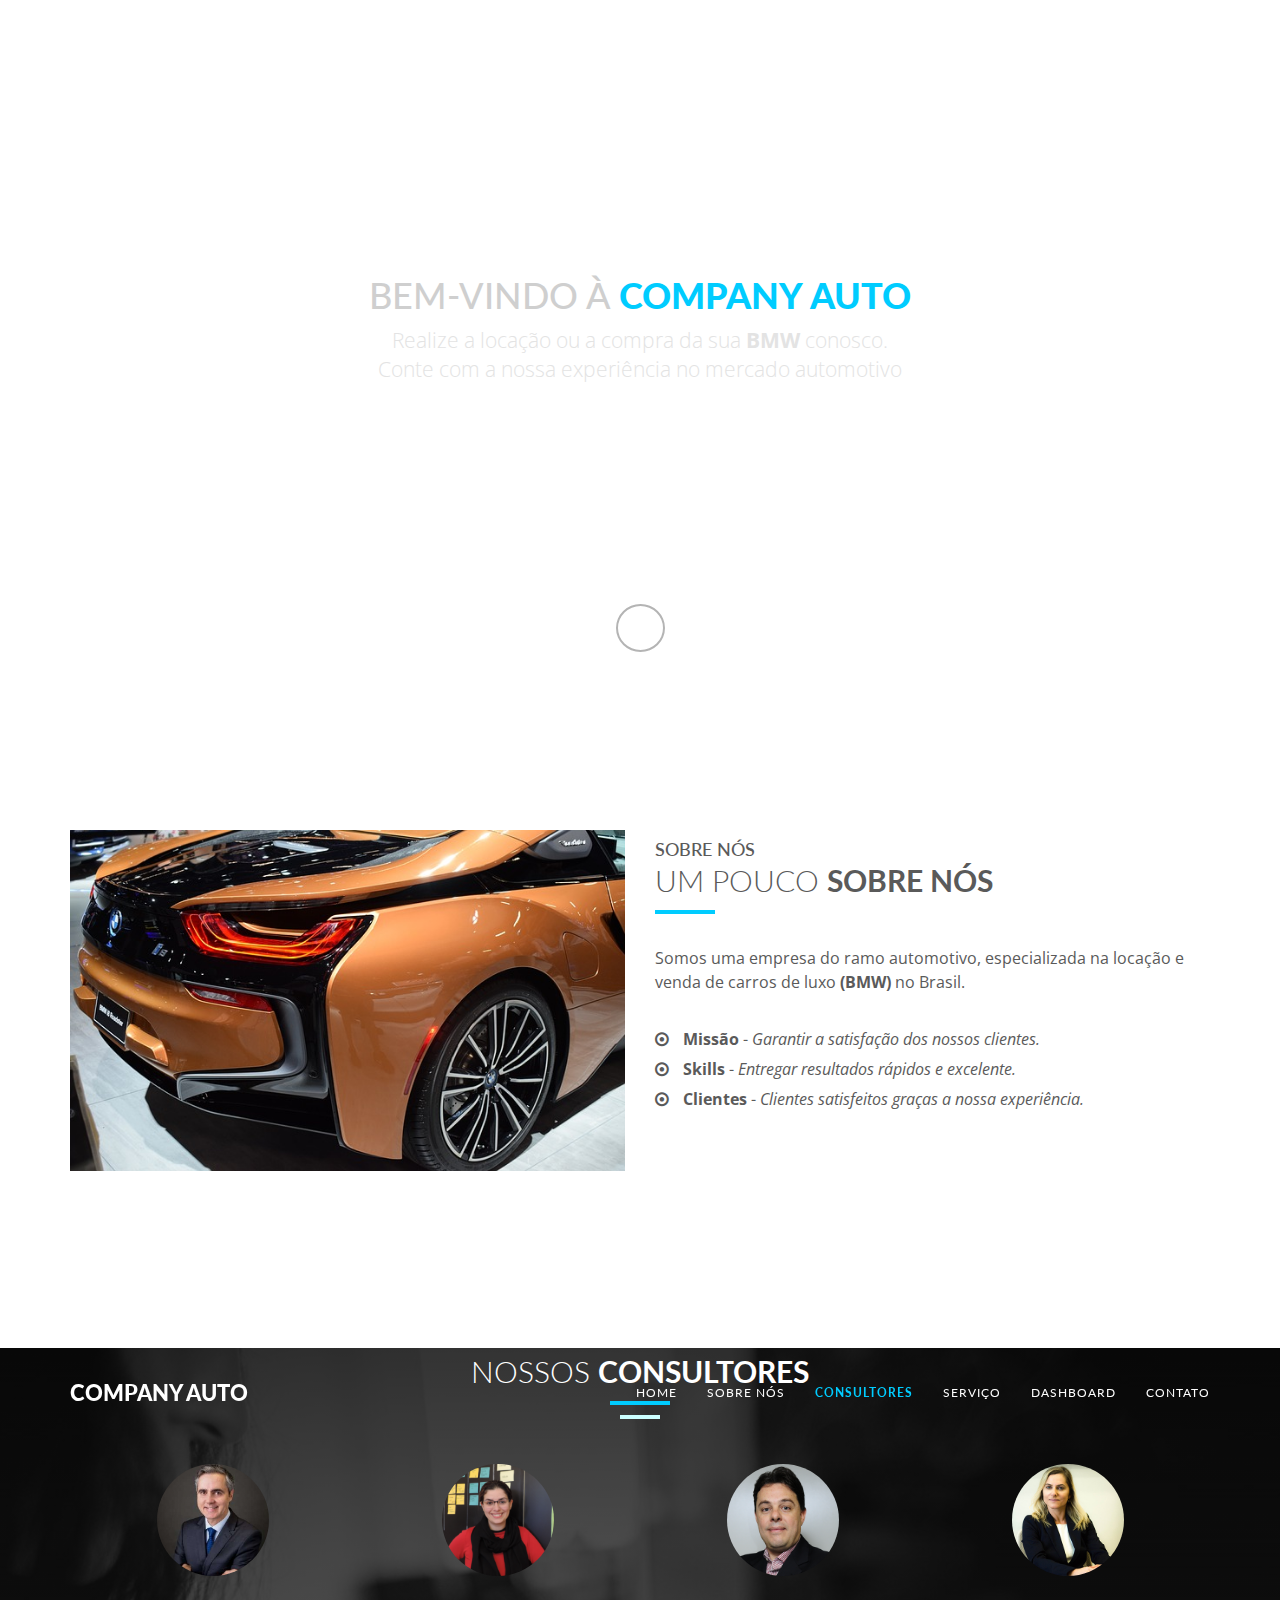
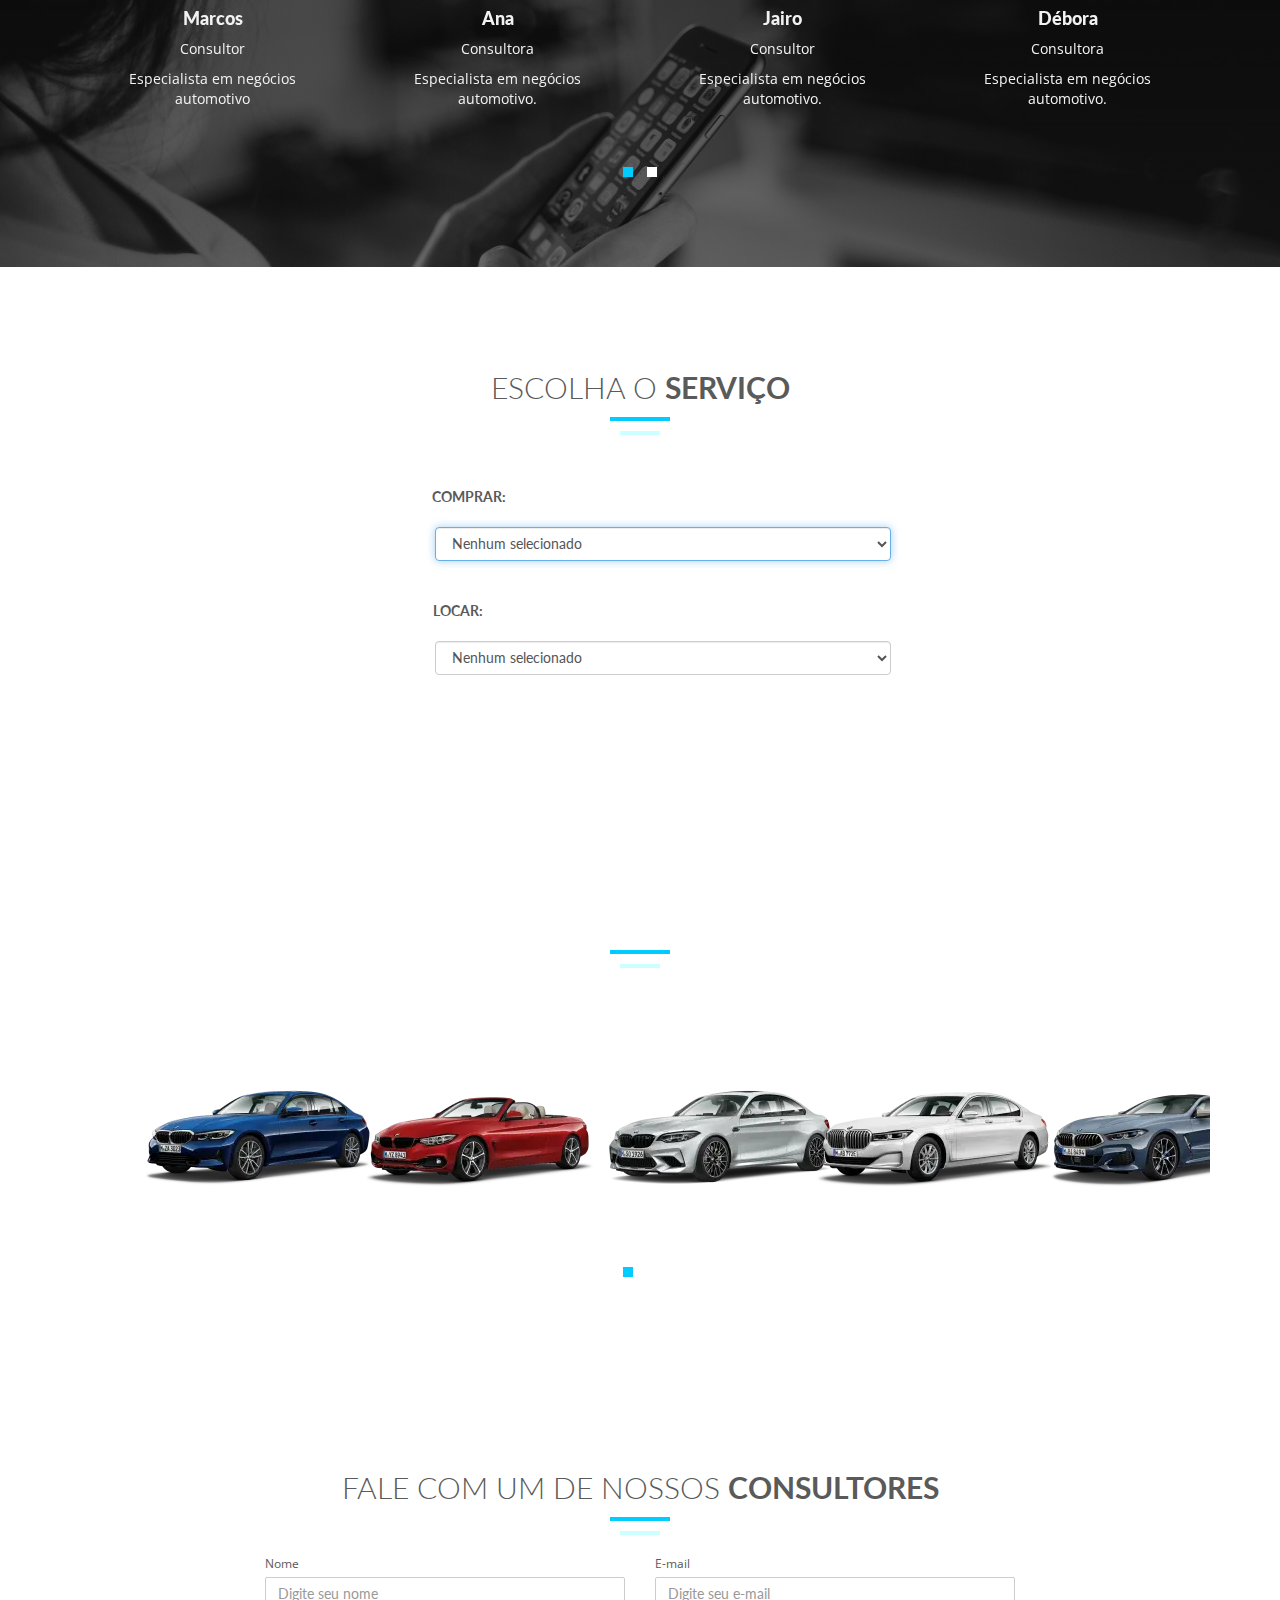
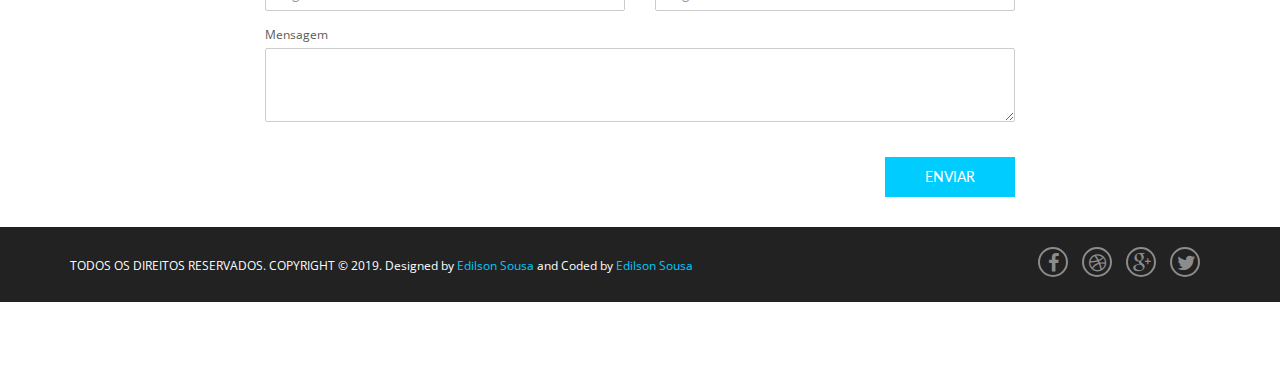
<file: index.html>
<!DOCTYPE html>
<html lang="pt">
  <head>
    <!-- Basic Page Needs
    ================================================== -->
    <meta charset="utf-8">
    <!--[if IE]><meta http-equiv="x-ua-compatible" content="IE=9" /><![endif]-->
    <meta name="viewport" content="width=device-width, initial-scale=1">
    <title>COMPANY AUTO - Agência de locação e vendas de veículos</title>
    <meta name="description" content="Spirit8 is a Digital agency one page template built based on bootstrap framework. This template is design by Robert Berki and coded by Jenn Pereira. It is simple, mobile responsive, perfect for portfolio and agency websites. Get this for free exclusively at ThemeForces.com">
    <meta name="keywords" content="bootstrap theme, portfolio template, digital agency, onepage, mobile responsive, spirit8, free website, free theme, themeforces themes, themeforces wordpress themes, themeforces bootstrap theme">
    <meta name="author" content="ThemeForces.com">
    
    <!-- Favicons
    ================================================== -->
    <link rel="shortcut icon" href="img/favicon.ico" type="image/x-icon">
    <link rel="apple-touch-icon" href="img/apple-touch-icon.png">
    <link rel="apple-touch-icon" sizes="72x72" href="img/apple-touch-icon-72x72.png">
    <link rel="apple-touch-icon" sizes="114x114" href="img/apple-touch-icon-114x114.png">

    <!-- Bootstrap -->
    <link rel="stylesheet" type="text/css"  href="css/bootstrap.css">
    <link rel="stylesheet" type="text/css" href="fonts/font-awesome/css/font-awesome.css">

    <!-- Slider
    ================================================== -->
    <link href="css/owl.carousel.css" rel="stylesheet" media="screen">
    <link href="css/owl.theme.css" rel="stylesheet" media="screen">

    <!-- Stylesheet
    ================================================== -->
    <link rel="stylesheet" type="text/css"  href="css/style.css">
    <link rel="stylesheet" type="text/css" href="css/responsive.css">

    <link href='http://fonts.googleapis.com/css?family=Lato:100,300,400,700,900,100italic,300italic,400italic,700italic,900italic' rel='stylesheet' type='text/css'>
    <link href='http://fonts.googleapis.com/css?family=Open+Sans:300italic,400italic,600italic,700italic,800italic,700,300,600,800,400' rel='stylesheet' type='text/css'>

    <script type="text/javascript" src="js/modernizr.custom.js"></script>

    <!-- HTML5 shim and Respond.js for IE8 support of HTML5 elements and media queries -->
    <!-- WARNING: Respond.js doesn't work if you view the page via file:// -->
    <!--[if lt IE 9]>
      <script src="https://oss.maxcdn.com/html5shiv/3.7.2/html5shiv.min.js"></script>
      <script src="https://oss.maxcdn.com/respond/1.4.2/respond.min.js"></script>
    <![endif]-->
  </head>
  <body>
    <!-- Navigation
    ==========================================-->
    <nav id="tf-menu" class="navbar navbar-default navbar-fixed-top">
      <div class="container">
        <!-- Brand and toggle get grouped for better mobile display -->
        <div class="navbar-header">
          <button type="button" class="navbar-toggle collapsed" data-toggle="collapse" data-target="#bs-example-navbar-collapse-1">
            <span class="sr-only">Toggle navigation</span>
            <span class="icon-bar"></span>
            <span class="icon-bar"></span>
            <span class="icon-bar"></span>
          </button>
          <a class="navbar-brand" href="index.html">COMPANY AUTO</a>
        </div>

        <!-- Collect the nav links, forms, and other content for toggling -->
        <div class="collapse navbar-collapse" id="bs-example-navbar-collapse-1">
          <ul class="nav navbar-nav navbar-right">
            <li><a href="#tf-home" class="page-scroll">Home</a></li>
            <li><a href="#tf-about" class="page-scroll">Sobre nós</a></li>
            <li><a href="#tf-team" class="page-scroll">Consultores</a></li>
            <li><a href="#tf-services" class="page-scroll">Serviço</a></li>
            <li><a href="http://localhost/projetos/company_auto/login/login.php">Dashboard</a></li>
            <li><a href="#tf-contact" class="page-scroll">Contato</a></li>
          </ul>
        </div><!-- /.navbar-collapse -->
      </div><!-- /.container-fluid -->
    </nav>
    <!-- Página Home 
    ==========================================-->
    
    <div id="tf-home" class="text-center">
        <div class="overlay">
            <div class="content">
                <h1>Bem-vindo à <strong><span class="color">COMPANY AUTO</span></strong></h1>
                <p class="lead">Realize a locação ou a compra da sua <strong>BMW</strong> conosco. <br/>
                Conte com a nossa experiência no mercado automotivo</p>
                <a href="#tf-about" class="fa fa-angle-down page-scroll"></a>
            </div>
        </div>
    </div>

    <!-- Página Sobre nós
    ==========================================-->
    <div id="tf-about">
        <div class="container">
            <div class="row">
                <div class="col-md-6">
                    <img src="img/vehicle.jpg" class="img-responsive">
                </div>
                <div class="col-md-6">
                    <div class="about-text">
                        <div class="section-title">
                            <h4>Sobre nós</h4>
                            <h2>Um pouco <strong>sobre nós</strong></h2>
                            <hr>
                            <div class="clearfix"></div>
                        </div>
                        <p class="intro">Somos uma empresa do ramo automotivo, especializada na locação e venda de carros de luxo <strong>(BMW)</strong> no Brasil.</p>
                        <ul class="about-list">
                            <li>
                                <span class="fa fa-dot-circle-o"></span>
                                <strong>Missão</strong> - <em>Garantir a satisfação dos nossos clientes.</em>
                            </li>
                            <li>
                                <span class="fa fa-dot-circle-o"></span>
                                <strong>Skills</strong> - <em>Entregar resultados rápidos e excelente.</em>
                            </li>
                            <li>
                                <span class="fa fa-dot-circle-o"></span>
                                <strong>Clientes</strong> - <em>Clientes satisfeitos graças a nossa experiência.</em>
                            </li>
                        </ul>
                    </div>
                </div>
            </div>
        </div>
    </div>

    <!-- Página Time
    ==========================================-->
    <div id="tf-team" class="text-center">
        <div class="overlay">
            <div class="container">
                <div class="section-title center">
                    <h2>Nossos <strong>Consultores</strong></h2>
                    <div class="line">
                        <hr>
                    </div>
                </div>

                <div id="team" class="owl-carousel owl-theme row">
                    <div class="item">
                        <div class="thumbnail">
                            <img src="img/team/marcos.jpg" alt="..." class="img-circle team-img">
                            <div class="caption">
                                <h3>Marcos</h3>
                                <p>Consultor</p>
                                <p>Especialista em negócios automotivo</p>
                            </div>
                        </div>
                    </div>

                    <div class="item">
                        <div class="thumbnail">
                            <img src="img/team/ana.jpg" alt="..." class="img-circle team-img">
                            <div class="caption">
                                <h3>Ana</h3>
                                <p>Consultora</p>
                                <p>Especialista em negócios automotivo.</p>
                            </div>
                        </div>
                    </div>

                    <div class="item">
                        <div class="thumbnail">
                            <img src="img/team/jairo.jpg" alt="..." class="img-circle team-img">
                            <div class="caption">
                                <h3>Jairo</h3>
                                <p>Consultor</p>
                                <p>Especialista em negócios automotivo.</p>
                            </div>
                        </div>
                    </div>

                    <div class="item">
                        <div class="thumbnail">
                            <img src="img/team/debora.jpg" alt="..." class="img-circle team-img">
                            <div class="caption">
                                <h3>Débora</h3>
                                <p>Consultora</p>
                                <p>Especialista em negócios automotivo.</p>
                            </div>
                        </div>
                    </div>

                    <div class="item">
                        <div class="thumbnail">
                            <img src="img/team/laura.jpg" alt="..." class="img-circle team-img">
                            <div class="caption">
                                <h3>Laura</h3>
                                <p>Consultora</p>
                                <p>Especialista em negócios automotivo.</p>
                            </div>
                        </div>
                    </div>

                    <div class="item">
                        <div class="thumbnail">
                            <img src="img/team/jean.jpg" alt="..." class="img-circle team-img">
                            <div class="caption">
                                <h3>Jean</h3>
                                <p>Consultor</p>
                                <p>Especialista em negócios automotivo.</p>
                            </div>
                        </div>
                    </div>

                    <div class="item">
                        <div class="thumbnail">
                            <img src="img/team/marcia.jpg" alt="..." class="img-circle team-img">
                            <div class="caption">
                                <h3>Marcia</h3>
                                <p>Consultora</p>
                                <p>Especialista em negócios automotivo.</p>
                            </div>
                        </div>
                    </div>

                    <div class="item">
                        <div class="thumbnail">
                            <img src="img/team/charles.jpg" alt="..." class="img-circle team-img">
                            <div class="caption">
                                <h3>Charles</h3>
                                <p>Consultor</p>
                                <p>Especialista em negócios automotivo.</p>
                            </div>
                        </div>
                    </div>
                </div>
                
            </div>
        </div>
    </div>

    <!-- Seção Serviços
    ==========================================-->
    <div id="tf-services" class="text-center">
        <div class="container">
            <div class="section-title center">
                <h2>ESCOLHA O <strong>SERVIÇO</strong></h2>
                <div class="line">
                    <hr>
                </div class="line"> <br/><br/>
                <!--Seção Seleção
                ===========================================-->
                <form>
                    <div class="form-group" ><br/>
                        <span class="texto_campo1"><strong>COMPRAR:</strong></span>
                        <br/><br/>
                        <select class="form-control" autofocus id="campo1">
                            <option>Nenhum selecionado</optionclass="campo1">
                            <option>BMW Série 3 Sedã - A partir de R$ 195.950,00 à vista*.</option>
                            <option>BMW 430i Cabrio Sport - A partir de R$ 320.950,00 à vista*.</option>
                            <option>BMW M2 Competition - A partir de R$ 389.950 à vista*</option>
                            <option>BMW Série 7 Hybrid - A partir de R$ 499.950,00 à vista*</option>
                            <option>BMW Série 8 Coupé - A partir de R$ 799.950,00 à vista*.</option>
                            <option>BMW X1 - A partir de R$ 191.950,00 à vista*.</option>
                            <option>BMW X2 - A partir de R$ 191.950,00 à vista*.</option>
                            <option>BMW X3 - A partir de R$ 284.950,00 à vista*.</option>
                            <option>BMW X4 - A partir de R$ 343.950,00 à vista*.</option>
                            <option>BMW X5 - A partir de R$ 455.950,00 à vista*.</option>
                        </select>&nbsp;&nbsp;&nbsp;&nbsp;&nbsp;&nbsp;&nbsp;
                        <br/><br/>
                        
                    <span class="texto_campo2"><strong>LOCAR:</strong></span>
                    <br/><br/>
                        <select class="form-control" autofocus id="campo2">
                            <option>Nenhum selecionado</option>
                            <option>BMW Série 3 Sedã - Diária de R$ 550,00*.</option>
                            <option>BMW 430i Cabrio Sport - Diária de R$ 550,00*.</option>
                            <option>BMW M2 Competition - Diária de R$ 550,00*.</option>
                            <option>BMW Série 7 Hybrid - Diária de R$ 550,00*.</option>
                            <option>BMW Série 8 Coupé - Diária de R$ 550,00*.</option>
                            <option>BMW X1 - Diária de R$ 550,00*.</option>
                            <option>BMW X2 - Diária de R$ 550,00*.</option>
                            <option>BMW X3 - Diária de R$ 550,00*.</option>
                            <option>BMW X4 - Diária de R$ 550,00*.</option>
                            <option>BMW X5 - Diária de R$ 550,00*.</option>
                        </select>
                    </div>
                </form>
            </div>
        </div>
    </div>

    <!-- Seção Produtos
    ==========================================-->
    <div id="tf-clients" class="text-center">
        <div class="overlay">
            <div class="container">

                <div class="section-title center">
                    <h2><strong>BMWs</strong></h2>
                    <div class="line">
                        <hr>
                    </div>
                </div>
                <div id="clients" class="owl-carousel owl-theme">
                    <div class="item">
                        <img src="img/bmw_1.jpg">
                    </div>
                    <div class="item">
                        <img src="img/bmw_2.jpg">
                    </div>
                    <div class="item">
                        <img src="img/bmw_3.jpg">
                    </div>
                    <div class="item">
                        <img src="img/bmw_4.jpg">
                    </div>
                    <div class="item">
                        <img src="img/bmw_5.jpg">
                    </div>
                    <div class="item">
                        <img src="img/bmw_6.jpg">
                    </div>
                    <div class="item">
                        <img src="img/bmw_7.jpg">
                    </div>
                </div>

            </div>
        </div>
    </div>

   

    <!-- Seção Contato
    ==========================================-->
    <div id="tf-contact" class="text-center">
        <div class="container">

            <div class="row">
                <div class="col-md-8 col-md-offset-2">

                    <div class="section-title center">
                        <h2>Fale com um de nossos <strong>Consultores</strong></h2>
                        <div class="line">
                            <hr>
                        </div>
                    <form>
                        <div class="row">
                            <div class="col-md-6">
                                <div class="form-group">
                                    <label for="exampleInputNome1">Nome</label>
                                    <input type="nome" class="form-control" id="exampleInputNome1" placeholder="Digite seu nome">
                                </div>
                            </div>
                            <div class="col-md-6">
                                <div class="form-group">
                                    <label for="exampleInputEmail1">E-mail</label>
                                    <input type="email" class="form-control" id="exampleInputEmail1" placeholder="Digite seu e-mail">
                                </div>
                            </div>
                        </div>
                        <div class="form-group">
                            <label for="exampleInputEmail1">Mensagem</label>
                            <textarea class="form-control" rows="3"></textarea>
                        </div>
                        <br/>
                        
                        <button type="submit" class="btn tf-btn btn-default">Enviar</button>
                    </form>
                    <br/><br/>

                </div>
            </div>

        </div>
    </div>

    <nav id="footer">
        <div class="container">
            <div class="pull-left fnav">
                <p>TODOS OS DIREITOS RESERVADOS. COPYRIGHT © 2019. Designed by <a href="https://dribbble.com/shots/1817781--FREEBIE-Spirit8-Digital-agency-one-page-template">Edilson Sousa</a> and Coded by <a href="https://dribbble.com/jennpereira">Edilson Sousa</a></p>
            </div>
            <div class="pull-right fnav">
                <ul class="footer-social">
                    <li><a href="#"><i class="fa fa-facebook"></i></a></li>
                    <li><a href="#"><i class="fa fa-dribbble"></i></a></li>
                    <li><a href="#"><i class="fa fa-google-plus"></i></a></li>
                    <li><a href="#"><i class="fa fa-twitter"></i></a></li>
                </ul>
            </div>
        </div>
    </nav>


    <!-- jQuery (necessary for Bootstrap's JavaScript plugins) -->
    <script src="https://ajax.googleapis.com/ajax/libs/jquery/1.11.1/jquery.min.js"></script>
    <script type="text/javascript" src="js/jquery.1.11.1.js"></script>
    <!-- Include all compiled plugins (below), or include individual files as needed -->
    <script type="text/javascript" src="js/bootstrap.js"></script>
    <script type="text/javascript" src="js/SmoothScroll.js"></script>
    <script type="text/javascript" src="js/jquery.isotope.js"></script>

    <script src="js/owl.carousel.js"></script>

    <!-- Javascripts
    ================================================== -->
    <script type="text/javascript" src="js/main.js"></script>
    
  </body>
</html>
</file>
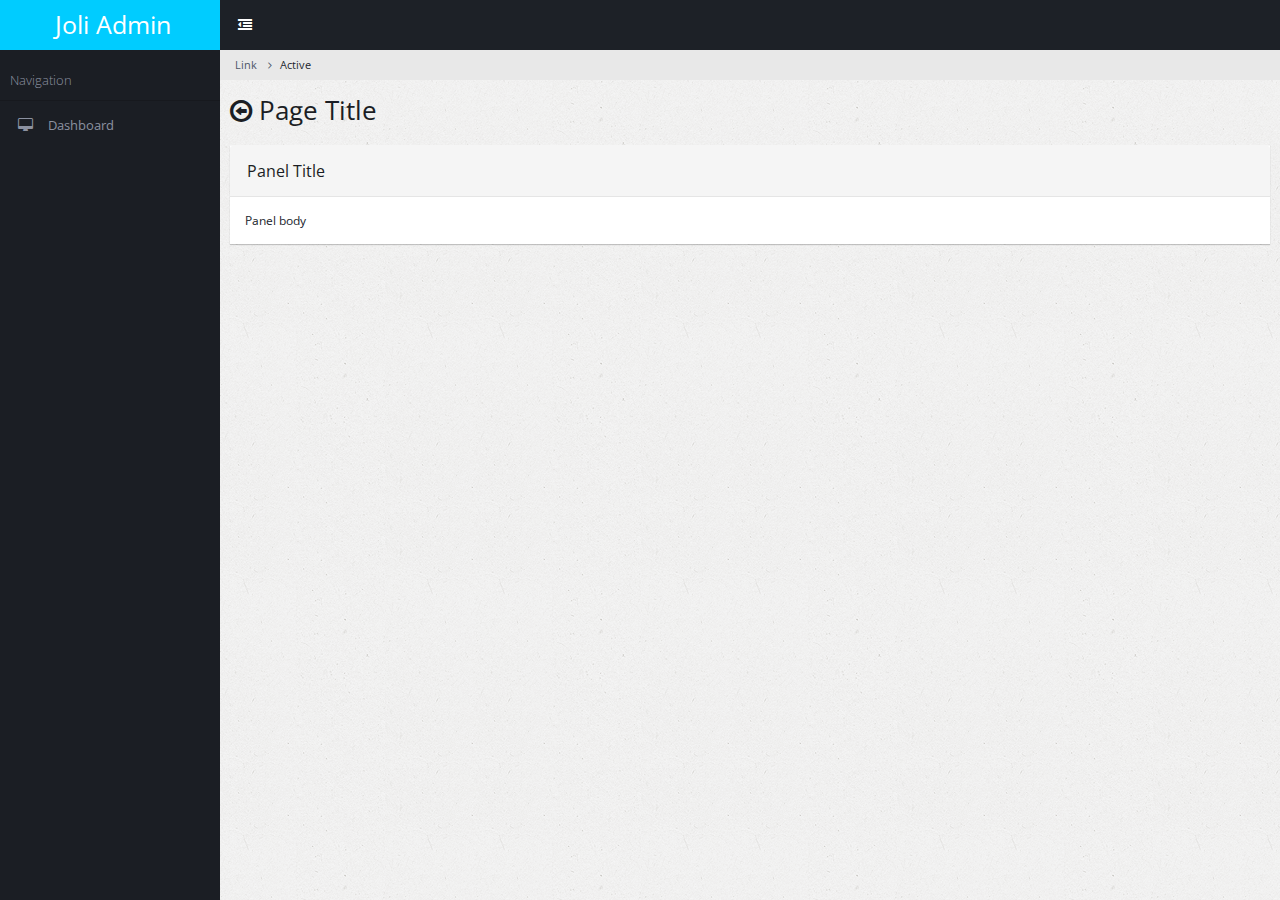
<file: login/blank.html>
<!DOCTYPE html>
<html lang="en">
    <head>        
        <!-- META SECTION -->
        <title>TITLE</title>            
        <meta http-equiv="Content-Type" content="text/html; charset=utf-8" />
        <meta http-equiv="X-UA-Compatible" content="IE=edge" />
        <meta name="viewport" content="width=device-width, initial-scale=1" />
        
        <link rel="icon" href="favicon.ico" type="image/x-icon" />
        <!-- END META SECTION -->
        
        <!-- CSS INCLUDE -->        
        <link rel="stylesheet" type="text/css" id="theme" href="css/theme-default.css"/>
        <!-- EOF CSS INCLUDE -->
    </head>
    <body>
        <!-- START PAGE CONTAINER -->
        <div class="page-container">
            
            <!-- START PAGE SIDEBAR -->
            <div class="page-sidebar">
                <!-- START X-NAVIGATION -->
                <ul class="x-navigation">
                    <li class="xn-logo">
                        <a href="index.html">Joli Admin</a>
                        <a href="#" class="x-navigation-control"></a>
                    </li>                                                                      
                    <li class="xn-title">Navigation</li>
                    <li>
                        <a href="index.html"><span class="fa fa-desktop"></span> <span class="xn-text">Dashboard</span></a>
                    </li>                                        
                </ul>
                <!-- END X-NAVIGATION -->
            </div>
            <!-- END PAGE SIDEBAR -->
            
            <!-- PAGE CONTENT -->
            <div class="page-content">
                
                <!-- START X-NAVIGATION VERTICAL -->
                <ul class="x-navigation x-navigation-horizontal x-navigation-panel">
                    <!-- TOGGLE NAVIGATION -->
                    <li class="xn-icon-button">
                        <a href="#" class="x-navigation-minimize"><span class="fa fa-dedent"></span></a>
                    </li>
                    <!-- END TOGGLE NAVIGATION -->                    
                </ul>
                <!-- END X-NAVIGATION VERTICAL -->                     
                
                <!-- START BREADCRUMB -->
                <ul class="breadcrumb">
                    <li><a href="#">Link</a></li>                    
                    <li class="active">Active</li>
                </ul>
                <!-- END BREADCRUMB -->                
                
                <div class="page-title">                    
                    <h2><span class="fa fa-arrow-circle-o-left"></span> Page Title</h2>
                </div>                   
                
                <!-- PAGE CONTENT WRAPPER -->
                <div class="page-content-wrap">
                
                    <div class="row">
                        <div class="col-md-12">

                            <div class="panel panel-default">
                                <div class="panel-heading">
                                    <h3 class="panel-title">Panel Title</h3>
                                </div>
                                <div class="panel-body">
                                    Panel body
                                </div>
                            </div>

                        </div>
                    </div>
                
                </div>
                <!-- END PAGE CONTENT WRAPPER -->                
            </div>            
            <!-- END PAGE CONTENT -->
        </div>
        <!-- END PAGE CONTAINER -->

        <!-- MESSAGE BOX-->
        <div class="message-box animated fadeIn" data-sound="alert" id="mb-signout">
            <div class="mb-container">
                <div class="mb-middle">
                    <div class="mb-title"><span class="fa fa-sign-out"></span> Log <strong>Out</strong> ?</div>
                    <div class="mb-content">
                        <p>Are you sure you want to log out?</p>                    
                        <p>Press No if youwant to continue work. Press Yes to logout current user.</p>
                    </div>
                    <div class="mb-footer">
                        <div class="pull-right">
                            <a href="pages-login.html" class="btn btn-success btn-lg">Yes</a>
                            <button class="btn btn-default btn-lg mb-control-close">No</button>
                        </div>
                    </div>
                </div>
            </div>
        </div>
        <!-- END MESSAGE BOX-->

        <!-- START PRELOADS -->
        <audio id="audio-alert" src="audio/alert.mp3" preload="auto"></audio>
        <audio id="audio-fail" src="audio/fail.mp3" preload="auto"></audio>
        <!-- END PRELOADS -->                 
        
    <!-- START SCRIPTS -->
        <!-- START PLUGINS -->
        <script type="text/javascript" src="js/plugins/jquery/jquery.min.js"></script>
        <script type="text/javascript" src="js/plugins/jquery/jquery-ui.min.js"></script>
        <script type="text/javascript" src="js/plugins/bootstrap/bootstrap.min.js"></script>        
        <!-- END PLUGINS -->

        <!-- THIS PAGE PLUGINS -->

        <!-- END PAGE PLUGINS -->         

        <!-- START TEMPLATE -->
        <script type="text/javascript" src="js/plugins.js"></script>        
        <script type="text/javascript" src="js/actions.js"></script>        
        <!-- END TEMPLATE -->
    <!-- END SCRIPTS -->         
    </body>
</html>
</file>
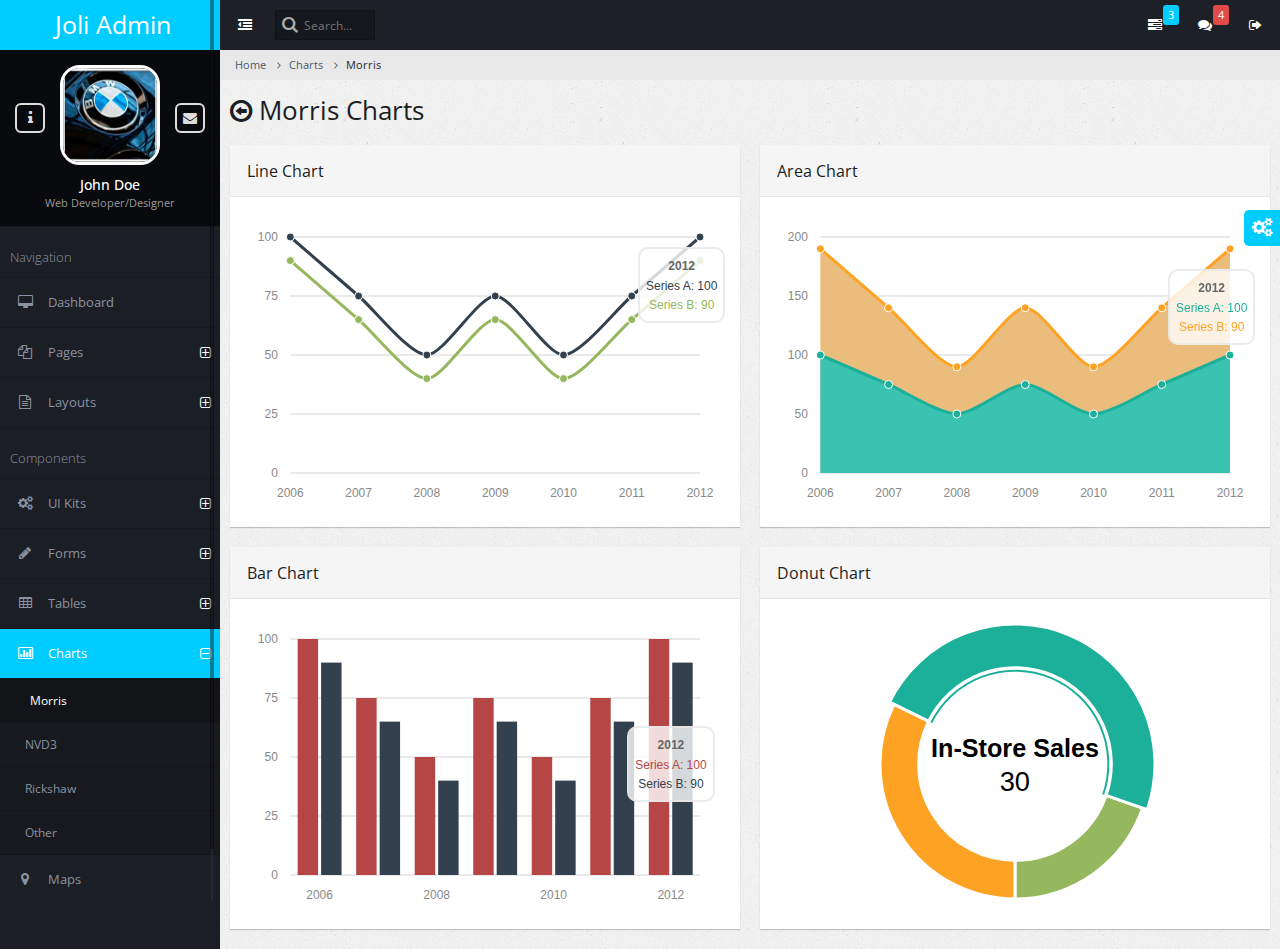
<file: login/charts-morris.html>
<!DOCTYPE html>
<html lang="en">
    <head>        
        <!-- META SECTION -->
        <title>Joli Admin - Responsive Bootstrap Admin Template</title>            
        <meta http-equiv="Content-Type" content="text/html; charset=utf-8" />
        <meta http-equiv="X-UA-Compatible" content="IE=edge" />
        <meta name="viewport" content="width=device-width, initial-scale=1" />
        
        <link rel="icon" href="favicon.ico" type="image/x-icon" />
        <!-- END META SECTION -->
        
        <!-- CSS INCLUDE -->        
        <link rel="stylesheet" type="text/css" id="theme" href="css/theme-default.css"/>
        <!-- EOF CSS INCLUDE -->                     
    </head>
    <body>
        <!-- START PAGE CONTAINER -->
        <div class="page-container">
            
            <!-- START PAGE SIDEBAR -->
            <div class="page-sidebar">
                <!-- START X-NAVIGATION -->
                <ul class="x-navigation">
                    <li class="xn-logo">
                        <a href="index.html">Joli Admin</a>
                        <a href="#" class="x-navigation-control"></a>
                    </li>
                    <li class="xn-profile">
                        <a href="#" class="profile-mini">
                            <img src="assets/images/users/avatar.jpg" alt="John Doe"/>
                        </a>
                        <div class="profile">
                            <div class="profile-image">
                                <img src="assets/images/users/avatar.jpg" alt="John Doe"/>
                            </div>
                            <div class="profile-data">
                                <div class="profile-data-name">John Doe</div>
                                <div class="profile-data-title">Web Developer/Designer</div>
                            </div>
                            <div class="profile-controls">
                                <a href="pages-profile.html" class="profile-control-left"><span class="fa fa-info"></span></a>
                                <a href="pages-messages.html" class="profile-control-right"><span class="fa fa-envelope"></span></a>
                            </div>
                        </div>                                                                        
                    </li>
                    <li class="xn-title">Navigation</li>                    
                    <li>
                        <a href="index.html"><span class="fa fa-desktop"></span> <span class="xn-text">Dashboard</span></a>
                    </li>
                    <li class="xn-openable">
                        <a href="#"><span class="fa fa-files-o"></span> <span class="xn-text">Pages</span></a>
                        <ul>
                            <li><a href="pages-gallery.html"><span class="fa fa-image"></span> Gallery</a></li>
                            <li><a href="pages-profile.html"><span class="fa fa-user"></span> Profile</a></li>
                            <li><a href="pages-address-book.html"><span class="fa fa-users"></span> Address Book</a></li>
                            <li class="xn-openable">
                                <a href="#"><span class="fa fa-clock-o"></span> Timeline</a>
                                <ul>
                                    <li><a href="pages-timeline.html"><span class="fa fa-align-center"></span> Default</a></li>
                                    <li><a href="pages-timeline-simple.html"><span class="fa fa-align-justify"></span> Full Width</a></li>
                                </ul>
                            </li>
                            <li class="xn-openable">
                                <a href="#"><span class="fa fa-envelope"></span> Mailbox</a>
                                <ul>
                                    <li><a href="pages-mailbox-inbox.html"><span class="fa fa-inbox"></span> Inbox</a></li>
                                    <li><a href="pages-mailbox-message.html"><span class="fa fa-file-text"></span> Message</a></li>
                                    <li><a href="pages-mailbox-compose.html"><span class="fa fa-pencil"></span> Compose</a></li>
                                </ul>
                            </li>
                            <li><a href="pages-messages.html"><span class="fa fa-comments"></span> Messages</a></li>
                            <li><a href="pages-calendar.html"><span class="fa fa-calendar"></span> Calendar</a></li>
                            <li><a href="pages-tasks.html"><span class="fa fa-edit"></span> Tasks</a></li>
                            <li><a href="pages-content-table.html"><span class="fa fa-columns"></span> Content Table</a></li>
                            <li><a href="pages-faq.html"><span class="fa fa-question-circle"></span> FAQ</a></li>
                            <li><a href="pages-search.html"><span class="fa fa-search"></span> Search</a></li>
                            <li class="xn-openable">
                                <a href="#"><span class="fa fa-file"></span> Blog</a>
                                
                                <ul>                                    
                                    <li><a href="pages-blog-list.html"><span class="fa fa-copy"></span> List of Posts</a></li>
                                    <li><a href="pages-blog-post.html"><span class="fa fa-file-o"></span>Single Post</a></li>
                                </ul>
                            </li>
                            <li class="xn-openable">
                                <a href="#"><span class="fa fa-sign-in"></span> Login</a>
                                <ul>                                    
                                    <li><a href="pages-login.html">App Login</a></li>
                                    <li><a href="pages-login-website.html">Website Login</a></li>
                                    <li><a href="pages-login-website-light.html"> Website Login Light</a></li>
                                </ul>
                            </li>                            
                            <li class="xn-openable">
                                <a href="#"><span class="fa fa-warning"></span> Error Pages</a>
                                <ul>                                    
                                    <li><a href="pages-error-404.html">Error 404 Sample 1</a></li>
                                    <li><a href="pages-error-404-2.html">Error 404 Sample 2</a></li>
                                    <li><a href="pages-error-500.html"> Error 500</a></li>
                                </ul>
                            </li>                            
                        </ul>
                    </li>
                    <li class="xn-openable">
                        <a href="#"><span class="fa fa-file-text-o"></span> <span class="xn-text">Layouts</span></a>
                        <ul>
                            <li><a href="layout-boxed.html">Boxed</a></li>
                            <li><a href="layout-nav-toggled.html">Navigation Toggled</a></li>
                            <li><a href="layout-nav-top.html">Navigation Top</a></li>
                            <li><a href="layout-nav-right.html">Navigation Right</a></li>
                            <li><a href="layout-nav-top-fixed.html">Top Navigation Fixed</a></li>                            
                            <li><a href="layout-nav-custom.html">Custom Navigation</a></li>
                            <li><a href="layout-frame-left.html">Frame Left Column</a></li>
                            <li><a href="layout-frame-right.html">Frame Right Column</a></li>
                            <li><a href="layout-search-left.html">Search Left Side</a></li>
                            <li><a href="blank.html">Blank Page</a></li>
                        </ul>
                    </li>                  
                    <li class="xn-title">Components</li>                    
                    <li class="xn-openable">
                        <a href="#"><span class="fa fa-cogs"></span> <span class="xn-text">UI Kits</span></a>
                        <ul>
                            <li><a href="ui-widgets.html"><span class="fa fa-heart"></span> Widgets</a></li>
                            <li><a href="ui-elements.html"><span class="fa fa-cogs"></span> Elements</a></li>
                            <li><a href="ui-buttons.html"><span class="fa fa-square-o"></span> Buttons</a></li>                            
                            <li><a href="ui-panels.html"><span class="fa fa-pencil-square-o"></span> Panels</a></li>
                            <li><a href="ui-icons.html"><span class="fa fa-magic"></span> Icons</a><div class="informer informer-warning">+679</div></li>
                            <li><a href="ui-typography.html"><span class="fa fa-pencil"></span> Typography</a></li>
                            <li><a href="ui-portlet.html"><span class="fa fa-th"></span> Portlet</a></li>
                            <li><a href="ui-sliders.html"><span class="fa fa-arrows-h"></span> Sliders</a></li>
                            <li><a href="ui-alerts-popups.html"><span class="fa fa-warning"></span> Alerts & Popups</a></li>                            
                            <li><a href="ui-lists.html"><span class="fa fa-list-ul"></span> Lists</a></li>
                            <li><a href="ui-tour.html"><span class="fa fa-random"></span> Tour</a></li>
                        </ul>
                    </li>                    
                    <li class="xn-openable">
                        <a href="#"><span class="fa fa-pencil"></span> <span class="xn-text">Forms</span></a>
                        <ul>
                            <li>
                                <a href="form-layouts-two-column.html"><span class="fa fa-tasks"></span> Form Layouts</a>
                                <div class="informer informer-danger">New</div>
                                <ul>
                                    <li><a href="form-layouts-one-column.html"><span class="fa fa-align-justify"></span> One Column</a></li>
                                    <li><a href="form-layouts-two-column.html"><span class="fa fa-th-large"></span> Two Column</a></li>
                                    <li><a href="form-layouts-tabbed.html"><span class="fa fa-table"></span> Tabbed</a></li>
                                    <li><a href="form-layouts-separated.html"><span class="fa fa-th-list"></span> Separated Rows</a></li>
                                </ul> 
                            </li>
                            <li><a href="form-elements.html"><span class="fa fa-file-text-o"></span> Elements</a></li>
                            <li><a href="form-validation.html"><span class="fa fa-list-alt"></span> Validation</a></li>
                            <li><a href="form-wizards.html"><span class="fa fa-arrow-right"></span> Wizards</a></li>
                            <li><a href="form-editors.html"><span class="fa fa-text-width"></span> WYSIWYG Editors</a></li>
                            <li><a href="form-file-handling.html"><span class="fa fa-floppy-o"></span> File Handling</a></li>
                        </ul>
                    </li>
                    <li class="xn-openable">
                        <a href="tables.html"><span class="fa fa-table"></span> <span class="xn-text">Tables</span></a>
                        <ul>                            
                            <li><a href="table-basic.html"><span class="fa fa-align-justify"></span> Basic</a></li>
                            <li><a href="table-datatables.html"><span class="fa fa-sort-alpha-desc"></span> Data Tables</a></li>
                            <li><a href="table-export.html"><span class="fa fa-download"></span> Export Tables</a></li>                            
                        </ul>
                    </li>
                    <li class="xn-openable active">
                        <a href="#"><span class="fa fa-bar-chart-o"></span> <span class="xn-text">Charts</span></a>
                        <ul>
                            <li class="active"><a href="charts-morris.html"><span class="xn-text">Morris</span></a></li>
                            <li><a href="charts-nvd3.html"><span class="xn-text">NVD3</span></a></li>
                            <li><a href="charts-rickshaw.html"><span class="xn-text">Rickshaw</span></a></li>
                            <li><a href="charts-other.html"><span class="xn-text">Other</span></a></li>                                                                                    
                        </ul>
                    </li>          
                    <li>
                        <a href="maps.html"><span class="fa fa-map-marker"></span> <span class="xn-text">Maps</span></a>
                    </li>                    
                    <li class="xn-openable">
                        <a href="#"><span class="fa fa-sitemap"></span> <span class="xn-text">Navigation Levels</span></a>
                        <ul>                            
                            <li class="xn-openable">
                                <a href="#">Second Level</a>
                                <ul>
                                    <li class="xn-openable">
                                        <a href="#">Third Level</a>
                                        <ul>
                                            <li class="xn-openable">
                                                <a href="#">Fourth Level</a>
                                                <ul>
                                                    <li><a href="#">Fifth Level</a></li>
                                                </ul>
                                            </li>
                                        </ul>
                                    </li>
                                </ul>
                            </li>                            
                        </ul>
                    </li>                    
                </ul>
                <!-- END X-NAVIGATION -->
            </div>
            <!-- END PAGE SIDEBAR -->
            
            <!-- PAGE CONTENT -->
            <div class="page-content">
                
                <!-- START X-NAVIGATION VERTICAL -->
                <ul class="x-navigation x-navigation-horizontal x-navigation-panel">
                    <!-- TOGGLE NAVIGATION -->
                    <li class="xn-icon-button">
                        <a href="#" class="x-navigation-minimize"><span class="fa fa-dedent"></span></a>
                    </li>
                    <!-- END TOGGLE NAVIGATION -->
                    <!-- SEARCH -->
                    <li class="xn-search">
                        <form role="form">
                            <input type="text" name="search" placeholder="Search..."/>
                        </form>
                    </li>   
                    <!-- END SEARCH -->
                    <!-- SIGN OUT -->
                    <li class="xn-icon-button pull-right">
                        <a href="#" class="mb-control" data-box="#mb-signout"><span class="fa fa-sign-out"></span></a>                        
                    </li> 
                    <!-- END SIGN OUT -->
                    <!-- MESSAGES -->
                    <li class="xn-icon-button pull-right">
                        <a href="#"><span class="fa fa-comments"></span></a>
                        <div class="informer informer-danger">4</div>
                        <div class="panel panel-primary animated zoomIn xn-drop-left xn-panel-dragging">
                            <div class="panel-heading">
                                <h3 class="panel-title"><span class="fa fa-comments"></span> Messages</h3>                                
                                <div class="pull-right">
                                    <span class="label label-danger">4 new</span>
                                </div>
                            </div>
                            <div class="panel-body list-group list-group-contacts scroll" style="height: 200px;">
                                <a href="#" class="list-group-item">
                                    <div class="list-group-status status-online"></div>
                                    <img src="assets/images/users/user2.jpg" class="pull-left" alt="John Doe"/>
                                    <span class="contacts-title">John Doe</span>
                                    <p>Praesent placerat tellus id augue condimentum</p>
                                </a>
                                <a href="#" class="list-group-item">
                                    <div class="list-group-status status-away"></div>
                                    <img src="assets/images/users/user.jpg" class="pull-left" alt="Dmitry Ivaniuk"/>
                                    <span class="contacts-title">Dmitry Ivaniuk</span>
                                    <p>Donec risus sapien, sagittis et magna quis</p>
                                </a>
                                <a href="#" class="list-group-item">
                                    <div class="list-group-status status-away"></div>
                                    <img src="assets/images/users/user3.jpg" class="pull-left" alt="Nadia Ali"/>
                                    <span class="contacts-title">Nadia Ali</span>
                                    <p>Mauris vel eros ut nunc rhoncus cursus sed</p>
                                </a>
                                <a href="#" class="list-group-item">
                                    <div class="list-group-status status-offline"></div>
                                    <img src="assets/images/users/user6.jpg" class="pull-left" alt="Darth Vader"/>
                                    <span class="contacts-title">Darth Vader</span>
                                    <p>I want my money back!</p>
                                </a>
                            </div>     
                            <div class="panel-footer text-center">
                                <a href="pages-messages.html">Show all messages</a>
                            </div>                            
                        </div>                        
                    </li>
                    <!-- END MESSAGES -->
                    <!-- TASKS -->
                    <li class="xn-icon-button pull-right">
                        <a href="#"><span class="fa fa-tasks"></span></a>
                        <div class="informer informer-warning">3</div>
                        <div class="panel panel-primary animated zoomIn xn-drop-left xn-panel-dragging">
                            <div class="panel-heading">
                                <h3 class="panel-title"><span class="fa fa-tasks"></span> Tasks</h3>                                
                                <div class="pull-right">
                                    <span class="label label-warning">3 active</span>
                                </div>
                            </div>
                            <div class="panel-body list-group scroll" style="height: 200px;">                                
                                <a class="list-group-item" href="#">
                                    <strong>Phasellus augue arcu, elementum</strong>
                                    <div class="progress progress-small progress-striped active">
                                        <div class="progress-bar progress-bar-danger" role="progressbar" aria-valuenow="50" aria-valuemin="0" aria-valuemax="100" style="width: 50%;">50%</div>
                                    </div>
                                    <small class="text-muted">John Doe, 25 Sep 2014 / 50%</small>
                                </a>
                                <a class="list-group-item" href="#">
                                    <strong>Aenean ac cursus</strong>
                                    <div class="progress progress-small progress-striped active">
                                        <div class="progress-bar progress-bar-warning" role="progressbar" aria-valuenow="80" aria-valuemin="0" aria-valuemax="100" style="width: 80%;">80%</div>
                                    </div>
                                    <small class="text-muted">Dmitry Ivaniuk, 24 Sep 2014 / 80%</small>
                                </a>
                                <a class="list-group-item" href="#">
                                    <strong>Lorem ipsum dolor</strong>
                                    <div class="progress progress-small progress-striped active">
                                        <div class="progress-bar progress-bar-success" role="progressbar" aria-valuenow="95" aria-valuemin="0" aria-valuemax="100" style="width: 95%;">95%</div>
                                    </div>
                                    <small class="text-muted">John Doe, 23 Sep 2014 / 95%</small>
                                </a>
                                <a class="list-group-item" href="#">
                                    <strong>Cras suscipit ac quam at tincidunt.</strong>
                                    <div class="progress progress-small">
                                        <div class="progress-bar" role="progressbar" aria-valuenow="100" aria-valuemin="0" aria-valuemax="100" style="width: 100%;">100%</div>
                                    </div>
                                    <small class="text-muted">John Doe, 21 Sep 2014 /</small><small class="text-success"> Done</small>
                                </a>                                
                            </div>     
                            <div class="panel-footer text-center">
                                <a href="pages-tasks.html">Show all tasks</a>
                            </div>                            
                        </div>                        
                    </li>
                    <!-- END TASKS -->
                </ul>
                <!-- END X-NAVIGATION VERTICAL -->                    
                
                <!-- START BREADCRUMB -->
                <ul class="breadcrumb">
                    <li><a href="#">Home</a></li>
                    <li><a href="#">Charts</a></li>
                    <li class="active">Morris</li>
                </ul>
                <!-- END BREADCRUMB -->                
                                
                <!-- PAGE TITLE -->
                <div class="page-title">                    
                    <h2><span class="fa fa-arrow-circle-o-left"></span> Morris Charts</h2>
                </div>
                <!-- END PAGE TITLE -->                

                <!-- PAGE CONTENT WRAPPER -->
                <div class="page-content-wrap">
                    
                    <div class="row">
                        <div class="col-md-6">

                            <!-- START LINE CHART -->
                            <div class="panel panel-default">
                                <div class="panel-heading">
                                    <h3 class="panel-title">Line Chart</h3>                                
                                </div>
                                <div class="panel-body">
                                    <div id="morris-line-example" style="height: 300px;"></div>
                                </div>
                            </div>
                            <!-- END LINE CHART -->

                        </div>
                        <div class="col-md-6">

                            <!-- START Area CHART -->
                            <div class="panel panel-default">
                                <div class="panel-heading">
                                    <h3 class="panel-title">Area Chart</h3>                                
                                </div>
                                <div class="panel-body">
                                    <div id="morris-area-example" style="height: 300px;"></div>
                                </div>
                            </div>
                            <!-- END Area CHART -->                        

                        </div>
                    </div>

                    <div class="row">
                        <div class="col-md-6">

                            <!-- START BAR CHART -->
                            <div class="panel panel-default">
                                <div class="panel-heading">
                                    <h3 class="panel-title">Bar Chart</h3>                                
                                </div>
                                <div class="panel-body">
                                    <div id="morris-bar-example" style="height: 300px;"></div>
                                </div>
                            </div>
                            <!-- END BAR CHART -->

                        </div>
                        <div class="col-md-6">

                            <!-- START DONUT CHART -->
                            <div class="panel panel-default">
                                <div class="panel-heading">
                                    <h3 class="panel-title">Donut Chart</h3>                                
                                </div>
                                <div class="panel-body">
                                    <div id="morris-donut-example" style="height: 300px;"></div>
                                </div>
                            </div>
                            <!-- END DONUT CHART -->                        

                        </div>
                    </div>
                    
                </div>
                <!-- END PAGE CONTENT WRAPPER -->                
            </div>            
            <!-- END PAGE CONTENT -->
        </div>
        <!-- END PAGE CONTAINER -->
        
        <!-- MESSAGE BOX-->
        <div class="message-box animated fadeIn" data-sound="alert" id="mb-signout">
            <div class="mb-container">
                <div class="mb-middle">
                    <div class="mb-title"><span class="fa fa-sign-out"></span> Log <strong>Out</strong> ?</div>
                    <div class="mb-content">
                        <p>Are you sure you want to log out?</p>                    
                        <p>Press No if youwant to continue work. Press Yes to logout current user.</p>
                    </div>
                    <div class="mb-footer">
                        <div class="pull-right">
                            <a href="pages-login.html" class="btn btn-success btn-lg">Yes</a>
                            <button class="btn btn-default btn-lg mb-control-close">No</button>
                        </div>
                    </div>
                </div>
            </div>
        </div>
        <!-- END MESSAGE BOX-->

        <!-- START PRELOADS -->
        <audio id="audio-alert" src="audio/alert.mp3" preload="auto"></audio>
        <audio id="audio-fail" src="audio/fail.mp3" preload="auto"></audio>
        <!-- END PRELOADS -->               
        
    <!-- START SCRIPTS -->
        <!-- START PLUGINS -->
        <script type="text/javascript" src="js/plugins/jquery/jquery.min.js"></script>
        <script type="text/javascript" src="js/plugins/jquery/jquery-ui.min.js"></script>
        <script type="text/javascript" src="js/plugins/bootstrap/bootstrap.min.js"></script>        
        <!-- END PLUGINS -->
        
        <!-- START THIS PAGE PLUGINS-->        
        <script type='text/javascript' src='js/plugins/icheck/icheck.min.js'></script>
        <script type="text/javascript" src="js/plugins/mcustomscrollbar/jquery.mCustomScrollbar.min.js"></script>
        
        <script type="text/javascript" src="js/plugins/morris/raphael-min.js"></script>
        <script type="text/javascript" src="js/plugins/morris/morris.min.js"></script>
        <!-- END THIS PAGE PLUGINS-->        
        
        <!-- START TEMPLATE -->
        <script type="text/javascript" src="js/settings.js"></script>
        
        <script type="text/javascript" src="js/plugins.js"></script>        
        <script type="text/javascript" src="js/actions.js"></script>
        <script type="text/javascript" src="js/demo_charts_morris.js"></script>
        <!-- END TEMPLATE -->
    <!-- END SCRIPTS -->        
    </body>
</html>
</file>
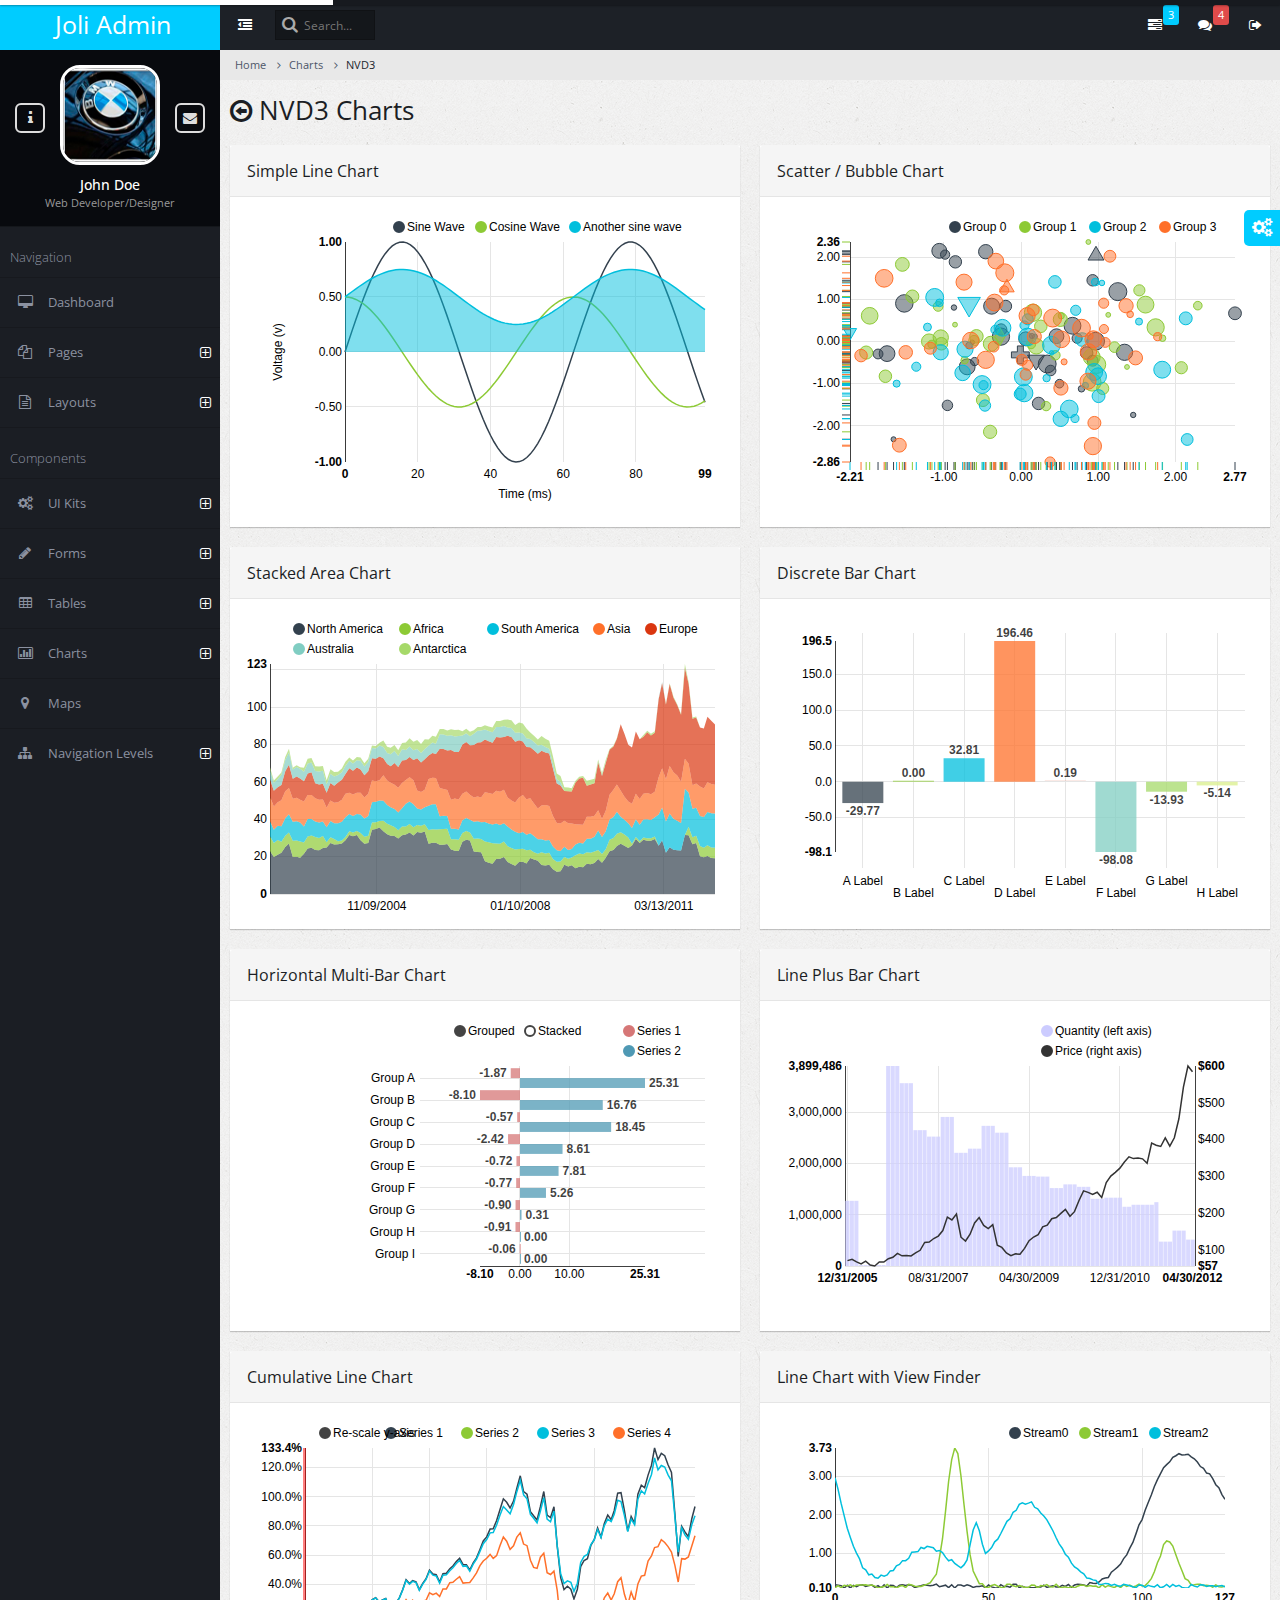
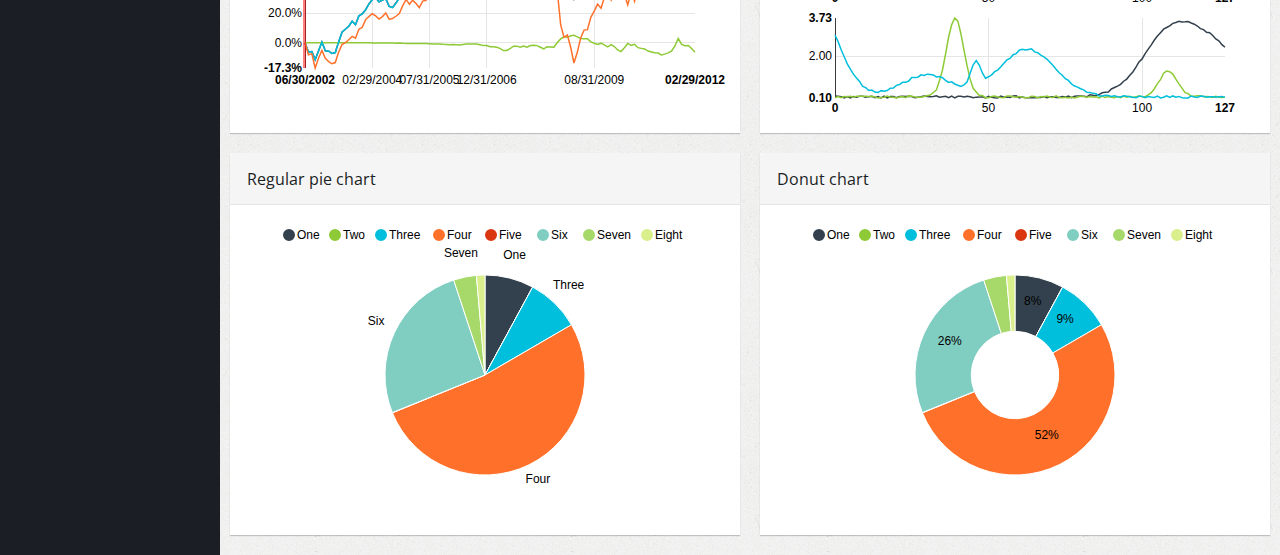
<file: login/charts-nvd3.html>
<!DOCTYPE html>
<html lang="en">
    <head>        
        <!-- META SECTION -->
        <title>Joli Admin - Responsive Bootstrap Admin Template</title>            
        <meta http-equiv="Content-Type" content="text/html; charset=utf-8" />
        <meta http-equiv="X-UA-Compatible" content="IE=edge" />
        <meta name="viewport" content="width=device-width, initial-scale=1" />
        
        <link rel="icon" href="favicon.ico" type="image/x-icon" />
        <!-- END META SECTION -->
        
        <!-- CSS INCLUDE -->        
        <link rel="stylesheet" type="text/css" id="theme" href="css/theme-default.css"/>
        <!-- EOF CSS INCLUDE -->                       
    </head>
    <body>
        <!-- START PAGE CONTAINER -->
        <div class="page-container">
            
            <!-- START PAGE SIDEBAR -->
            <div class="page-sidebar">
                <!-- START X-NAVIGATION -->
                <ul class="x-navigation">
                    <li class="xn-logo">
                        <a href="index.html">Joli Admin</a>
                        <a href="#" class="x-navigation-control"></a>
                    </li>
                    <li class="xn-profile">
                        <a href="#" class="profile-mini">
                            <img src="assets/images/users/avatar.jpg" alt="John Doe"/>
                        </a>
                        <div class="profile">
                            <div class="profile-image">
                                <img src="assets/images/users/avatar.jpg" alt="John Doe"/>
                            </div>
                            <div class="profile-data">
                                <div class="profile-data-name">John Doe</div>
                                <div class="profile-data-title">Web Developer/Designer</div>
                            </div>
                            <div class="profile-controls">
                                <a href="pages-profile.html" class="profile-control-left"><span class="fa fa-info"></span></a>
                                <a href="pages-messages.html" class="profile-control-right"><span class="fa fa-envelope"></span></a>
                            </div>
                        </div>                                                                        
                    </li>
                    <li class="xn-title">Navigation</li>                    
                    <li>
                        <a href="index.html"><span class="fa fa-desktop"></span> <span class="xn-text">Dashboard</span></a>
                    </li>
                    <li class="xn-openable">                        
                        <a href="#"><span class="fa fa-files-o"></span> <span class="xn-text">Pages</span></a>
                        <ul>
                            <li><a href="pages-gallery.html"><span class="fa fa-image"></span> Gallery</a></li>
                            <li><a href="pages-profile.html"><span class="fa fa-user"></span> Profile</a></li>
                            <li><a href="pages-address-book.html"><span class="fa fa-users"></span> Address Book</a></li>
                            <li class="xn-openable">
                                <a href="#"><span class="fa fa-clock-o"></span> Timeline</a>
                                <ul>
                                    <li><a href="pages-timeline.html"><span class="fa fa-align-center"></span> Default</a></li>
                                    <li><a href="pages-timeline-simple.html"><span class="fa fa-align-justify"></span> Full Width</a></li>
                                </ul>
                            </li>
                            <li class="xn-openable">
                                <a href="#"><span class="fa fa-envelope"></span> Mailbox</a>
                                <ul>
                                    <li><a href="pages-mailbox-inbox.html"><span class="fa fa-inbox"></span> Inbox</a></li>
                                    <li><a href="pages-mailbox-message.html"><span class="fa fa-file-text"></span> Message</a></li>
                                    <li><a href="pages-mailbox-compose.html"><span class="fa fa-pencil"></span> Compose</a></li>
                                </ul>
                            </li>
                            <li><a href="pages-messages.html"><span class="fa fa-comments"></span> Messages</a></li>
                            <li><a href="pages-calendar.html"><span class="fa fa-calendar"></span> Calendar</a></li>
                            <li><a href="pages-tasks.html"><span class="fa fa-edit"></span> Tasks</a></li>
                            <li><a href="pages-content-table.html"><span class="fa fa-columns"></span> Content Table</a></li>
                            <li><a href="pages-faq.html"><span class="fa fa-question-circle"></span> FAQ</a></li>
                            <li><a href="pages-search.html"><span class="fa fa-search"></span> Search</a></li>
                            <li class="xn-openable">
                                <a href="#"><span class="fa fa-file"></span> Blog</a>
                                
                                <ul>                                    
                                    <li><a href="pages-blog-list.html"><span class="fa fa-copy"></span> List of Posts</a></li>
                                    <li><a href="pages-blog-post.html"><span class="fa fa-file-o"></span>Single Post</a></li>
                                </ul>
                            </li>
                            <li class="xn-openable">
                                <a href="#"><span class="fa fa-sign-in"></span> Login</a>
                                <ul>                                    
                                    <li><a href="pages-login.html">App Login</a></li>
                                    <li><a href="pages-login-website.html">Website Login</a></li>
                                    <li><a href="pages-login-website-light.html"> Website Login Light</a></li>
                                </ul>
                            </li>                            
                            <li class="xn-openable">
                                <a href="#"><span class="fa fa-warning"></span> Error Pages</a>
                                <ul>                                    
                                    <li><a href="pages-error-404.html">Error 404 Sample 1</a></li>
                                    <li><a href="pages-error-404-2.html">Error 404 Sample 2</a></li>
                                    <li><a href="pages-error-500.html"> Error 500</a></li>
                                </ul>
                            </li>                            
                        </ul>
                    </li>
                    <li class="xn-openable">
                        <a href="#"><span class="fa fa-file-text-o"></span> <span class="xn-text">Layouts</span></a>
                        <ul>
                            <li><a href="layout-boxed.html">Boxed</a></li>
                            <li><a href="layout-nav-toggled.html">Navigation Toggled</a></li>
                            <li><a href="layout-nav-top.html">Navigation Top</a></li>
                            <li><a href="layout-nav-right.html">Navigation Right</a></li>
                            <li><a href="layout-nav-top-fixed.html">Top Navigation Fixed</a></li>                            
                            <li><a href="layout-nav-custom.html">Custom Navigation</a></li>
                            <li><a href="layout-frame-left.html">Frame Left Column</a></li>
                            <li><a href="layout-frame-right.html">Frame Right Column</a></li>
                            <li><a href="layout-search-left.html">Search Left Side</a></li>
                            <li><a href="blank.html">Blank Page</a></li>
                        </ul>
                    </li>                  
                    <li class="xn-title">Components</li>                    
                    <li class="xn-openable">
                        <a href="#"><span class="fa fa-cogs"></span> <span class="xn-text">UI Kits</span></a>
                        <ul>
                            <li><a href="ui-widgets.html"><span class="fa fa-heart"></span> Widgets</a></li>
                            <li><a href="ui-elements.html"><span class="fa fa-cogs"></span> Elements</a></li>
                            <li><a href="ui-buttons.html"><span class="fa fa-square-o"></span> Buttons</a></li>                            
                            <li><a href="ui-panels.html"><span class="fa fa-pencil-square-o"></span> Panels</a></li>
                            <li><a href="ui-icons.html"><span class="fa fa-magic"></span> Icons</a><div class="informer informer-warning">+679</div></li>
                            <li><a href="ui-typography.html"><span class="fa fa-pencil"></span> Typography</a></li>
                            <li><a href="ui-portlet.html"><span class="fa fa-th"></span> Portlet</a></li>
                            <li><a href="ui-sliders.html"><span class="fa fa-arrows-h"></span> Sliders</a></li>
                            <li><a href="ui-alerts-popups.html"><span class="fa fa-warning"></span> Alerts & Popups</a></li>                            
                            <li><a href="ui-lists.html"><span class="fa fa-list-ul"></span> Lists</a></li>
                            <li><a href="ui-tour.html"><span class="fa fa-random"></span> Tour</a></li>
                        </ul>
                    </li>                    
                    <li class="xn-openable">
                        <a href="#"><span class="fa fa-pencil"></span> <span class="xn-text">Forms</span></a>
                        <ul>
                            <li>
                                <a href="form-layouts-two-column.html"><span class="fa fa-tasks"></span> Form Layouts</a>
                                <div class="informer informer-danger">New</div>
                                <ul>
                                    <li><a href="form-layouts-one-column.html"><span class="fa fa-align-justify"></span> One Column</a></li>
                                    <li><a href="form-layouts-two-column.html"><span class="fa fa-th-large"></span> Two Column</a></li>
                                    <li><a href="form-layouts-tabbed.html"><span class="fa fa-table"></span> Tabbed</a></li>
                                    <li><a href="form-layouts-separated.html"><span class="fa fa-th-list"></span> Separated Rows</a></li>
                                </ul> 
                            </li>
                            <li><a href="form-elements.html"><span class="fa fa-file-text-o"></span> Elements</a></li>
                            <li><a href="form-validation.html"><span class="fa fa-list-alt"></span> Validation</a></li>
                            <li><a href="form-wizards.html"><span class="fa fa-arrow-right"></span> Wizards</a></li>
                            <li><a href="form-editors.html"><span class="fa fa-text-width"></span> WYSIWYG Editors</a></li>
                            <li><a href="form-file-handling.html"><span class="fa fa-floppy-o"></span> File Handling</a></li>
                        </ul>
                    </li>
                    <li class="xn-openable">
                        <a href="tables.html"><span class="fa fa-table"></span> <span class="xn-text">Tables</span></a>
                        <ul>                            
                            <li><a href="table-basic.html"><span class="fa fa-align-justify"></span> Basic</a></li>
                            <li><a href="table-datatables.html"><span class="fa fa-sort-alpha-desc"></span> Data Tables</a></li>
                            <li><a href="table-export.html"><span class="fa fa-download"></span> Export Tables</a></li>                            
                        </ul>
                    </li>
                    <li class="xn-openable active">
                        <a href="#"><span class="fa fa-bar-chart-o"></span> <span class="xn-text">Charts</span></a>
                        <ul>
                            <li><a href="charts-morris.html"><span class="xn-text">Morris</span></a></li>
                            <li class="active"><a href="charts-nvd3.html"><span class="xn-text">NVD3</span></a></li>
                            <li><a href="charts-rickshaw.html"><span class="xn-text">Rickshaw</span></a></li>
                            <li><a href="charts-other.html"><span class="xn-text">Other</span></a></li>                                                        
                        </ul>
                    </li>         
                    <li>
                        <a href="maps.html"><span class="fa fa-map-marker"></span> <span class="xn-text">Maps</span></a>
                    </li>                    
                    <li class="xn-openable">
                        <a href="#"><span class="fa fa-sitemap"></span> <span class="xn-text">Navigation Levels</span></a>
                        <ul>                            
                            <li class="xn-openable">
                                <a href="#">Second Level</a>
                                <ul>
                                    <li class="xn-openable">
                                        <a href="#">Third Level</a>
                                        <ul>
                                            <li class="xn-openable">
                                                <a href="#">Fourth Level</a>
                                                <ul>
                                                    <li><a href="#">Fifth Level</a></li>
                                                </ul>
                                            </li>
                                        </ul>
                                    </li>
                                </ul>
                            </li>                            
                        </ul>
                    </li>                    
                </ul>
                <!-- END X-NAVIGATION -->
            </div>
            <!-- END PAGE SIDEBAR -->
            
            <!-- PAGE CONTENT -->
            <div class="page-content">
                
                <!-- START X-NAVIGATION VERTICAL -->
                <ul class="x-navigation x-navigation-horizontal x-navigation-panel">
                    <!-- TOGGLE NAVIGATION -->
                    <li class="xn-icon-button">
                        <a href="#" class="x-navigation-minimize"><span class="fa fa-dedent"></span></a>
                    </li>
                    <!-- END TOGGLE NAVIGATION -->
                    <!-- SEARCH -->
                    <li class="xn-search">
                        <form role="form">
                            <input type="text" name="search" placeholder="Search..."/>
                        </form>
                    </li>   
                    <!-- END SEARCH -->
                    <!-- SIGN OUT -->
                    <li class="xn-icon-button pull-right">
                        <a href="#" class="mb-control" data-box="#mb-signout"><span class="fa fa-sign-out"></span></a>                        
                    </li> 
                    <!-- END SIGN OUT -->
                    <!-- MESSAGES -->
                    <li class="xn-icon-button pull-right">
                        <a href="#"><span class="fa fa-comments"></span></a>
                        <div class="informer informer-danger">4</div>
                        <div class="panel panel-primary animated zoomIn xn-drop-left xn-panel-dragging">
                            <div class="panel-heading">
                                <h3 class="panel-title"><span class="fa fa-comments"></span> Messages</h3>                                
                                <div class="pull-right">
                                    <span class="label label-danger">4 new</span>
                                </div>
                            </div>
                            <div class="panel-body list-group list-group-contacts scroll" style="height: 200px;">
                                <a href="#" class="list-group-item">
                                    <div class="list-group-status status-online"></div>
                                    <img src="assets/images/users/user2.jpg" class="pull-left" alt="John Doe"/>
                                    <span class="contacts-title">John Doe</span>
                                    <p>Praesent placerat tellus id augue condimentum</p>
                                </a>
                                <a href="#" class="list-group-item">
                                    <div class="list-group-status status-away"></div>
                                    <img src="assets/images/users/user.jpg" class="pull-left" alt="Dmitry Ivaniuk"/>
                                    <span class="contacts-title">Dmitry Ivaniuk</span>
                                    <p>Donec risus sapien, sagittis et magna quis</p>
                                </a>
                                <a href="#" class="list-group-item">
                                    <div class="list-group-status status-away"></div>
                                    <img src="assets/images/users/user3.jpg" class="pull-left" alt="Nadia Ali"/>
                                    <span class="contacts-title">Nadia Ali</span>
                                    <p>Mauris vel eros ut nunc rhoncus cursus sed</p>
                                </a>
                                <a href="#" class="list-group-item">
                                    <div class="list-group-status status-offline"></div>
                                    <img src="assets/images/users/user6.jpg" class="pull-left" alt="Darth Vader"/>
                                    <span class="contacts-title">Darth Vader</span>
                                    <p>I want my money back!</p>
                                </a>
                            </div>     
                            <div class="panel-footer text-center">
                                <a href="pages-messages.html">Show all messages</a>
                            </div>                            
                        </div>                        
                    </li>
                    <!-- END MESSAGES -->
                    <!-- TASKS -->
                    <li class="xn-icon-button pull-right">
                        <a href="#"><span class="fa fa-tasks"></span></a>
                        <div class="informer informer-warning">3</div>
                        <div class="panel panel-primary animated zoomIn xn-drop-left xn-panel-dragging">
                            <div class="panel-heading">
                                <h3 class="panel-title"><span class="fa fa-tasks"></span> Tasks</h3>                                
                                <div class="pull-right">
                                    <span class="label label-warning">3 active</span>
                                </div>
                            </div>
                            <div class="panel-body list-group scroll" style="height: 200px;">                                
                                <a class="list-group-item" href="#">
                                    <strong>Phasellus augue arcu, elementum</strong>
                                    <div class="progress progress-small progress-striped active">
                                        <div class="progress-bar progress-bar-danger" role="progressbar" aria-valuenow="50" aria-valuemin="0" aria-valuemax="100" style="width: 50%;">50%</div>
                                    </div>
                                    <small class="text-muted">John Doe, 25 Sep 2014 / 50%</small>
                                </a>
                                <a class="list-group-item" href="#">
                                    <strong>Aenean ac cursus</strong>
                                    <div class="progress progress-small progress-striped active">
                                        <div class="progress-bar progress-bar-warning" role="progressbar" aria-valuenow="80" aria-valuemin="0" aria-valuemax="100" style="width: 80%;">80%</div>
                                    </div>
                                    <small class="text-muted">Dmitry Ivaniuk, 24 Sep 2014 / 80%</small>
                                </a>
                                <a class="list-group-item" href="#">
                                    <strong>Lorem ipsum dolor</strong>
                                    <div class="progress progress-small progress-striped active">
                                        <div class="progress-bar progress-bar-success" role="progressbar" aria-valuenow="95" aria-valuemin="0" aria-valuemax="100" style="width: 95%;">95%</div>
                                    </div>
                                    <small class="text-muted">John Doe, 23 Sep 2014 / 95%</small>
                                </a>
                                <a class="list-group-item" href="#">
                                    <strong>Cras suscipit ac quam at tincidunt.</strong>
                                    <div class="progress progress-small">
                                        <div class="progress-bar" role="progressbar" aria-valuenow="100" aria-valuemin="0" aria-valuemax="100" style="width: 100%;">100%</div>
                                    </div>
                                    <small class="text-muted">John Doe, 21 Sep 2014 /</small><small class="text-success"> Done</small>
                                </a>                                
                            </div>     
                            <div class="panel-footer text-center">
                                <a href="pages-tasks.html">Show all tasks</a>
                            </div>                            
                        </div>                        
                    </li>
                    <!-- END TASKS -->
                </ul>
                <!-- END X-NAVIGATION VERTICAL -->                    
                
                <!-- START BREADCRUMB -->
                <ul class="breadcrumb">
                    <li><a href="#">Home</a></li>
                    <li><a href="#">Charts</a></li>
                    <li class="active">NVD3</li>
                </ul>
                <!-- END BREADCRUMB -->                
                
                <!-- PAGE TITLE -->
                <div class="page-title">                    
                    <h2><span class="fa fa-arrow-circle-o-left"></span> NVD3 Charts</h2>
                </div>
                <!-- END PAGE TITLE -->                
                
                <!-- PAGE CONTENT WRAPPER -->
                <div class="page-content-wrap">                
                
                    <div class="row">
                        <div class="col-md-6">

                            <!-- START SIMPLE LINE CHART -->
                            <div class="panel panel-default">
                                <div class="panel-heading">
                                    <h3 class="panel-title">Simple Line Chart</h3>
                                </div>
                                <div class="panel-body">
                                    <div id="chart-1" style="height: 300px;"><svg></svg></div>
                                </div>
                            </div>
                            <!-- END SIMPLE LINE CHART -->

                        </div>    
                        <div class="col-md-6">                        

                            <!-- START SCATTER CHART -->
                            <div class="panel panel-default">
                                <div class="panel-heading">
                                    <h3 class="panel-title">Scatter / Bubble Chart</h3>
                                </div>
                                <div class="panel-body">
                                    <div id="chart-2" style="height: 300px;"><svg></svg></div>
                                </div>
                            </div>
                            <!-- END SCATTER CHART -->

                        </div>                    
                    </div>

                    <div class="row">
                        <div class="col-md-6">

                            <!-- START STACKED AREA CHART -->
                            <div class="panel panel-default">
                                <div class="panel-heading">
                                    <h3 class="panel-title">Stacked Area Chart</h3>
                                </div>
                                <div class="panel-body">
                                    <div id="chart-3" style="height: 300px;"><svg></svg></div>
                                </div>
                            </div>
                            <!-- END STACKED AREA CHART -->

                        </div>    
                        <div class="col-md-6">                        

                            <!-- START DISCRETE CHART -->
                            <div class="panel panel-default">
                                <div class="panel-heading">
                                    <h3 class="panel-title">Discrete Bar Chart</h3>
                                </div>
                                <div class="panel-body">
                                    <div id="chart-4" style="height: 300px;"><svg></svg></div>
                                </div>
                            </div>
                            <!-- END DISCRETE CHART -->

                        </div>                    
                    </div>

                    <div class="row">
                        <div class="col-md-6">

                            <!-- START STACKED CHART -->
                            <div class="panel panel-default">
                                <div class="panel-heading">
                                    <h3 class="panel-title">Horizontal Multi-Bar Chart</h3>
                                </div>
                                <div class="panel-body">
                                    <div id="chart-5" style="height: 300px;"><svg></svg></div>
                                </div>
                            </div>
                            <!-- END STACKED CHART -->

                        </div>    
                        <div class="col-md-6">                        

                            <!-- START DISCRETE CHART -->
                            <div class="panel panel-default">
                                <div class="panel-heading">
                                    <h3 class="panel-title">Line Plus Bar Chart</h3>
                                </div>
                                <div class="panel-body">
                                    <div id="chart-6" style="height: 300px;"><svg></svg></div>
                                </div>
                            </div>
                            <!-- END DISCRETE CHART -->

                        </div>                    
                    </div>

                    <div class="row">
                        <div class="col-md-6">

                            <!-- START LINE AND BAR CHART -->
                            <div class="panel panel-default">
                                <div class="panel-heading">
                                    <h3 class="panel-title">Cumulative Line Chart</h3>

                                </div>
                                <div class="panel-body">
                                    <div id="chart-7" style="height: 300px;"><svg></svg></div>
                                </div>
                            </div>
                            <!-- END LINE AND BAR CHART -->

                        </div>    
                        <div class="col-md-6">                        

                            <!-- START CUMULATIVE CHART -->
                            <div class="panel panel-default">
                                <div class="panel-heading">
                                    <h3 class="panel-title">Line Chart with View Finder</h3>
                                </div>
                                <div class="panel-body">
                                    <div id="chart-8" style="height: 300px;"><svg></svg></div>
                                </div>
                            </div>
                            <!-- END CUMULATIVE CHART -->

                        </div>                    
                    </div>

                    <div class="row">
                        <div class="col-md-6">

                            <!-- START REGULAR PIE CHART -->
                            <div class="panel panel-default">
                                <div class="panel-heading">
                                    <h3 class="panel-title">Regular pie chart</h3>

                                </div>
                                <div class="panel-body">
                                    <div id="chart-9" style="height: 300px;"><svg></svg></div>
                                </div>
                            </div>
                            <!-- END REGULAR PIE CHART -->

                        </div>    
                        <div class="col-md-6">                        

                            <!-- START DOUNT CHART -->
                            <div class="panel panel-default">
                                <div class="panel-heading">
                                    <h3 class="panel-title">Donut chart</h3>
                                </div>
                                <div class="panel-body">
                                    <div id="chart-10" style="height: 300px;"><svg></svg></div>
                                </div>
                            </div>
                            <!-- END DOUNT CHART -->

                        </div>                    
                    </div>

                    
                </div>
                <!-- PAGE CONTENT WRAPPER -->                
            </div>            
            <!-- END PAGE CONTENT -->
        </div>
        <!-- END PAGE CONTAINER -->
        
        <!-- MESSAGE BOX-->
        <div class="message-box animated fadeIn" data-sound="alert" id="mb-signout">
            <div class="mb-container">
                <div class="mb-middle">
                    <div class="mb-title"><span class="fa fa-sign-out"></span> Log <strong>Out</strong> ?</div>
                    <div class="mb-content">
                        <p>Are you sure you want to log out?</p>                    
                        <p>Press No if youwant to continue work. Press Yes to logout current user.</p>
                    </div>
                    <div class="mb-footer">
                        <div class="pull-right">
                            <a href="pages-login.html" class="btn btn-success btn-lg">Yes</a>
                            <button class="btn btn-default btn-lg mb-control-close">No</button>
                        </div>
                    </div>
                </div>
            </div>
        </div>
        <!-- END MESSAGE BOX-->

        <!-- START PRELOADS -->
        <audio id="audio-alert" src="audio/alert.mp3" preload="auto"></audio>
        <audio id="audio-fail" src="audio/fail.mp3" preload="auto"></audio>
        <!-- END PRELOADS -->               
        
    <!-- START SCRIPTS -->
        <!-- START PLUGINS -->
        <script type="text/javascript" src="js/plugins/jquery/jquery.min.js"></script>
        <script type="text/javascript" src="js/plugins/jquery/jquery-ui.min.js"></script>
        <script type="text/javascript" src="js/plugins/bootstrap/bootstrap.min.js"></script>        
        <!-- END PLUGINS -->
        
        <!-- START THIS PAGE PLUGINS-->        
        <script type='text/javascript' src='js/plugins/icheck/icheck.min.js'></script>
        <script type="text/javascript" src="js/plugins/mcustomscrollbar/jquery.mCustomScrollbar.min.js"></script>
        
        <script type="text/javascript" src="js/plugins/nvd3/lib/d3.v3.js"></script>        
        <script type="text/javascript" src="js/plugins/nvd3/nv.d3.min.js"></script>
        <!-- END THIS PAGE PLUGINS-->        
        
        <!-- START TEMPLATE -->
        <script type="text/javascript" src="js/settings.js"></script>
        
        <script type="text/javascript" src="js/plugins.js"></script>        
        <script type="text/javascript" src="js/actions.js"></script>
        <script type="text/javascript" src="js/demo_charts_nvd3.js"></script>
        
        <!-- END TEMPLATE -->
    <!-- END SCRIPTS -->        
    </body>
</html>
</file>
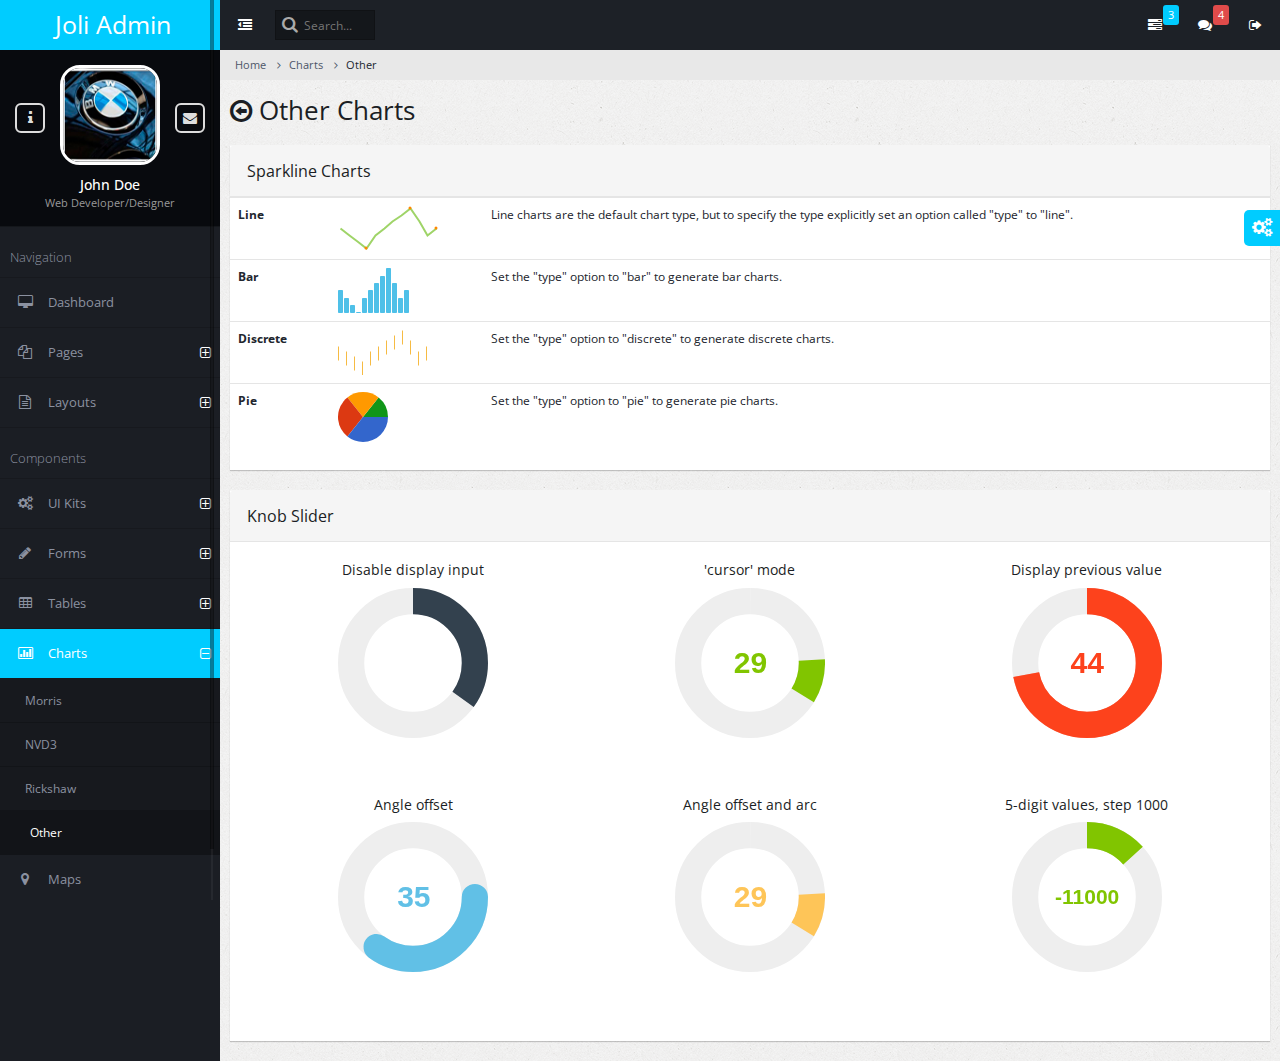
<file: login/charts-other.html>
<!DOCTYPE html>
<html lang="en">
    <head>        
        <!-- META SECTION -->
        <title>Joli Admin - Responsive Bootstrap Admin Template</title>            
        <meta http-equiv="Content-Type" content="text/html; charset=utf-8" />
        <meta http-equiv="X-UA-Compatible" content="IE=edge" />
        <meta name="viewport" content="width=device-width, initial-scale=1" />
        
        <link rel="icon" href="favicon.ico" type="image/x-icon" />
        <!-- END META SECTION -->
        
        <!-- CSS INCLUDE -->        
        <link rel="stylesheet" type="text/css" id="theme" href="css/theme-default.css"/>
        <!-- EOF CSS INCLUDE -->                        
    </head>
    <body>
        <!-- START PAGE CONTAINER -->
        <div class="page-container">
            
            <!-- START PAGE SIDEBAR -->
            <div class="page-sidebar">
                <!-- START X-NAVIGATION -->
                <ul class="x-navigation">
                    <li class="xn-logo">
                        <a href="index.html">Joli Admin</a>
                        <a href="#" class="x-navigation-control"></a>
                    </li>
                    <li class="xn-profile">
                        <a href="#" class="profile-mini">
                            <img src="assets/images/users/avatar.jpg" alt="John Doe"/>
                        </a>
                        <div class="profile">
                            <div class="profile-image">
                                <img src="assets/images/users/avatar.jpg" alt="John Doe"/>
                            </div>
                            <div class="profile-data">
                                <div class="profile-data-name">John Doe</div>
                                <div class="profile-data-title">Web Developer/Designer</div>
                            </div>
                            <div class="profile-controls">
                                <a href="pages-profile.html" class="profile-control-left"><span class="fa fa-info"></span></a>
                                <a href="pages-messages.html" class="profile-control-right"><span class="fa fa-envelope"></span></a>
                            </div>
                        </div>                                                                        
                    </li>
                    <li class="xn-title">Navigation</li>                    
                    <li>
                        <a href="index.html"><span class="fa fa-desktop"></span> <span class="xn-text">Dashboard</span></a>
                    </li>
                    <li class="xn-openable">
                        <a href="#"><span class="fa fa-files-o"></span> <span class="xn-text">Pages</span></a>
                        <ul>
                            <li><a href="pages-gallery.html"><span class="fa fa-image"></span> Gallery</a></li>
                            <li><a href="pages-profile.html"><span class="fa fa-user"></span> Profile</a></li>
                            <li><a href="pages-address-book.html"><span class="fa fa-users"></span> Address Book</a></li>
                            <li class="xn-openable">
                                <a href="#"><span class="fa fa-clock-o"></span> Timeline</a>
                                <ul>
                                    <li><a href="pages-timeline.html"><span class="fa fa-align-center"></span> Default</a></li>
                                    <li><a href="pages-timeline-simple.html"><span class="fa fa-align-justify"></span> Full Width</a></li>
                                </ul>
                            </li>
                            <li class="xn-openable">
                                <a href="#"><span class="fa fa-envelope"></span> Mailbox</a>
                                <ul>
                                    <li><a href="pages-mailbox-inbox.html"><span class="fa fa-inbox"></span> Inbox</a></li>
                                    <li><a href="pages-mailbox-message.html"><span class="fa fa-file-text"></span> Message</a></li>
                                    <li><a href="pages-mailbox-compose.html"><span class="fa fa-pencil"></span> Compose</a></li>
                                </ul>
                            </li>
                            <li><a href="pages-messages.html"><span class="fa fa-comments"></span> Messages</a></li>
                            <li><a href="pages-calendar.html"><span class="fa fa-calendar"></span> Calendar</a></li>
                            <li><a href="pages-tasks.html"><span class="fa fa-edit"></span> Tasks</a></li>
                            <li><a href="pages-content-table.html"><span class="fa fa-columns"></span> Content Table</a></li>
                            <li><a href="pages-faq.html"><span class="fa fa-question-circle"></span> FAQ</a></li>
                            <li><a href="pages-search.html"><span class="fa fa-search"></span> Search</a></li>
                            <li class="xn-openable">
                                <a href="#"><span class="fa fa-file"></span> Blog</a>
                                
                                <ul>                                    
                                    <li><a href="pages-blog-list.html"><span class="fa fa-copy"></span> List of Posts</a></li>
                                    <li><a href="pages-blog-post.html"><span class="fa fa-file-o"></span>Single Post</a></li>
                                </ul>
                            </li>
                            <li class="xn-openable">
                                <a href="#"><span class="fa fa-sign-in"></span> Login</a>
                                <ul>                                    
                                    <li><a href="pages-login.html">App Login</a></li>
                                    <li><a href="pages-login-website.html">Website Login</a></li>
                                    <li><a href="pages-login-website-light.html"> Website Login Light</a></li>
                                </ul>
                            </li>                            
                            <li class="xn-openable">
                                <a href="#"><span class="fa fa-warning"></span> Error Pages</a>
                                <ul>                                    
                                    <li><a href="pages-error-404.html">Error 404 Sample 1</a></li>
                                    <li><a href="pages-error-404-2.html">Error 404 Sample 2</a></li>
                                    <li><a href="pages-error-500.html"> Error 500</a></li>
                                </ul>
                            </li>                            
                        </ul>
                    </li>
                    <li class="xn-openable">
                        <a href="#"><span class="fa fa-file-text-o"></span> <span class="xn-text">Layouts</span></a>
                        <ul>
                            <li><a href="layout-boxed.html">Boxed</a></li>
                            <li><a href="layout-nav-toggled.html">Navigation Toggled</a></li>
                            <li><a href="layout-nav-top.html">Navigation Top</a></li>
                            <li><a href="layout-nav-right.html">Navigation Right</a></li>
                            <li><a href="layout-nav-top-fixed.html">Top Navigation Fixed</a></li>                            
                            <li><a href="layout-nav-custom.html">Custom Navigation</a></li>
                            <li><a href="layout-frame-left.html">Frame Left Column</a></li>
                            <li><a href="layout-frame-right.html">Frame Right Column</a></li>
                            <li><a href="layout-search-left.html">Search Left Side</a></li>
                            <li><a href="blank.html">Blank Page</a></li>
                        </ul>
                    </li>                  
                    <li class="xn-title">Components</li>                    
                    <li class="xn-openable">
                        <a href="#"><span class="fa fa-cogs"></span> <span class="xn-text">UI Kits</span></a>
                        <ul>
                            <li><a href="ui-widgets.html"><span class="fa fa-heart"></span> Widgets</a></li>
                            <li><a href="ui-elements.html"><span class="fa fa-cogs"></span> Elements</a></li>
                            <li><a href="ui-buttons.html"><span class="fa fa-square-o"></span> Buttons</a></li>                            
                            <li><a href="ui-panels.html"><span class="fa fa-pencil-square-o"></span> Panels</a></li>
                            <li><a href="ui-icons.html"><span class="fa fa-magic"></span> Icons</a><div class="informer informer-warning">+679</div></li>
                            <li><a href="ui-typography.html"><span class="fa fa-pencil"></span> Typography</a></li>
                            <li><a href="ui-portlet.html"><span class="fa fa-th"></span> Portlet</a></li>
                            <li><a href="ui-sliders.html"><span class="fa fa-arrows-h"></span> Sliders</a></li>
                            <li><a href="ui-alerts-popups.html"><span class="fa fa-warning"></span> Alerts & Popups</a></li>                            
                            <li><a href="ui-lists.html"><span class="fa fa-list-ul"></span> Lists</a></li>
                            <li><a href="ui-tour.html"><span class="fa fa-random"></span> Tour</a></li>
                        </ul>
                    </li>                    
                    <li class="xn-openable">
                        <a href="#"><span class="fa fa-pencil"></span> <span class="xn-text">Forms</span></a>
                        <ul>
                            <li>
                                <a href="form-layouts-two-column.html"><span class="fa fa-tasks"></span> Form Layouts</a>
                                <div class="informer informer-danger">New</div>
                                <ul>
                                    <li><a href="form-layouts-one-column.html"><span class="fa fa-align-justify"></span> One Column</a></li>
                                    <li><a href="form-layouts-two-column.html"><span class="fa fa-th-large"></span> Two Column</a></li>
                                    <li><a href="form-layouts-tabbed.html"><span class="fa fa-table"></span> Tabbed</a></li>
                                    <li><a href="form-layouts-separated.html"><span class="fa fa-th-list"></span> Separated Rows</a></li>
                                </ul> 
                            </li>
                            <li><a href="form-elements.html"><span class="fa fa-file-text-o"></span> Elements</a></li>
                            <li><a href="form-validation.html"><span class="fa fa-list-alt"></span> Validation</a></li>
                            <li><a href="form-wizards.html"><span class="fa fa-arrow-right"></span> Wizards</a></li>
                            <li><a href="form-editors.html"><span class="fa fa-text-width"></span> WYSIWYG Editors</a></li>
                            <li><a href="form-file-handling.html"><span class="fa fa-floppy-o"></span> File Handling</a></li>
                        </ul>
                    </li>
                    <li class="xn-openable">
                        <a href="tables.html"><span class="fa fa-table"></span> <span class="xn-text">Tables</span></a>
                        <ul>                            
                            <li><a href="table-basic.html"><span class="fa fa-align-justify"></span> Basic</a></li>
                            <li><a href="table-datatables.html"><span class="fa fa-sort-alpha-desc"></span> Data Tables</a></li>
                            <li><a href="table-export.html"><span class="fa fa-download"></span> Export Tables</a></li>                            
                        </ul>
                    </li>
                    <li class="xn-openable active">
                        <a href="#"><span class="fa fa-bar-chart-o"></span> <span class="xn-text">Charts</span></a>
                        <ul>
                            <li><a href="charts-morris.html"><span class="xn-text">Morris</span></a></li>
                            <li><a href="charts-nvd3.html"><span class="xn-text">NVD3</span></a></li>
                            <li><a href="charts-rickshaw.html"><span class="xn-text">Rickshaw</span></a></li>
                            <li class="active"><a href="charts-other.html"><span class="xn-text">Other</span></a></li>                            
                        </ul>
                    </li>      
                    <li>
                        <a href="maps.html"><span class="fa fa-map-marker"></span> <span class="xn-text">Maps</span></a>
                    </li>                    
                    <li class="xn-openable">
                        <a href="#"><span class="fa fa-sitemap"></span> <span class="xn-text">Navigation Levels</span></a>
                        <ul>                            
                            <li class="xn-openable">
                                <a href="#">Second Level</a>
                                <ul>
                                    <li class="xn-openable">
                                        <a href="#">Third Level</a>
                                        <ul>
                                            <li class="xn-openable">
                                                <a href="#">Fourth Level</a>
                                                <ul>
                                                    <li><a href="#">Fifth Level</a></li>
                                                </ul>
                                            </li>
                                        </ul>
                                    </li>
                                </ul>
                            </li>                            
                        </ul>
                    </li>                    
                </ul>
                <!-- END X-NAVIGATION -->
            </div>
            <!-- END PAGE SIDEBAR -->
            
            <!-- PAGE CONTENT -->
            <div class="page-content">
                
                <!-- START X-NAVIGATION VERTICAL -->
                <ul class="x-navigation x-navigation-horizontal x-navigation-panel">
                    <!-- TOGGLE NAVIGATION -->
                    <li class="xn-icon-button">
                        <a href="#" class="x-navigation-minimize"><span class="fa fa-dedent"></span></a>
                    </li>
                    <!-- END TOGGLE NAVIGATION -->
                    <!-- SEARCH -->
                    <li class="xn-search">
                        <form role="form">
                            <input type="text" name="search" placeholder="Search..."/>
                        </form>
                    </li>   
                    <!-- END SEARCH -->
                    <!-- SIGN OUT -->
                    <li class="xn-icon-button pull-right">
                        <a href="#" class="mb-control" data-box="#mb-signout"><span class="fa fa-sign-out"></span></a>                        
                    </li> 
                    <!-- END SIGN OUT -->
                    <!-- MESSAGES -->
                    <li class="xn-icon-button pull-right">
                        <a href="#"><span class="fa fa-comments"></span></a>
                        <div class="informer informer-danger">4</div>
                        <div class="panel panel-primary animated zoomIn xn-drop-left xn-panel-dragging">
                            <div class="panel-heading">
                                <h3 class="panel-title"><span class="fa fa-comments"></span> Messages</h3>                                
                                <div class="pull-right">
                                    <span class="label label-danger">4 new</span>
                                </div>
                            </div>
                            <div class="panel-body list-group list-group-contacts scroll" style="height: 200px;">
                                <a href="#" class="list-group-item">
                                    <div class="list-group-status status-online"></div>
                                    <img src="assets/images/users/user2.jpg" class="pull-left" alt="John Doe"/>
                                    <span class="contacts-title">John Doe</span>
                                    <p>Praesent placerat tellus id augue condimentum</p>
                                </a>
                                <a href="#" class="list-group-item">
                                    <div class="list-group-status status-away"></div>
                                    <img src="assets/images/users/user.jpg" class="pull-left" alt="Dmitry Ivaniuk"/>
                                    <span class="contacts-title">Dmitry Ivaniuk</span>
                                    <p>Donec risus sapien, sagittis et magna quis</p>
                                </a>
                                <a href="#" class="list-group-item">
                                    <div class="list-group-status status-away"></div>
                                    <img src="assets/images/users/user3.jpg" class="pull-left" alt="Nadia Ali"/>
                                    <span class="contacts-title">Nadia Ali</span>
                                    <p>Mauris vel eros ut nunc rhoncus cursus sed</p>
                                </a>
                                <a href="#" class="list-group-item">
                                    <div class="list-group-status status-offline"></div>
                                    <img src="assets/images/users/user6.jpg" class="pull-left" alt="Darth Vader"/>
                                    <span class="contacts-title">Darth Vader</span>
                                    <p>I want my money back!</p>
                                </a>
                            </div>     
                            <div class="panel-footer text-center">
                                <a href="pages-messages.html">Show all messages</a>
                            </div>                            
                        </div>                        
                    </li>
                    <!-- END MESSAGES -->
                    <!-- TASKS -->
                    <li class="xn-icon-button pull-right">
                        <a href="#"><span class="fa fa-tasks"></span></a>
                        <div class="informer informer-warning">3</div>
                        <div class="panel panel-primary animated zoomIn xn-drop-left xn-panel-dragging">
                            <div class="panel-heading">
                                <h3 class="panel-title"><span class="fa fa-tasks"></span> Tasks</h3>                                
                                <div class="pull-right">
                                    <span class="label label-warning">3 active</span>
                                </div>
                            </div>
                            <div class="panel-body list-group scroll" style="height: 200px;">                                
                                <a class="list-group-item" href="#">
                                    <strong>Phasellus augue arcu, elementum</strong>
                                    <div class="progress progress-small progress-striped active">
                                        <div class="progress-bar progress-bar-danger" role="progressbar" aria-valuenow="50" aria-valuemin="0" aria-valuemax="100" style="width: 50%;">50%</div>
                                    </div>
                                    <small class="text-muted">John Doe, 25 Sep 2014 / 50%</small>
                                </a>
                                <a class="list-group-item" href="#">
                                    <strong>Aenean ac cursus</strong>
                                    <div class="progress progress-small progress-striped active">
                                        <div class="progress-bar progress-bar-warning" role="progressbar" aria-valuenow="80" aria-valuemin="0" aria-valuemax="100" style="width: 80%;">80%</div>
                                    </div>
                                    <small class="text-muted">Dmitry Ivaniuk, 24 Sep 2014 / 80%</small>
                                </a>
                                <a class="list-group-item" href="#">
                                    <strong>Lorem ipsum dolor</strong>
                                    <div class="progress progress-small progress-striped active">
                                        <div class="progress-bar progress-bar-success" role="progressbar" aria-valuenow="95" aria-valuemin="0" aria-valuemax="100" style="width: 95%;">95%</div>
                                    </div>
                                    <small class="text-muted">John Doe, 23 Sep 2014 / 95%</small>
                                </a>
                                <a class="list-group-item" href="#">
                                    <strong>Cras suscipit ac quam at tincidunt.</strong>
                                    <div class="progress progress-small">
                                        <div class="progress-bar" role="progressbar" aria-valuenow="100" aria-valuemin="0" aria-valuemax="100" style="width: 100%;">100%</div>
                                    </div>
                                    <small class="text-muted">John Doe, 21 Sep 2014 /</small><small class="text-success"> Done</small>
                                </a>                                
                            </div>     
                            <div class="panel-footer text-center">
                                <a href="pages-tasks.html">Show all tasks</a>
                            </div>                            
                        </div>                        
                    </li>
                    <!-- END TASKS -->
                </ul>
                <!-- END X-NAVIGATION VERTICAL -->                    
                
                <!-- START BREADCRUMB -->
                <ul class="breadcrumb">
                    <li><a href="#">Home</a></li>
                    <li><a href="#">Charts</a></li>
                    <li class="active">Other</li>
                </ul>
                <!-- END BREADCRUMB -->                
                
                <!-- PAGE TITLE -->
                <div class="page-title">                    
                    <h2><span class="fa fa-arrow-circle-o-left"></span> Other Charts</h2>
                </div>
                <!-- END PAGE TITLE -->                
                
                <!-- PAGE CONTENT WRAPPER -->
                <div class="page-content-wrap">                
                
                    <div class="row">

                        <div class="col-md-12">

                            <!-- START SPARKLINE CHARTS -->
                            <div class="panel panel-default">
                                <div class="panel-heading">
                                    <h3 class="panel-title">Sparkline Charts</h3>
                                </div>
                                <div class="block-content">                                    
                                    <table class="table">
                                        <tr>
                                            <td width="100"><strong>Line</strong></td>
                                            <td><span class="sparkline" sparkFillColor="#FFF" sparkLineWidth="2" sparkLineColor="#9FD468" sparkWidth="100" sparkHeight="45" >5,4,3,2,4,5,6,7,8,6,4,5</span></td>
                                            <td>Line charts are the default chart type, but to specify the type explicitly set an option called "type" to "line".</td>
                                        </tr>
                                        <tr>
                                            <td><strong>Bar</strong></td>
                                            <td><span class="sparkline" sparkType="bar" sparkBarColor="#4FC0E8" sparkWidth="100" sparkHeight="45" sparkBarWidth="5">5,4,3,2,4,5,6,7,8,6,4,5</span></td>
                                            <td>Set the "type" option to "bar" to generate bar charts. </td>
                                        </tr>
                                        <tr>
                                            <td width="100"><strong>Discrete</strong></td>
                                            <td><span class="sparkline" sparkType="discrete" sparkLineColor="#F6BB43" sparkWidth="100" sparkHeight="45" >5,4,3,2,4,5,6,7,8,6,4,5</span></td>
                                            <td>Set the "type" option to "discrete" to generate discrete charts.</td>
                                        </tr>
                                        <tr>
                                            <td width="100"><strong>Pie</strong></td>
                                            <td><span class="sparkline" sparkType="pie" sparkWidth="50" sparkHeight="50" >5,4,3,2</span></td>
                                            <td>Set the "type" option to "pie" to generate pie charts.</td>
                                        </tr>
                                    </table>
                                </div>
                            </div>
                            <!-- END SPARKLINE CHARTS -->

                            <!-- START KNOB SLIDER -->
                            <div class="panel panel-default">
                                <div class="panel-heading">
                                    <h3 class="panel-title">Knob Slider</h3>
                                </div>                            
                                <div class="panel-body">

                                    <div class="row">
                                        <div class="col-md-4 text-center">
                                            <h5>Disable display input</h5>
                                            <input class="knob" data-width="150" data-fgColor="#33414E" data-displayInput=false value="35"/>                                        
                                        </div>
                                        <div class="col-md-4 text-center">
                                            <h5>'cursor' mode</h5>
                                            <input class="knob" data-width="150" data-cursor=true data-fgColor="#81C500" value="29"/>                                        
                                        </div>
                                        <div class="col-md-4 text-center">
                                            <h5>Display previous value</h5>
                                            <input class="knob" data-width="150" data-min="-100" data-fgColor="#FD421C" data-displayPrevious=true value="44"/>
                                        </div>
                                    </div>                                                                    

                                    <div class="row">
                                        <div class="col-md-4 text-center">
                                            <h5>Angle offset</h5>
                                            <input class="knob" data-width="150" data-angleOffset="90" data-linecap="round" data-fgColor="#61C0E6" value="35"/>
                                        </div>
                                        <div class="col-md-4 text-center">
                                            <h5>Angle offset and arc</h5>
                                            <input class="knob" data-width="150" data-cursor=true data-fgColor="#FEC558" value="29"/>                                        
                                        </div>
                                        <div class="col-md-4 text-center">
                                            <h5>5-digit values, step 1000</h5>
                                            <input class="knob" data-width="150" data-min="-15000" data-displayPrevious=true data-max="15000" data-step="1000" value="-11000" data-fgColor="#81C500"/>                                         
                                        </div>
                                    </div>

                                </div>
                            </div>
                            <!-- END KNOB SLIDER -->

                        </div>

                    </div>
                
                </div>
                <!-- END PAGE CONTENT WRAPPER -->                                
            </div>            
            <!-- END PAGE CONTENT -->
        </div>
        <!-- END PAGE CONTAINER -->
        
        <!-- MESSAGE BOX-->
        <div class="message-box animated fadeIn" data-sound="alert" id="mb-signout">
            <div class="mb-container">
                <div class="mb-middle">
                    <div class="mb-title"><span class="fa fa-sign-out"></span> Log <strong>Out</strong> ?</div>
                    <div class="mb-content">
                        <p>Are you sure you want to log out?</p>                    
                        <p>Press No if youwant to continue work. Press Yes to logout current user.</p>
                    </div>
                    <div class="mb-footer">
                        <div class="pull-right">
                            <a href="pages-login.html" class="btn btn-success btn-lg">Yes</a>
                            <button class="btn btn-default btn-lg mb-control-close">No</button>
                        </div>
                    </div>
                </div>
            </div>
        </div>
        <!-- END MESSAGE BOX-->

        <!-- START PRELOADS -->
        <audio id="audio-alert" src="audio/alert.mp3" preload="auto"></audio>
        <audio id="audio-fail" src="audio/fail.mp3" preload="auto"></audio>
        <!-- END PRELOADS -->              
        
    <!-- START SCRIPTS -->
        <!-- START PLUGINS -->
        <script type="text/javascript" src="js/plugins/jquery/jquery.min.js"></script>
        <script type="text/javascript" src="js/plugins/jquery/jquery-ui.min.js"></script>
        <script type="text/javascript" src="js/plugins/bootstrap/bootstrap.min.js"></script>        
        <!-- END PLUGINS -->
        
        <!-- START THIS PAGE PLUGINS-->        
        <script type='text/javascript' src='js/plugins/icheck/icheck.min.js'></script>
        <script type="text/javascript" src="js/plugins/mcustomscrollbar/jquery.mCustomScrollbar.min.js"></script>
        
        <script type="text/javascript" src="js/plugins/sparkline/jquery.sparkline.min.js"></script>
        <script type="text/javascript" src="js/plugins/knob/jquery.knob.min.js"></script>
        <!-- END THIS PAGE PLUGINS-->        
        
        <!-- START TEMPLATE -->
        <script type="text/javascript" src="js/settings.js"></script>
        
        <script type="text/javascript" src="js/plugins.js"></script>        
        <script type="text/javascript" src="js/actions.js"></script>
        <!-- END TEMPLATE -->
    <!-- END SCRIPTS -->        
    </body>
</html>
</file>
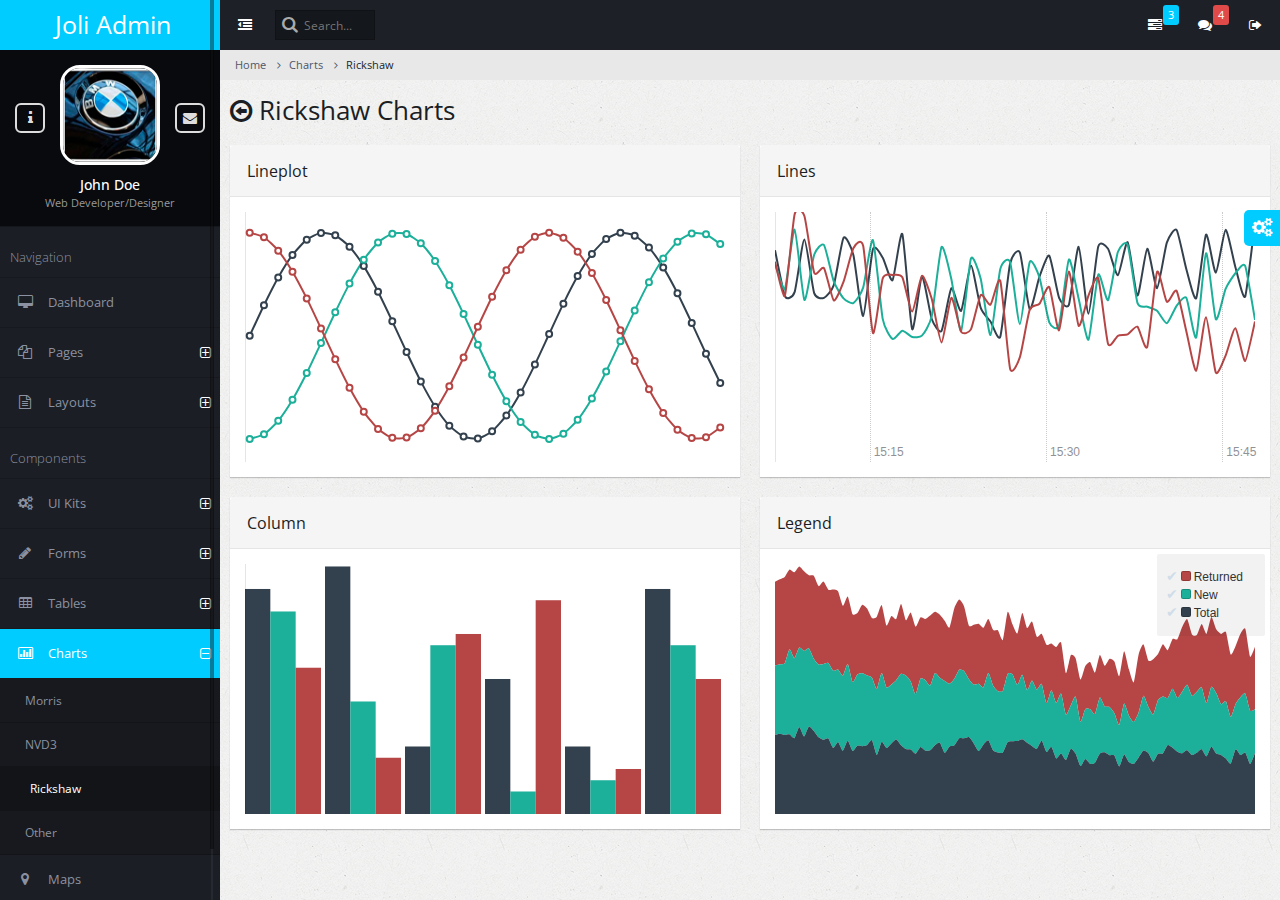
<file: login/charts-rickshaw.html>
<!DOCTYPE html>
<html lang="en">
    <head>        
        <!-- META SECTION -->
        <title>Joli Admin - Responsive Bootstrap Admin Template</title>            
        <meta http-equiv="Content-Type" content="text/html; charset=utf-8" />
        <meta http-equiv="X-UA-Compatible" content="IE=edge" />
        <meta name="viewport" content="width=device-width, initial-scale=1" />
        
        <link rel="icon" href="favicon.ico" type="image/x-icon" />
        <!-- END META SECTION -->
        
        <!-- CSS INCLUDE -->        
        <link rel="stylesheet" type="text/css" id="theme" href="css/theme-default.css"/>
        <!-- EOF CSS INCLUDE -->                       
    </head>
    <body>
        <!-- START PAGE CONTAINER -->
        <div class="page-container">
            
            <!-- START PAGE SIDEBAR -->
            <div class="page-sidebar">
                <!-- START X-NAVIGATION -->
                <ul class="x-navigation">
                    <li class="xn-logo">
                        <a href="index.html">Joli Admin</a>
                        <a href="#" class="x-navigation-control"></a>
                    </li>
                    <li class="xn-profile">
                        <a href="#" class="profile-mini">
                            <img src="assets/images/users/avatar.jpg" alt="John Doe"/>
                        </a>
                        <div class="profile">
                            <div class="profile-image">
                                <img src="assets/images/users/avatar.jpg" alt="John Doe"/>
                            </div>
                            <div class="profile-data">
                                <div class="profile-data-name">John Doe</div>
                                <div class="profile-data-title">Web Developer/Designer</div>
                            </div>
                            <div class="profile-controls">
                                <a href="pages-profile.html" class="profile-control-left"><span class="fa fa-info"></span></a>
                                <a href="pages-messages.html" class="profile-control-right"><span class="fa fa-envelope"></span></a>
                            </div>
                        </div>                                                                        
                    </li>
                    <li class="xn-title">Navigation</li>                    
                    <li>
                        <a href="index.html"><span class="fa fa-desktop"></span> <span class="xn-text">Dashboard</span></a>
                    </li>
                    <li class="xn-openable">
                        <a href="#"><span class="fa fa-files-o"></span> <span class="xn-text">Pages</span></a>
                        <ul>
                            <li><a href="pages-gallery.html"><span class="fa fa-image"></span> Gallery</a></li>
                            <li><a href="pages-profile.html"><span class="fa fa-user"></span> Profile</a></li>
                            <li><a href="pages-address-book.html"><span class="fa fa-users"></span> Address Book</a></li>
                            <li class="xn-openable">
                                <a href="#"><span class="fa fa-clock-o"></span> Timeline</a>
                                <ul>
                                    <li><a href="pages-timeline.html"><span class="fa fa-align-center"></span> Default</a></li>
                                    <li><a href="pages-timeline-simple.html"><span class="fa fa-align-justify"></span> Full Width</a></li>
                                </ul>
                            </li>
                            <li class="xn-openable">
                                <a href="#"><span class="fa fa-envelope"></span> Mailbox</a>
                                <ul>
                                    <li><a href="pages-mailbox-inbox.html"><span class="fa fa-inbox"></span> Inbox</a></li>
                                    <li><a href="pages-mailbox-message.html"><span class="fa fa-file-text"></span> Message</a></li>
                                    <li><a href="pages-mailbox-compose.html"><span class="fa fa-pencil"></span> Compose</a></li>
                                </ul>
                            </li>
                            <li><a href="pages-messages.html"><span class="fa fa-comments"></span> Messages</a></li>
                            <li><a href="pages-calendar.html"><span class="fa fa-calendar"></span> Calendar</a></li>
                            <li><a href="pages-tasks.html"><span class="fa fa-edit"></span> Tasks</a></li>
                            <li><a href="pages-content-table.html"><span class="fa fa-columns"></span> Content Table</a></li>
                            <li><a href="pages-faq.html"><span class="fa fa-question-circle"></span> FAQ</a></li>
                            <li><a href="pages-search.html"><span class="fa fa-search"></span> Search</a></li>
                            <li class="xn-openable">
                                <a href="#"><span class="fa fa-file"></span> Blog</a>
                                
                                <ul>                                    
                                    <li><a href="pages-blog-list.html"><span class="fa fa-copy"></span> List of Posts</a></li>
                                    <li><a href="pages-blog-post.html"><span class="fa fa-file-o"></span>Single Post</a></li>
                                </ul>
                            </li>
                            <li class="xn-openable">
                                <a href="#"><span class="fa fa-sign-in"></span> Login</a>
                                <ul>                                    
                                    <li><a href="pages-login.html">App Login</a></li>
                                    <li><a href="pages-login-website.html">Website Login</a></li>
                                    <li><a href="pages-login-website-light.html"> Website Login Light</a></li>
                                </ul>
                            </li>                            
                            <li class="xn-openable">
                                <a href="#"><span class="fa fa-warning"></span> Error Pages</a>
                                <ul>                                    
                                    <li><a href="pages-error-404.html">Error 404 Sample 1</a></li>
                                    <li><a href="pages-error-404-2.html">Error 404 Sample 2</a></li>
                                    <li><a href="pages-error-500.html"> Error 500</a></li>
                                </ul>
                            </li>                            
                        </ul>
                    </li>
                    <li class="xn-openable">
                        <a href="#"><span class="fa fa-file-text-o"></span> <span class="xn-text">Layouts</span></a>
                        <ul>
                            <li><a href="layout-boxed.html">Boxed</a></li>
                            <li><a href="layout-nav-toggled.html">Navigation Toggled</a></li>
                            <li><a href="layout-nav-top.html">Navigation Top</a></li>
                            <li><a href="layout-nav-right.html">Navigation Right</a></li>
                            <li><a href="layout-nav-top-fixed.html">Top Navigation Fixed</a></li>                            
                            <li><a href="layout-nav-custom.html">Custom Navigation</a></li>
                            <li><a href="layout-frame-left.html">Frame Left Column</a></li>
                            <li><a href="layout-frame-right.html">Frame Right Column</a></li>
                            <li><a href="layout-search-left.html">Search Left Side</a></li>
                            <li><a href="blank.html">Blank Page</a></li>
                        </ul>
                    </li>                  
                    <li class="xn-title">Components</li>                    
                    <li class="xn-openable">
                        <a href="#"><span class="fa fa-cogs"></span> <span class="xn-text">UI Kits</span></a>
                        <ul>
                            <li><a href="ui-widgets.html"><span class="fa fa-heart"></span> Widgets</a></li>
                            <li><a href="ui-elements.html"><span class="fa fa-cogs"></span> Elements</a></li>
                            <li><a href="ui-buttons.html"><span class="fa fa-square-o"></span> Buttons</a></li>                            
                            <li><a href="ui-panels.html"><span class="fa fa-pencil-square-o"></span> Panels</a></li>
                            <li><a href="ui-icons.html"><span class="fa fa-magic"></span> Icons</a><div class="informer informer-warning">+679</div></li>
                            <li><a href="ui-typography.html"><span class="fa fa-pencil"></span> Typography</a></li>
                            <li><a href="ui-portlet.html"><span class="fa fa-th"></span> Portlet</a></li>
                            <li><a href="ui-sliders.html"><span class="fa fa-arrows-h"></span> Sliders</a></li>
                            <li><a href="ui-alerts-popups.html"><span class="fa fa-warning"></span> Alerts & Popups</a></li>                            
                            <li><a href="ui-lists.html"><span class="fa fa-list-ul"></span> Lists</a></li>
                            <li><a href="ui-tour.html"><span class="fa fa-random"></span> Tour</a></li>
                        </ul>
                    </li>                    
                    <li class="xn-openable">
                        <a href="#"><span class="fa fa-pencil"></span> <span class="xn-text">Forms</span></a>
                        <ul>
                            <li>
                                <a href="form-layouts-two-column.html"><span class="fa fa-tasks"></span> Form Layouts</a>
                                <div class="informer informer-danger">New</div>
                                <ul>
                                    <li><a href="form-layouts-one-column.html"><span class="fa fa-align-justify"></span> One Column</a></li>
                                    <li><a href="form-layouts-two-column.html"><span class="fa fa-th-large"></span> Two Column</a></li>
                                    <li><a href="form-layouts-tabbed.html"><span class="fa fa-table"></span> Tabbed</a></li>
                                    <li><a href="form-layouts-separated.html"><span class="fa fa-th-list"></span> Separated Rows</a></li>
                                </ul> 
                            </li>
                            <li><a href="form-elements.html"><span class="fa fa-file-text-o"></span> Elements</a></li>
                            <li><a href="form-validation.html"><span class="fa fa-list-alt"></span> Validation</a></li>
                            <li><a href="form-wizards.html"><span class="fa fa-arrow-right"></span> Wizards</a></li>
                            <li><a href="form-editors.html"><span class="fa fa-text-width"></span> WYSIWYG Editors</a></li>
                            <li><a href="form-file-handling.html"><span class="fa fa-floppy-o"></span> File Handling</a></li>
                        </ul>
                    </li>
                    <li class="xn-openable">
                        <a href="tables.html"><span class="fa fa-table"></span> <span class="xn-text">Tables</span></a>
                        <ul>                            
                            <li><a href="table-basic.html"><span class="fa fa-align-justify"></span> Basic</a></li>
                            <li><a href="table-datatables.html"><span class="fa fa-sort-alpha-desc"></span> Data Tables</a></li>
                            <li><a href="table-export.html"><span class="fa fa-download"></span> Export Tables</a></li>                            
                        </ul>
                    </li>
                    <li class="xn-openable active">
                        <a href="#"><span class="fa fa-bar-chart-o"></span> <span class="xn-text">Charts</span></a>
                        <ul>
                            <li><a href="charts-morris.html"><span class="xn-text">Morris</span></a></li>
                            <li><a href="charts-nvd3.html"><span class="xn-text">NVD3</span></a></li>
                            <li class="active"><a href="charts-rickshaw.html"><span class="xn-text">Rickshaw</span></a></li>
                            <li><a href="charts-other.html"><span class="xn-text">Other</span></a></li>
                        </ul>
                    </li>          
                    <li>
                        <a href="maps.html"><span class="fa fa-map-marker"></span> <span class="xn-text">Maps</span></a>
                    </li>                    
                    <li class="xn-openable">
                        <a href="#"><span class="fa fa-sitemap"></span> <span class="xn-text">Navigation Levels</span></a>
                        <ul>                            
                            <li class="xn-openable">
                                <a href="#">Second Level</a>
                                <ul>
                                    <li class="xn-openable">
                                        <a href="#">Third Level</a>
                                        <ul>
                                            <li class="xn-openable">
                                                <a href="#">Fourth Level</a>
                                                <ul>
                                                    <li><a href="#">Fifth Level</a></li>
                                                </ul>
                                            </li>
                                        </ul>
                                    </li>
                                </ul>
                            </li>                            
                        </ul>
                    </li>                    
                </ul>
                <!-- END X-NAVIGATION -->
            </div>
            <!-- END PAGE SIDEBAR -->
            
            <!-- PAGE CONTENT -->
            <div class="page-content">
                
                <!-- START X-NAVIGATION VERTICAL -->
                <ul class="x-navigation x-navigation-horizontal x-navigation-panel">
                    <!-- TOGGLE NAVIGATION -->
                    <li class="xn-icon-button">
                        <a href="#" class="x-navigation-minimize"><span class="fa fa-dedent"></span></a>
                    </li>
                    <!-- END TOGGLE NAVIGATION -->
                    <!-- SEARCH -->
                    <li class="xn-search">
                        <form role="form">
                            <input type="text" name="search" placeholder="Search..."/>
                        </form>
                    </li>   
                    <!-- END SEARCH -->
                    <!-- SIGN OUT -->
                    <li class="xn-icon-button pull-right">
                        <a href="#" class="mb-control" data-box="#mb-signout"><span class="fa fa-sign-out"></span></a>                        
                    </li> 
                    <!-- END SIGN OUT -->
                    <!-- MESSAGES -->
                    <li class="xn-icon-button pull-right">
                        <a href="#"><span class="fa fa-comments"></span></a>
                        <div class="informer informer-danger">4</div>
                        <div class="panel panel-primary animated zoomIn xn-drop-left xn-panel-dragging">
                            <div class="panel-heading">
                                <h3 class="panel-title"><span class="fa fa-comments"></span> Messages</h3>                                
                                <div class="pull-right">
                                    <span class="label label-danger">4 new</span>
                                </div>
                            </div>
                            <div class="panel-body list-group list-group-contacts scroll" style="height: 200px;">
                                <a href="#" class="list-group-item">
                                    <div class="list-group-status status-online"></div>
                                    <img src="assets/images/users/user2.jpg" class="pull-left" alt="John Doe"/>
                                    <span class="contacts-title">John Doe</span>
                                    <p>Praesent placerat tellus id augue condimentum</p>
                                </a>
                                <a href="#" class="list-group-item">
                                    <div class="list-group-status status-away"></div>
                                    <img src="assets/images/users/user.jpg" class="pull-left" alt="Dmitry Ivaniuk"/>
                                    <span class="contacts-title">Dmitry Ivaniuk</span>
                                    <p>Donec risus sapien, sagittis et magna quis</p>
                                </a>
                                <a href="#" class="list-group-item">
                                    <div class="list-group-status status-away"></div>
                                    <img src="assets/images/users/user3.jpg" class="pull-left" alt="Nadia Ali"/>
                                    <span class="contacts-title">Nadia Ali</span>
                                    <p>Mauris vel eros ut nunc rhoncus cursus sed</p>
                                </a>
                                <a href="#" class="list-group-item">
                                    <div class="list-group-status status-offline"></div>
                                    <img src="assets/images/users/user6.jpg" class="pull-left" alt="Darth Vader"/>
                                    <span class="contacts-title">Darth Vader</span>
                                    <p>I want my money back!</p>
                                </a>
                            </div>     
                            <div class="panel-footer text-center">
                                <a href="pages-messages.html">Show all messages</a>
                            </div>                            
                        </div>                        
                    </li>
                    <!-- END MESSAGES -->
                    <!-- TASKS -->
                    <li class="xn-icon-button pull-right">
                        <a href="#"><span class="fa fa-tasks"></span></a>
                        <div class="informer informer-warning">3</div>
                        <div class="panel panel-primary animated zoomIn xn-drop-left xn-panel-dragging">
                            <div class="panel-heading">
                                <h3 class="panel-title"><span class="fa fa-tasks"></span> Tasks</h3>                                
                                <div class="pull-right">
                                    <span class="label label-warning">3 active</span>
                                </div>
                            </div>
                            <div class="panel-body list-group scroll" style="height: 200px;">                                
                                <a class="list-group-item" href="#">
                                    <strong>Phasellus augue arcu, elementum</strong>
                                    <div class="progress progress-small progress-striped active">
                                        <div class="progress-bar progress-bar-danger" role="progressbar" aria-valuenow="50" aria-valuemin="0" aria-valuemax="100" style="width: 50%;">50%</div>
                                    </div>
                                    <small class="text-muted">John Doe, 25 Sep 2014 / 50%</small>
                                </a>
                                <a class="list-group-item" href="#">
                                    <strong>Aenean ac cursus</strong>
                                    <div class="progress progress-small progress-striped active">
                                        <div class="progress-bar progress-bar-warning" role="progressbar" aria-valuenow="80" aria-valuemin="0" aria-valuemax="100" style="width: 80%;">80%</div>
                                    </div>
                                    <small class="text-muted">Dmitry Ivaniuk, 24 Sep 2014 / 80%</small>
                                </a>
                                <a class="list-group-item" href="#">
                                    <strong>Lorem ipsum dolor</strong>
                                    <div class="progress progress-small progress-striped active">
                                        <div class="progress-bar progress-bar-success" role="progressbar" aria-valuenow="95" aria-valuemin="0" aria-valuemax="100" style="width: 95%;">95%</div>
                                    </div>
                                    <small class="text-muted">John Doe, 23 Sep 2014 / 95%</small>
                                </a>
                                <a class="list-group-item" href="#">
                                    <strong>Cras suscipit ac quam at tincidunt.</strong>
                                    <div class="progress progress-small">
                                        <div class="progress-bar" role="progressbar" aria-valuenow="100" aria-valuemin="0" aria-valuemax="100" style="width: 100%;">100%</div>
                                    </div>
                                    <small class="text-muted">John Doe, 21 Sep 2014 /</small><small class="text-success"> Done</small>
                                </a>                                
                            </div>     
                            <div class="panel-footer text-center">
                                <a href="pages-tasks.html">Show all tasks</a>
                            </div>                            
                        </div>                        
                    </li>
                    <!-- END TASKS -->
                </ul>
                <!-- END X-NAVIGATION VERTICAL -->                    
                
                <!-- START BREADCRUMB -->
                <ul class="breadcrumb">
                    <li><a href="#">Home</a></li>
                    <li><a href="#">Charts</a></li>
                    <li class="active">Rickshaw</li>
                </ul>
                <!-- END BREADCRUMB -->                
                                
                <!-- PAGE TITLE -->
                <div class="page-title">                    
                    <h2><span class="fa fa-arrow-circle-o-left"></span> Rickshaw Charts</h2>
                </div>
                <!-- END PAGE TITLE -->                

                <!-- PAGE CONTENT WRAPPER -->
                <div class="page-content-wrap">
                    
                    <div class="row">
                        
                        <div class="col-md-6">
                            <div class="panel panel-default">
                                <div class="panel-heading">
                                    <h3 class="panel-title">Lineplot</h3>
                                </div>
                                <div class="panel-body">                                    
                                    <div id="charts-lineplot"></div>
                                </div>
                            </div>
                        </div>
                        
                        <div class="col-md-6">
                            <div class="panel panel-default">
                                <div class="panel-heading">
                                    <h3 class="panel-title">Lines</h3>
                                </div>
                                <div class="panel-body">                                    
                                    <div id="charts-lines"></div>
                                </div>
                            </div>                            
                        </div>
                        
                    </div>
                    
                    <div class="row">
                        
                        <div class="col-md-6">
                            <div class="panel panel-default">
                                <div class="panel-heading">
                                    <h3 class="panel-title">Column</h3>
                                </div>
                                <div class="panel-body">                                    
                                    <div id="charts-column"></div>
                                </div>
                            </div>                                                        
                        </div>
                        
                        <div class="col-md-6">
                            <div class="panel panel-default">
                                <div class="panel-heading">
                                    <h3 class="panel-title">Legend</h3>
                                </div>
                                <div class="panel-body">                                    
                                    <div id="charts-legend"></div>
                                    <div class="chart-legend">
                                        <div id="legend"></div>
                                    </div>
                                </div>
                            </div>                            
                        </div>
                        
                    </div>                    
                    
                </div>
                <!-- END PAGE CONTENT WRAPPER -->                
            </div>            
            <!-- END PAGE CONTENT -->
        </div>
        <!-- END PAGE CONTAINER -->
        
        <!-- MESSAGE BOX-->
        <div class="message-box animated fadeIn" data-sound="alert" id="mb-signout">
            <div class="mb-container">
                <div class="mb-middle">
                    <div class="mb-title"><span class="fa fa-sign-out"></span> Log <strong>Out</strong> ?</div>
                    <div class="mb-content">
                        <p>Are you sure you want to log out?</p>                    
                        <p>Press No if youwant to continue work. Press Yes to logout current user.</p>
                    </div>
                    <div class="mb-footer">
                        <div class="pull-right">
                            <a href="pages-login.html" class="btn btn-success btn-lg">Yes</a>
                            <button class="btn btn-default btn-lg mb-control-close">No</button>
                        </div>
                    </div>
                </div>
            </div>
        </div>
        <!-- END MESSAGE BOX-->

        <!-- START PRELOADS -->
        <audio id="audio-alert" src="audio/alert.mp3" preload="auto"></audio>
        <audio id="audio-fail" src="audio/fail.mp3" preload="auto"></audio>
        <!-- END PRELOADS -->               
        
    <!-- START SCRIPTS -->
        <!-- START PLUGINS -->
        <script type="text/javascript" src="js/plugins/jquery/jquery.min.js"></script>
        <script type="text/javascript" src="js/plugins/jquery/jquery-ui.min.js"></script>
        <script type="text/javascript" src="js/plugins/bootstrap/bootstrap.min.js"></script>        
        <!-- END PLUGINS -->
        
        <!-- START THIS PAGE PLUGINS-->        
        <script type='text/javascript' src='js/plugins/icheck/icheck.min.js'></script>
        <script type="text/javascript" src="js/plugins/mcustomscrollbar/jquery.mCustomScrollbar.min.js"></script>
        
        <script type="text/javascript" src="js/plugins/rickshaw/d3.v3.js"></script>
        <script type="text/javascript" src="js/plugins/rickshaw/rickshaw.min.js"></script>     
        <!-- END THIS PAGE PLUGINS-->        
        
        <!-- START TEMPLATE -->
        <script type="text/javascript" src="js/settings.js"></script>
        
        <script type="text/javascript" src="js/plugins.js"></script>        
        <script type="text/javascript" src="js/actions.js"></script>
        <script type="text/javascript" src="js/demo_charts_rickshaw.js"></script>
        <!-- END TEMPLATE -->
    <!-- END SCRIPTS -->        
    </body>
</html>
</file>
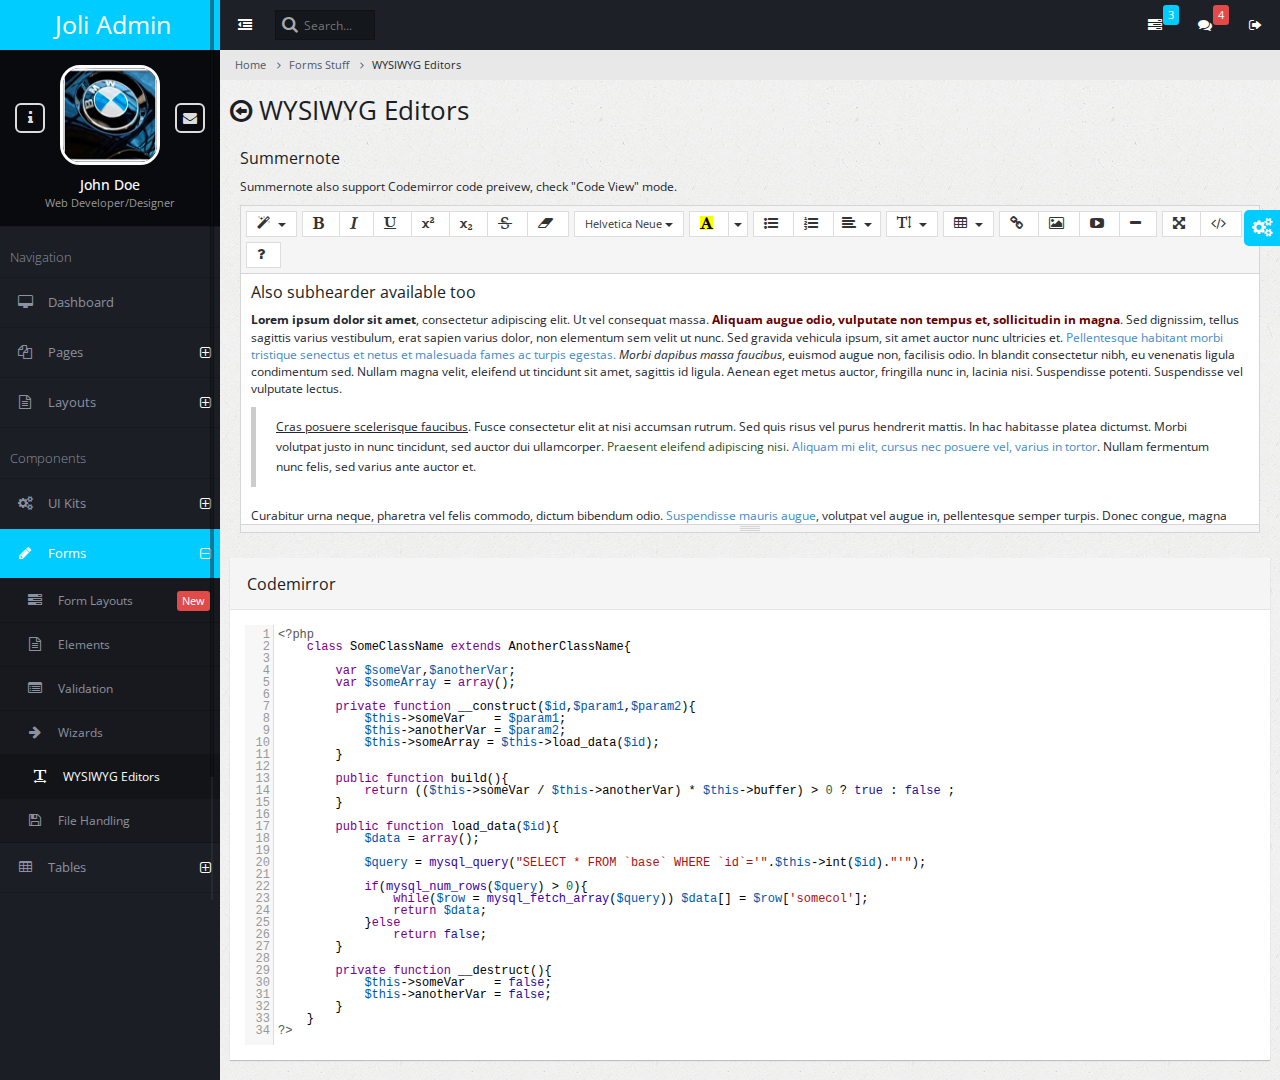
<file: login/form-editors.html>
<!DOCTYPE html>
<html lang="en">
    <head>        
        <!-- META SECTION -->
        <title>Joli Admin - Responsive Bootstrap Admin Template</title>            
        <meta http-equiv="Content-Type" content="text/html; charset=utf-8" />
        <meta http-equiv="X-UA-Compatible" content="IE=edge" />
        <meta name="viewport" content="width=device-width, initial-scale=1" />
        
        <link rel="icon" href="favicon.ico" type="image/x-icon" />
        <!-- END META SECTION -->
        
        <!-- CSS INCLUDE -->        
        <link rel="stylesheet" type="text/css" id="theme" href="css/theme-default.css"/>
        <!-- EOF CSS INCLUDE -->                   
    </head>
    <body>
        <!-- START PAGE CONTAINER -->
        <div class="page-container">
            
            <!-- START PAGE SIDEBAR -->
            <div class="page-sidebar">
                <!-- START X-NAVIGATION -->
                <ul class="x-navigation">
                    <li class="xn-logo">
                        <a href="index.html">Joli Admin</a>
                        <a href="#" class="x-navigation-control"></a>
                    </li>
                    <li class="xn-profile">
                        <a href="#" class="profile-mini">
                            <img src="assets/images/users/avatar.jpg" alt="John Doe"/>
                        </a>
                        <div class="profile">
                            <div class="profile-image">
                                <img src="assets/images/users/avatar.jpg" alt="John Doe"/>
                            </div>
                            <div class="profile-data">
                                <div class="profile-data-name">John Doe</div>
                                <div class="profile-data-title">Web Developer/Designer</div>
                            </div>
                            <div class="profile-controls">
                                <a href="pages-profile.html" class="profile-control-left"><span class="fa fa-info"></span></a>
                                <a href="pages-messages.html" class="profile-control-right"><span class="fa fa-envelope"></span></a>
                            </div>
                        </div>                                                                        
                    </li>
                    <li class="xn-title">Navigation</li>                    
                    <li>
                        <a href="index.html"><span class="fa fa-desktop"></span> <span class="xn-text">Dashboard</span></a>
                    </li>
                    <li class="xn-openable">
                        <a href="#"><span class="fa fa-files-o"></span> <span class="xn-text">Pages</span></a>
                        <ul>
                            <li><a href="pages-gallery.html"><span class="fa fa-image"></span> Gallery</a></li>
                            <li><a href="pages-profile.html"><span class="fa fa-user"></span> Profile</a></li>
                            <li><a href="pages-address-book.html"><span class="fa fa-users"></span> Address Book</a></li>
                            <li class="xn-openable">
                                <a href="#"><span class="fa fa-clock-o"></span> Timeline</a>
                                <ul>
                                    <li><a href="pages-timeline.html"><span class="fa fa-align-center"></span> Default</a></li>
                                    <li><a href="pages-timeline-simple.html"><span class="fa fa-align-justify"></span> Full Width</a></li>
                                </ul>
                            </li>
                            <li class="xn-openable">
                                <a href="#"><span class="fa fa-envelope"></span> Mailbox</a>
                                <ul>
                                    <li><a href="pages-mailbox-inbox.html"><span class="fa fa-inbox"></span> Inbox</a></li>
                                    <li><a href="pages-mailbox-message.html"><span class="fa fa-file-text"></span> Message</a></li>
                                    <li><a href="pages-mailbox-compose.html"><span class="fa fa-pencil"></span> Compose</a></li>
                                </ul>
                            </li>
                            <li><a href="pages-messages.html"><span class="fa fa-comments"></span> Messages</a></li>
                            <li><a href="pages-calendar.html"><span class="fa fa-calendar"></span> Calendar</a></li>
                            <li><a href="pages-tasks.html"><span class="fa fa-edit"></span> Tasks</a></li>
                            <li><a href="pages-content-table.html"><span class="fa fa-columns"></span> Content Table</a></li>
                            <li><a href="pages-faq.html"><span class="fa fa-question-circle"></span> FAQ</a></li>
                            <li><a href="pages-search.html"><span class="fa fa-search"></span> Search</a></li>
                            <li class="xn-openable">
                                <a href="#"><span class="fa fa-file"></span> Blog</a>
                                
                                <ul>                                    
                                    <li><a href="pages-blog-list.html"><span class="fa fa-copy"></span> List of Posts</a></li>
                                    <li><a href="pages-blog-post.html"><span class="fa fa-file-o"></span>Single Post</a></li>
                                </ul>
                            </li>
                            <li class="xn-openable">
                                <a href="#"><span class="fa fa-sign-in"></span> Login</a>
                                <ul>                                    
                                    <li><a href="pages-login.html">App Login</a></li>
                                    <li><a href="pages-login-website.html">Website Login</a></li>
                                    <li><a href="pages-login-website-light.html"> Website Login Light</a></li>
                                </ul>
                            </li>                            
                            <li class="xn-openable">
                                <a href="#"><span class="fa fa-warning"></span> Error Pages</a>
                                <ul>                                    
                                    <li><a href="pages-error-404.html">Error 404 Sample 1</a></li>
                                    <li><a href="pages-error-404-2.html">Error 404 Sample 2</a></li>
                                    <li><a href="pages-error-500.html"> Error 500</a></li>
                                </ul>
                            </li>                            
                        </ul>
                    </li>
                    <li class="xn-openable">
                        <a href="#"><span class="fa fa-file-text-o"></span> <span class="xn-text">Layouts</span></a>
                        <ul>
                            <li><a href="layout-boxed.html">Boxed</a></li>
                            <li><a href="layout-nav-toggled.html">Navigation Toggled</a></li>
                            <li><a href="layout-nav-top.html">Navigation Top</a></li>
                            <li><a href="layout-nav-right.html">Navigation Right</a></li>
                            <li><a href="layout-nav-top-fixed.html">Top Navigation Fixed</a></li>                            
                            <li><a href="layout-nav-custom.html">Custom Navigation</a></li>
                            <li><a href="layout-frame-left.html">Frame Left Column</a></li>
                            <li><a href="layout-frame-right.html">Frame Right Column</a></li>
                            <li><a href="layout-search-left.html">Search Left Side</a></li>
                            <li><a href="blank.html">Blank Page</a></li>
                        </ul>
                    </li>               
                    <li class="xn-title">Components</li>                    
                    <li class="xn-openable">
                        <a href="#"><span class="fa fa-cogs"></span> <span class="xn-text">UI Kits</span></a>
                        <ul>
                            <li><a href="ui-widgets.html"><span class="fa fa-heart"></span> Widgets</a></li>                            
                            <li><a href="ui-elements.html"><span class="fa fa-cogs"></span> Elements</a></li>
                            <li><a href="ui-buttons.html"><span class="fa fa-square-o"></span> Buttons</a></li>                            
                            <li><a href="ui-panels.html"><span class="fa fa-pencil-square-o"></span> Panels</a></li>
                            <li><a href="ui-icons.html"><span class="fa fa-magic"></span> Icons</a><div class="informer informer-warning">+679</div></li>
                            <li><a href="ui-typography.html"><span class="fa fa-pencil"></span> Typography</a></li>
                            <li><a href="ui-portlet.html"><span class="fa fa-th"></span> Portlet</a></li>
                            <li><a href="ui-sliders.html"><span class="fa fa-arrows-h"></span> Sliders</a></li>
                            <li><a href="ui-alerts-popups.html"><span class="fa fa-warning"></span> Alerts & Popups</a></li>                            
                            <li><a href="ui-lists.html"><span class="fa fa-list-ul"></span> Lists</a></li>
                            <li><a href="ui-tour.html"><span class="fa fa-random"></span> Tour</a></li>
                        </ul>
                    </li>                    
                    <li class="xn-openable active">
                        <a href="#"><span class="fa fa-pencil"></span> <span class="xn-text">Forms</span></a>
                        <ul>
                            <li>
                                <a href="form-layouts-two-column.html"><span class="fa fa-tasks"></span> Form Layouts</a>
                                <div class="informer informer-danger">New</div>
                                <ul>
                                    <li><a href="form-layouts-one-column.html"><span class="fa fa-align-justify"></span> One Column</a></li>
                                    <li><a href="form-layouts-two-column.html"><span class="fa fa-th-large"></span> Two Column</a></li>
                                    <li><a href="form-layouts-tabbed.html"><span class="fa fa-table"></span> Tabbed</a></li>
                                    <li><a href="form-layouts-separated.html"><span class="fa fa-th-list"></span> Separated Rows</a></li>
                                </ul> 
                            </li>
                            <li><a href="form-elements.html"><span class="fa fa-file-text-o"></span> Elements</a></li>
                            <li><a href="form-validation.html"><span class="fa fa-list-alt"></span> Validation</a></li>
                            <li><a href="form-wizards.html"><span class="fa fa-arrow-right"></span> Wizards</a></li>
                            <li class="active"><a href="form-editors.html"><span class="fa fa-text-width"></span> WYSIWYG Editors</a></li>
                            <li><a href="form-file-handling.html"><span class="fa fa-floppy-o"></span> File Handling</a></li>
                        </ul>
                    </li>
                    <li class="xn-openable">
                        <a href="tables.html"><span class="fa fa-table"></span> <span class="xn-text">Tables</span></a>
                        <ul>                            
                            <li><a href="table-basic.html"><span class="fa fa-align-justify"></span> Basic</a></li>
                            <li><a href="table-datatables.html"><span class="fa fa-sort-alpha-desc"></span> Data Tables</a></li>
                            <li><a href="table-export.html"><span class="fa fa-download"></span> Export Tables</a></li>                            
                        </ul>
                    </li>
                    <li class="xn-openable">
                        <a href="#"><span class="fa fa-bar-chart-o"></span> <span class="xn-text">Charts</span></a>
                        <ul>
                            <li><a href="charts-morris.html"><span class="xn-text">Morris</span></a></li>
                            <li><a href="charts-nvd3.html"><span class="xn-text">NVD3</span></a></li>
                            <li><a href="charts-rickshaw.html"><span class="xn-text">Rickshaw</span></a></li>
                            <li><a href="charts-other.html"><span class="xn-text">Other</span></a></li>
                        </ul>
                    </li>     
                    <li>
                        <a href="maps.html"><span class="fa fa-map-marker"></span> <span class="xn-text">Maps</span></a>
                    </li>                    
                    <li class="xn-openable">
                        <a href="#"><span class="fa fa-sitemap"></span> <span class="xn-text">Navigation Levels</span></a>
                        <ul>                            
                            <li class="xn-openable">
                                <a href="#">Second Level</a>
                                <ul>
                                    <li class="xn-openable">
                                        <a href="#">Third Level</a>
                                        <ul>
                                            <li class="xn-openable">
                                                <a href="#">Fourth Level</a>
                                                <ul>
                                                    <li><a href="#">Fifth Level</a></li>
                                                </ul>
                                            </li>
                                        </ul>
                                    </li>
                                </ul>
                            </li>                            
                        </ul>
                    </li>                    
                </ul>
                <!-- END X-NAVIGATION -->
            </div>
            <!-- END PAGE SIDEBAR -->
            
            <!-- PAGE CONTENT -->
            <div class="page-content">
                
                <!-- START X-NAVIGATION VERTICAL -->
                <ul class="x-navigation x-navigation-horizontal x-navigation-panel">
                    <!-- TOGGLE NAVIGATION -->
                    <li class="xn-icon-button">
                        <a href="#" class="x-navigation-minimize"><span class="fa fa-dedent"></span></a>
                    </li>
                    <!-- END TOGGLE NAVIGATION -->
                    <!-- SEARCH -->
                    <li class="xn-search">
                        <form role="form">
                            <input type="text" name="search" placeholder="Search..."/>
                        </form>
                    </li>   
                    <!-- END SEARCH -->
                    <!-- SIGN OUT -->
                    <li class="xn-icon-button pull-right">
                        <a href="#" class="mb-control" data-box="#mb-signout"><span class="fa fa-sign-out"></span></a>                        
                    </li> 
                    <!-- END SIGN OUT -->
                    <!-- MESSAGES -->
                    <li class="xn-icon-button pull-right">
                        <a href="#"><span class="fa fa-comments"></span></a>
                        <div class="informer informer-danger">4</div>
                        <div class="panel panel-primary animated zoomIn xn-drop-left xn-panel-dragging">
                            <div class="panel-heading">
                                <h3 class="panel-title"><span class="fa fa-comments"></span> Messages</h3>                                
                                <div class="pull-right">
                                    <span class="label label-danger">4 new</span>
                                </div>
                            </div>
                            <div class="panel-body list-group list-group-contacts scroll" style="height: 200px;">
                                <a href="#" class="list-group-item">
                                    <div class="list-group-status status-online"></div>
                                    <img src="assets/images/users/user2.jpg" class="pull-left" alt="John Doe"/>
                                    <span class="contacts-title">John Doe</span>
                                    <p>Praesent placerat tellus id augue condimentum</p>
                                </a>
                                <a href="#" class="list-group-item">
                                    <div class="list-group-status status-away"></div>
                                    <img src="assets/images/users/user.jpg" class="pull-left" alt="Dmitry Ivaniuk"/>
                                    <span class="contacts-title">Dmitry Ivaniuk</span>
                                    <p>Donec risus sapien, sagittis et magna quis</p>
                                </a>
                                <a href="#" class="list-group-item">
                                    <div class="list-group-status status-away"></div>
                                    <img src="assets/images/users/user3.jpg" class="pull-left" alt="Nadia Ali"/>
                                    <span class="contacts-title">Nadia Ali</span>
                                    <p>Mauris vel eros ut nunc rhoncus cursus sed</p>
                                </a>
                                <a href="#" class="list-group-item">
                                    <div class="list-group-status status-offline"></div>
                                    <img src="assets/images/users/user6.jpg" class="pull-left" alt="Darth Vader"/>
                                    <span class="contacts-title">Darth Vader</span>
                                    <p>I want my money back!</p>
                                </a>
                            </div>     
                            <div class="panel-footer text-center">
                                <a href="pages-messages.html">Show all messages</a>
                            </div>                            
                        </div>                        
                    </li>
                    <!-- END MESSAGES -->
                    <!-- TASKS -->
                    <li class="xn-icon-button pull-right">
                        <a href="#"><span class="fa fa-tasks"></span></a>
                        <div class="informer informer-warning">3</div>
                        <div class="panel panel-primary animated zoomIn xn-drop-left xn-panel-dragging">
                            <div class="panel-heading">
                                <h3 class="panel-title"><span class="fa fa-tasks"></span> Tasks</h3>                                
                                <div class="pull-right">
                                    <span class="label label-warning">3 active</span>
                                </div>
                            </div>
                            <div class="panel-body list-group scroll" style="height: 200px;">                                
                                <a class="list-group-item" href="#">
                                    <strong>Phasellus augue arcu, elementum</strong>
                                    <div class="progress progress-small progress-striped active">
                                        <div class="progress-bar progress-bar-danger" role="progressbar" aria-valuenow="50" aria-valuemin="0" aria-valuemax="100" style="width: 50%;">50%</div>
                                    </div>
                                    <small class="text-muted">John Doe, 25 Sep 2014 / 50%</small>
                                </a>
                                <a class="list-group-item" href="#">
                                    <strong>Aenean ac cursus</strong>
                                    <div class="progress progress-small progress-striped active">
                                        <div class="progress-bar progress-bar-warning" role="progressbar" aria-valuenow="80" aria-valuemin="0" aria-valuemax="100" style="width: 80%;">80%</div>
                                    </div>
                                    <small class="text-muted">Dmitry Ivaniuk, 24 Sep 2014 / 80%</small>
                                </a>
                                <a class="list-group-item" href="#">
                                    <strong>Lorem ipsum dolor</strong>
                                    <div class="progress progress-small progress-striped active">
                                        <div class="progress-bar progress-bar-success" role="progressbar" aria-valuenow="95" aria-valuemin="0" aria-valuemax="100" style="width: 95%;">95%</div>
                                    </div>
                                    <small class="text-muted">John Doe, 23 Sep 2014 / 95%</small>
                                </a>
                                <a class="list-group-item" href="#">
                                    <strong>Cras suscipit ac quam at tincidunt.</strong>
                                    <div class="progress progress-small">
                                        <div class="progress-bar" role="progressbar" aria-valuenow="100" aria-valuemin="0" aria-valuemax="100" style="width: 100%;">100%</div>
                                    </div>
                                    <small class="text-muted">John Doe, 21 Sep 2014 /</small><small class="text-success"> Done</small>
                                </a>                                
                            </div>     
                            <div class="panel-footer text-center">
                                <a href="pages-tasks.html">Show all tasks</a>
                            </div>                            
                        </div>                        
                    </li>
                    <!-- END TASKS -->
                </ul>
                <!-- END X-NAVIGATION VERTICAL -->                    
                
                <!-- START BREADCRUMB -->
                <ul class="breadcrumb">
                    <li><a href="#">Home</a></li>
                    <li><a href="#">Forms Stuff</a></li>
                    <li class="active">WYSIWYG Editors</li>
                </ul>
                <!-- END BREADCRUMB -->
                
                <!-- PAGE TITLE -->
                <div class="page-title">                    
                    <h2><span class="fa fa-arrow-circle-o-left"></span> WYSIWYG Editors</h2>
                </div>
                <!-- END PAGE TITLE -->                
                
                <!-- PAGE CONTENT WRAPPER -->
                <div class="page-content-wrap">                
                
                    <div class="row">
                        <div class="col-md-12">

                            <div class="block">
                                <h4>Summernote</h4>

                                    <p>Summernote also support Codemirror code preivew, check "Code View" mode.</p>
                                <textarea class="summernote"><h4>Also subhearder available too</h4>
<p><span style="font-weight: bold;">Lorem ipsum dolor sit amet</span>, consectetur adipiscing elit. Ut vel consequat massa. <span style="color: rgb(99, 0, 0); font-weight: bold;">Aliquam augue odio, vulputate non tempus et, sollicitudin in magna</span>. Sed dignissim, tellus sagittis varius vestibulum, erat sapien varius dolor, non elementum sem velit ut nunc. Sed gravida vehicula ipsum, sit amet auctor nunc ultricies et. <a href="http://#">Pellentesque habitant morbi tristique senectus et netus et malesuada fames ac turpis egestas.</a> <span style="font-style: italic;">Morbi dapibus massa faucibus</span>, euismod augue non, facilisis odio. In blandit consectetur nibh, eu venenatis ligula condimentum sed. Nullam magna velit, eleifend ut tincidunt sit amet, sagittis id ligula. Aenean eget metus auctor, fringilla nunc in, lacinia nisi. Suspendisse potenti. Suspendisse vel vulputate lectus.</p>
<blockquote><span style="text-decoration: underline;">
    Cras posuere scelerisque faucibus</span>. Fusce consectetur elit at nisi accumsan rutrum. Sed quis risus vel purus hendrerit mattis. In hac habitasse platea dictumst. Morbi volutpat justo in nunc tincidunt, sed auctor dui ullamcorper. <span style="color: rgb(41, 82, 24);">Praesent eleifend adipiscing nisi</span>. <a href="http://#">Aliquam mi elit, cursus nec posuere vel, varius in tortor</a>. Nullam fermentum nunc felis, sed varius ante auctor et.
</blockquote>
<p>Curabitur urna neque, pharetra vel felis commodo, dictum bibendum odio.<a href="http://#"> Suspendisse mauris augue</a>, volutpat vel augue in, pellentesque semper turpis. Donec congue, magna quis condimentum facilisis, dolor mauris suscipit enim, eu aliquam risus elit vel diam.</p>
                                

                                    </textarea>
                            </div>

                            <div class="panel panel-default">
                                <div class="panel-heading">
                                    <h3 class="panel-title">Codemirror</h3>                               
                                </div>
                                <div class="panel-body">
<textarea id="codeEditor">
<?php
    class SomeClassName extends AnotherClassName{

        var $someVar,$anotherVar;
        var $someArray = array();

        private function __construct($id,$param1,$param2){
            $this->someVar    = $param1;
            $this->anotherVar = $param2;
            $this->someArray = $this->load_data($id);
        }

        public function build(){
            return (($this->someVar / $this->anotherVar) * $this->buffer) > 0 ? true : false ;
        }

        public function load_data($id){
            $data = array();

            $query = mysql_query("SELECT * FROM `base` WHERE `id`='".$this->int($id)."'");

            if(mysql_num_rows($query) > 0){
                while($row = mysql_fetch_array($query)) $data[] = $row['somecol'];                                
                return $data;    
            }else
                return false;
        }

        private function __destruct(){
            $this->someVar    = false;
            $this->anotherVar = false;
        }
    }
?></textarea>
                                
                                </div>
                            </div>

                        </div>                   
                    </div>
                
                </div>
                <!-- END PAGE CONTENT WRAPPER -->                                
            </div>            
            <!-- END PAGE CONTENT -->
        </div>
        <!-- END PAGE CONTAINER -->
        
        <!-- MESSAGE BOX-->
        <div class="message-box animated fadeIn" data-sound="alert" id="mb-signout">
            <div class="mb-container">
                <div class="mb-middle">
                    <div class="mb-title"><span class="fa fa-sign-out"></span> Log <strong>Out</strong> ?</div>
                    <div class="mb-content">
                        <p>Are you sure you want to log out?</p>                    
                        <p>Press No if youwant to continue work. Press Yes to logout current user.</p>
                    </div>
                    <div class="mb-footer">
                        <div class="pull-right">
                            <a href="pages-login.html" class="btn btn-success btn-lg">Yes</a>
                            <button class="btn btn-default btn-lg mb-control-close">No</button>
                        </div>
                    </div>
                </div>
            </div>
        </div>
        <!-- END MESSAGE BOX-->

        <!-- START PRELOADS -->
        <audio id="audio-alert" src="audio/alert.mp3" preload="auto"></audio>
        <audio id="audio-fail" src="audio/fail.mp3" preload="auto"></audio>
        <!-- END PRELOADS -->                         
        
    <!-- START SCRIPTS -->
        <!-- START PLUGINS -->
        <script type="text/javascript" src="js/plugins/jquery/jquery.min.js"></script>
        <script type="text/javascript" src="js/plugins/jquery/jquery-ui.min.js"></script>
        <script type="text/javascript" src="js/plugins/bootstrap/bootstrap.min.js"></script>
        <!-- END PLUGINS -->
        
        <!-- THIS PAGE PLUGINS -->        
        <script type='text/javascript' src='js/plugins/icheck/icheck.min.js'></script>
        <script type="text/javascript" src="js/plugins/mcustomscrollbar/jquery.mCustomScrollbar.min.js"></script>        
        
        <script type="text/javascript" src="js/plugins/codemirror/codemirror.js"></script>        
        <script type='text/javascript' src="js/plugins/codemirror/mode/htmlmixed/htmlmixed.js"></script>
        <script type='text/javascript' src="js/plugins/codemirror/mode/xml/xml.js"></script>
        <script type='text/javascript' src="js/plugins/codemirror/mode/javascript/javascript.js"></script>
        <script type='text/javascript' src="js/plugins/codemirror/mode/css/css.js"></script>
        <script type='text/javascript' src="js/plugins/codemirror/mode/clike/clike.js"></script>
        <script type='text/javascript' src="js/plugins/codemirror/mode/php/php.js"></script>    

        <script type="text/javascript" src="js/plugins/summernote/summernote.js"></script>
        <!-- END PAGE PLUGINS -->
        
        <!-- START TEMPLATE -->
        <script type="text/javascript" src="js/settings.js"></script>
        
        <script type="text/javascript" src="js/plugins.js"></script>        
        <script type="text/javascript" src="js/actions.js"></script>        
        <!-- END TEMPLATE -->
        
        <script>
            var editor = CodeMirror.fromTextArea(document.getElementById("codeEditor"), {
                lineNumbers: true,
                matchBrackets: true,
                mode: "application/x-httpd-php",
                indentUnit: 4,
                indentWithTabs: true,
                enterMode: "keep",
                tabMode: "shift"                                                
            });
            editor.setSize('100%','420px');
        </script>                
    <!-- END SCRIPTS -->
    </body>
</html>
</file>
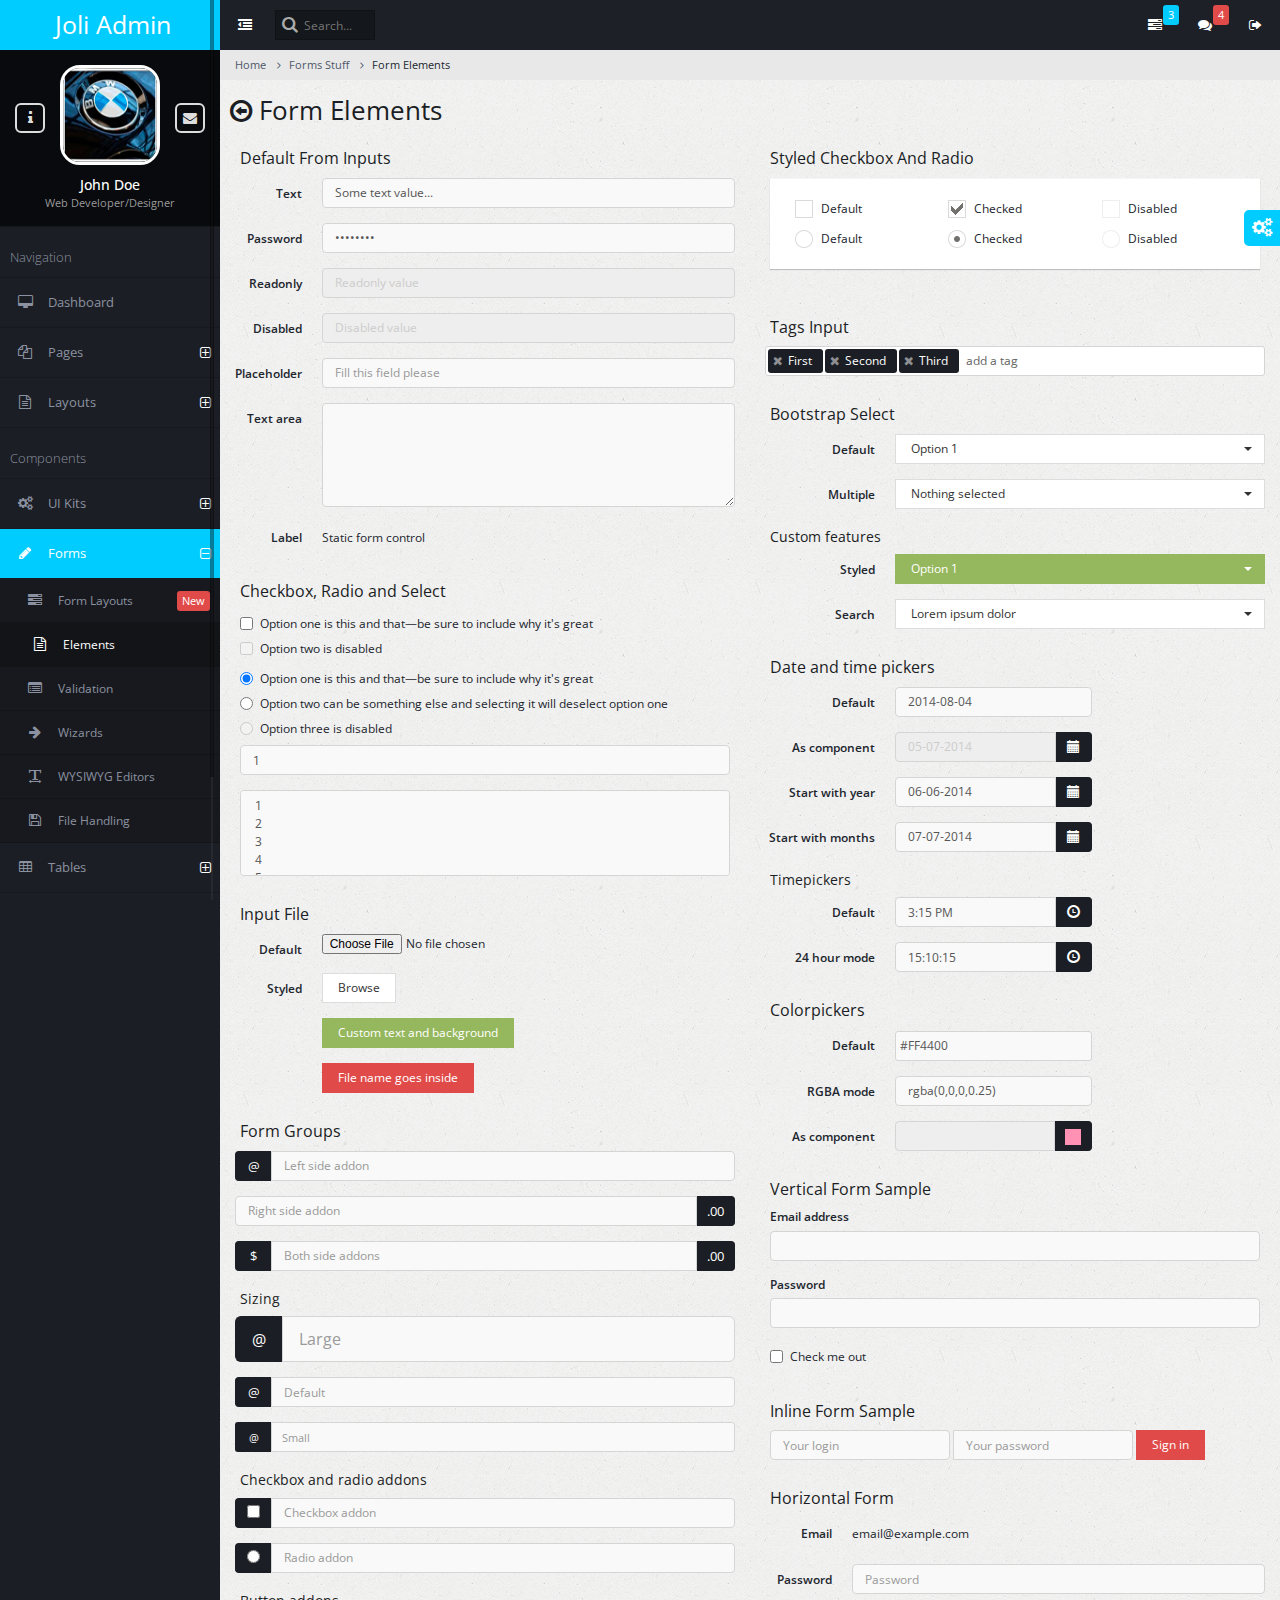
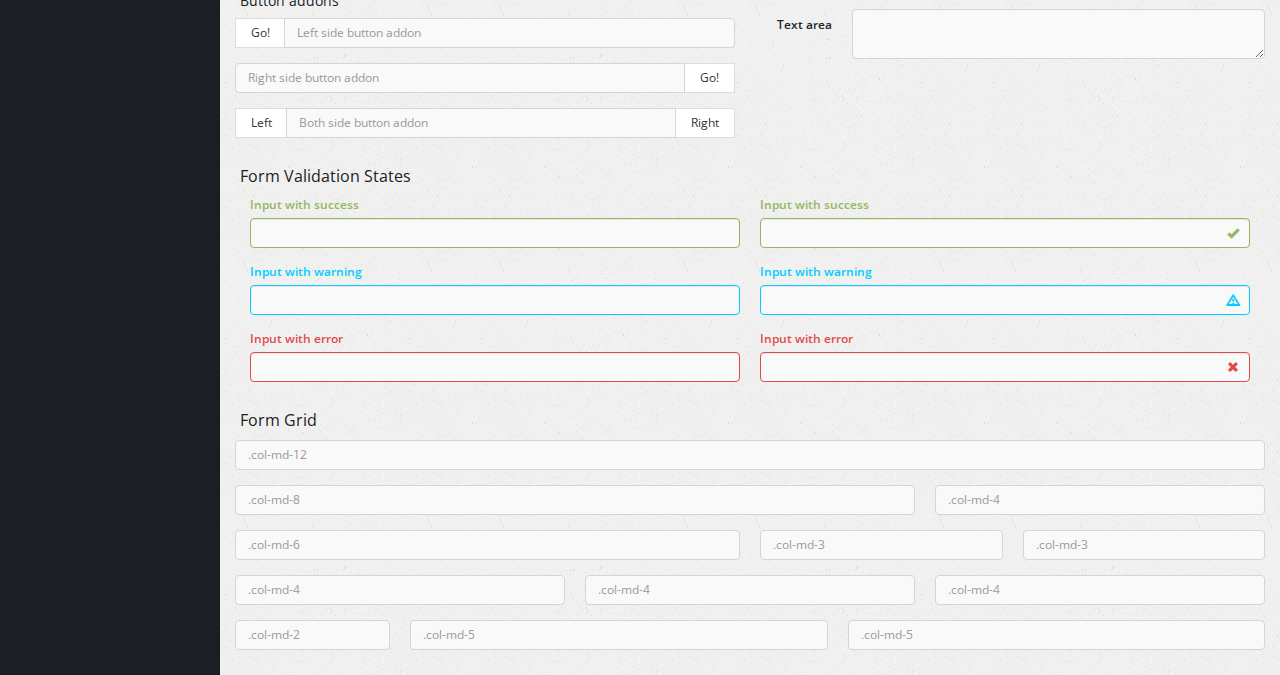
<file: login/form-elements.html>
<!DOCTYPE html>
<html lang="en">
    <head>        
        <!-- META SECTION -->
        <title>Joli Admin - Responsive Bootstrap Admin Template</title>            
        <meta http-equiv="Content-Type" content="text/html; charset=utf-8" />
        <meta http-equiv="X-UA-Compatible" content="IE=edge" />
        <meta name="viewport" content="width=device-width, initial-scale=1" />
        
        <link rel="icon" href="favicon.ico" type="image/x-icon" />
        <!-- END META SECTION -->
                        
        <!-- CSS INCLUDE -->        
        <link rel="stylesheet" type="text/css" id="theme" href="css/theme-default.css"/>
        <!-- EOF CSS INCLUDE -->                 
    </head>
    <body>
        <!-- START PAGE CONTAINER -->
        <div class="page-container">
            
            <!-- START PAGE SIDEBAR -->
            <div class="page-sidebar">
                <!-- START X-NAVIGATION -->
                <ul class="x-navigation">
                    <li class="xn-logo">
                        <a href="index.html">Joli Admin</a>
                        <a href="#" class="x-navigation-control"></a>
                    </li>
                    <li class="xn-profile">
                        <a href="#" class="profile-mini">
                            <img src="assets/images/users/avatar.jpg" alt="John Doe"/>
                        </a>
                        <div class="profile">
                            <div class="profile-image">
                                <img src="assets/images/users/avatar.jpg" alt="John Doe"/>
                            </div>
                            <div class="profile-data">
                                <div class="profile-data-name">John Doe</div>
                                <div class="profile-data-title">Web Developer/Designer</div>
                            </div>
                            <div class="profile-controls">
                                <a href="pages-profile.html" class="profile-control-left"><span class="fa fa-info"></span></a>
                                <a href="pages-messages.html" class="profile-control-right"><span class="fa fa-envelope"></span></a>
                            </div>
                        </div>                                                                        
                    </li>
                    <li class="xn-title">Navigation</li>                    
                    <li>
                        <a href="index.html"><span class="fa fa-desktop"></span> <span class="xn-text">Dashboard</span></a>
                    </li>
                    <li class="xn-openable">
                        <a href="#"><span class="fa fa-files-o"></span> <span class="xn-text">Pages</span></a>
                        <ul>
                            <li><a href="pages-gallery.html"><span class="fa fa-image"></span> Gallery</a></li>
                            <li><a href="pages-profile.html"><span class="fa fa-user"></span> Profile</a></li>
                            <li><a href="pages-address-book.html"><span class="fa fa-users"></span> Address Book</a></li>
                            <li class="xn-openable">
                                <a href="#"><span class="fa fa-clock-o"></span> Timeline</a>
                                <ul>
                                    <li><a href="pages-timeline.html"><span class="fa fa-align-center"></span> Default</a></li>
                                    <li><a href="pages-timeline-simple.html"><span class="fa fa-align-justify"></span> Full Width</a></li>
                                </ul>
                            </li>
                            <li class="xn-openable">
                                <a href="#"><span class="fa fa-envelope"></span> Mailbox</a>
                                <ul>
                                    <li><a href="pages-mailbox-inbox.html"><span class="fa fa-inbox"></span> Inbox</a></li>
                                    <li><a href="pages-mailbox-message.html"><span class="fa fa-file-text"></span> Message</a></li>
                                    <li><a href="pages-mailbox-compose.html"><span class="fa fa-pencil"></span> Compose</a></li>
                                </ul>
                            </li>
                            <li><a href="pages-messages.html"><span class="fa fa-comments"></span> Messages</a></li>
                            <li><a href="pages-calendar.html"><span class="fa fa-calendar"></span> Calendar</a></li>
                            <li><a href="pages-tasks.html"><span class="fa fa-edit"></span> Tasks</a></li>
                            <li><a href="pages-content-table.html"><span class="fa fa-columns"></span> Content Table</a></li>
                            <li><a href="pages-faq.html"><span class="fa fa-question-circle"></span> FAQ</a></li>
                            <li><a href="pages-search.html"><span class="fa fa-search"></span> Search</a></li>
                            <li class="xn-openable">
                                <a href="#"><span class="fa fa-file"></span> Blog</a>
                                
                                <ul>                                    
                                    <li><a href="pages-blog-list.html"><span class="fa fa-copy"></span> List of Posts</a></li>
                                    <li><a href="pages-blog-post.html"><span class="fa fa-file-o"></span>Single Post</a></li>
                                </ul>
                            </li>
                            <li class="xn-openable">
                                <a href="#"><span class="fa fa-sign-in"></span> Login</a>
                                <ul>                                    
                                    <li><a href="pages-login.html">App Login</a></li>
                                    <li><a href="pages-login-website.html">Website Login</a></li>
                                    <li><a href="pages-login-website-light.html"> Website Login Light</a></li>
                                </ul>
                            </li>                            
                            <li class="xn-openable">
                                <a href="#"><span class="fa fa-warning"></span> Error Pages</a>
                                <ul>                                    
                                    <li><a href="pages-error-404.html">Error 404 Sample 1</a></li>
                                    <li><a href="pages-error-404-2.html">Error 404 Sample 2</a></li>
                                    <li><a href="pages-error-500.html"> Error 500</a></li>
                                </ul>
                            </li>                            
                        </ul>
                    </li>
                    <li class="xn-openable">
                        <a href="#"><span class="fa fa-file-text-o"></span> <span class="xn-text">Layouts</span></a>
                        <ul>
                            <li><a href="layout-boxed.html">Boxed</a></li>
                            <li><a href="layout-nav-toggled.html">Navigation Toggled</a></li>
                            <li><a href="layout-nav-top.html">Navigation Top</a></li>
                            <li><a href="layout-nav-right.html">Navigation Right</a></li>
                            <li><a href="layout-nav-top-fixed.html">Top Navigation Fixed</a></li>                            
                            <li><a href="layout-nav-custom.html">Custom Navigation</a></li>
                            <li><a href="layout-frame-left.html">Frame Left Column</a></li>
                            <li><a href="layout-frame-right.html">Frame Right Column</a></li>
                            <li><a href="layout-search-left.html">Search Left Side</a></li>
                            <li><a href="blank.html">Blank Page</a></li>
                        </ul>
                    </li>              
                    <li class="xn-title">Components</li>                    
                    <li class="xn-openable">
                        <a href="#"><span class="fa fa-cogs"></span> <span class="xn-text">UI Kits</span></a>
                        <ul>
                            <li><a href="ui-widgets.html"><span class="fa fa-heart"></span> Widgets</a></li>                            
                            <li><a href="ui-elements.html"><span class="fa fa-cogs"></span> Elements</a></li>
                            <li><a href="ui-buttons.html"><span class="fa fa-square-o"></span> Buttons</a></li>                            
                            <li><a href="ui-panels.html"><span class="fa fa-pencil-square-o"></span> Panels</a></li>
                            <li><a href="ui-icons.html"><span class="fa fa-magic"></span> Icons</a><div class="informer informer-warning">+679</div></li>
                            <li><a href="ui-typography.html"><span class="fa fa-pencil"></span> Typography</a></li>
                            <li><a href="ui-portlet.html"><span class="fa fa-th"></span> Portlet</a></li>
                            <li><a href="ui-sliders.html"><span class="fa fa-arrows-h"></span> Sliders</a></li>
                            <li><a href="ui-alerts-popups.html"><span class="fa fa-warning"></span> Alerts & Popups</a></li>                            
                            <li><a href="ui-lists.html"><span class="fa fa-list-ul"></span> Lists</a></li>
                            <li><a href="ui-tour.html"><span class="fa fa-random"></span> Tour</a></li>
                        </ul>
                    </li>                    
                    <li class="xn-openable active">
                        <a href="#"><span class="fa fa-pencil"></span> <span class="xn-text">Forms</span></a>
                        <ul>
                            <li>
                                <a href="form-layouts-two-column.html"><span class="fa fa-tasks"></span> Form Layouts</a>
                                <div class="informer informer-danger">New</div>
                                <ul>
                                    <li><a href="form-layouts-one-column.html"><span class="fa fa-align-justify"></span> One Column</a></li>
                                    <li><a href="form-layouts-two-column.html"><span class="fa fa-th-large"></span> Two Column</a></li>
                                    <li><a href="form-layouts-tabbed.html"><span class="fa fa-table"></span> Tabbed</a></li>
                                    <li><a href="form-layouts-separated.html"><span class="fa fa-th-list"></span> Separated Rows</a></li>
                                </ul> 
                            </li>
                            <li class="active"><a href="form-elements.html"><span class="fa fa-file-text-o"></span> Elements</a></li>
                            <li><a href="form-validation.html"><span class="fa fa-list-alt"></span> Validation</a></li>
                            <li><a href="form-wizards.html"><span class="fa fa-arrow-right"></span> Wizards</a></li>
                            <li><a href="form-editors.html"><span class="fa fa-text-width"></span> WYSIWYG Editors</a></li>
                            <li><a href="form-file-handling.html"><span class="fa fa-floppy-o"></span> File Handling</a></li>
                        </ul>
                    </li>
                    <li class="xn-openable">
                        <a href="tables.html"><span class="fa fa-table"></span> <span class="xn-text">Tables</span></a>
                        <ul>                            
                            <li><a href="table-basic.html"><span class="fa fa-align-justify"></span> Basic</a></li>
                            <li><a href="table-datatables.html"><span class="fa fa-sort-alpha-desc"></span> Data Tables</a></li>
                            <li><a href="table-export.html"><span class="fa fa-download"></span> Export Tables</a></li>                            
                        </ul>
                    </li>
                    <li class="xn-openable">
                        <a href="#"><span class="fa fa-bar-chart-o"></span> <span class="xn-text">Charts</span></a>
                        <ul>
                            <li><a href="charts-morris.html"><span class="xn-text">Morris</span></a></li>
                            <li><a href="charts-nvd3.html"><span class="xn-text">NVD3</span></a></li>
                            <li><a href="charts-rickshaw.html"><span class="xn-text">Rickshaw</span></a></li>
                            <li><a href="charts-other.html"><span class="xn-text">Other</span></a></li>
                        </ul>
                    </li>   
                    <li>
                        <a href="maps.html"><span class="fa fa-map-marker"></span> <span class="xn-text">Maps</span></a>
                    </li>                    
                    <li class="xn-openable">
                        <a href="#"><span class="fa fa-sitemap"></span> <span class="xn-text">Navigation Levels</span></a>
                        <ul>                            
                            <li class="xn-openable">
                                <a href="#">Second Level</a>
                                <ul>
                                    <li class="xn-openable">
                                        <a href="#">Third Level</a>
                                        <ul>
                                            <li class="xn-openable">
                                                <a href="#">Fourth Level</a>
                                                <ul>
                                                    <li><a href="#">Fifth Level</a></li>
                                                </ul>
                                            </li>
                                        </ul>
                                    </li>
                                </ul>
                            </li>                            
                        </ul>
                    </li>                    
                </ul>
                <!-- END X-NAVIGATION -->
            </div>
            <!-- END PAGE SIDEBAR -->
            
            <!-- PAGE CONTENT -->
            <div class="page-content">
                
                <!-- START X-NAVIGATION VERTICAL -->
                <ul class="x-navigation x-navigation-horizontal x-navigation-panel">
                    <!-- TOGGLE NAVIGATION -->
                    <li class="xn-icon-button">
                        <a href="#" class="x-navigation-minimize"><span class="fa fa-dedent"></span></a>
                    </li>
                    <!-- END TOGGLE NAVIGATION -->
                    <!-- SEARCH -->
                    <li class="xn-search">
                        <form role="form">
                            <input type="text" name="search" placeholder="Search..."/>
                        </form>
                    </li>   
                    <!-- END SEARCH -->
                    <!-- SIGN OUT -->
                    <li class="xn-icon-button pull-right">
                        <a href="#" class="mb-control" data-box="#mb-signout"><span class="fa fa-sign-out"></span></a>                        
                    </li> 
                    <!-- END SIGN OUT -->
                    <!-- MESSAGES -->
                    <li class="xn-icon-button pull-right">
                        <a href="#"><span class="fa fa-comments"></span></a>
                        <div class="informer informer-danger">4</div>
                        <div class="panel panel-primary animated zoomIn xn-drop-left xn-panel-dragging">
                            <div class="panel-heading">
                                <h3 class="panel-title"><span class="fa fa-comments"></span> Messages</h3>                                
                                <div class="pull-right">
                                    <span class="label label-danger">4 new</span>
                                </div>
                            </div>
                            <div class="panel-body list-group list-group-contacts scroll" style="height: 200px;">
                                <a href="#" class="list-group-item">
                                    <div class="list-group-status status-online"></div>
                                    <img src="assets/images/users/user2.jpg" class="pull-left" alt="John Doe"/>
                                    <span class="contacts-title">John Doe</span>
                                    <p>Praesent placerat tellus id augue condimentum</p>
                                </a>
                                <a href="#" class="list-group-item">
                                    <div class="list-group-status status-away"></div>
                                    <img src="assets/images/users/user.jpg" class="pull-left" alt="Dmitry Ivaniuk"/>
                                    <span class="contacts-title">Dmitry Ivaniuk</span>
                                    <p>Donec risus sapien, sagittis et magna quis</p>
                                </a>
                                <a href="#" class="list-group-item">
                                    <div class="list-group-status status-away"></div>
                                    <img src="assets/images/users/user3.jpg" class="pull-left" alt="Nadia Ali"/>
                                    <span class="contacts-title">Nadia Ali</span>
                                    <p>Mauris vel eros ut nunc rhoncus cursus sed</p>
                                </a>
                                <a href="#" class="list-group-item">
                                    <div class="list-group-status status-offline"></div>
                                    <img src="assets/images/users/user6.jpg" class="pull-left" alt="Darth Vader"/>
                                    <span class="contacts-title">Darth Vader</span>
                                    <p>I want my money back!</p>
                                </a>
                            </div>     
                            <div class="panel-footer text-center">
                                <a href="pages-messages.html">Show all messages</a>
                            </div>                            
                        </div>                        
                    </li>
                    <!-- END MESSAGES -->
                    <!-- TASKS -->
                    <li class="xn-icon-button pull-right">
                        <a href="#"><span class="fa fa-tasks"></span></a>
                        <div class="informer informer-warning">3</div>
                        <div class="panel panel-primary animated zoomIn xn-drop-left xn-panel-dragging">
                            <div class="panel-heading">
                                <h3 class="panel-title"><span class="fa fa-tasks"></span> Tasks</h3>                                
                                <div class="pull-right">
                                    <span class="label label-warning">3 active</span>
                                </div>
                            </div>
                            <div class="panel-body list-group scroll" style="height: 200px;">                                
                                <a class="list-group-item" href="#">
                                    <strong>Phasellus augue arcu, elementum</strong>
                                    <div class="progress progress-small progress-striped active">
                                        <div class="progress-bar progress-bar-danger" role="progressbar" aria-valuenow="50" aria-valuemin="0" aria-valuemax="100" style="width: 50%;">50%</div>
                                    </div>
                                    <small class="text-muted">John Doe, 25 Sep 2014 / 50%</small>
                                </a>
                                <a class="list-group-item" href="#">
                                    <strong>Aenean ac cursus</strong>
                                    <div class="progress progress-small progress-striped active">
                                        <div class="progress-bar progress-bar-warning" role="progressbar" aria-valuenow="80" aria-valuemin="0" aria-valuemax="100" style="width: 80%;">80%</div>
                                    </div>
                                    <small class="text-muted">Dmitry Ivaniuk, 24 Sep 2014 / 80%</small>
                                </a>
                                <a class="list-group-item" href="#">
                                    <strong>Lorem ipsum dolor</strong>
                                    <div class="progress progress-small progress-striped active">
                                        <div class="progress-bar progress-bar-success" role="progressbar" aria-valuenow="95" aria-valuemin="0" aria-valuemax="100" style="width: 95%;">95%</div>
                                    </div>
                                    <small class="text-muted">John Doe, 23 Sep 2014 / 95%</small>
                                </a>
                                <a class="list-group-item" href="#">
                                    <strong>Cras suscipit ac quam at tincidunt.</strong>
                                    <div class="progress progress-small">
                                        <div class="progress-bar" role="progressbar" aria-valuenow="100" aria-valuemin="0" aria-valuemax="100" style="width: 100%;">100%</div>
                                    </div>
                                    <small class="text-muted">John Doe, 21 Sep 2014 /</small><small class="text-success"> Done</small>
                                </a>                                
                            </div>     
                            <div class="panel-footer text-center">
                                <a href="pages-tasks.html">Show all tasks</a>
                            </div>                            
                        </div>                        
                    </li>
                    <!-- END TASKS -->
                </ul>
                <!-- END X-NAVIGATION VERTICAL -->                   
                
                <!-- START BREADCRUMB -->
                <ul class="breadcrumb">
                    <li><a href="#">Home</a></li>
                    <li><a href="#">Forms Stuff</a></li>
                    <li class="active">Form Elements</li>
                </ul>
                <!-- END BREADCRUMB -->
                
                <!-- PAGE TITLE -->
                <div class="page-title">                    
                    <h2><span class="fa fa-arrow-circle-o-left"></span> Form Elements</h2>
                </div>
                <!-- END PAGE TITLE -->                
                
                <!-- PAGE CONTENT WRAPPER -->
                <div class="page-content-wrap">
                
                    <div class="row">
                        <div class="col-md-6">

                            <!-- START DEFAULT FORM ELEMENTS -->
                            <div class="block">
                                <h4>Default From Inputs</h4>
                                <form class="form-horizontal" role="form">                                    
                                    <div class="form-group">
                                        <label class="col-md-2 control-label">Text</label>
                                        <div class="col-md-10">
                                            <input type="text" class="form-control" value="Some text value..."/>
                                        </div>
                                    </div>
                                    <div class="form-group">
                                        <label class="col-md-2 control-label">Password</label>
                                        <div class="col-md-10">
                                            <input type="password" class="form-control" value="password"/>
                                        </div>
                                    </div>
                                    <div class="form-group">
                                        <label class="col-md-2 control-label">Readonly</label>
                                        <div class="col-md-10">
                                            <input type="text" class="form-control" readonly value="Readonly value"/>
                                        </div>
                                    </div>                                    
                                    <div class="form-group">
                                        <label class="col-md-2 control-label">Disabled</label>
                                        <div class="col-md-10">
                                            <input type="text" class="form-control" readonly value="Disabled value"/>
                                        </div>
                                    </div>                                    
                                    <div class="form-group">
                                        <label class="col-md-2 control-label">Placeholder</label>
                                        <div class="col-md-10">
                                            <input type="text" class="form-control" placeholder="Fill this field please"/>
                                        </div>
                                    </div>                                                                        
                                    <div class="form-group">
                                        <label class="col-md-2 control-label">Text area</label>
                                        <div class="col-md-10">
                                            <textarea class="form-control" rows="5"></textarea>
                                        </div>
                                    </div>
                                    <div class="form-group">
                                        <label class="col-md-2 control-label">Label</label>
                                        <div class="col-md-10">
                                            <p class="form-control-static">Static form control</p>
                                        </div>
                                    </div>                                    
                                </form>
                            </div>
                            <!-- END DEFAULT FORM ELEMENTS -->

                            <!-- START CHECKBOXES RADIO AND SELECT -->
                            <div class="block">
                                <h4>Checkbox, Radio and Select</h4>
                                <form role="form">
                                    <div class="checkbox">
                                        <label>
                                            <input type="checkbox" value=""/>
                                            Option one is this and that&mdash;be sure to include why it's great
                                        </label>
                                    </div>
                                    <div class="checkbox disabled">
                                        <label>
                                            <input type="checkbox" value="" disabled/>
                                            Option two is disabled
                                        </label>
                                    </div>

                                    <div class="radio">
                                        <label>
                                            <input type="radio" name="optionsRadios" id="optionsRadios1" value="option1" checked/>
                                            Option one is this and that&mdash;be sure to include why it's great
                                        </label>
                                    </div>
                                    <div class="radio">
                                        <label>
                                            <input type="radio" name="optionsRadios" id="optionsRadios2" value="option2"/>
                                            Option two can be something else and selecting it will deselect option one
                                        </label>
                                    </div>
                                    <div class="radio disabled">
                                        <label>
                                            <input type="radio" name="optionsRadios" id="optionsRadios3" value="option3" disabled/>
                                            Option three is disabled
                                        </label>
                                    </div>
                                    <div class="form-group">
                                        <select class="form-control">
                                            <option>1</option>
                                            <option>2</option>
                                            <option>3</option>
                                            <option>4</option>
                                            <option>5</option>
                                        </select>
                                    </div>
                                    <div class="form-group">                                        
                                        <select multiple class="form-control">
                                            <option>1</option>
                                            <option>2</option>
                                            <option>3</option>
                                            <option>4</option>
                                            <option>5</option>
                                        </select>   
                                    </div>                                    
                                </form>                
                            </div>
                            <!-- END OF CHECKBOXES RADIO AND SELECT -->

                            <!-- FILE INPUT -->
                            <div class="block">
                                <h4>Input File</h4>
                                <form role="form" class="form-horizontal">
                                    <div class="form-group">
                                        <label class="col-md-2 control-label">Default</label>
                                        <div class="col-md-10">
                                            <input type="file"/>
                                        </div>
                                    </div>
                                    <div class="form-group">
                                        <label class="col-md-2 control-label">Styled</label>
                                        <div class="col-md-10">
                                            <input type="file" class="fileinput" name="filename1" id="filename1"/>
                                        </div>
                                    </div>
                                    <div class="form-group">
                                        <label class="col-md-2 control-label"></label>
                                        <div class="col-md-10">
                                            <input type="file" class="fileinput btn-success" name="filename2" id="filename2" title="Custom text and background"/>
                                        </div>
                                    </div>
                                    <div class="form-group">
                                        <label class="col-md-2 control-label"></label>
                                        <div class="col-md-10">
                                            <input type="file" class="fileinput btn-danger" name="filename3" id="filename3" data-filename-placement="inside" title="File name goes inside"/>
                                        </div>
                                    </div>
                                </form>
                            </div>
                            <!-- END FILE INPUT -->

                            <!-- START FORM GROUP ELEMENTS -->
                            <div class="block">
                                <h4>Form Groups</h4>
                                <form role="form" class="form-horizontal">
                                    <div class="form-group">
                                        <div class="col-md-12">
                                            <div class="input-group">
                                                <span class="input-group-addon">@</span>
                                                <input type="text" class="form-control" placeholder="Left side addon"/>
                                            </div>
                                        </div>
                                    </div>
                                    <div class="form-group">
                                        <div class="col-md-12">
                                            <div class="input-group">
                                                <input type="text" class="form-control" placeholder="Right side addon"/>
                                                <span class="input-group-addon">.00</span>
                                            </div>
                                        </div>
                                    </div>
                                    <div class="form-group">
                                        <div class="col-md-12">
                                            <div class="input-group">                                            
                                                <span class="input-group-addon">$</span>
                                                <input type="text" class="form-control" placeholder="Both side addons"/>
                                                <span class="input-group-addon">.00</span>
                                            </div>
                                        </div>
                                    </div>

                                    <h5 class="push-up-20">Sizing</h5>
                                    <div class="form-group">
                                        <div class="col-md-12">
                                            <div class="input-group input-group-lg">                                            
                                                <span class="input-group-addon">@</span>
                                                <input type="text" class="form-control" placeholder="Large"/>
                                            </div>
                                        </div>
                                    </div>
                                    <div class="form-group">
                                        <div class="col-md-12">                                        
                                            <div class="input-group">
                                                <span class="input-group-addon">@</span>
                                                <input type="text" class="form-control" placeholder="Default"/>
                                            </div>
                                        </div>
                                    </div>
                                    <div class="form-group">
                                        <div class="col-md-12">
                                            <div class="input-group input-group-sm">
                                                <span class="input-group-addon">@</span>
                                                <input type="text" class="form-control" placeholder="Small"/>
                                            </div>                 
                                        </div>
                                    </div>

                                    <h5 class="push-up-20">Checkbox and radio addons</h5>
                                    <div class="form-group">
                                        <div class="col-md-12">
                                            <div class="input-group">
                                                <span class="input-group-addon">
                                                    <input type="checkbox"/>
                                                </span>
                                                <input type="text" class="form-control" placeholder="Checkbox addon"/>
                                            </div>                 
                                        </div>
                                    </div>
                                    <div class="form-group">
                                        <div class="col-md-12">
                                            <div class="input-group">
                                                <span class="input-group-addon">
                                                    <input type="radio"/>
                                                </span>
                                                <input type="text" class="form-control" placeholder="Radio addon"/>
                                            </div>
                                        </div>
                                    </div>

                                    <h5 class="push-up-20">Button addons</h5>
                                    <div class="form-group">
                                        <div class="col-md-12">
                                            <div class="input-group">
                                                <span class="input-group-btn">
                                                    <button class="btn btn-default" type="button">Go!</button>
                                                </span>
                                                <input type="text" class="form-control" placeholder="Left side button addon"/>
                                            </div>                 
                                        </div>
                                    </div>
                                    <div class="form-group">
                                        <div class="col-md-12">
                                            <div class="input-group">
                                                <input type="text" class="form-control" placeholder="Right side button addon"/>
                                                <span class="input-group-btn">
                                                    <button class="btn btn-default" type="button">Go!</button>
                                                </span>
                                            </div>
                                        </div>
                                    </div>
                                    <div class="form-group">
                                        <div class="col-md-12">
                                            <div class="input-group">
                                                <span class="input-group-btn">
                                                    <button class="btn btn-default" type="button">Left</button>
                                                </span>
                                                <input type="text" class="form-control" placeholder="Both side button addon"/>
                                                <span class="input-group-btn">
                                                    <button class="btn btn-default" type="button">Right</button>
                                                </span>
                                            </div>
                                        </div>
                                    </div>
                                </form>
                            </div>
                            <!-- END FORM GROUP ELEMENTS -->

                        </div>
                        <div class="col-md-6">                        

                            <div class="block">
                                <h4>Styled Checkbox And Radio</h4>
                                <div class="panel panel-default">
                                    <div class="panel-body">
                                    <div class="form-group">
                                        <div class="col-md-4">                                    
                                            <label class="check"><input type="checkbox" class="icheckbox"/> Default</label>
                                        </div>
                                        <div class="col-md-4">                                    
                                            <label class="check"><input type="checkbox" class="icheckbox" checked="checked"/> Checked</label>
                                        </div>
                                        <div class="col-md-4">                                    
                                            <label class="check"><input type="checkbox" class="icheckbox" disabled/> Disabled</label>
                                        </div>
                                    </div>
                                    <div class="form-group">
                                        <div class="col-md-4">                                    
                                            <label class="check"><input type="radio" class="iradio" name="iradio"/> Default</label>
                                        </div>
                                        <div class="col-md-4">                                    
                                            <label class="check"><input type="radio" class="iradio" name="iradio" checked="checked"/> Checked</label>
                                        </div>
                                        <div class="col-md-4">                                    
                                            <label class="check"><input type="radio" class="iradio" name="iradio" disabled/> Disabled</label>
                                        </div>
                                    </div>
                                    </div>
                                </div>
                            </div>

                            <!-- START TAGSINPUT -->
                            <div class="block">
                                <h4>Tags Input</h4>
                                <form role="form" class="form-horizontal">
                                    <div class="form-group">
                                        <div class="col-md-12">
                                            <input type="text" class="tagsinput" value="First,Second,Third"/>
                                        </div>
                                    </div> 
                                </form>
                            </div>                        
                            <!-- END OF TAGSINPUT -->                        

                            <!-- START CHECKBOXES RADIO AND SELECT -->
                            <div class="block">
                                <h4>Bootstrap Select</h4>
                                <form role="form" class="form-horizontal">                                    
                                    <div class="form-group">
                                        <label class="col-md-3 control-label">Default</label>
                                        <div class="col-md-9">                                        
                                            <select class="form-control select">
                                                <option>Option 1</option>
                                                <option>Option 2</option>
                                                <option>Option 3</option>
                                                <option>Option 4</option>
                                                <option>Option 5</option>
                                            </select>
                                        </div>
                                    </div>
                                    <div class="form-group">                                        
                                        <label class="col-md-3 control-label">Multiple</label>
                                        <div class="col-md-9">                                                                                
                                            <select multiple class="form-control select">
                                                <option>Option 1</option>
                                                <option>Option 2</option>
                                                <option>Option 3</option>
                                                <option>Option 4</option>
                                                <option>Option 5</option>
                                            </select>   
                                        </div>
                                    </div>
                                    <h5 class="push-up-20">Custom features</h5>
                                    <div class="form-group">
                                        <label class="col-md-3 control-label">Styled</label>
                                        <div class="col-md-9">                                                                                
                                            <select class="form-control select" data-style="btn-success">
                                                <option>Option 1</option>
                                                <option>Option 2</option>
                                                <option>Option 3</option>
                                                <option>Option 4</option>
                                                <option>Option 5</option>
                                            </select>
                                        </div>
                                    </div>                                    
                                    <div class="form-group">
                                        <label class="col-md-3 control-label">Search</label>
                                        <div class="col-md-9">                                                                                
                                            <select class="form-control select" data-live-search="true">
                                                <option>Lorem ipsum dolor</option>
                                                <option>Sit amet sicors</option>
                                                <option>Mostoly stofu tiro</option>
                                                <option>Vico sante fara</option>
                                                <option>Delomo ponto si</option>
                                            </select>
                                        </div>
                                    </div>
                                </form>                                                                                        
                            </div>
                            <!-- END OF CHECKBOXES RADIO AND SELECT -->

                            <!-- START DATE AND TIME PICKER -->
                            <div class="block">
                                <h4>Date and time pickers</h4>                        
                                <form class="form-horizontal" role="form">                                    
                                    <div class="form-group">
                                        <label class="col-md-3 control-label">Default</label>
                                        <div class="col-md-5">
                                            <input type="text" class="form-control datepicker" value="2014-08-04">
                                        </div>
                                    </div>
                                    <div class="form-group">
                                        <label class="col-md-3 control-label">As component</label>
                                        <div class="col-md-5">
                                            <div class="input-group date" id="dp-2" data-date="05-07-2014" data-date-format="dd-mm-yyyy">
                                                <input type="text" class="form-control" value="05-07-2014" disabled="disabled"/>
                                                <span class="input-group-addon add-on"><span class="glyphicon glyphicon-calendar"></span></span>
                                            </div>
                                        </div>
                                    </div>
                                    <div class="form-group">
                                        <label class="col-md-3 control-label">Start with year</label>
                                        <div class="col-md-5">
                                            <div class="input-group">
                                                <input type="text" id="dp-3" class="form-control" value="06-06-2014" data-date="06-06-2014" data-date-format="dd-mm-yyyy" data-date-viewmode="years"/>
                                                <span class="input-group-addon"><span class="glyphicon glyphicon-calendar"></span></span>
                                            </div>
                                        </div>
                                    </div>
                                    <div class="form-group">
                                        <label class="col-md-3 control-label">Start with months</label>
                                        <div class="col-md-5">
                                            <div class="input-group" >
                                                <input type="text" class="form-control" value="07-07-2014" id="dp-4" data-date="07-07-2014" data-date-format="dd-mm-yyyy" data-date-viewmode="months"/>
                                                <span class="input-group-addon add-on"><span class="glyphicon glyphicon-calendar"></span></span>
                                            </div>
                                        </div>
                                    </div>

                                    <h5 class="push-up-20">Timepickers</h5>
                                    <div class="form-group">
                                        <label class="col-md-3 control-label">Default</label>
                                        <div class="col-md-5">
                                            <div class="input-group bootstrap-timepicker">
                                                <input type="text" class="form-control timepicker"/>
                                                <span class="input-group-addon"><span class="glyphicon glyphicon-time"></span></span>
                                            </div>
                                        </div>
                                    </div>
                                    <div class="form-group">
                                        <label class="col-md-3 control-label">24 hour mode</label>
                                        <div class="col-md-5">
                                            <div class="input-group bootstrap-timepicker">
                                                <input type="text" class="form-control timepicker24"/>
                                                <span class="input-group-addon"><span class="glyphicon glyphicon-time"></span></span>
                                            </div>
                                        </div>
                                    </div>
                                </form>                            
                            </div>      
                            <!-- END DATE AND TIME PICKER -->

                            <!-- START COLORPICKER -->
                            <div class="block">
                                <h4>Colorpickers</h4>
                                <form class="form-horizontal" role="form">                                    
                                    <div class="form-group">
                                        <label class="col-md-3 control-label">Default</label>
                                        <div class="col-md-5">
                                            <input type="text" class="form-control colorpicker" value="#FF4400">
                                        </div>
                                    </div>
                                    <div class="form-group">
                                        <label class="col-md-3 control-label">RGBA mode</label>
                                        <div class="col-md-5">
                                            <input type="text" class="form-control colorpicker_rgba" value="rgba(0,0,0,0.25)" data-color-format="rgba"/>
                                        </div>
                                    </div>
                                    <div class="form-group">
                                        <label class="col-md-3 control-label">As component</label>
                                        <div class="col-md-5">
                                            <div class="input-group color" data-color="rgb(255, 146, 180)" data-color-format="rgb" id="colorpicker">
                                                <input type="text" class="form-control" readonly/>
                                                <span class="input-group-addon"><i style="background-color: rgb(255, 146, 180)"></i></span>
                                            </div>
                                        </div>
                                    </div>
                                </form>
                            </div>                                                          
                            <!-- END COLORPICKER -->

                            <!-- START VERTICAL FORM SAMPLE -->
                            <div class="block">
                                <h4>Vertical Form Sample</h4>
                                <form role="form">
                                    <div class="form-group">
                                        <label>Email address</label>
                                        <input type="email" class="form-control"/>
                                    </div>
                                    <div class="form-group">
                                        <label>Password</label>
                                        <input type="password" class="form-control"/>
                                    </div>
                                    <div class="checkbox pull-left">
                                        <label><input type="checkbox"> Check me out</label>
                                    </div>                                    
                                </form>                            
                            </div>                        
                            <!-- END VERTICAL FORM SAMPLE -->

                            <!-- START INLINE FORM SAMPLE -->
                            <div class="block">
                                <h4>Inline Form Sample</h4>                                
                                <form class="form-inline" role="form">
                                    <div class="form-group">
                                        <label class="sr-only">Login</label>
                                        <input type="text" class="form-control" placeholder="Your login"/>
                                    </div>
                                    <div class="form-group">
                                        <div class="input-group">                                            
                                            <label class="sr-only">Password</label>
                                            <input class="form-control" type="password" placeholder="Your password"/>
                                        </div>
                                    </div>                                    
                                    <button type="submit" class="btn btn-danger">Sign in</button>
                                </form>                                
                            </div>
                            <!-- END INLINE FORM SAMPLE -->

                            <!-- START HORIZONTAL FORM SAMPLE -->
                            <div class="block">
                                <h4>Horizontal Form</h4>                               
                                <form class="form-horizontal" role="form">
                                    <div class="form-group">
                                        <label class="col-sm-2 control-label">Email</label>
                                        <div class="col-md-10">
                                            <p class="form-control-static">email@example.com</p>
                                        </div>
                                    </div>
                                    <div class="form-group">
                                        <label class="col-sm-2 control-label">Password</label>
                                        <div class="col-md-10">
                                            <input type="password" class="form-control" placeholder="Password">
                                        </div>
                                    </div>
                                    <div class="form-group">
                                        <label class="col-sm-2 control-label">Text area</label>
                                        <div class="col-md-10">
                                            <textarea class="form-control"></textarea>
                                        </div>
                                    </div>                                    
                                </form>                                                                                         
                            </div>
                            <!-- END HORIZONTAL FORM SAMPLE -->                        
                        </div>

                        <div class="col-md-12">

                            <!-- START FORM VALIDATION STATES -->
                            <div class="block">                            
                                <h4>Form Validation States</h4>                                
                                <div class="col-md-6">
                                    <div class="form-group has-success">
                                        <label class="control-label">Input with success</label>
                                        <input type="text" class="form-control"/>
                                    </div>
                                    <div class="form-group has-warning">
                                        <label class="control-label">Input with warning</label>
                                        <input type="text" class="form-control"/>
                                    </div>
                                    <div class="form-group has-error">
                                        <label class="control-label">Input with error</label>
                                        <input type="text" class="form-control"/>
                                    </div>       
                                </div>                                
                                <div class="col-md-6">
                                    <div class="form-group has-success has-feedback">
                                        <label class="control-label">Input with success</label>
                                        <input type="text" class="form-control"/>
                                        <span class="glyphicon glyphicon-ok form-control-feedback"></span>
                                    </div>
                                    <div class="form-group has-warning has-feedback">
                                        <label class="control-label">Input with warning</label>
                                        <input type="text" class="form-control"/>
                                        <span class="glyphicon glyphicon-warning-sign form-control-feedback"></span>
                                    </div>
                                    <div class="form-group has-error has-feedback">
                                        <label class="control-label">Input with error</label>
                                        <input type="text" class="form-control"/>
                                        <span class="glyphicon glyphicon-remove form-control-feedback"></span>
                                    </div>  
                                </div>                                                                                
                            </div>
                            <!-- END FORM VALIDATION STATES -->                        

                        </div>

                        <div class="col-md-12">

                            <!-- START FORM GRID -->
                            <div class="block">                            
                                <h4>Form Grid</h4>
                                <form class="form-horizontal" role="form">
                                    <div class="form-group">                                        
                                        <div class="col-md-12">
                                            <input type="text" placeholder=".col-md-12" class="form-control"/>
                                        </div>
                                    </div>
                                    <div class="form-group">                                    
                                        <div class="col-md-8">
                                            <input type="text" placeholder=".col-md-8" class="form-control"/>
                                        </div>               
                                        <div class="col-md-4">
                                            <input type="text" placeholder=".col-md-4" class="form-control"/>
                                        </div>                                                                               
                                    </div>       
                                    <div class="form-group">                                    
                                        <div class="col-md-6">
                                            <input type="text" placeholder=".col-md-6" class="form-control"/>
                                        </div>               
                                        <div class="col-md-3">
                                            <input type="text" placeholder=".col-md-3" class="form-control"/>
                                        </div>                                                                               
                                        <div class="col-md-3">
                                            <input type="text" placeholder=".col-md-3" class="form-control"/>
                                        </div>                                        
                                    </div>                                      
                                    <div class="form-group">                                    
                                        <div class="col-md-4">
                                            <input type="text" placeholder=".col-md-4" class="form-control"/>
                                        </div>               
                                        <div class="col-md-4">
                                            <input type="text" placeholder=".col-md-4" class="form-control"/>
                                        </div>
                                        <div class="col-md-4">
                                            <input type="text" placeholder=".col-md-4" class="form-control"/>
                                        </div>                                                        
                                    </div>                                                                                    
                                    <div class="form-group">                                    
                                        <div class="col-md-2">
                                            <input type="text" placeholder=".col-md-2" class="form-control"/>
                                        </div>                                         
                                        <div class="col-md-5">
                                            <input type="text" placeholder=".col-md-5" class="form-control"/>
                                        </div>   
                                        <div class="col-md-5">
                                            <input type="text" placeholder=".col-md-5" class="form-control"/>
                                        </div>                                                                                                                                   
                                    </div>                                           
                                </form>                                                                                           
                            </div>
                            <!-- END HORIZONTAL FORM SAMPLE -->                        

                        </div>

                    </div>
                    
                </div>
                <!-- END PAGE CONTENT WRAPPER -->                                                
            </div>            
            <!-- END PAGE CONTENT -->
        </div>
        <!-- END PAGE CONTAINER -->
        
        <!-- MESSAGE BOX-->
        <div class="message-box animated fadeIn" data-sound="alert" id="mb-signout">
            <div class="mb-container">
                <div class="mb-middle">
                    <div class="mb-title"><span class="fa fa-sign-out"></span> Log <strong>Out</strong> ?</div>
                    <div class="mb-content">
                        <p>Are you sure you want to log out?</p>                    
                        <p>Press No if youwant to continue work. Press Yes to logout current user.</p>
                    </div>
                    <div class="mb-footer">
                        <div class="pull-right">
                            <a href="pages-login.html" class="btn btn-success btn-lg">Yes</a>
                            <button class="btn btn-default btn-lg mb-control-close">No</button>
                        </div>
                    </div>
                </div>
            </div>
        </div>
        <!-- END MESSAGE BOX-->

        <!-- START PRELOADS -->
        <audio id="audio-alert" src="audio/alert.mp3" preload="auto"></audio>
        <audio id="audio-fail" src="audio/fail.mp3" preload="auto"></audio>
        <!-- END PRELOADS -->             
        
    <!-- START SCRIPTS -->
        <!-- START PLUGINS -->
        <script type="text/javascript" src="js/plugins/jquery/jquery.min.js"></script>
        <script type="text/javascript" src="js/plugins/jquery/jquery-ui.min.js"></script>
        <script type="text/javascript" src="js/plugins/bootstrap/bootstrap.min.js"></script>                
        <!-- END PLUGINS -->
        
        <!-- THIS PAGE PLUGINS -->
        <script type='text/javascript' src='js/plugins/icheck/icheck.min.js'></script>
        <script type="text/javascript" src="js/plugins/mcustomscrollbar/jquery.mCustomScrollbar.min.js"></script>
        
        <script type="text/javascript" src="js/plugins/bootstrap/bootstrap-datepicker.js"></script>
        <script type="text/javascript" src="js/plugins/bootstrap/bootstrap-timepicker.min.js"></script>
        <script type="text/javascript" src="js/plugins/bootstrap/bootstrap-colorpicker.js"></script>
        <script type="text/javascript" src="js/plugins/bootstrap/bootstrap-file-input.js"></script>
        <script type="text/javascript" src="js/plugins/bootstrap/bootstrap-select.js"></script>
        <script type="text/javascript" src="js/plugins/tagsinput/jquery.tagsinput.min.js"></script>
        <!-- END THIS PAGE PLUGINS -->       
        
        <!-- START TEMPLATE -->
        <script type="text/javascript" src="js/settings.js"></script>
        
        <script type="text/javascript" src="js/plugins.js"></script>        
        <script type="text/javascript" src="js/actions.js"></script>        
        <!-- END TEMPLATE -->
    <!-- END SCRIPTS -->                   
    </body>
</html>
</file>
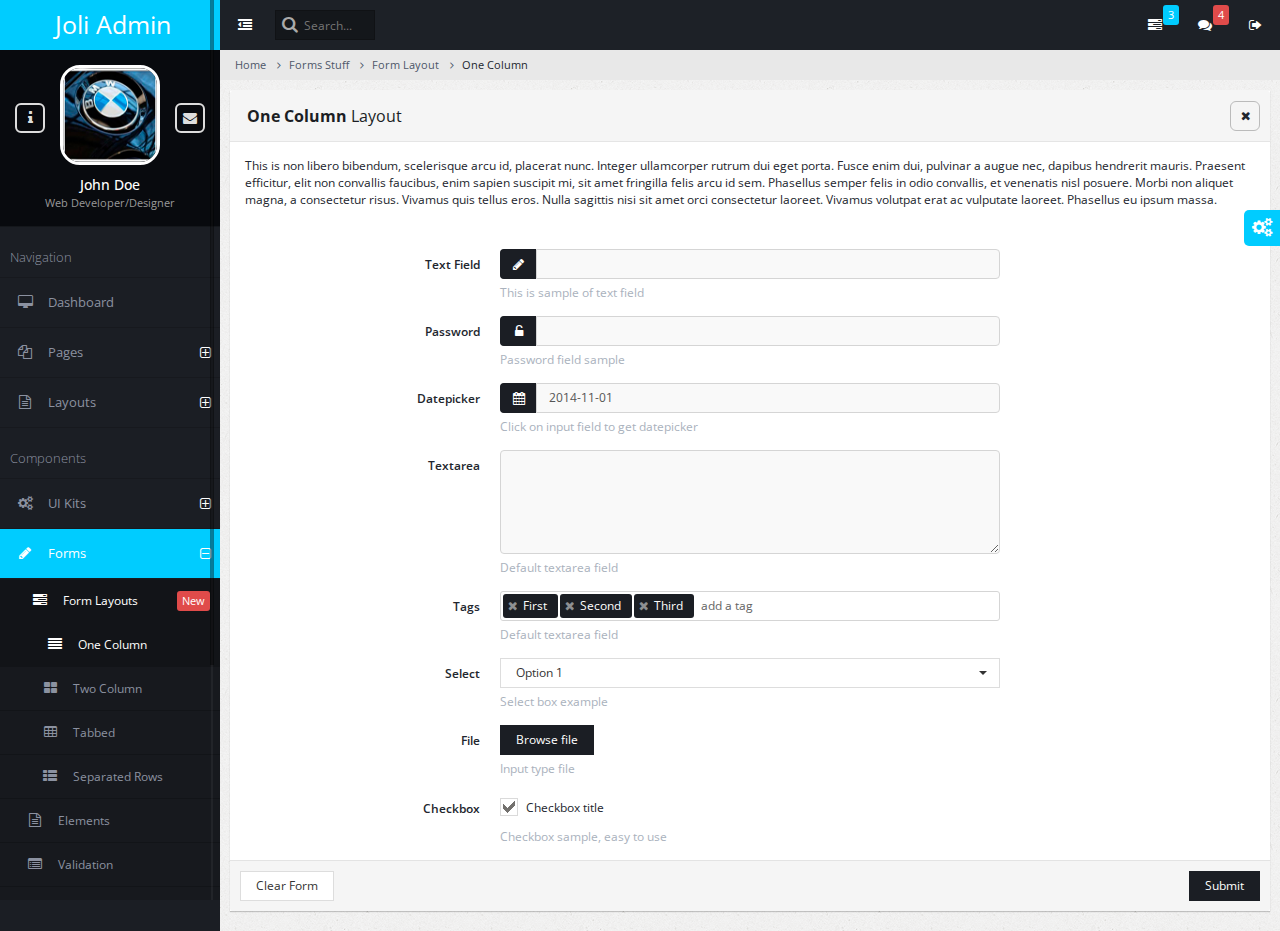
<file: login/form-layouts-one-column.html>
<!DOCTYPE html>
<html lang="en">
    <head>        
        <!-- META SECTION -->
        <title>Joli Admin - Responsive Bootstrap Admin Template</title>            
        <meta http-equiv="Content-Type" content="text/html; charset=utf-8" />
        <meta http-equiv="X-UA-Compatible" content="IE=edge" />
        <meta name="viewport" content="width=device-width, initial-scale=1" />
        
        <link rel="icon" href="favicon.ico" type="image/x-icon" />
        <!-- END META SECTION -->
                        
        <!-- CSS INCLUDE -->        
        <link rel="stylesheet" type="text/css" id="theme" href="css/theme-default.css"/>
        <!-- EOF CSS INCLUDE -->                   
    </head>
    <body>
        <!-- START PAGE CONTAINER -->
        <div class="page-container">
            
            <!-- START PAGE SIDEBAR -->
            <div class="page-sidebar">
                <!-- START X-NAVIGATION -->
                <ul class="x-navigation">
                    <li class="xn-logo">
                        <a href="index.html">Joli Admin</a>
                        <a href="#" class="x-navigation-control"></a>
                    </li>
                    <li class="xn-profile">
                        <a href="#" class="profile-mini">
                            <img src="assets/images/users/avatar.jpg" alt="John Doe"/>
                        </a>
                        <div class="profile">
                            <div class="profile-image">
                                <img src="assets/images/users/avatar.jpg" alt="John Doe"/>
                            </div>
                            <div class="profile-data">
                                <div class="profile-data-name">John Doe</div>
                                <div class="profile-data-title">Web Developer/Designer</div>
                            </div>
                            <div class="profile-controls">
                                <a href="pages-profile.html" class="profile-control-left"><span class="fa fa-info"></span></a>
                                <a href="pages-messages.html" class="profile-control-right"><span class="fa fa-envelope"></span></a>
                            </div>
                        </div>                                                                        
                    </li>
                    <li class="xn-title">Navigation</li>                    
                    <li>
                        <a href="index.html"><span class="fa fa-desktop"></span> <span class="xn-text">Dashboard</span></a>
                    </li>
                    <li class="xn-openable">
                        <a href="#"><span class="fa fa-files-o"></span> <span class="xn-text">Pages</span></a>
                        <ul>
                            <li><a href="pages-gallery.html"><span class="fa fa-image"></span> Gallery</a></li>
                            <li><a href="pages-profile.html"><span class="fa fa-user"></span> Profile</a></li>
                            <li><a href="pages-address-book.html"><span class="fa fa-users"></span> Address Book</a></li>
                            <li class="xn-openable">
                                <a href="#"><span class="fa fa-clock-o"></span> Timeline</a>
                                <ul>
                                    <li><a href="pages-timeline.html"><span class="fa fa-align-center"></span> Default</a></li>
                                    <li><a href="pages-timeline-simple.html"><span class="fa fa-align-justify"></span> Full Width</a></li>
                                </ul>
                            </li>
                            <li class="xn-openable">
                                <a href="#"><span class="fa fa-envelope"></span> Mailbox</a>
                                <ul>
                                    <li><a href="pages-mailbox-inbox.html"><span class="fa fa-inbox"></span> Inbox</a></li>
                                    <li><a href="pages-mailbox-message.html"><span class="fa fa-file-text"></span> Message</a></li>
                                    <li><a href="pages-mailbox-compose.html"><span class="fa fa-pencil"></span> Compose</a></li>
                                </ul>
                            </li>
                            <li><a href="pages-messages.html"><span class="fa fa-comments"></span> Messages</a></li>
                            <li><a href="pages-calendar.html"><span class="fa fa-calendar"></span> Calendar</a></li>
                            <li><a href="pages-tasks.html"><span class="fa fa-edit"></span> Tasks</a></li>
                            <li><a href="pages-content-table.html"><span class="fa fa-columns"></span> Content Table</a></li>
                            <li><a href="pages-faq.html"><span class="fa fa-question-circle"></span> FAQ</a></li>
                            <li><a href="pages-search.html"><span class="fa fa-search"></span> Search</a></li>
                            <li class="xn-openable">
                                <a href="#"><span class="fa fa-file"></span> Blog</a>
                                
                                <ul>                                    
                                    <li><a href="pages-blog-list.html"><span class="fa fa-copy"></span> List of Posts</a></li>
                                    <li><a href="pages-blog-post.html"><span class="fa fa-file-o"></span>Single Post</a></li>
                                </ul>
                            </li>
                            <li class="xn-openable">
                                <a href="#"><span class="fa fa-sign-in"></span> Login</a>
                                <ul>                                    
                                    <li><a href="pages-login.html">App Login</a></li>
                                    <li><a href="pages-login-website.html">Website Login</a></li>
                                    <li><a href="pages-login-website-light.html"> Website Login Light</a></li>
                                </ul>
                            </li>                            
                            <li class="xn-openable">
                                <a href="#"><span class="fa fa-warning"></span> Error Pages</a>
                                <ul>                                    
                                    <li><a href="pages-error-404.html">Error 404 Sample 1</a></li>
                                    <li><a href="pages-error-404-2.html">Error 404 Sample 2</a></li>
                                    <li><a href="pages-error-500.html"> Error 500</a></li>
                                </ul>
                            </li>                            
                        </ul>
                    </li>
                    <li class="xn-openable">
                        <a href="#"><span class="fa fa-file-text-o"></span> <span class="xn-text">Layouts</span></a>
                        <ul>
                            <li><a href="layout-boxed.html">Boxed</a></li>
                            <li><a href="layout-nav-toggled.html">Navigation Toggled</a></li>
                            <li><a href="layout-nav-top.html">Navigation Top</a></li>
                            <li><a href="layout-nav-right.html">Navigation Right</a></li>
                            <li><a href="layout-nav-top-fixed.html">Top Navigation Fixed</a></li>                            
                            <li><a href="layout-nav-custom.html">Custom Navigation</a></li>
                            <li><a href="layout-frame-left.html">Frame Left Column</a></li>
                            <li><a href="layout-frame-right.html">Frame Right Column</a></li>
                            <li><a href="layout-search-left.html">Search Left Side</a></li>
                            <li><a href="blank.html">Blank Page</a></li>
                        </ul>
                    </li>              
                    <li class="xn-title">Components</li>                    
                    <li class="xn-openable">
                        <a href="#"><span class="fa fa-cogs"></span> <span class="xn-text">UI Kits</span></a>
                        <ul>
                            <li><a href="ui-widgets.html"><span class="fa fa-heart"></span> Widgets</a></li>                            
                            <li><a href="ui-elements.html"><span class="fa fa-cogs"></span> Elements</a></li>
                            <li><a href="ui-buttons.html"><span class="fa fa-square-o"></span> Buttons</a></li>                            
                            <li><a href="ui-panels.html"><span class="fa fa-pencil-square-o"></span> Panels</a></li>
                            <li><a href="ui-icons.html"><span class="fa fa-magic"></span> Icons</a><div class="informer informer-warning">+679</div></li>
                            <li><a href="ui-typography.html"><span class="fa fa-pencil"></span> Typography</a></li>
                            <li><a href="ui-portlet.html"><span class="fa fa-th"></span> Portlet</a></li>
                            <li><a href="ui-sliders.html"><span class="fa fa-arrows-h"></span> Sliders</a></li>
                            <li><a href="ui-alerts-popups.html"><span class="fa fa-warning"></span> Alerts & Popups</a></li>                            
                            <li><a href="ui-lists.html"><span class="fa fa-list-ul"></span> Lists</a></li>
                            <li><a href="ui-tour.html"><span class="fa fa-random"></span> Tour</a></li>
                        </ul>
                    </li>                    
                    <li class="xn-openable active">
                        <a href="#"><span class="fa fa-pencil"></span> <span class="xn-text">Forms</span></a>
                        <ul>
                            <li class="active">
                                <a href="form-layouts-two-column.html"><span class="fa fa-tasks"></span> Form Layouts</a>
                                <div class="informer informer-danger">New</div>
                                <ul>
                                    <li class="active"><a href="form-layouts-one-column.html"><span class="fa fa-align-justify"></span> One Column</a></li>
                                    <li><a href="form-layouts-two-column.html"><span class="fa fa-th-large"></span> Two Column</a></li>
                                    <li><a href="form-layouts-tabbed.html"><span class="fa fa-table"></span> Tabbed</a></li>
                                    <li><a href="form-layouts-separated.html"><span class="fa fa-th-list"></span> Separated Rows</a></li>
                                </ul> 
                            </li>
                            <li><a href="form-elements.html"><span class="fa fa-file-text-o"></span> Elements</a></li>
                            <li><a href="form-validation.html"><span class="fa fa-list-alt"></span> Validation</a></li>
                            <li><a href="form-wizards.html"><span class="fa fa-arrow-right"></span> Wizards</a></li>
                            <li><a href="form-editors.html"><span class="fa fa-text-width"></span> WYSIWYG Editors</a></li>
                            <li><a href="form-file-handling.html"><span class="fa fa-floppy-o"></span> File Handling</a></li>
                        </ul>
                    </li>
                    <li class="xn-openable">
                        <a href="tables.html"><span class="fa fa-table"></span> <span class="xn-text">Tables</span></a>
                        <ul>                            
                            <li><a href="table-basic.html"><span class="fa fa-align-justify"></span> Basic</a></li>
                            <li><a href="table-datatables.html"><span class="fa fa-sort-alpha-desc"></span> Data Tables</a></li>
                            <li><a href="table-export.html"><span class="fa fa-download"></span> Export Tables</a></li>                            
                        </ul>
                    </li>
                    <li class="xn-openable">
                        <a href="#"><span class="fa fa-bar-chart-o"></span> <span class="xn-text">Charts</span></a>
                        <ul>
                            <li><a href="charts-morris.html"><span class="xn-text">Morris</span></a></li>
                            <li><a href="charts-nvd3.html"><span class="xn-text">NVD3</span></a></li>
                            <li><a href="charts-rickshaw.html"><span class="xn-text">Rickshaw</span></a></li>
                            <li><a href="charts-other.html"><span class="xn-text">Other</span></a></li>
                        </ul>
                    </li>   
                    <li>
                        <a href="maps.html"><span class="fa fa-map-marker"></span> <span class="xn-text">Maps</span></a>
                    </li>                    
                    <li class="xn-openable">
                        <a href="#"><span class="fa fa-sitemap"></span> <span class="xn-text">Navigation Levels</span></a>
                        <ul>                            
                            <li class="xn-openable">
                                <a href="#">Second Level</a>
                                <ul>
                                    <li class="xn-openable">
                                        <a href="#">Third Level</a>
                                        <ul>
                                            <li class="xn-openable">
                                                <a href="#">Fourth Level</a>
                                                <ul>
                                                    <li><a href="#">Fifth Level</a></li>
                                                </ul>
                                            </li>
                                        </ul>
                                    </li>
                                </ul>
                            </li>                            
                        </ul>
                    </li>                    
                </ul>
                <!-- END X-NAVIGATION -->
            </div>
            <!-- END PAGE SIDEBAR -->
            
            <!-- PAGE CONTENT -->
            <div class="page-content">
                
                <!-- START X-NAVIGATION VERTICAL -->
                <ul class="x-navigation x-navigation-horizontal x-navigation-panel">
                    <!-- TOGGLE NAVIGATION -->
                    <li class="xn-icon-button">
                        <a href="#" class="x-navigation-minimize"><span class="fa fa-dedent"></span></a>
                    </li>
                    <!-- END TOGGLE NAVIGATION -->
                    <!-- SEARCH -->
                    <li class="xn-search">
                        <form role="form">
                            <input type="text" name="search" placeholder="Search..."/>
                        </form>
                    </li>   
                    <!-- END SEARCH -->
                    <!-- SIGN OUT -->
                    <li class="xn-icon-button pull-right">
                        <a href="#" class="mb-control" data-box="#mb-signout"><span class="fa fa-sign-out"></span></a>                        
                    </li> 
                    <!-- END SIGN OUT -->
                    <!-- MESSAGES -->
                    <li class="xn-icon-button pull-right">
                        <a href="#"><span class="fa fa-comments"></span></a>
                        <div class="informer informer-danger">4</div>
                        <div class="panel panel-primary animated zoomIn xn-drop-left xn-panel-dragging">
                            <div class="panel-heading">
                                <h3 class="panel-title"><span class="fa fa-comments"></span> Messages</h3>                                
                                <div class="pull-right">
                                    <span class="label label-danger">4 new</span>
                                </div>
                            </div>
                            <div class="panel-body list-group list-group-contacts scroll" style="height: 200px;">
                                <a href="#" class="list-group-item">
                                    <div class="list-group-status status-online"></div>
                                    <img src="assets/images/users/user2.jpg" class="pull-left" alt="John Doe"/>
                                    <span class="contacts-title">John Doe</span>
                                    <p>Praesent placerat tellus id augue condimentum</p>
                                </a>
                                <a href="#" class="list-group-item">
                                    <div class="list-group-status status-away"></div>
                                    <img src="assets/images/users/user.jpg" class="pull-left" alt="Dmitry Ivaniuk"/>
                                    <span class="contacts-title">Dmitry Ivaniuk</span>
                                    <p>Donec risus sapien, sagittis et magna quis</p>
                                </a>
                                <a href="#" class="list-group-item">
                                    <div class="list-group-status status-away"></div>
                                    <img src="assets/images/users/user3.jpg" class="pull-left" alt="Nadia Ali"/>
                                    <span class="contacts-title">Nadia Ali</span>
                                    <p>Mauris vel eros ut nunc rhoncus cursus sed</p>
                                </a>
                                <a href="#" class="list-group-item">
                                    <div class="list-group-status status-offline"></div>
                                    <img src="assets/images/users/user6.jpg" class="pull-left" alt="Darth Vader"/>
                                    <span class="contacts-title">Darth Vader</span>
                                    <p>I want my money back!</p>
                                </a>
                            </div>     
                            <div class="panel-footer text-center">
                                <a href="pages-messages.html">Show all messages</a>
                            </div>                            
                        </div>                        
                    </li>
                    <!-- END MESSAGES -->
                    <!-- TASKS -->
                    <li class="xn-icon-button pull-right">
                        <a href="#"><span class="fa fa-tasks"></span></a>
                        <div class="informer informer-warning">3</div>
                        <div class="panel panel-primary animated zoomIn xn-drop-left xn-panel-dragging">
                            <div class="panel-heading">
                                <h3 class="panel-title"><span class="fa fa-tasks"></span> Tasks</h3>                                
                                <div class="pull-right">
                                    <span class="label label-warning">3 active</span>
                                </div>
                            </div>
                            <div class="panel-body list-group scroll" style="height: 200px;">                                
                                <a class="list-group-item" href="#">
                                    <strong>Phasellus augue arcu, elementum</strong>
                                    <div class="progress progress-small progress-striped active">
                                        <div class="progress-bar progress-bar-danger" role="progressbar" aria-valuenow="50" aria-valuemin="0" aria-valuemax="100" style="width: 50%;">50%</div>
                                    </div>
                                    <small class="text-muted">John Doe, 25 Sep 2014 / 50%</small>
                                </a>
                                <a class="list-group-item" href="#">
                                    <strong>Aenean ac cursus</strong>
                                    <div class="progress progress-small progress-striped active">
                                        <div class="progress-bar progress-bar-warning" role="progressbar" aria-valuenow="80" aria-valuemin="0" aria-valuemax="100" style="width: 80%;">80%</div>
                                    </div>
                                    <small class="text-muted">Dmitry Ivaniuk, 24 Sep 2014 / 80%</small>
                                </a>
                                <a class="list-group-item" href="#">
                                    <strong>Lorem ipsum dolor</strong>
                                    <div class="progress progress-small progress-striped active">
                                        <div class="progress-bar progress-bar-success" role="progressbar" aria-valuenow="95" aria-valuemin="0" aria-valuemax="100" style="width: 95%;">95%</div>
                                    </div>
                                    <small class="text-muted">John Doe, 23 Sep 2014 / 95%</small>
                                </a>
                                <a class="list-group-item" href="#">
                                    <strong>Cras suscipit ac quam at tincidunt.</strong>
                                    <div class="progress progress-small">
                                        <div class="progress-bar" role="progressbar" aria-valuenow="100" aria-valuemin="0" aria-valuemax="100" style="width: 100%;">100%</div>
                                    </div>
                                    <small class="text-muted">John Doe, 21 Sep 2014 /</small><small class="text-success"> Done</small>
                                </a>                                
                            </div>     
                            <div class="panel-footer text-center">
                                <a href="pages-tasks.html">Show all tasks</a>
                            </div>                            
                        </div>                        
                    </li>
                    <!-- END TASKS -->
                </ul>
                <!-- END X-NAVIGATION VERTICAL -->                   
                
                <!-- START BREADCRUMB -->
                <ul class="breadcrumb">
                    <li><a href="#">Home</a></li>
                    <li><a href="#">Forms Stuff</a></li>
                    <li><a href="#">Form Layout</a></li>
                    <li class="active">One Column</li>
                </ul>
                <!-- END BREADCRUMB -->
                
                <!-- PAGE CONTENT WRAPPER -->
                <div class="page-content-wrap">
                
                    <div class="row">
                        <div class="col-md-12">
                            
                            <form class="form-horizontal">
                            <div class="panel panel-default">
                                <div class="panel-heading">
                                    <h3 class="panel-title"><strong>One Column</strong> Layout</h3>
                                    <ul class="panel-controls">
                                        <li><a href="#" class="panel-remove"><span class="fa fa-times"></span></a></li>
                                    </ul>
                                </div>
                                <div class="panel-body">
                                    <p>This is non libero bibendum, scelerisque arcu id, placerat nunc. Integer ullamcorper rutrum dui eget porta. Fusce enim dui, pulvinar a augue nec, dapibus hendrerit mauris. Praesent efficitur, elit non convallis faucibus, enim sapien suscipit mi, sit amet fringilla felis arcu id sem. Phasellus semper felis in odio convallis, et venenatis nisl posuere. Morbi non aliquet magna, a consectetur risus. Vivamus quis tellus eros. Nulla sagittis nisi sit amet orci consectetur laoreet. Vivamus volutpat erat ac vulputate laoreet. Phasellus eu ipsum massa.</p>
                                </div>
                                <div class="panel-body">                                                                        
                                    
                                    <div class="form-group">
                                        <label class="col-md-3 col-xs-12 control-label">Text Field</label>
                                        <div class="col-md-6 col-xs-12">                                            
                                            <div class="input-group">
                                                <span class="input-group-addon"><span class="fa fa-pencil"></span></span>
                                                <input type="text" class="form-control"/>
                                            </div>                                            
                                            <span class="help-block">This is sample of text field</span>
                                        </div>
                                    </div>
                                    
                                    <div class="form-group">                                        
                                        <label class="col-md-3 col-xs-12 control-label">Password</label>
                                        <div class="col-md-6 col-xs-12">
                                            <div class="input-group">
                                                <span class="input-group-addon"><span class="fa fa-unlock-alt"></span></span>
                                                <input type="password" class="form-control"/>
                                            </div>            
                                            <span class="help-block">Password field sample</span>
                                        </div>
                                    </div>
                                    
                                    <div class="form-group">                                        
                                        <label class="col-md-3 col-xs-12 control-label">Datepicker</label>
                                        <div class="col-md-6 col-xs-12">
                                            <div class="input-group">
                                                <span class="input-group-addon"><span class="fa fa-calendar"></span></span>
                                                <input type="text" class="form-control datepicker" value="2014-11-01">                                            
                                            </div>
                                            <span class="help-block">Click on input field to get datepicker</span>
                                        </div>
                                    </div>
                                    
                                    <div class="form-group">
                                        <label class="col-md-3 col-xs-12 control-label">Textarea</label>
                                        <div class="col-md-6 col-xs-12">                                            
                                            <textarea class="form-control" rows="5"></textarea>
                                            <span class="help-block">Default textarea field</span>
                                        </div>
                                    </div>
                                    
                                    <div class="form-group">
                                        <label class="col-md-3 col-xs-12 control-label">Tags</label>
                                        <div class="col-md-6 col-xs-12">                                                                                            
                                            <input type="text" class="tagsinput" value="First,Second,Third"/>
                                            <span class="help-block">Default textarea field</span>
                                        </div>
                                    </div>
                                    
                                    <div class="form-group">
                                        <label class="col-md-3 col-xs-12 control-label">Select</label>
                                        <div class="col-md-6 col-xs-12">                                                                                            
                                            <select class="form-control select">
                                                <option>Option 1</option>
                                                <option>Option 2</option>
                                                <option>Option 3</option>
                                                <option>Option 4</option>
                                                <option>Option 5</option>
                                            </select>
                                            <span class="help-block">Select box example</span>
                                        </div>
                                    </div>
                                    
                                    <div class="form-group">
                                        <label class="col-md-3 col-xs-12 control-label">File</label>
                                        <div class="col-md-6 col-xs-12">                                                                                                                                        
                                            <input type="file" class="fileinput btn-primary" name="filename" id="filename" title="Browse file"/>
                                            <span class="help-block">Input type file</span>
                                        </div>
                                    </div>
                                    
                                    <div class="form-group">
                                        <label class="col-md-3 col-xs-12 control-label">Checkbox</label>
                                        <div class="col-md-6 col-xs-12">                                                                                                                                        
                                            <label class="check"><input type="checkbox" class="icheckbox" checked="checked"/> Checkbox title</label>
                                            <span class="help-block">Checkbox sample, easy to use</span>
                                        </div>
                                    </div>

                                </div>
                                <div class="panel-footer">
                                    <button class="btn btn-default">Clear Form</button>                                    
                                    <button class="btn btn-primary pull-right">Submit</button>
                                </div>
                            </div>
                            </form>
                            
                        </div>
                    </div>                    
                    
                </div>
                <!-- END PAGE CONTENT WRAPPER -->                                                
            </div>            
            <!-- END PAGE CONTENT -->
        </div>
        <!-- END PAGE CONTAINER -->
        
        <!-- MESSAGE BOX-->
        <div class="message-box animated fadeIn" data-sound="alert" id="mb-signout">
            <div class="mb-container">
                <div class="mb-middle">
                    <div class="mb-title"><span class="fa fa-sign-out"></span> Log <strong>Out</strong> ?</div>
                    <div class="mb-content">
                        <p>Are you sure you want to log out?</p>                    
                        <p>Press No if youwant to continue work. Press Yes to logout current user.</p>
                    </div>
                    <div class="mb-footer">
                        <div class="pull-right">
                            <a href="pages-login.html" class="btn btn-success btn-lg">Yes</a>
                            <button class="btn btn-default btn-lg mb-control-close">No</button>
                        </div>
                    </div>
                </div>
            </div>
        </div>
        <!-- END MESSAGE BOX-->

        <!-- START PRELOADS -->
        <audio id="audio-alert" src="audio/alert.mp3" preload="auto"></audio>
        <audio id="audio-fail" src="audio/fail.mp3" preload="auto"></audio>
        <!-- END PRELOADS -->             
        
    <!-- START SCRIPTS -->
        <!-- START PLUGINS -->
        <script type="text/javascript" src="js/plugins/jquery/jquery.min.js"></script>
        <script type="text/javascript" src="js/plugins/jquery/jquery-ui.min.js"></script>
        <script type="text/javascript" src="js/plugins/bootstrap/bootstrap.min.js"></script>                
        <!-- END PLUGINS -->
        
        <!-- THIS PAGE PLUGINS -->
        <script type='text/javascript' src='js/plugins/icheck/icheck.min.js'></script>
        <script type="text/javascript" src="js/plugins/mcustomscrollbar/jquery.mCustomScrollbar.min.js"></script>
        
        <script type="text/javascript" src="js/plugins/bootstrap/bootstrap-datepicker.js"></script>                
        <script type="text/javascript" src="js/plugins/bootstrap/bootstrap-file-input.js"></script>
        <script type="text/javascript" src="js/plugins/bootstrap/bootstrap-select.js"></script>
        <script type="text/javascript" src="js/plugins/tagsinput/jquery.tagsinput.min.js"></script>
        <!-- END THIS PAGE PLUGINS -->       
        
        <!-- START TEMPLATE -->
        <script type="text/javascript" src="js/settings.js"></script>
        
        <script type="text/javascript" src="js/plugins.js"></script>        
        <script type="text/javascript" src="js/actions.js"></script>        
        <!-- END TEMPLATE -->
    <!-- END SCRIPTS -->                   
    </body>
</html>
</file>
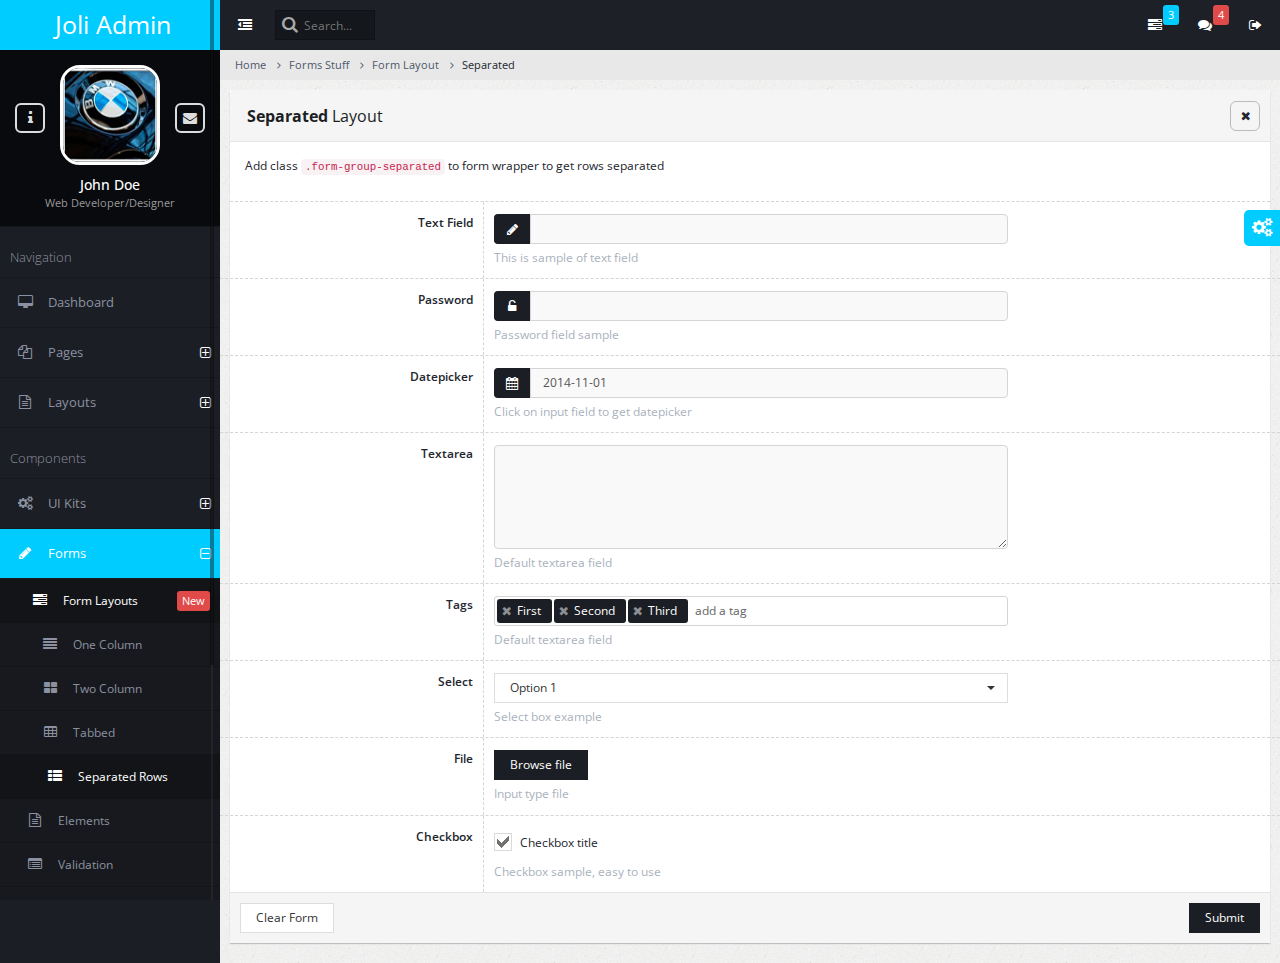
<file: login/form-layouts-separated.html>
<!DOCTYPE html>
<html lang="en">
    <head>        
        <!-- META SECTION -->
        <title>Joli Admin - Responsive Bootstrap Admin Template</title>            
        <meta http-equiv="Content-Type" content="text/html; charset=utf-8" />
        <meta http-equiv="X-UA-Compatible" content="IE=edge" />
        <meta name="viewport" content="width=device-width, initial-scale=1" />
        
        <link rel="icon" href="favicon.ico" type="image/x-icon" />
        <!-- END META SECTION -->
                        
        <!-- CSS INCLUDE -->        
        <link rel="stylesheet" type="text/css" id="theme" href="css/theme-default.css"/>
        <!-- EOF CSS INCLUDE -->                  
    </head>
    <body>
        <!-- START PAGE CONTAINER -->
        <div class="page-container">
            
            <!-- START PAGE SIDEBAR -->
            <div class="page-sidebar">
                <!-- START X-NAVIGATION -->
                <ul class="x-navigation">
                    <li class="xn-logo">
                        <a href="index.html">Joli Admin</a>
                        <a href="#" class="x-navigation-control"></a>
                    </li>
                    <li class="xn-profile">
                        <a href="#" class="profile-mini">
                            <img src="assets/images/users/avatar.jpg" alt="John Doe"/>
                        </a>
                        <div class="profile">
                            <div class="profile-image">
                                <img src="assets/images/users/avatar.jpg" alt="John Doe"/>
                            </div>
                            <div class="profile-data">
                                <div class="profile-data-name">John Doe</div>
                                <div class="profile-data-title">Web Developer/Designer</div>
                            </div>
                            <div class="profile-controls">
                                <a href="pages-profile.html" class="profile-control-left"><span class="fa fa-info"></span></a>
                                <a href="pages-messages.html" class="profile-control-right"><span class="fa fa-envelope"></span></a>
                            </div>
                        </div>                                                                        
                    </li>
                    <li class="xn-title">Navigation</li>                    
                    <li>
                        <a href="index.html"><span class="fa fa-desktop"></span> <span class="xn-text">Dashboard</span></a>
                    </li>
                    <li class="xn-openable">
                        <a href="#"><span class="fa fa-files-o"></span> <span class="xn-text">Pages</span></a>
                        <ul>
                            <li><a href="pages-gallery.html"><span class="fa fa-image"></span> Gallery</a></li>
                            <li><a href="pages-profile.html"><span class="fa fa-user"></span> Profile</a></li>
                            <li><a href="pages-address-book.html"><span class="fa fa-users"></span> Address Book</a></li>
                            <li class="xn-openable">
                                <a href="#"><span class="fa fa-clock-o"></span> Timeline</a>
                                <ul>
                                    <li><a href="pages-timeline.html"><span class="fa fa-align-center"></span> Default</a></li>
                                    <li><a href="pages-timeline-simple.html"><span class="fa fa-align-justify"></span> Full Width</a></li>
                                </ul>
                            </li>
                            <li class="xn-openable">
                                <a href="#"><span class="fa fa-envelope"></span> Mailbox</a>
                                <ul>
                                    <li><a href="pages-mailbox-inbox.html"><span class="fa fa-inbox"></span> Inbox</a></li>
                                    <li><a href="pages-mailbox-message.html"><span class="fa fa-file-text"></span> Message</a></li>
                                    <li><a href="pages-mailbox-compose.html"><span class="fa fa-pencil"></span> Compose</a></li>
                                </ul>
                            </li>
                            <li><a href="pages-messages.html"><span class="fa fa-comments"></span> Messages</a></li>
                            <li><a href="pages-calendar.html"><span class="fa fa-calendar"></span> Calendar</a></li>
                            <li><a href="pages-tasks.html"><span class="fa fa-edit"></span> Tasks</a></li>
                            <li><a href="pages-content-table.html"><span class="fa fa-columns"></span> Content Table</a></li>
                            <li><a href="pages-faq.html"><span class="fa fa-question-circle"></span> FAQ</a></li>
                            <li><a href="pages-search.html"><span class="fa fa-search"></span> Search</a></li>
                            <li class="xn-openable">
                                <a href="#"><span class="fa fa-file"></span> Blog</a>
                                
                                <ul>                                    
                                    <li><a href="pages-blog-list.html"><span class="fa fa-copy"></span> List of Posts</a></li>
                                    <li><a href="pages-blog-post.html"><span class="fa fa-file-o"></span>Single Post</a></li>
                                </ul>
                            </li>
                            <li class="xn-openable">
                                <a href="#"><span class="fa fa-sign-in"></span> Login</a>
                                <ul>                                    
                                    <li><a href="pages-login.html">App Login</a></li>
                                    <li><a href="pages-login-website.html">Website Login</a></li>
                                    <li><a href="pages-login-website-light.html"> Website Login Light</a></li>
                                </ul>
                            </li>                            
                            <li class="xn-openable">
                                <a href="#"><span class="fa fa-warning"></span> Error Pages</a>
                                <ul>                                    
                                    <li><a href="pages-error-404.html">Error 404 Sample 1</a></li>
                                    <li><a href="pages-error-404-2.html">Error 404 Sample 2</a></li>
                                    <li><a href="pages-error-500.html"> Error 500</a></li>
                                </ul>
                            </li>                            
                        </ul>
                    </li>
                    <li class="xn-openable">
                        <a href="#"><span class="fa fa-file-text-o"></span> <span class="xn-text">Layouts</span></a>
                        <ul>
                            <li><a href="layout-boxed.html">Boxed</a></li>
                            <li><a href="layout-nav-toggled.html">Navigation Toggled</a></li>
                            <li><a href="layout-nav-top.html">Navigation Top</a></li>
                            <li><a href="layout-nav-right.html">Navigation Right</a></li>
                            <li><a href="layout-nav-top-fixed.html">Top Navigation Fixed</a></li>                            
                            <li><a href="layout-nav-custom.html">Custom Navigation</a></li>
                            <li><a href="layout-frame-left.html">Frame Left Column</a></li>
                            <li><a href="layout-frame-right.html">Frame Right Column</a></li>
                            <li><a href="layout-search-left.html">Search Left Side</a></li>
                            <li><a href="blank.html">Blank Page</a></li>
                        </ul>
                    </li>              
                    <li class="xn-title">Components</li>                    
                    <li class="xn-openable">
                        <a href="#"><span class="fa fa-cogs"></span> <span class="xn-text">UI Kits</span></a>
                        <ul>
                            <li><a href="ui-widgets.html"><span class="fa fa-heart"></span> Widgets</a></li>                            
                            <li><a href="ui-elements.html"><span class="fa fa-cogs"></span> Elements</a></li>
                            <li><a href="ui-buttons.html"><span class="fa fa-square-o"></span> Buttons</a></li>                            
                            <li><a href="ui-panels.html"><span class="fa fa-pencil-square-o"></span> Panels</a></li>
                            <li><a href="ui-icons.html"><span class="fa fa-magic"></span> Icons</a><div class="informer informer-warning">+679</div></li>
                            <li><a href="ui-typography.html"><span class="fa fa-pencil"></span> Typography</a></li>
                            <li><a href="ui-portlet.html"><span class="fa fa-th"></span> Portlet</a></li>
                            <li><a href="ui-sliders.html"><span class="fa fa-arrows-h"></span> Sliders</a></li>
                            <li><a href="ui-alerts-popups.html"><span class="fa fa-warning"></span> Alerts & Popups</a></li>                            
                            <li><a href="ui-lists.html"><span class="fa fa-list-ul"></span> Lists</a></li>
                            <li><a href="ui-tour.html"><span class="fa fa-random"></span> Tour</a></li>
                        </ul>
                    </li>                    
                    <li class="xn-openable active">
                        <a href="#"><span class="fa fa-pencil"></span> <span class="xn-text">Forms</span></a>
                        <ul>
                            <li class="active">
                                <a href="form-layouts-two-column.html"><span class="fa fa-tasks"></span> Form Layouts</a>
                                <div class="informer informer-danger">New</div>
                                <ul>
                                    <li><a href="form-layouts-one-column.html"><span class="fa fa-align-justify"></span> One Column</a></li>
                                    <li><a href="form-layouts-two-column.html"><span class="fa fa-th-large"></span> Two Column</a></li>
                                    <li><a href="form-layouts-tabbed.html"><span class="fa fa-table"></span> Tabbed</a></li>
                                    <li class="active"><a href="form-layouts-separated.html"><span class="fa fa-th-list"></span> Separated Rows</a></li>
                                </ul> 
                            </li>
                            <li><a href="form-elements.html"><span class="fa fa-file-text-o"></span> Elements</a></li>
                            <li><a href="form-validation.html"><span class="fa fa-list-alt"></span> Validation</a></li>
                            <li><a href="form-wizards.html"><span class="fa fa-arrow-right"></span> Wizards</a></li>
                            <li><a href="form-editors.html"><span class="fa fa-text-width"></span> WYSIWYG Editors</a></li>
                            <li><a href="form-file-handling.html"><span class="fa fa-floppy-o"></span> File Handling</a></li>
                        </ul>
                    </li>
                    <li class="xn-openable">
                        <a href="tables.html"><span class="fa fa-table"></span> <span class="xn-text">Tables</span></a>
                        <ul>                            
                            <li><a href="table-basic.html"><span class="fa fa-align-justify"></span> Basic</a></li>
                            <li><a href="table-datatables.html"><span class="fa fa-sort-alpha-desc"></span> Data Tables</a></li>
                            <li><a href="table-export.html"><span class="fa fa-download"></span> Export Tables</a></li>                            
                        </ul>
                    </li>
                    <li class="xn-openable">
                        <a href="#"><span class="fa fa-bar-chart-o"></span> <span class="xn-text">Charts</span></a>
                        <ul>
                            <li><a href="charts-morris.html"><span class="xn-text">Morris</span></a></li>
                            <li><a href="charts-nvd3.html"><span class="xn-text">NVD3</span></a></li>
                            <li><a href="charts-rickshaw.html"><span class="xn-text">Rickshaw</span></a></li>
                            <li><a href="charts-other.html"><span class="xn-text">Other</span></a></li>
                        </ul>
                    </li>   
                    <li>
                        <a href="maps.html"><span class="fa fa-map-marker"></span> <span class="xn-text">Maps</span></a>
                    </li>                    
                    <li class="xn-openable">
                        <a href="#"><span class="fa fa-sitemap"></span> <span class="xn-text">Navigation Levels</span></a>
                        <ul>                            
                            <li class="xn-openable">
                                <a href="#">Second Level</a>
                                <ul>
                                    <li class="xn-openable">
                                        <a href="#">Third Level</a>
                                        <ul>
                                            <li class="xn-openable">
                                                <a href="#">Fourth Level</a>
                                                <ul>
                                                    <li><a href="#">Fifth Level</a></li>
                                                </ul>
                                            </li>
                                        </ul>
                                    </li>
                                </ul>
                            </li>                            
                        </ul>
                    </li>                    
                </ul>
                <!-- END X-NAVIGATION -->
            </div>
            <!-- END PAGE SIDEBAR -->
            
            <!-- PAGE CONTENT -->
            <div class="page-content">
                
                <!-- START X-NAVIGATION VERTICAL -->
                <ul class="x-navigation x-navigation-horizontal x-navigation-panel">
                    <!-- TOGGLE NAVIGATION -->
                    <li class="xn-icon-button">
                        <a href="#" class="x-navigation-minimize"><span class="fa fa-dedent"></span></a>
                    </li>
                    <!-- END TOGGLE NAVIGATION -->
                    <!-- SEARCH -->
                    <li class="xn-search">
                        <form role="form">
                            <input type="text" name="search" placeholder="Search..."/>
                        </form>
                    </li>   
                    <!-- END SEARCH -->
                    <!-- SIGN OUT -->
                    <li class="xn-icon-button pull-right">
                        <a href="#" class="mb-control" data-box="#mb-signout"><span class="fa fa-sign-out"></span></a>                        
                    </li> 
                    <!-- END SIGN OUT -->
                    <!-- MESSAGES -->
                    <li class="xn-icon-button pull-right">
                        <a href="#"><span class="fa fa-comments"></span></a>
                        <div class="informer informer-danger">4</div>
                        <div class="panel panel-primary animated zoomIn xn-drop-left xn-panel-dragging">
                            <div class="panel-heading">
                                <h3 class="panel-title"><span class="fa fa-comments"></span> Messages</h3>                                
                                <div class="pull-right">
                                    <span class="label label-danger">4 new</span>
                                </div>
                            </div>
                            <div class="panel-body list-group list-group-contacts scroll" style="height: 200px;">
                                <a href="#" class="list-group-item">
                                    <div class="list-group-status status-online"></div>
                                    <img src="assets/images/users/user2.jpg" class="pull-left" alt="John Doe"/>
                                    <span class="contacts-title">John Doe</span>
                                    <p>Praesent placerat tellus id augue condimentum</p>
                                </a>
                                <a href="#" class="list-group-item">
                                    <div class="list-group-status status-away"></div>
                                    <img src="assets/images/users/user.jpg" class="pull-left" alt="Dmitry Ivaniuk"/>
                                    <span class="contacts-title">Dmitry Ivaniuk</span>
                                    <p>Donec risus sapien, sagittis et magna quis</p>
                                </a>
                                <a href="#" class="list-group-item">
                                    <div class="list-group-status status-away"></div>
                                    <img src="assets/images/users/user3.jpg" class="pull-left" alt="Nadia Ali"/>
                                    <span class="contacts-title">Nadia Ali</span>
                                    <p>Mauris vel eros ut nunc rhoncus cursus sed</p>
                                </a>
                                <a href="#" class="list-group-item">
                                    <div class="list-group-status status-offline"></div>
                                    <img src="assets/images/users/user6.jpg" class="pull-left" alt="Darth Vader"/>
                                    <span class="contacts-title">Darth Vader</span>
                                    <p>I want my money back!</p>
                                </a>
                            </div>     
                            <div class="panel-footer text-center">
                                <a href="pages-messages.html">Show all messages</a>
                            </div>                            
                        </div>                        
                    </li>
                    <!-- END MESSAGES -->
                    <!-- TASKS -->
                    <li class="xn-icon-button pull-right">
                        <a href="#"><span class="fa fa-tasks"></span></a>
                        <div class="informer informer-warning">3</div>
                        <div class="panel panel-primary animated zoomIn xn-drop-left xn-panel-dragging">
                            <div class="panel-heading">
                                <h3 class="panel-title"><span class="fa fa-tasks"></span> Tasks</h3>                                
                                <div class="pull-right">
                                    <span class="label label-warning">3 active</span>
                                </div>
                            </div>
                            <div class="panel-body list-group scroll" style="height: 200px;">                                
                                <a class="list-group-item" href="#">
                                    <strong>Phasellus augue arcu, elementum</strong>
                                    <div class="progress progress-small progress-striped active">
                                        <div class="progress-bar progress-bar-danger" role="progressbar" aria-valuenow="50" aria-valuemin="0" aria-valuemax="100" style="width: 50%;">50%</div>
                                    </div>
                                    <small class="text-muted">John Doe, 25 Sep 2014 / 50%</small>
                                </a>
                                <a class="list-group-item" href="#">
                                    <strong>Aenean ac cursus</strong>
                                    <div class="progress progress-small progress-striped active">
                                        <div class="progress-bar progress-bar-warning" role="progressbar" aria-valuenow="80" aria-valuemin="0" aria-valuemax="100" style="width: 80%;">80%</div>
                                    </div>
                                    <small class="text-muted">Dmitry Ivaniuk, 24 Sep 2014 / 80%</small>
                                </a>
                                <a class="list-group-item" href="#">
                                    <strong>Lorem ipsum dolor</strong>
                                    <div class="progress progress-small progress-striped active">
                                        <div class="progress-bar progress-bar-success" role="progressbar" aria-valuenow="95" aria-valuemin="0" aria-valuemax="100" style="width: 95%;">95%</div>
                                    </div>
                                    <small class="text-muted">John Doe, 23 Sep 2014 / 95%</small>
                                </a>
                                <a class="list-group-item" href="#">
                                    <strong>Cras suscipit ac quam at tincidunt.</strong>
                                    <div class="progress progress-small">
                                        <div class="progress-bar" role="progressbar" aria-valuenow="100" aria-valuemin="0" aria-valuemax="100" style="width: 100%;">100%</div>
                                    </div>
                                    <small class="text-muted">John Doe, 21 Sep 2014 /</small><small class="text-success"> Done</small>
                                </a>                                
                            </div>     
                            <div class="panel-footer text-center">
                                <a href="pages-tasks.html">Show all tasks</a>
                            </div>                            
                        </div>                        
                    </li>
                    <!-- END TASKS -->
                </ul>
                <!-- END X-NAVIGATION VERTICAL -->                   
                
                <!-- START BREADCRUMB -->
                <ul class="breadcrumb">
                    <li><a href="#">Home</a></li>
                    <li><a href="#">Forms Stuff</a></li>
                    <li><a href="#">Form Layout</a></li>
                    <li class="active">Separated</li>
                </ul>
                <!-- END BREADCRUMB -->
                
                <!-- PAGE CONTENT WRAPPER -->
                <div class="page-content-wrap">
                
                    <div class="row">
                        <div class="col-md-12">
                            
                            <form class="form-horizontal">
                            <div class="panel panel-default">
                                <div class="panel-heading">
                                    <h3 class="panel-title"><strong>Separated</strong> Layout</h3>
                                    <ul class="panel-controls">
                                        <li><a href="#" class="panel-remove"><span class="fa fa-times"></span></a></li>
                                    </ul>
                                </div>
                                <div class="panel-body">
                                    <p>Add class <code>.form-group-separated</code> to form wrapper to get rows separated</p>
                                </div>
                                <div class="panel-body form-group-separated">
                                    
                                    <div class="form-group">
                                        <label class="col-md-3 col-xs-12 control-label">Text Field</label>
                                        <div class="col-md-6 col-xs-12">                                            
                                            <div class="input-group">
                                                <span class="input-group-addon"><span class="fa fa-pencil"></span></span>
                                                <input type="text" class="form-control"/>
                                            </div>                                            
                                            <span class="help-block">This is sample of text field</span>
                                        </div>
                                    </div>
                                    
                                    <div class="form-group">                                        
                                        <label class="col-md-3 col-xs-12 control-label">Password</label>
                                        <div class="col-md-6 col-xs-12">
                                            <div class="input-group">
                                                <span class="input-group-addon"><span class="fa fa-unlock-alt"></span></span>
                                                <input type="password" class="form-control"/>
                                            </div>            
                                            <span class="help-block">Password field sample</span>
                                        </div>
                                    </div>
                                    
                                    <div class="form-group">                                        
                                        <label class="col-md-3 col-xs-12 control-label">Datepicker</label>
                                        <div class="col-md-6 col-xs-12">
                                            <div class="input-group">
                                                <span class="input-group-addon"><span class="fa fa-calendar"></span></span>
                                                <input type="text" class="form-control datepicker" value="2014-11-01">                                            
                                            </div>
                                            <span class="help-block">Click on input field to get datepicker</span>
                                        </div>
                                    </div>
                                    
                                    <div class="form-group">
                                        <label class="col-md-3 col-xs-12 control-label">Textarea</label>
                                        <div class="col-md-6 col-xs-12">                                            
                                            <textarea class="form-control" rows="5"></textarea>
                                            <span class="help-block">Default textarea field</span>
                                        </div>
                                    </div>
                                    
                                    <div class="form-group">
                                        <label class="col-md-3 col-xs-12 control-label">Tags</label>
                                        <div class="col-md-6 col-xs-12">                                                                                            
                                            <input type="text" class="tagsinput" value="First,Second,Third"/>
                                            <span class="help-block">Default textarea field</span>
                                        </div>
                                    </div>
                                    
                                    <div class="form-group">
                                        <label class="col-md-3 col-xs-12 control-label">Select</label>
                                        <div class="col-md-6 col-xs-12">                                                                                            
                                            <select class="form-control select">
                                                <option>Option 1</option>
                                                <option>Option 2</option>
                                                <option>Option 3</option>
                                                <option>Option 4</option>
                                                <option>Option 5</option>
                                            </select>
                                            <span class="help-block">Select box example</span>
                                        </div>
                                    </div>
                                    
                                    <div class="form-group">
                                        <label class="col-md-3 col-xs-12 control-label">File</label>
                                        <div class="col-md-6 col-xs-12">                                                                                                                                        
                                            <input type="file" class="fileinput btn-primary" name="filename" id="filename" title="Browse file"/>
                                            <span class="help-block">Input type file</span>
                                        </div>
                                    </div>
                                    
                                    <div class="form-group">
                                        <label class="col-md-3 col-xs-12 control-label">Checkbox</label>
                                        <div class="col-md-6 col-xs-12">                                                                                                                                        
                                            <label class="check"><input type="checkbox" class="icheckbox" checked="checked"/> Checkbox title</label>
                                            <span class="help-block">Checkbox sample, easy to use</span>
                                        </div>
                                    </div>

                                </div>
                                <div class="panel-footer">
                                    <button class="btn btn-default">Clear Form</button>                                    
                                    <button class="btn btn-primary pull-right">Submit</button>
                                </div>
                            </div>
                            </form>
                            
                        </div>
                    </div>                    
                    
                </div>
                <!-- END PAGE CONTENT WRAPPER -->                                                
            </div>            
            <!-- END PAGE CONTENT -->
        </div>
        <!-- END PAGE CONTAINER -->
        
        <!-- MESSAGE BOX-->
        <div class="message-box animated fadeIn" data-sound="alert" id="mb-signout">
            <div class="mb-container">
                <div class="mb-middle">
                    <div class="mb-title"><span class="fa fa-sign-out"></span> Log <strong>Out</strong> ?</div>
                    <div class="mb-content">
                        <p>Are you sure you want to log out?</p>                    
                        <p>Press No if youwant to continue work. Press Yes to logout current user.</p>
                    </div>
                    <div class="mb-footer">
                        <div class="pull-right">
                            <a href="pages-login.html" class="btn btn-success btn-lg">Yes</a>
                            <button class="btn btn-default btn-lg mb-control-close">No</button>
                        </div>
                    </div>
                </div>
            </div>
        </div>
        <!-- END MESSAGE BOX-->

        <!-- START PRELOADS -->
        <audio id="audio-alert" src="audio/alert.mp3" preload="auto"></audio>
        <audio id="audio-fail" src="audio/fail.mp3" preload="auto"></audio>
        <!-- END PRELOADS -->             
        
    <!-- START SCRIPTS -->
        <!-- START PLUGINS -->
        <script type="text/javascript" src="js/plugins/jquery/jquery.min.js"></script>
        <script type="text/javascript" src="js/plugins/jquery/jquery-ui.min.js"></script>
        <script type="text/javascript" src="js/plugins/bootstrap/bootstrap.min.js"></script>                
        <!-- END PLUGINS -->
        
        <!-- THIS PAGE PLUGINS -->
        <script type='text/javascript' src='js/plugins/icheck/icheck.min.js'></script>
        <script type="text/javascript" src="js/plugins/mcustomscrollbar/jquery.mCustomScrollbar.min.js"></script>
        
        <script type="text/javascript" src="js/plugins/bootstrap/bootstrap-datepicker.js"></script>                
        <script type="text/javascript" src="js/plugins/bootstrap/bootstrap-file-input.js"></script>
        <script type="text/javascript" src="js/plugins/bootstrap/bootstrap-select.js"></script>
        <script type="text/javascript" src="js/plugins/tagsinput/jquery.tagsinput.min.js"></script>
        <!-- END THIS PAGE PLUGINS -->       
        
        <!-- START TEMPLATE -->
        <script type="text/javascript" src="js/settings.js"></script>
        
        <script type="text/javascript" src="js/plugins.js"></script>        
        <script type="text/javascript" src="js/actions.js"></script>        
        <!-- END TEMPLATE -->
    <!-- END SCRIPTS -->                   
    </body>
</html>
</file>
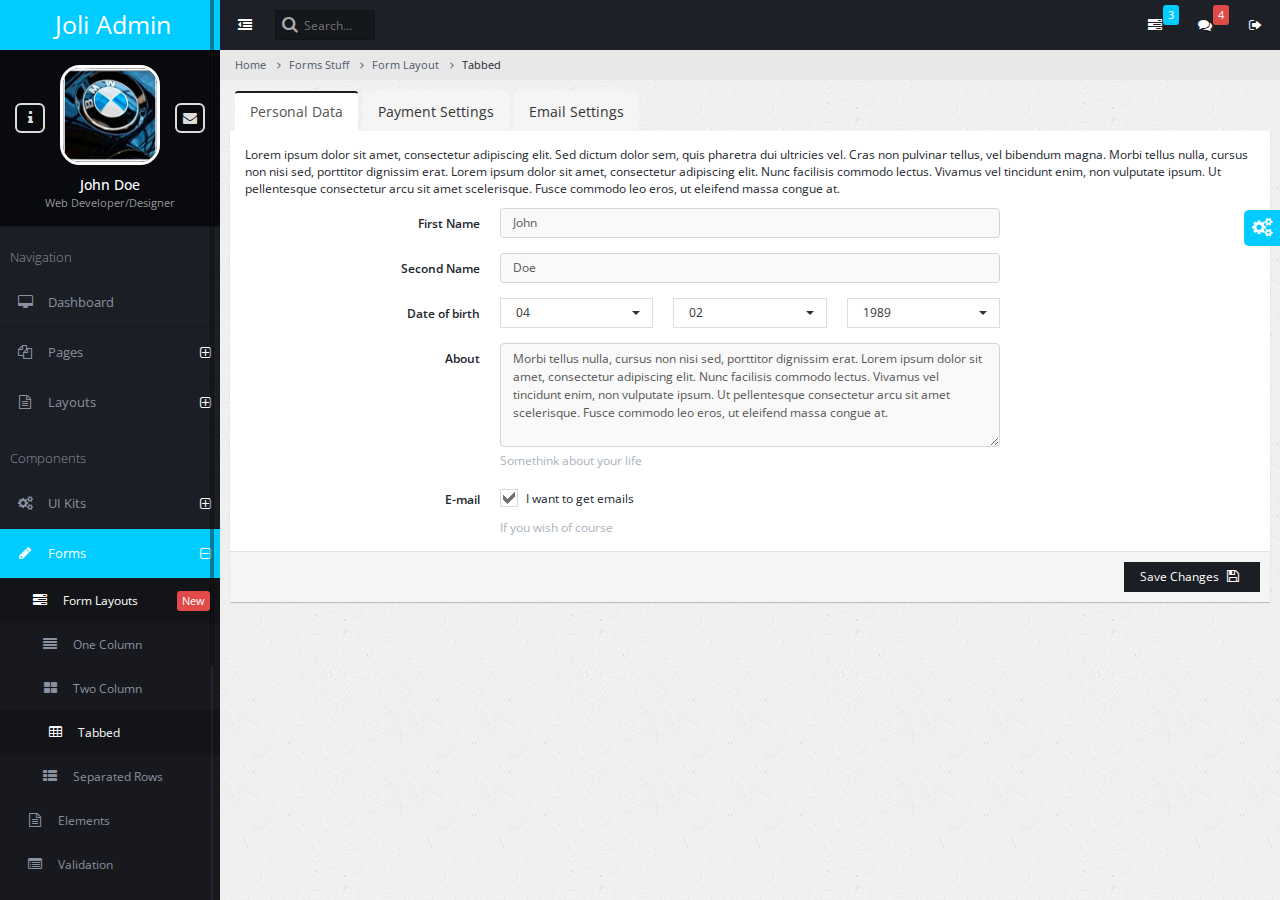
<file: login/form-layouts-tabbed.html>
<!DOCTYPE html>
<html lang="en">
    <head>        
        <!-- META SECTION -->
        <title>Joli Admin - Responsive Bootstrap Admin Template</title>            
        <meta http-equiv="Content-Type" content="text/html; charset=utf-8" />
        <meta http-equiv="X-UA-Compatible" content="IE=edge" />
        <meta name="viewport" content="width=device-width, initial-scale=1" />
        
        <link rel="icon" href="favicon.ico" type="image/x-icon" />
        <!-- END META SECTION -->
                        
        <!-- CSS INCLUDE -->        
        <link rel="stylesheet" type="text/css" id="theme" href="css/theme-default.css"/>
        <!-- EOF CSS INCLUDE -->                  
    </head>
    <body>
        <!-- START PAGE CONTAINER -->
        <div class="page-container">
            
            <!-- START PAGE SIDEBAR -->
            <div class="page-sidebar">
                <!-- START X-NAVIGATION -->
                <ul class="x-navigation">
                    <li class="xn-logo">
                        <a href="index.html">Joli Admin</a>
                        <a href="#" class="x-navigation-control"></a>
                    </li>
                    <li class="xn-profile">
                        <a href="#" class="profile-mini">
                            <img src="assets/images/users/avatar.jpg" alt="John Doe"/>
                        </a>
                        <div class="profile">
                            <div class="profile-image">
                                <img src="assets/images/users/avatar.jpg" alt="John Doe"/>
                            </div>
                            <div class="profile-data">
                                <div class="profile-data-name">John Doe</div>
                                <div class="profile-data-title">Web Developer/Designer</div>
                            </div>
                            <div class="profile-controls">
                                <a href="pages-profile.html" class="profile-control-left"><span class="fa fa-info"></span></a>
                                <a href="pages-messages.html" class="profile-control-right"><span class="fa fa-envelope"></span></a>
                            </div>
                        </div>                                                                        
                    </li>
                    <li class="xn-title">Navigation</li>                    
                    <li>
                        <a href="index.html"><span class="fa fa-desktop"></span> <span class="xn-text">Dashboard</span></a>
                    </li>
                    <li class="xn-openable">
                        <a href="#"><span class="fa fa-files-o"></span> <span class="xn-text">Pages</span></a>
                        <ul>
                            <li><a href="pages-gallery.html"><span class="fa fa-image"></span> Gallery</a></li>
                            <li><a href="pages-profile.html"><span class="fa fa-user"></span> Profile</a></li>
                            <li><a href="pages-address-book.html"><span class="fa fa-users"></span> Address Book</a></li>
                            <li class="xn-openable">
                                <a href="#"><span class="fa fa-clock-o"></span> Timeline</a>
                                <ul>
                                    <li><a href="pages-timeline.html"><span class="fa fa-align-center"></span> Default</a></li>
                                    <li><a href="pages-timeline-simple.html"><span class="fa fa-align-justify"></span> Full Width</a></li>
                                </ul>
                            </li>
                            <li class="xn-openable">
                                <a href="#"><span class="fa fa-envelope"></span> Mailbox</a>
                                <ul>
                                    <li><a href="pages-mailbox-inbox.html"><span class="fa fa-inbox"></span> Inbox</a></li>
                                    <li><a href="pages-mailbox-message.html"><span class="fa fa-file-text"></span> Message</a></li>
                                    <li><a href="pages-mailbox-compose.html"><span class="fa fa-pencil"></span> Compose</a></li>
                                </ul>
                            </li>
                            <li><a href="pages-messages.html"><span class="fa fa-comments"></span> Messages</a></li>
                            <li><a href="pages-calendar.html"><span class="fa fa-calendar"></span> Calendar</a></li>
                            <li><a href="pages-tasks.html"><span class="fa fa-edit"></span> Tasks</a></li>
                            <li><a href="pages-content-table.html"><span class="fa fa-columns"></span> Content Table</a></li>
                            <li><a href="pages-faq.html"><span class="fa fa-question-circle"></span> FAQ</a></li>
                            <li><a href="pages-search.html"><span class="fa fa-search"></span> Search</a></li>
                            <li class="xn-openable">
                                <a href="#"><span class="fa fa-file"></span> Blog</a>
                                
                                <ul>                                    
                                    <li><a href="pages-blog-list.html"><span class="fa fa-copy"></span> List of Posts</a></li>
                                    <li><a href="pages-blog-post.html"><span class="fa fa-file-o"></span>Single Post</a></li>
                                </ul>
                            </li>
                            <li class="xn-openable">
                                <a href="#"><span class="fa fa-sign-in"></span> Login</a>
                                <ul>                                    
                                    <li><a href="pages-login.html">App Login</a></li>
                                    <li><a href="pages-login-website.html">Website Login</a></li>
                                    <li><a href="pages-login-website-light.html"> Website Login Light</a></li>
                                </ul>
                            </li>                            
                            <li class="xn-openable">
                                <a href="#"><span class="fa fa-warning"></span> Error Pages</a>
                                <ul>                                    
                                    <li><a href="pages-error-404.html">Error 404 Sample 1</a></li>
                                    <li><a href="pages-error-404-2.html">Error 404 Sample 2</a></li>
                                    <li><a href="pages-error-500.html"> Error 500</a></li>
                                </ul>
                            </li>                            
                        </ul>
                    </li>
                    <li class="xn-openable">
                        <a href="#"><span class="fa fa-file-text-o"></span> <span class="xn-text">Layouts</span></a>
                        <ul>
                            <li><a href="layout-boxed.html">Boxed</a></li>
                            <li><a href="layout-nav-toggled.html">Navigation Toggled</a></li>
                            <li><a href="layout-nav-top.html">Navigation Top</a></li>
                            <li><a href="layout-nav-right.html">Navigation Right</a></li>
                            <li><a href="layout-nav-top-fixed.html">Top Navigation Fixed</a></li>                            
                            <li><a href="layout-nav-custom.html">Custom Navigation</a></li>
                            <li><a href="layout-frame-left.html">Frame Left Column</a></li>
                            <li><a href="layout-frame-right.html">Frame Right Column</a></li>
                            <li><a href="layout-search-left.html">Search Left Side</a></li>
                            <li><a href="blank.html">Blank Page</a></li>
                        </ul>
                    </li>              
                    <li class="xn-title">Components</li>                    
                    <li class="xn-openable">
                        <a href="#"><span class="fa fa-cogs"></span> <span class="xn-text">UI Kits</span></a>
                        <ul>
                            <li><a href="ui-widgets.html"><span class="fa fa-heart"></span> Widgets</a></li>                            
                            <li><a href="ui-elements.html"><span class="fa fa-cogs"></span> Elements</a></li>
                            <li><a href="ui-buttons.html"><span class="fa fa-square-o"></span> Buttons</a></li>                            
                            <li><a href="ui-panels.html"><span class="fa fa-pencil-square-o"></span> Panels</a></li>
                            <li><a href="ui-icons.html"><span class="fa fa-magic"></span> Icons</a><div class="informer informer-warning">+679</div></li>
                            <li><a href="ui-typography.html"><span class="fa fa-pencil"></span> Typography</a></li>
                            <li><a href="ui-portlet.html"><span class="fa fa-th"></span> Portlet</a></li>
                            <li><a href="ui-sliders.html"><span class="fa fa-arrows-h"></span> Sliders</a></li>
                            <li><a href="ui-alerts-popups.html"><span class="fa fa-warning"></span> Alerts & Popups</a></li>                            
                            <li><a href="ui-lists.html"><span class="fa fa-list-ul"></span> Lists</a></li>
                            <li><a href="ui-tour.html"><span class="fa fa-random"></span> Tour</a></li>
                        </ul>
                    </li>                    
                    <li class="xn-openable active">
                        <a href="#"><span class="fa fa-pencil"></span> <span class="xn-text">Forms</span></a>
                        <ul>
                            <li class="active">
                                <a href="form-layouts-two-column.html"><span class="fa fa-tasks"></span> Form Layouts</a>
                                <div class="informer informer-danger">New</div>
                                <ul>
                                    <li><a href="form-layouts-one-column.html"><span class="fa fa-align-justify"></span> One Column</a></li>
                                    <li><a href="form-layouts-two-column.html"><span class="fa fa-th-large"></span> Two Column</a></li>
                                    <li class="active"><a href="form-layouts-tabbed.html"><span class="fa fa-table"></span> Tabbed</a></li>
                                    <li><a href="form-layouts-separated.html"><span class="fa fa-th-list"></span> Separated Rows</a></li>
                                </ul> 
                            </li>
                            <li><a href="form-elements.html"><span class="fa fa-file-text-o"></span> Elements</a></li>
                            <li><a href="form-validation.html"><span class="fa fa-list-alt"></span> Validation</a></li>
                            <li><a href="form-wizards.html"><span class="fa fa-arrow-right"></span> Wizards</a></li>
                            <li><a href="form-editors.html"><span class="fa fa-text-width"></span> WYSIWYG Editors</a></li>
                            <li><a href="form-file-handling.html"><span class="fa fa-floppy-o"></span> File Handling</a></li>
                        </ul>
                    </li>
                    <li class="xn-openable">
                        <a href="tables.html"><span class="fa fa-table"></span> <span class="xn-text">Tables</span></a>
                        <ul>                            
                            <li><a href="table-basic.html"><span class="fa fa-align-justify"></span> Basic</a></li>
                            <li><a href="table-datatables.html"><span class="fa fa-sort-alpha-desc"></span> Data Tables</a></li>
                            <li><a href="table-export.html"><span class="fa fa-download"></span> Export Tables</a></li>                            
                        </ul>
                    </li>
                    <li class="xn-openable">
                        <a href="#"><span class="fa fa-bar-chart-o"></span> <span class="xn-text">Charts</span></a>
                        <ul>
                            <li><a href="charts-morris.html"><span class="xn-text">Morris</span></a></li>
                            <li><a href="charts-nvd3.html"><span class="xn-text">NVD3</span></a></li>
                            <li><a href="charts-rickshaw.html"><span class="xn-text">Rickshaw</span></a></li>
                            <li><a href="charts-other.html"><span class="xn-text">Other</span></a></li>
                        </ul>
                    </li>   
                    <li>
                        <a href="maps.html"><span class="fa fa-map-marker"></span> <span class="xn-text">Maps</span></a>
                    </li>                    
                    <li class="xn-openable">
                        <a href="#"><span class="fa fa-sitemap"></span> <span class="xn-text">Navigation Levels</span></a>
                        <ul>                            
                            <li class="xn-openable">
                                <a href="#">Second Level</a>
                                <ul>
                                    <li class="xn-openable">
                                        <a href="#">Third Level</a>
                                        <ul>
                                            <li class="xn-openable">
                                                <a href="#">Fourth Level</a>
                                                <ul>
                                                    <li><a href="#">Fifth Level</a></li>
                                                </ul>
                                            </li>
                                        </ul>
                                    </li>
                                </ul>
                            </li>                            
                        </ul>
                    </li>                    
                </ul>
                <!-- END X-NAVIGATION -->
            </div>
            <!-- END PAGE SIDEBAR -->
            
            <!-- PAGE CONTENT -->
            <div class="page-content">
                
                <!-- START X-NAVIGATION VERTICAL -->
                <ul class="x-navigation x-navigation-horizontal x-navigation-panel">
                    <!-- TOGGLE NAVIGATION -->
                    <li class="xn-icon-button">
                        <a href="#" class="x-navigation-minimize"><span class="fa fa-dedent"></span></a>
                    </li>
                    <!-- END TOGGLE NAVIGATION -->
                    <!-- SEARCH -->
                    <li class="xn-search">
                        <form role="form">
                            <input type="text" name="search" placeholder="Search..."/>
                        </form>
                    </li>   
                    <!-- END SEARCH -->
                    <!-- SIGN OUT -->
                    <li class="xn-icon-button pull-right">
                        <a href="#" class="mb-control" data-box="#mb-signout"><span class="fa fa-sign-out"></span></a>                        
                    </li> 
                    <!-- END SIGN OUT -->
                    <!-- MESSAGES -->
                    <li class="xn-icon-button pull-right">
                        <a href="#"><span class="fa fa-comments"></span></a>
                        <div class="informer informer-danger">4</div>
                        <div class="panel panel-primary animated zoomIn xn-drop-left xn-panel-dragging">
                            <div class="panel-heading">
                                <h3 class="panel-title"><span class="fa fa-comments"></span> Messages</h3>                                
                                <div class="pull-right">
                                    <span class="label label-danger">4 new</span>
                                </div>
                            </div>
                            <div class="panel-body list-group list-group-contacts scroll" style="height: 200px;">
                                <a href="#" class="list-group-item">
                                    <div class="list-group-status status-online"></div>
                                    <img src="assets/images/users/user2.jpg" class="pull-left" alt="John Doe"/>
                                    <span class="contacts-title">John Doe</span>
                                    <p>Praesent placerat tellus id augue condimentum</p>
                                </a>
                                <a href="#" class="list-group-item">
                                    <div class="list-group-status status-away"></div>
                                    <img src="assets/images/users/user.jpg" class="pull-left" alt="Dmitry Ivaniuk"/>
                                    <span class="contacts-title">Dmitry Ivaniuk</span>
                                    <p>Donec risus sapien, sagittis et magna quis</p>
                                </a>
                                <a href="#" class="list-group-item">
                                    <div class="list-group-status status-away"></div>
                                    <img src="assets/images/users/user3.jpg" class="pull-left" alt="Nadia Ali"/>
                                    <span class="contacts-title">Nadia Ali</span>
                                    <p>Mauris vel eros ut nunc rhoncus cursus sed</p>
                                </a>
                                <a href="#" class="list-group-item">
                                    <div class="list-group-status status-offline"></div>
                                    <img src="assets/images/users/user6.jpg" class="pull-left" alt="Darth Vader"/>
                                    <span class="contacts-title">Darth Vader</span>
                                    <p>I want my money back!</p>
                                </a>
                            </div>     
                            <div class="panel-footer text-center">
                                <a href="pages-messages.html">Show all messages</a>
                            </div>                            
                        </div>                        
                    </li>
                    <!-- END MESSAGES -->
                    <!-- TASKS -->
                    <li class="xn-icon-button pull-right">
                        <a href="#"><span class="fa fa-tasks"></span></a>
                        <div class="informer informer-warning">3</div>
                        <div class="panel panel-primary animated zoomIn xn-drop-left xn-panel-dragging">
                            <div class="panel-heading">
                                <h3 class="panel-title"><span class="fa fa-tasks"></span> Tasks</h3>                                
                                <div class="pull-right">
                                    <span class="label label-warning">3 active</span>
                                </div>
                            </div>
                            <div class="panel-body list-group scroll" style="height: 200px;">                                
                                <a class="list-group-item" href="#">
                                    <strong>Phasellus augue arcu, elementum</strong>
                                    <div class="progress progress-small progress-striped active">
                                        <div class="progress-bar progress-bar-danger" role="progressbar" aria-valuenow="50" aria-valuemin="0" aria-valuemax="100" style="width: 50%;">50%</div>
                                    </div>
                                    <small class="text-muted">John Doe, 25 Sep 2014 / 50%</small>
                                </a>
                                <a class="list-group-item" href="#">
                                    <strong>Aenean ac cursus</strong>
                                    <div class="progress progress-small progress-striped active">
                                        <div class="progress-bar progress-bar-warning" role="progressbar" aria-valuenow="80" aria-valuemin="0" aria-valuemax="100" style="width: 80%;">80%</div>
                                    </div>
                                    <small class="text-muted">Dmitry Ivaniuk, 24 Sep 2014 / 80%</small>
                                </a>
                                <a class="list-group-item" href="#">
                                    <strong>Lorem ipsum dolor</strong>
                                    <div class="progress progress-small progress-striped active">
                                        <div class="progress-bar progress-bar-success" role="progressbar" aria-valuenow="95" aria-valuemin="0" aria-valuemax="100" style="width: 95%;">95%</div>
                                    </div>
                                    <small class="text-muted">John Doe, 23 Sep 2014 / 95%</small>
                                </a>
                                <a class="list-group-item" href="#">
                                    <strong>Cras suscipit ac quam at tincidunt.</strong>
                                    <div class="progress progress-small">
                                        <div class="progress-bar" role="progressbar" aria-valuenow="100" aria-valuemin="0" aria-valuemax="100" style="width: 100%;">100%</div>
                                    </div>
                                    <small class="text-muted">John Doe, 21 Sep 2014 /</small><small class="text-success"> Done</small>
                                </a>                                
                            </div>     
                            <div class="panel-footer text-center">
                                <a href="pages-tasks.html">Show all tasks</a>
                            </div>                            
                        </div>                        
                    </li>
                    <!-- END TASKS -->
                </ul>
                <!-- END X-NAVIGATION VERTICAL -->                   
                
                <!-- START BREADCRUMB -->
                <ul class="breadcrumb">
                    <li><a href="#">Home</a></li>
                    <li><a href="#">Forms Stuff</a></li>
                    <li><a href="#">Form Layout</a></li>
                    <li class="active">Tabbed</li>
                </ul>
                <!-- END BREADCRUMB -->
                
                <!-- PAGE CONTENT WRAPPER -->
                <div class="page-content-wrap">
                
                    <div class="row">
                        <div class="col-md-12">
                            
                            <form class="form-horizontal">
                                                            
                                <div class="panel panel-default tabs">                            
                                    <ul class="nav nav-tabs" role="tablist">
                                        <li class="active"><a href="#tab-first" role="tab" data-toggle="tab">Personal Data</a></li>
                                        <li><a href="#tab-second" role="tab" data-toggle="tab">Payment Settings</a></li>
                                        <li><a href="#tab-third" role="tab" data-toggle="tab">Email Settings</a></li>
                                    </ul>
                                    <div class="panel-body tab-content">
                                        <div class="tab-pane active" id="tab-first">
                                            <p>Lorem ipsum dolor sit amet, consectetur adipiscing elit. Sed dictum dolor sem, quis pharetra dui ultricies vel. Cras non pulvinar tellus, vel bibendum magna. Morbi tellus nulla, cursus non nisi sed, porttitor dignissim erat. Lorem ipsum dolor sit amet, consectetur adipiscing elit. Nunc facilisis commodo lectus. Vivamus vel tincidunt enim, non vulputate ipsum. Ut pellentesque consectetur arcu sit amet scelerisque. Fusce commodo leo eros, ut eleifend massa congue at.</p>

                                            <div class="form-group">
                                                <label class="col-md-3 col-xs-12 control-label">First Name</label>
                                                <div class="col-md-6 col-xs-12">                                                                                                                                                        
                                                    <input type="text" class="form-control" value="John"/>                                                    
                                                </div>
                                            </div>

                                            <div class="form-group">
                                                <label class="col-md-3 col-xs-12 control-label">Second Name</label>
                                                <div class="col-md-6 col-xs-12">                                            
                                                    <input type="text" class="form-control" value="Doe"/>
                                                </div>
                                            </div>

                                            <div class="form-group">                                        
                                                <label class="col-md-3 col-xs-12 control-label">Date of birth</label>
                                                <div class="col-md-2">
                                                    <select class="form-control select">
                                                        <option>01</option>
                                                        <option>02</option>
                                                        <option>03</option>
                                                        <option selected="selected">04</option>
                                                        <option>05</option>
                                                    </select>
                                                </div>
                                                <div class="col-md-2">
                                                    <select class="form-control select">
                                                        <option>01</option>
                                                        <option selected="selected">02</option>
                                                        <option>03</option>
                                                        <option>04</option>
                                                        <option>05</option>
                                                    </select>
                                                </div>
                                                <div class="col-md-2">
                                                    <select class="form-control select">
                                                        <option>1985</option>
                                                        <option>1986</option>
                                                        <option>1987</option>
                                                        <option>1988</option>
                                                        <option selected="selected">1989</option>                                                        
                                                    </select>
                                                </div>                                                
                                            </div>

                                            <div class="form-group">
                                                <label class="col-md-3 col-xs-12 control-label">About</label>
                                                <div class="col-md-6 col-xs-12">                                            
                                                    <textarea class="form-control" rows="5">Morbi tellus nulla, cursus non nisi sed, porttitor dignissim erat. Lorem ipsum dolor sit amet, consectetur adipiscing elit. Nunc facilisis commodo lectus. Vivamus vel tincidunt enim, non vulputate ipsum. Ut pellentesque consectetur arcu sit amet scelerisque. Fusce commodo leo eros, ut eleifend massa congue at.</textarea>
                                                    <span class="help-block">Somethink about your life</span>
                                                </div>
                                            </div>                                           

                                            <div class="form-group">
                                                <label class="col-md-3 col-xs-12 control-label">E-mail</label>
                                                <div class="col-md-6 col-xs-12">                                                                                                                                        
                                                    <label class="check"><input type="checkbox" class="icheckbox" checked="checked"/> I want to get emails</label>
                                                    <span class="help-block">If you wish of course</span>
                                                </div>
                                            </div>
                                            
                                        </div>
                                        <div class="tab-pane" id="tab-second">
                                            <p>Donec tristique eu sem et aliquam. Proin sodales elementum urna et euismod. Quisque nisl nisl, venenatis eget dignissim et, adipiscing eu tellus. Sed nulla massa, luctus id orci sed, elementum consequat est. Proin dictum odio quis diam gravida facilisis. Sed pharetra dolor a tempor tristique. Sed semper sed urna ac dignissim. Aenean fermentum leo at posuere mattis. Etiam vitae quam in magna viverra dictum. Curabitur feugiat ligula in dui luctus, sed aliquet neque posuere.</p>
                                            
                                            <div class="form-group">                                        
                                                <label class="col-md-2 col-xs-12 control-label">Payment type</label>
                                                <div class="col-md-2">
                                                    <select class="form-control select">
                                                        <option>PayPal</option>
                                                        <option selected="selected">Payoneer</option>
                                                        <option>Skrill</option>
                                                        <option>SWIFT</option>                                                        
                                                    </select>
                                                </div>                                            
                                            </div>
                                            
                                            <div class="form-group">
                                                <div class="col-md-2"></div>
                                                <div class="col-md-10">Fusce enim dui, pulvinar a augue nec, dapibus hendrerit mauris. Praesent efficitur, elit non convallis faucibus.</div>
                                            </div>
                                            <div class="form-group">
                                                <label class="col-md-2 col-xs-12 control-label">E-mail</label>
                                                <div class="col-md-6 col-xs-12">                                                                                                                                                        
                                                    <input type="text" class="form-control" value="johndoe@domain.com"/>                                                    
                                                </div>
                                            </div>
                                            
                                            <div class="form-group">
                                                <label class="col-md-2 col-xs-12 control-label"></label>
                                                <div class="col-md-6 col-xs-12">                                                                                                                                        
                                                    <label class="check"><input type="checkbox" class="icheckbox" checked="checked"/> I agree</label>
                                                    <span class="help-block">Read <a href="#">terms</a> and confirm that you agree</span>
                                                </div>
                                            </div>
                                            
                                        </div>                                        
                                        <div class="tab-pane" id="tab-third">
                                            <p>This is non libero bibendum, scelerisque arcu id, placerat nunc. Integer ullamcorper rutrum dui eget porta. Fusce enim dui, pulvinar a augue nec, dapibus hendrerit mauris. Praesent efficitur, elit non convallis faucibus, enim sapien suscipit mi, sit amet fringilla felis arcu id sem. Phasellus semper felis in odio convallis, et venenatis nisl posuere. Morbi non aliquet magna, a consectetur risus. Vivamus quis tellus eros. Nulla sagittis nisi sit amet orci consectetur laoreet.</p>
                                            
                                            <div class="form-group">
                                                <label class="col-md-3 col-xs-12 control-label">E-mail</label>
                                                <div class="col-md-6 col-xs-12">                                                                                                                                                        
                                                    <input type="text" class="form-control" value="johndoe@domain.com"/>
                                                </div>
                                            </div>
                                            
                                            <div class="form-group">
                                                <label class="col-md-3 col-xs-12 control-label">Password</label>
                                                <div class="col-md-6 col-xs-12">                                                                                                                                                        
                                                    <input type="password" class="form-control" value="password"/>
                                                </div>
                                            </div>
                                            
                                            <div class="form-group">
                                                <label class="col-md-3 col-xs-12 control-label">POP3</label>
                                                <div class="col-md-6 col-xs-12">                                                                                                                                                        
                                                    <input type="text" class="form-control" value="pop3.domain.com"/>
                                                </div>
                                            </div>
                                            
                                            <div class="form-group push-up-30">
                                                <label class="col-md-3 col-xs-12 control-label">Copy to</label>
                                                <div class="col-md-6 col-xs-12">                                                                                                                                                        
                                                    <input type="text" class="form-control" value="doejohn@domain.com"/>
                                                </div>
                                            </div>
                                            
                                        </div>
                                    </div>
                                    <div class="panel-footer">                                                                        
                                        <button class="btn btn-primary pull-right">Save Changes <span class="fa fa-floppy-o fa-right"></span></button>
                                    </div>
                                </div>                                
                            
                            </form>
                            
                        </div>
                    </div>                    
                    
                </div>
                <!-- END PAGE CONTENT WRAPPER -->                                                
            </div>            
            <!-- END PAGE CONTENT -->
        </div>
        <!-- END PAGE CONTAINER -->
        
        <!-- MESSAGE BOX-->
        <div class="message-box animated fadeIn" data-sound="alert" id="mb-signout">
            <div class="mb-container">
                <div class="mb-middle">
                    <div class="mb-title"><span class="fa fa-sign-out"></span> Log <strong>Out</strong> ?</div>
                    <div class="mb-content">
                        <p>Are you sure you want to log out?</p>                    
                        <p>Press No if youwant to continue work. Press Yes to logout current user.</p>
                    </div>
                    <div class="mb-footer">
                        <div class="pull-right">
                            <a href="pages-login.html" class="btn btn-success btn-lg">Yes</a>
                            <button class="btn btn-default btn-lg mb-control-close">No</button>
                        </div>
                    </div>
                </div>
            </div>
        </div>
        <!-- END MESSAGE BOX-->

        <!-- START PRELOADS -->
        <audio id="audio-alert" src="audio/alert.mp3" preload="auto"></audio>
        <audio id="audio-fail" src="audio/fail.mp3" preload="auto"></audio>
        <!-- END PRELOADS -->             
        
    <!-- START SCRIPTS -->
        <!-- START PLUGINS -->
        <script type="text/javascript" src="js/plugins/jquery/jquery.min.js"></script>
        <script type="text/javascript" src="js/plugins/jquery/jquery-ui.min.js"></script>
        <script type="text/javascript" src="js/plugins/bootstrap/bootstrap.min.js"></script>                
        <!-- END PLUGINS -->
        
        <!-- THIS PAGE PLUGINS -->
        <script type='text/javascript' src='js/plugins/icheck/icheck.min.js'></script>
        <script type="text/javascript" src="js/plugins/mcustomscrollbar/jquery.mCustomScrollbar.min.js"></script>
        
        <script type="text/javascript" src="js/plugins/bootstrap/bootstrap-datepicker.js"></script>                
        <script type="text/javascript" src="js/plugins/bootstrap/bootstrap-file-input.js"></script>
        <script type="text/javascript" src="js/plugins/bootstrap/bootstrap-select.js"></script>
        <script type="text/javascript" src="js/plugins/tagsinput/jquery.tagsinput.min.js"></script>
        <!-- END THIS PAGE PLUGINS -->       
        
        <!-- START TEMPLATE -->
        <script type="text/javascript" src="js/settings.js"></script>
        
        <script type="text/javascript" src="js/plugins.js"></script>        
        <script type="text/javascript" src="js/actions.js"></script>        
        <!-- END TEMPLATE -->
    <!-- END SCRIPTS -->                   
    </body>
</html>
</file>
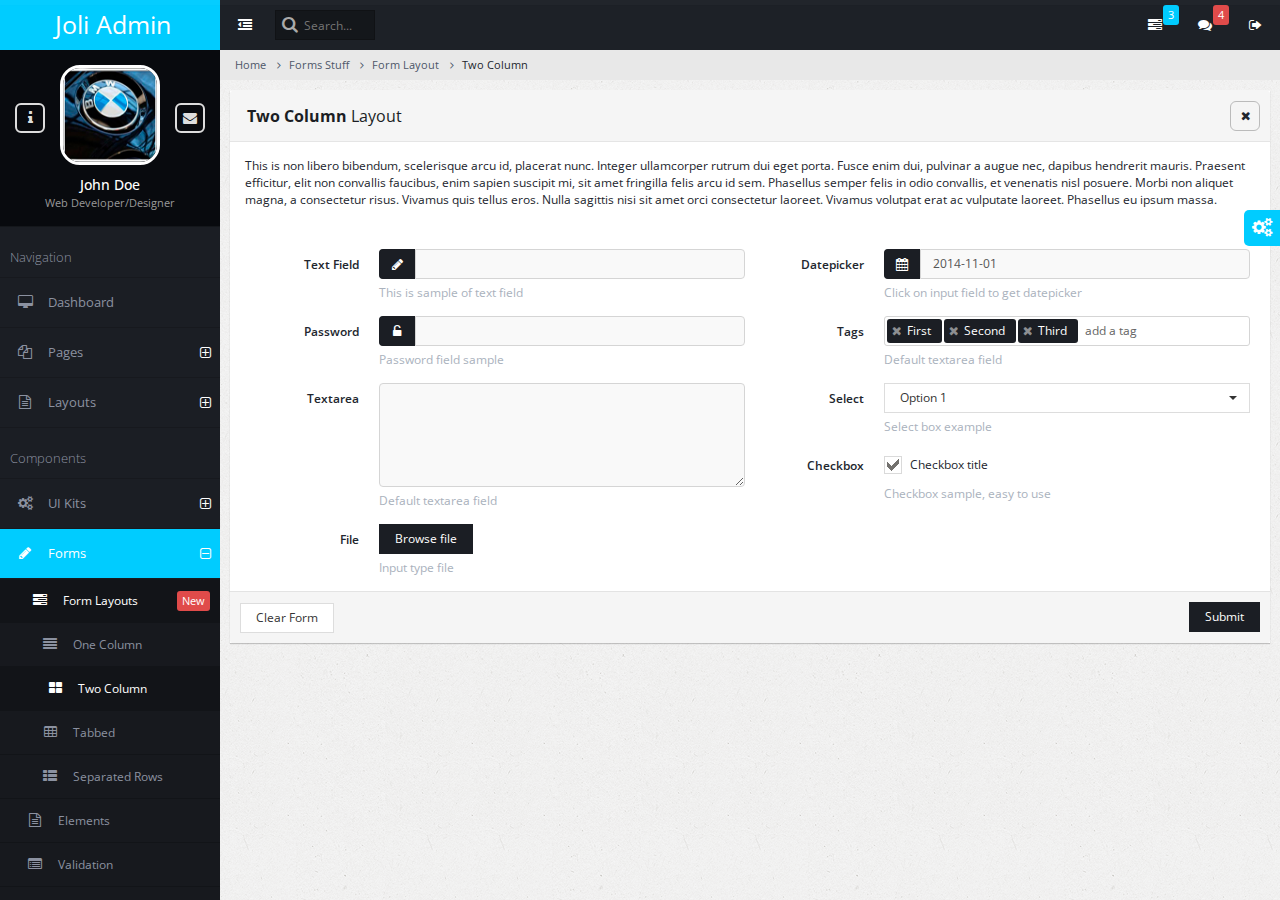
<file: login/form-layouts-two-column.html>
<!DOCTYPE html>
<html lang="en">
    <head>        
        <!-- META SECTION -->
        <title>Joli Admin - Responsive Bootstrap Admin Template</title>            
        <meta http-equiv="Content-Type" content="text/html; charset=utf-8" />
        <meta http-equiv="X-UA-Compatible" content="IE=edge" />
        <meta name="viewport" content="width=device-width, initial-scale=1" />
        
        <link rel="icon" href="favicon.ico" type="image/x-icon" />
        <!-- END META SECTION -->
                        
        <!-- CSS INCLUDE -->        
        <link rel="stylesheet" type="text/css" id="theme" href="css/theme-default.css"/>
        <!-- EOF CSS INCLUDE -->                
    </head>
    <body>
        <!-- START PAGE CONTAINER -->
        <div class="page-container">
            
            <!-- START PAGE SIDEBAR -->
            <div class="page-sidebar">
                <!-- START X-NAVIGATION -->
                <ul class="x-navigation">
                    <li class="xn-logo">
                        <a href="index.html">Joli Admin</a>
                        <a href="#" class="x-navigation-control"></a>
                    </li>
                    <li class="xn-profile">
                        <a href="#" class="profile-mini">
                            <img src="assets/images/users/avatar.jpg" alt="John Doe"/>
                        </a>
                        <div class="profile">
                            <div class="profile-image">
                                <img src="assets/images/users/avatar.jpg" alt="John Doe"/>
                            </div>
                            <div class="profile-data">
                                <div class="profile-data-name">John Doe</div>
                                <div class="profile-data-title">Web Developer/Designer</div>
                            </div>
                            <div class="profile-controls">
                                <a href="pages-profile.html" class="profile-control-left"><span class="fa fa-info"></span></a>
                                <a href="pages-messages.html" class="profile-control-right"><span class="fa fa-envelope"></span></a>
                            </div>
                        </div>                                                                        
                    </li>
                    <li class="xn-title">Navigation</li>                    
                    <li>
                        <a href="index.html"><span class="fa fa-desktop"></span> <span class="xn-text">Dashboard</span></a>
                    </li>
                    <li class="xn-openable">
                        <a href="#"><span class="fa fa-files-o"></span> <span class="xn-text">Pages</span></a>
                        <ul>
                            <li><a href="pages-gallery.html"><span class="fa fa-image"></span> Gallery</a></li>
                            <li><a href="pages-profile.html"><span class="fa fa-user"></span> Profile</a></li>
                            <li><a href="pages-address-book.html"><span class="fa fa-users"></span> Address Book</a></li>
                            <li class="xn-openable">
                                <a href="#"><span class="fa fa-clock-o"></span> Timeline</a>
                                <ul>
                                    <li><a href="pages-timeline.html"><span class="fa fa-align-center"></span> Default</a></li>
                                    <li><a href="pages-timeline-simple.html"><span class="fa fa-align-justify"></span> Full Width</a></li>
                                </ul>
                            </li>
                            <li class="xn-openable">
                                <a href="#"><span class="fa fa-envelope"></span> Mailbox</a>
                                <ul>
                                    <li><a href="pages-mailbox-inbox.html"><span class="fa fa-inbox"></span> Inbox</a></li>
                                    <li><a href="pages-mailbox-message.html"><span class="fa fa-file-text"></span> Message</a></li>
                                    <li><a href="pages-mailbox-compose.html"><span class="fa fa-pencil"></span> Compose</a></li>
                                </ul>
                            </li>
                            <li><a href="pages-messages.html"><span class="fa fa-comments"></span> Messages</a></li>
                            <li><a href="pages-calendar.html"><span class="fa fa-calendar"></span> Calendar</a></li>
                            <li><a href="pages-tasks.html"><span class="fa fa-edit"></span> Tasks</a></li>
                            <li><a href="pages-content-table.html"><span class="fa fa-columns"></span> Content Table</a></li>
                            <li><a href="pages-faq.html"><span class="fa fa-question-circle"></span> FAQ</a></li>
                            <li><a href="pages-search.html"><span class="fa fa-search"></span> Search</a></li>
                            <li class="xn-openable">
                                <a href="#"><span class="fa fa-file"></span> Blog</a>
                                
                                <ul>                                    
                                    <li><a href="pages-blog-list.html"><span class="fa fa-copy"></span> List of Posts</a></li>
                                    <li><a href="pages-blog-post.html"><span class="fa fa-file-o"></span>Single Post</a></li>
                                </ul>
                            </li>
                            <li class="xn-openable">
                                <a href="#"><span class="fa fa-sign-in"></span> Login</a>
                                <ul>                                    
                                    <li><a href="pages-login.html">App Login</a></li>
                                    <li><a href="pages-login-website.html">Website Login</a></li>
                                    <li><a href="pages-login-website-light.html"> Website Login Light</a></li>
                                </ul>
                            </li>                            
                            <li class="xn-openable">
                                <a href="#"><span class="fa fa-warning"></span> Error Pages</a>
                                <ul>                                    
                                    <li><a href="pages-error-404.html">Error 404 Sample 1</a></li>
                                    <li><a href="pages-error-404-2.html">Error 404 Sample 2</a></li>
                                    <li><a href="pages-error-500.html"> Error 500</a></li>
                                </ul>
                            </li>                            
                        </ul>
                    </li>
                    <li class="xn-openable">
                        <a href="#"><span class="fa fa-file-text-o"></span> <span class="xn-text">Layouts</span></a>
                        <ul>
                            <li><a href="layout-boxed.html">Boxed</a></li>
                            <li><a href="layout-nav-toggled.html">Navigation Toggled</a></li>
                            <li><a href="layout-nav-top.html">Navigation Top</a></li>
                            <li><a href="layout-nav-right.html">Navigation Right</a></li>
                            <li><a href="layout-nav-top-fixed.html">Top Navigation Fixed</a></li>                            
                            <li><a href="layout-nav-custom.html">Custom Navigation</a></li>
                            <li><a href="layout-frame-left.html">Frame Left Column</a></li>
                            <li><a href="layout-frame-right.html">Frame Right Column</a></li>
                            <li><a href="layout-search-left.html">Search Left Side</a></li>
                            <li><a href="blank.html">Blank Page</a></li>
                        </ul>
                    </li>              
                    <li class="xn-title">Components</li>                    
                    <li class="xn-openable">
                        <a href="#"><span class="fa fa-cogs"></span> <span class="xn-text">UI Kits</span></a>
                        <ul>
                            <li><a href="ui-widgets.html"><span class="fa fa-heart"></span> Widgets</a></li>                            
                            <li><a href="ui-elements.html"><span class="fa fa-cogs"></span> Elements</a></li>
                            <li><a href="ui-buttons.html"><span class="fa fa-square-o"></span> Buttons</a></li>                            
                            <li><a href="ui-panels.html"><span class="fa fa-pencil-square-o"></span> Panels</a></li>
                            <li><a href="ui-icons.html"><span class="fa fa-magic"></span> Icons</a><div class="informer informer-warning">+679</div></li>
                            <li><a href="ui-typography.html"><span class="fa fa-pencil"></span> Typography</a></li>
                            <li><a href="ui-portlet.html"><span class="fa fa-th"></span> Portlet</a></li>
                            <li><a href="ui-sliders.html"><span class="fa fa-arrows-h"></span> Sliders</a></li>
                            <li><a href="ui-alerts-popups.html"><span class="fa fa-warning"></span> Alerts & Popups</a></li>                            
                            <li><a href="ui-lists.html"><span class="fa fa-list-ul"></span> Lists</a></li>
                            <li><a href="ui-tour.html"><span class="fa fa-random"></span> Tour</a></li>
                        </ul>
                    </li>                    
                    <li class="xn-openable active">
                        <a href="#"><span class="fa fa-pencil"></span> <span class="xn-text">Forms</span></a>
                        <ul>
                            <li class="active">
                                <a href="form-layouts-two-column.html"><span class="fa fa-tasks"></span> Form Layouts</a>
                                <div class="informer informer-danger">New</div>
                                <ul>
                                    <li><a href="form-layouts-one-column.html"><span class="fa fa-align-justify"></span> One Column</a></li>
                                    <li class="active"><a href="form-layouts-two-column.html"><span class="fa fa-th-large"></span> Two Column</a></li>
                                    <li><a href="form-layouts-tabbed.html"><span class="fa fa-table"></span> Tabbed</a></li>
                                    <li><a href="form-layouts-separated.html"><span class="fa fa-th-list"></span> Separated Rows</a></li>
                                </ul> 
                            </li>
                            <li><a href="form-elements.html"><span class="fa fa-file-text-o"></span> Elements</a></li>
                            <li><a href="form-validation.html"><span class="fa fa-list-alt"></span> Validation</a></li>
                            <li><a href="form-wizards.html"><span class="fa fa-arrow-right"></span> Wizards</a></li>
                            <li><a href="form-editors.html"><span class="fa fa-text-width"></span> WYSIWYG Editors</a></li>
                            <li><a href="form-file-handling.html"><span class="fa fa-floppy-o"></span> File Handling</a></li>
                        </ul>
                    </li>
                    <li class="xn-openable">
                        <a href="tables.html"><span class="fa fa-table"></span> <span class="xn-text">Tables</span></a>
                        <ul>                            
                            <li><a href="table-basic.html"><span class="fa fa-align-justify"></span> Basic</a></li>
                            <li><a href="table-datatables.html"><span class="fa fa-sort-alpha-desc"></span> Data Tables</a></li>
                            <li><a href="table-export.html"><span class="fa fa-download"></span> Export Tables</a></li>                            
                        </ul>
                    </li>
                    <li class="xn-openable">
                        <a href="#"><span class="fa fa-bar-chart-o"></span> <span class="xn-text">Charts</span></a>
                        <ul>
                            <li><a href="charts-morris.html"><span class="xn-text">Morris</span></a></li>
                            <li><a href="charts-nvd3.html"><span class="xn-text">NVD3</span></a></li>
                            <li><a href="charts-rickshaw.html"><span class="xn-text">Rickshaw</span></a></li>
                            <li><a href="charts-other.html"><span class="xn-text">Other</span></a></li>
                        </ul>
                    </li>   
                    <li>
                        <a href="maps.html"><span class="fa fa-map-marker"></span> <span class="xn-text">Maps</span></a>
                    </li>                    
                    <li class="xn-openable">
                        <a href="#"><span class="fa fa-sitemap"></span> <span class="xn-text">Navigation Levels</span></a>
                        <ul>                            
                            <li class="xn-openable">
                                <a href="#">Second Level</a>
                                <ul>
                                    <li class="xn-openable">
                                        <a href="#">Third Level</a>
                                        <ul>
                                            <li class="xn-openable">
                                                <a href="#">Fourth Level</a>
                                                <ul>
                                                    <li><a href="#">Fifth Level</a></li>
                                                </ul>
                                            </li>
                                        </ul>
                                    </li>
                                </ul>
                            </li>                            
                        </ul>
                    </li>                    
                </ul>
                <!-- END X-NAVIGATION -->
            </div>
            <!-- END PAGE SIDEBAR -->
            
            <!-- PAGE CONTENT -->
            <div class="page-content">
                
                <!-- START X-NAVIGATION VERTICAL -->
                <ul class="x-navigation x-navigation-horizontal x-navigation-panel">
                    <!-- TOGGLE NAVIGATION -->
                    <li class="xn-icon-button">
                        <a href="#" class="x-navigation-minimize"><span class="fa fa-dedent"></span></a>
                    </li>
                    <!-- END TOGGLE NAVIGATION -->
                    <!-- SEARCH -->
                    <li class="xn-search">
                        <form role="form">
                            <input type="text" name="search" placeholder="Search..."/>
                        </form>
                    </li>   
                    <!-- END SEARCH -->
                    <!-- SIGN OUT -->
                    <li class="xn-icon-button pull-right">
                        <a href="#" class="mb-control" data-box="#mb-signout"><span class="fa fa-sign-out"></span></a>                        
                    </li> 
                    <!-- END SIGN OUT -->
                    <!-- MESSAGES -->
                    <li class="xn-icon-button pull-right">
                        <a href="#"><span class="fa fa-comments"></span></a>
                        <div class="informer informer-danger">4</div>
                        <div class="panel panel-primary animated zoomIn xn-drop-left xn-panel-dragging">
                            <div class="panel-heading">
                                <h3 class="panel-title"><span class="fa fa-comments"></span> Messages</h3>                                
                                <div class="pull-right">
                                    <span class="label label-danger">4 new</span>
                                </div>
                            </div>
                            <div class="panel-body list-group list-group-contacts scroll" style="height: 200px;">
                                <a href="#" class="list-group-item">
                                    <div class="list-group-status status-online"></div>
                                    <img src="assets/images/users/user2.jpg" class="pull-left" alt="John Doe"/>
                                    <span class="contacts-title">John Doe</span>
                                    <p>Praesent placerat tellus id augue condimentum</p>
                                </a>
                                <a href="#" class="list-group-item">
                                    <div class="list-group-status status-away"></div>
                                    <img src="assets/images/users/user.jpg" class="pull-left" alt="Dmitry Ivaniuk"/>
                                    <span class="contacts-title">Dmitry Ivaniuk</span>
                                    <p>Donec risus sapien, sagittis et magna quis</p>
                                </a>
                                <a href="#" class="list-group-item">
                                    <div class="list-group-status status-away"></div>
                                    <img src="assets/images/users/user3.jpg" class="pull-left" alt="Nadia Ali"/>
                                    <span class="contacts-title">Nadia Ali</span>
                                    <p>Mauris vel eros ut nunc rhoncus cursus sed</p>
                                </a>
                                <a href="#" class="list-group-item">
                                    <div class="list-group-status status-offline"></div>
                                    <img src="assets/images/users/user6.jpg" class="pull-left" alt="Darth Vader"/>
                                    <span class="contacts-title">Darth Vader</span>
                                    <p>I want my money back!</p>
                                </a>
                            </div>     
                            <div class="panel-footer text-center">
                                <a href="pages-messages.html">Show all messages</a>
                            </div>                            
                        </div>                        
                    </li>
                    <!-- END MESSAGES -->
                    <!-- TASKS -->
                    <li class="xn-icon-button pull-right">
                        <a href="#"><span class="fa fa-tasks"></span></a>
                        <div class="informer informer-warning">3</div>
                        <div class="panel panel-primary animated zoomIn xn-drop-left xn-panel-dragging">
                            <div class="panel-heading">
                                <h3 class="panel-title"><span class="fa fa-tasks"></span> Tasks</h3>                                
                                <div class="pull-right">
                                    <span class="label label-warning">3 active</span>
                                </div>
                            </div>
                            <div class="panel-body list-group scroll" style="height: 200px;">                                
                                <a class="list-group-item" href="#">
                                    <strong>Phasellus augue arcu, elementum</strong>
                                    <div class="progress progress-small progress-striped active">
                                        <div class="progress-bar progress-bar-danger" role="progressbar" aria-valuenow="50" aria-valuemin="0" aria-valuemax="100" style="width: 50%;">50%</div>
                                    </div>
                                    <small class="text-muted">John Doe, 25 Sep 2014 / 50%</small>
                                </a>
                                <a class="list-group-item" href="#">
                                    <strong>Aenean ac cursus</strong>
                                    <div class="progress progress-small progress-striped active">
                                        <div class="progress-bar progress-bar-warning" role="progressbar" aria-valuenow="80" aria-valuemin="0" aria-valuemax="100" style="width: 80%;">80%</div>
                                    </div>
                                    <small class="text-muted">Dmitry Ivaniuk, 24 Sep 2014 / 80%</small>
                                </a>
                                <a class="list-group-item" href="#">
                                    <strong>Lorem ipsum dolor</strong>
                                    <div class="progress progress-small progress-striped active">
                                        <div class="progress-bar progress-bar-success" role="progressbar" aria-valuenow="95" aria-valuemin="0" aria-valuemax="100" style="width: 95%;">95%</div>
                                    </div>
                                    <small class="text-muted">John Doe, 23 Sep 2014 / 95%</small>
                                </a>
                                <a class="list-group-item" href="#">
                                    <strong>Cras suscipit ac quam at tincidunt.</strong>
                                    <div class="progress progress-small">
                                        <div class="progress-bar" role="progressbar" aria-valuenow="100" aria-valuemin="0" aria-valuemax="100" style="width: 100%;">100%</div>
                                    </div>
                                    <small class="text-muted">John Doe, 21 Sep 2014 /</small><small class="text-success"> Done</small>
                                </a>                                
                            </div>     
                            <div class="panel-footer text-center">
                                <a href="pages-tasks.html">Show all tasks</a>
                            </div>                            
                        </div>                        
                    </li>
                    <!-- END TASKS -->
                </ul>
                <!-- END X-NAVIGATION VERTICAL -->                   
                
                <!-- START BREADCRUMB -->
                <ul class="breadcrumb">
                    <li><a href="#">Home</a></li>
                    <li><a href="#">Forms Stuff</a></li>
                    <li><a href="#">Form Layout</a></li>
                    <li class="active">Two Column</li>
                </ul>
                <!-- END BREADCRUMB -->
                
                <!-- PAGE CONTENT WRAPPER -->
                <div class="page-content-wrap">
                
                    <div class="row">
                        <div class="col-md-12">
                            
                            <form class="form-horizontal">
                            <div class="panel panel-default">
                                <div class="panel-heading">
                                    <h3 class="panel-title"><strong>Two Column</strong> Layout</h3>
                                    <ul class="panel-controls">
                                        <li><a href="#" class="panel-remove"><span class="fa fa-times"></span></a></li>
                                    </ul>
                                </div>
                                <div class="panel-body">
                                    <p>This is non libero bibendum, scelerisque arcu id, placerat nunc. Integer ullamcorper rutrum dui eget porta. Fusce enim dui, pulvinar a augue nec, dapibus hendrerit mauris. Praesent efficitur, elit non convallis faucibus, enim sapien suscipit mi, sit amet fringilla felis arcu id sem. Phasellus semper felis in odio convallis, et venenatis nisl posuere. Morbi non aliquet magna, a consectetur risus. Vivamus quis tellus eros. Nulla sagittis nisi sit amet orci consectetur laoreet. Vivamus volutpat erat ac vulputate laoreet. Phasellus eu ipsum massa.</p>
                                </div>
                                <div class="panel-body">                                                                        
                                    
                                    <div class="row">
                                        
                                        <div class="col-md-6">
                                            
                                            <div class="form-group">
                                                <label class="col-md-3 control-label">Text Field</label>
                                                <div class="col-md-9">                                            
                                                    <div class="input-group">
                                                        <span class="input-group-addon"><span class="fa fa-pencil"></span></span>
                                                        <input type="text" class="form-control"/>
                                                    </div>                                            
                                                    <span class="help-block">This is sample of text field</span>
                                                </div>
                                            </div>
                                            
                                            <div class="form-group">                                        
                                                <label class="col-md-3 control-label">Password</label>
                                                <div class="col-md-9 col-xs-12">
                                                    <div class="input-group">
                                                        <span class="input-group-addon"><span class="fa fa-unlock-alt"></span></span>
                                                        <input type="password" class="form-control"/>
                                                    </div>            
                                                    <span class="help-block">Password field sample</span>
                                                </div>
                                            </div>
                                            
                                            <div class="form-group">
                                                <label class="col-md-3 control-label">Textarea</label>
                                                <div class="col-md-9 col-xs-12">                                            
                                                    <textarea class="form-control" rows="5"></textarea>
                                                    <span class="help-block">Default textarea field</span>
                                                </div>
                                            </div>
                                            
                                            <div class="form-group">
                                                <label class="col-md-3 control-label">File</label>
                                                <div class="col-md-9">                                                                                                                                        
                                                    <input type="file" class="fileinput btn-primary" name="filename" id="filename" title="Browse file"/>
                                                    <span class="help-block">Input type file</span>
                                                </div>
                                            </div>
                                            
                                        </div>
                                        <div class="col-md-6">
                                            
                                            <div class="form-group">                                        
                                                <label class="col-md-3 control-label">Datepicker</label>
                                                <div class="col-md-9">
                                                    <div class="input-group">
                                                        <span class="input-group-addon"><span class="fa fa-calendar"></span></span>
                                                        <input type="text" class="form-control datepicker" value="2014-11-01">                                            
                                                    </div>
                                                    <span class="help-block">Click on input field to get datepicker</span>
                                                </div>
                                            </div>
                                            
                                            <div class="form-group">
                                                <label class="col-md-3 control-label">Tags</label>
                                                <div class="col-md-9">
                                                    <input type="text" class="tagsinput" value="First,Second,Third"/>
                                                    <span class="help-block">Default textarea field</span>
                                                </div>
                                            </div>
                                            
                                            <div class="form-group">
                                                <label class="col-md-3 control-label">Select</label>
                                                <div class="col-md-9">                                                                                            
                                                    <select class="form-control select">
                                                        <option>Option 1</option>
                                                        <option>Option 2</option>
                                                        <option>Option 3</option>
                                                        <option>Option 4</option>
                                                        <option>Option 5</option>
                                                    </select>
                                                    <span class="help-block">Select box example</span>
                                                </div>
                                            </div>
                                            
                                            <div class="form-group">
                                                <label class="col-md-3 control-label">Checkbox</label>
                                                <div class="col-md-9">                                                                                                                                        
                                                    <label class="check"><input type="checkbox" class="icheckbox" checked="checked"/> Checkbox title</label>
                                                    <span class="help-block">Checkbox sample, easy to use</span>
                                                </div>
                                            </div>
                                            
                                        </div>
                                        
                                    </div>

                                </div>
                                <div class="panel-footer">
                                    <button class="btn btn-default">Clear Form</button>                                    
                                    <button class="btn btn-primary pull-right">Submit</button>
                                </div>
                            </div>
                            </form>
                            
                        </div>
                    </div>                    
                    
                </div>
                <!-- END PAGE CONTENT WRAPPER -->                                                
            </div>            
            <!-- END PAGE CONTENT -->
        </div>
        <!-- END PAGE CONTAINER -->
        
        <!-- MESSAGE BOX-->
        <div class="message-box animated fadeIn" data-sound="alert" id="mb-signout">
            <div class="mb-container">
                <div class="mb-middle">
                    <div class="mb-title"><span class="fa fa-sign-out"></span> Log <strong>Out</strong> ?</div>
                    <div class="mb-content">
                        <p>Are you sure you want to log out?</p>                    
                        <p>Press No if youwant to continue work. Press Yes to logout current user.</p>
                    </div>
                    <div class="mb-footer">
                        <div class="pull-right">
                            <a href="pages-login.html" class="btn btn-success btn-lg">Yes</a>
                            <button class="btn btn-default btn-lg mb-control-close">No</button>
                        </div>
                    </div>
                </div>
            </div>
        </div>
        <!-- END MESSAGE BOX-->

        <!-- START PRELOADS -->
        <audio id="audio-alert" src="audio/alert.mp3" preload="auto"></audio>
        <audio id="audio-fail" src="audio/fail.mp3" preload="auto"></audio>
        <!-- END PRELOADS -->             
        
    <!-- START SCRIPTS -->
        <!-- START PLUGINS -->
        <script type="text/javascript" src="js/plugins/jquery/jquery.min.js"></script>
        <script type="text/javascript" src="js/plugins/jquery/jquery-ui.min.js"></script>
        <script type="text/javascript" src="js/plugins/bootstrap/bootstrap.min.js"></script>                
        <!-- END PLUGINS -->
        
        <!-- THIS PAGE PLUGINS -->
        <script type='text/javascript' src='js/plugins/icheck/icheck.min.js'></script>
        <script type="text/javascript" src="js/plugins/mcustomscrollbar/jquery.mCustomScrollbar.min.js"></script>
        
        <script type="text/javascript" src="js/plugins/bootstrap/bootstrap-datepicker.js"></script>                
        <script type="text/javascript" src="js/plugins/bootstrap/bootstrap-file-input.js"></script>
        <script type="text/javascript" src="js/plugins/bootstrap/bootstrap-select.js"></script>
        <script type="text/javascript" src="js/plugins/tagsinput/jquery.tagsinput.min.js"></script>
        <!-- END THIS PAGE PLUGINS -->       
        
        <!-- START TEMPLATE -->
        <script type="text/javascript" src="js/settings.js"></script>
        
        <script type="text/javascript" src="js/plugins.js"></script>        
        <script type="text/javascript" src="js/actions.js"></script>        
        <!-- END TEMPLATE -->
    <!-- END SCRIPTS -->                   
    </body>
</html>
</file>
<file: css/style.css>
@import url(http://fonts.googleapis.com/css?family=Lato:100,300,400,700,900,100italic,300italic,400italic,700italic,900italic);
@import url(http://fonts.googleapis.com/css?family=Open+Sans:300italic,400italic,600italic,700italic,800italic,700,300,600,800,400);

body, html{
	font-family: 'Lato', sans-serif;
	text-rendering: optimizeLegibility !important;
	-webkit-font-smoothing: antialiased !important;
	color: #5a5a5a;
}

h1{
	text-transform: uppercase;
}
h1 strong{
	font-weight: 900;
}
h2{
	text-transform: uppercase;
	line-height: 20px;
	margin:  0;
}
h3{
font-size: 18px;
font-weight: 900;
}
h4{
	text-transform: uppercase;
}
h5{
	text-transform: uppercase;
	font-weight: 700;
	line-height: 20px;
}
p{
	font-family: 'Open Sans', sans-serif;
}
p.intro{
	font-size: 16px;
	margin: 12px 0 0;
	line-height: 24px;
	font-family: 'Open Sans', sans-serif;
}
a{ color: #00ccff;}
a:hover,
a:focus{
	text-decoration: none;
	color: #00ccff;
}

.section-title hr{
	border-color: #00ccff;
	border-width: 4px;
	width: 60px;
	float: left;
	clear: both;
}
.clearfix:after {
     visibility: hidden;
     display: block;
     font-size: 0;
     content: " ";
     clear: both;
     height: 0;
     }
.clearfix { display: inline-block; }
* html .clearfix { height: 1%; }
.clearfix { display: block; }
ul, ol{
	padding: 0;
	webkit-padding: 0;
	moz-padding: 0;
}
/* Navigation */
#tf-menu {
	padding: 20px;
	transition: all 0.8s;
}
#tf-menu.navbar-default {
	background-color: rgba(248, 248, 248, 0);
	border-color: rgba(231, 231, 231, 0);
}
#tf-menu a.navbar-brand {
text-transform: uppercase;
font-size: 22px;
color: #fff;
font-weight: 900;
}

#tf-menu.navbar-default .navbar-nav > li > a {
	text-transform: uppercase;
	color: #FFF;
	font-size: 12px;
	letter-spacing: 1px;
}
.on {
	background-color: #222222 !important;
	padding: 0 !important;
}
.navbar-default .navbar-nav > .active > a, 
.navbar-default .navbar-nav > .active > a:hover, 
.navbar-default .navbar-nav > .active > a:focus {
	color: #00ccff !important;
	background-color: transparent;
	font-weight: 700;
}

.navbar-toggle {
	border-radius: 0;
	}
.navbar-default .navbar-toggle:hover, 
.navbar-default .navbar-toggle:focus {
	background-color: #00ccff;
	border-color: #00ccff;
	}
.navbar-default .navbar-toggle:hover>.icon-bar {
	background-color: #FFF;
	}
/* Home Style */
#tf-home{
	background: url(../img/banner1.jpg);
	background-size: cover;
	background-position: center;
	background-attachment: fixed;
	background-repeat: no-repeat;
	color: #cfcfcf;
}

#tf-home .overlay{
	background: -moz-linear-gradient(top,  rgba(0,0,0,0.8) 0%, rgba(0,0,0,0.73) 17%, rgba(0,0,0,0.66) 35%, rgba(0,0,0,0.55) 62%, rgba(0,0,0,0.4) 100%); /* FF3.6+ */
	background: -webkit-gradient(linear, left top, left bottom, color-stop(0%,rgba(0,0,0,0.8)), color-stop(17%,rgba(0,0,0,0.73)), color-stop(35%,rgba(0,0,0,0.66)), color-stop(62%,rgba(0,0,0,0.55)), color-stop(100%,rgba(0,0,0,0.4))); /* Chrome,Safari4+ */
	background: -webkit-linear-gradient(top,  rgba(0,0,0,0.8) 0%,rgba(0,0,0,0.73) 17%,rgba(0,0,0,0.66) 35%,rgba(0,0,0,0.55) 62%,rgba(0,0,0,0.4) 100%); /* Chrome10+,Safari5.1+ */
	background: -o-linear-gradient(top,  rgba(0,0,0,0.8) 0%,rgba(0,0,0,0.73) 17%,rgba(0,0,0,0.66) 35%,rgba(0,0,0,0.55) 62%,rgba(0,0,0,0.4) 100%); /* Opera 11.10+ */
	background: -ms-linear-gradient(top,  rgba(0,0,0,0.8) 0%,rgba(0,0,0,0.73) 17%,rgba(0,0,0,0.66) 35%,rgba(0,0,0,0.55) 62%,rgba(0,0,0,0.4) 100%); /* IE10+ */
	background: linear-gradient(to bottom,  rgba(0,0,0,0.8) 0%,rgba(0,0,0,0.73) 17%,rgba(0,0,0,0.66) 35%,rgba(0,0,0,0.55) 62%,rgba(0,0,0,0.4) 100%); /* W3C */
	filter: progid:DXImageTransform.Microsoft.gradient( startColorstr='#cc000000', endColorstr='#66000000',GradientType=0 ); /* IE6-9 */
	height: 750px;
	background-attachment: fixed;
}
#tf-home p.lead{
	color: #e3e3e3;
}

.content{
	position: relative;
	padding: 20% 0 0;
}

.color{
	color: #00ccff;
}

a.fa.fa-angle-down {
	padding: 10px 15px;
	color: #fff;
	border: 2px solid #b4b4b4;
	border-radius: 50%;
	font-size: 24px;
	margin-top: 200px;
	transition: all 0.5s;
}
a.fa.fa-angle-down:hover{
	background: #00ccff;
	color: #ffffff;
	border: 2px solid #00ccff;
}
/* About Section */
#tf-about{
	padding: 80px 0;
}
ul.about-list{ margin: 30px 0 0 ;}
ul.about-list li{
	display: block;
	font-size: 16px;
	line-height: 30px;
	font-family: 'Open Sans', sans-serif;
}
ul.about-list li span{ 
	margin-right: 10px;
}

/* Team Section */
#tf-team{
	background: url(../img/03.jpg);
	background-size: cover;
	background-position: center;
	background-attachment: fixed;
	background-repeat: no-repeat;
	color: #ffffff;
}
#tf-team .overlay{
	background: -moz-linear-gradient(top,  rgba(0,0,0,0.8) 0%, rgba(0,0,0,0.73) 17%, rgba(0,0,0,0.66) 35%, rgba(0,0,0,0.55) 62%, rgba(0,0,0,0.4) 100%); /* FF3.6+ */
	background: -webkit-gradient(linear, left top, left bottom, color-stop(0%,rgba(0,0,0,0.8)), color-stop(17%,rgba(0,0,0,0.73)), color-stop(35%,rgba(0,0,0,0.66)), color-stop(62%,rgba(0,0,0,0.55)), color-stop(100%,rgba(0,0,0,0.4))); /* Chrome,Safari4+ */
	background: -webkit-linear-gradient(top,  rgba(0,0,0,0.8) 0%,rgba(0,0,0,0.73) 17%,rgba(0,0,0,0.66) 35%,rgba(0,0,0,0.55) 62%,rgba(0,0,0,0.4) 100%); /* Chrome10+,Safari5.1+ */
	background: -o-linear-gradient(top,  rgba(0,0,0,0.8) 0%,rgba(0,0,0,0.73) 17%,rgba(0,0,0,0.66) 35%,rgba(0,0,0,0.55) 62%,rgba(0,0,0,0.4) 100%); /* Opera 11.10+ */
	background: -ms-linear-gradient(top,  rgba(0,0,0,0.8) 0%,rgba(0,0,0,0.73) 17%,rgba(0,0,0,0.66) 35%,rgba(0,0,0,0.55) 62%,rgba(0,0,0,0.4) 100%); /* IE10+ */
	background: linear-gradient(to bottom,  rgba(0,0,0,0.8) 0%,rgba(0,0,0,0.73) 17%,rgba(0,0,0,0.66) 35%,rgba(0,0,0,0.55) 62%,rgba(0,0,0,0.4) 100%); /* W3C */
	filter: progid:DXImageTransform.Microsoft.gradient( startColorstr='#cc000000', endColorstr='#66000000',GradientType=0 ); /* IE6-9 */
	height: auto;
	background-attachment: fixed;
	padding: 80px 0;
}
.section-title.center{
	padding: 30px 0;
}
.section-title h2,
.section-title.center h2{
	font-weight: 300;
}
.section-title.center .line{
	border-top: 4px solid #00ccff;
	height: 10px;
	width: 60px;
	text-align: center;
	margin: 0 auto;
	margin-top: 20px;
}

.section-title.center hr {
	border-top: 4px solid #ccffff ;
	width: 40px;
	text-align: center;
	margin-top: 10px;
	position: relative;
	left: 17%;
}
#team{ margin: 0 auto}
#team .item{
    padding: 0;
    margin: 15px;
    color: #FFF;
    text-align: center;
}

img.img-circle.team-img {
	width: 120px;
	height: 120px;
	border: 4px solid transparent;
	transition: all 0.5s;
}
#tf-team .item .thumbnail:hover>img.img-circle.team-img{
	border: 4px solid #00ccff;
}
#tf-team .thumbnail {
	background: transparent;
	border: 0;
}

#tf-team .thumbnail .caption {
	padding: 9px;
	color: #F2F2F2;
}

.owl-theme .owl-controls .owl-page span {
	display: block;
	width: 10px;
	height: 10px;
	margin: 5px 7px;
	filter: Alpha(Opacity=1);
	opacity: 1;
	-webkit-border-radius: 0;
	-moz-border-radius: 20px;
	border-radius: 0;
	background: #FFFFFF;
	transition: all 0.5s;
}

.owl-theme .owl-controls .owl-page.active span, 
.owl-theme .owl-controls.clickable .owl-page:hover span {
	filter: Alpha(Opacity=100);
	opacity: 1;
	background: #00ccff;
}
.owl-theme .owl-controls .owl-page.active span{
	background: #00ccff;
}

/* Services Section */
#tf-services{
	padding: 80px 0;
}

.space{
	margin-top: 40px;
}

#tf-services i.fa {
	font-size: 40px;
	border: 4px solid #00ccff;
	width: 100px;
	height: 100px;
	padding: 27px 25px;
	margin-bottom: 10px;
	border-radius: 50%;
	transition: all 0.5s;
}

#tf-services i.fa.fa-mobile{
	font-size: 50px;
	padding: 20px 25px;
}

#tf-services .service:hover>i.fa{
	background: #00ccff;
	color: #ffffff;
}

/* Seletion Section */
#campo1,
#campo2{
	width:40%;
	margin-left:32%;
}

.texto_campo1{
	margin-right:30%;
}

.texto_campo2{
	margin-right:32%;
}

/* Products Section */
#tf-clients{
	background: url(../img/04.jpg);
	background-size: cover;
	background-position: center;
	background-attachment: fixed;
	background-repeat: no-repeat;
	color: #ffffff;
}

#tf-clients .overlay{
	background: -moz-linear-gradient(top,  rgba(0,0,0,0.8) 0%, rgba(0,0,0,0.73) 17%, rgba(0,0,0,0.66) 35%, rgba(0,0,0,0.55) 62%, rgba(0,0,0,0.4) 100%); /* FF3.6+ */
	background: -webkit-gradient(linear, left top, left bottom, color-stop(0%,rgba(0,0,0,0.8)), color-stop(17%,rgba(0,0,0,0.73)), color-stop(35%,rgba(0,0,0,0.66)), color-stop(62%,rgba(0,0,0,0.55)), color-stop(100%,rgba(0,0,0,0.4))); /* Chrome,Safari4+ */
	background: -webkit-linear-gradient(top,  rgba(0,0,0,0.8) 0%,rgba(0,0,0,0.73) 17%,rgba(0,0,0,0.66) 35%,rgba(0,0,0,0.55) 62%,rgba(0,0,0,0.4) 100%); /* Chrome10+,Safari5.1+ */
	background: -o-linear-gradient(top,  rgba(0,0,0,0.8) 0%,rgba(0,0,0,0.73) 17%,rgba(0,0,0,0.66) 35%,rgba(0,0,0,0.55) 62%,rgba(0,0,0,0.4) 100%); /* Opera 11.10+ */
	background: -ms-linear-gradient(top,  rgba(0,0,0,0.8) 0%,rgba(0,0,0,0.73) 17%,rgba(0,0,0,0.66) 35%,rgba(0,0,0,0.55) 62%,rgba(0,0,0,0.4) 100%); /* IE10+ */
	background: linear-gradient(to bottom,  rgba(0,0,0,0.8) 0%,rgba(0,0,0,0.73) 17%,rgba(0,0,0,0.66) 35%,rgba(0,0,0,0.55) 62%,rgba(0,0,0,0.4) 100%); /* W3C */
	filter: progid:DXImageTransform.Microsoft.gradient( startColorstr='#cc000000', endColorstr='#66000000',GradientType=0 ); /* IE6-9 */
	padding: 80px 0;
	background-attachment: fixed;
}

#clients .item{
    padding: 0;
    margin: 35px;
    color: #FFF;
    text-align: center;
}

/* Contact Section */
#tf-contact{
	padding: 80px 0;
}

label {
	float: left;
	font-size: 12px;
	font-weight: 400;
	font-family: 'Open Sans', sans-serif;
}
#tf-contact .form-control {
	display: block;
	width: 100%;
	padding: 6px 12px;
	font-size: 14px;
	line-height: 1.42857143;
	color: #555;
	background-color: #fff;
	background-image: none;
	border: 1px solid #ccc;
	border-radius: 2px;
	-webkit-box-shadow: none;
	box-shadow: none;
	-webkit-transition: none;
	-o-transition: none;
	transition: none;
}

#tf-contact .form-control:focus {
	border-color: inherit;
	outline: 0;
	-webkit-box-shadow: transparent;
	box-shadow: transparent;
}

button.btn.tf-btn.btn-default {
	float: right;
	background: #00ccff;
	border: 0;
	border-radius: 0;
	padding: 10px 40px;
	color: #ffffff;
	text-transform: uppercase;
}

.btn:active, .btn.active {
	background-image: none;
	outline: 0;
	-webkit-box-shadow: none;
	box-shadow: none;
}

.btn:focus, 
.btn:active:focus, 
.btn.active:focus, 
.btn.focus, 
.btn:active.focus, 
.btn.active.focus {
	outline: thin dotted;
	outline: none;
	outline-offset: none;
}
/* Footer */
nav#footer{
	background: #222222;
	color: #ffffff;
	padding: 20px 0 15px 0;
}
nav#footer .fnav{ vertical-align: middle;}
ul.footer-social li{
	display: inline-block;
	margin-right: 10px;
}
nav#footer p{
	font-size: 12px;
	margin-top: 10px;
}
#footer i.fa {
	height: 30px;
	width: 30px;
	border: 2px solid #8c8c8c;
	font-size: 20px;
	padding: 4px 5px;
	border-radius: 50%;
	color: #8c8c8c;
	transition: all 0.5s;
}
#footer i.fa:hover{
	background: #00ccff;
	border-color: #00ccff;
	color: #ffffff;
</file>
<file: css/responsive.css>
@media (max-width: 768px){
  .content {
	padding: 40% 0 0;
	}
}

@media (max-width: 603px){
#tf-menu.navbar-default {
	background-color: rgba(0, 0, 0, 0.79);
	}
#tf-works li.pull-right, #tf-works li.pull-left {
    margin-top: 10px;
    float: none !important;
    text-align: center;
    display: block;
}
label{
    float: none !important
}
.pull-left.fnav,
.pull-right.fnav {
    float: none !important;
    text-align: center;
}

.hover-bg .hover-text {
    padding: 12% 10%;
}
}
@media (max-width: 360px){
.hover-bg .hover-text {
    padding: 22% 10%;
}
}
</file>
<file: login/css/theme-default.css>
@charset "UTF-8";

@import url(http://fonts.googleapis.com/css?family=Open+Sans:300italic,400italic,600italic,700italic,400,300,500,600,700&subset=latin,latin-ext);
@import "jquery/jquery-ui.min.css";
@import "bootstrap/bootstrap.min.css";
@import "fontawesome/font-awesome.min.css";
@import "summernote/summernote.css";
@import "codemirror/codemirror.css";
@import "nvd3/nv.d3.css";
@import "mcustomscrollbar/jquery.mCustomScrollbar.css";
@import "fullcalendar/fullcalendar.css";
@import "blueimp/blueimp-gallery.min.css";
@import "rickshaw/rickshaw.css";
@import "dropzone/dropzone.css";
@import "animate/animate.min.css";


/* PREDEFINED CLASSES */
.clearfix {
  zoom: 1;
}
.clearfix:before,
.clearfix:after {
  content: "";
  display: table;
}
.clearfix:after {
  clear: both;
}
.background-colorful {
  background: linear-gradient(left, #E04B4A 0%, #00ccff 50%, #95b75d 100%);
  background: -o-linear-gradient(left, #E04B4A 0%, #00ccff 50%, #95b75d 100%);
  background: -moz-linear-gradient(left, #E04B4A 0%, #00ccff 50%, #95b75d 100%);
  background: -webkit-linear-gradient(left, #E04B4A 0%, #00ccff 50%, #95b75d 100%);
  background: -ms-linear-gradient(left, #E04B4A 0%, #00ccff 50%, #95b75d 100%);
  background: -webkit-gradient(linear, left top, right top, color-stop(0, #E04B4A), color-stop(0.5, #00ccff), color-stop(1, #95b75d));
}
/* EOF PREDEFINED CLASSES */
html * {
  outline: none !important;
}
html,
body {
  min-height: 100%;
  padding: 0px;
  margin: 0px;
  background: #f5f5f5 url('../img/bg.png') left top repeat;
  position: relative;
  font-family: 'Open Sans', sans-serif;
  font-size: 12px;
  color: #22262e;
  overflow-x: hidden;
}
.body-full-height {
  height: 100%;
}
.body-full-height body {
  height: 100%;
}
.row {
  margin-left: 0px;
  margin-right: 0px;
}
.row [class^='col-xs-'],
.row [class^='col-sm-'],
.row [class^='col-md-'],
.row [class^='col-lg-'] {
  min-height: 1px;
  padding-left: 10px;
  padding-right: 10px;
}
.row.stacked [class^='col-xs-'],
.row.stacked [class^='col-sm-'],
.row.stacked [class^='col-md-'],
.row.stacked [class^='col-lg-'] {
  padding-left: 0px;
  padding-right: 0px;
}
/* PAGE CONTAINER */
.page-container {
  width: 100%;
  float: left;
  min-height: 100%;
  position: relative;
  background: #1b1e24;
  /* SIDEBAR */
  /* END SIDEBAR */
  /* CONTENT */
  /* END CONTENT */
  /* RTL CONTENT MODE */
  /* END RTL CONTENT MODE */
}
.page-container .page-sidebar {
  width: 220px;
  float: left;
  position: relative;
  z-index: 3;
}
.page-container .page-sidebar.page-sidebar-fixed {
  position: fixed;
}
.page-container.page-container-wide .page-sidebar {
  width: 50px;
}
.page-container .page-content {
  min-height: 100%;
  margin-left: 220px;
  background: #f5f5f5 url('../img/bg.png') left top repeat;
  position: relative;
  zoom: 1;
}
.page-container .page-content:before,
.page-container .page-content:after {
  content: "";
  display: table;
}
.page-container .page-content:after {
  clear: both;
}
.page-container .page-content .content-frame {
  float: left;
  width: 100%;
  position: relative;
  background: #f5f5f5 url('../img/bg.png') left top repeat;
}
.page-container .page-content .content-frame .content-frame-top {
  float: left;
  width: 100%;
  line-height: 30px;
  padding: 13px 15px 15px;
  background: rgba(0, 0, 0, 0.02);
  border-bottom: 1px solid #DDD;
  border-top: 1px solid #DDD;
}
.page-container .page-content .content-frame .content-frame-top .page-title {
  padding: 0px;
  width: auto;
}
.page-container .page-content .content-frame .content-frame-top .page-title h2 {
  margin-bottom: 0px;
  font-size: 22px;
}
.page-container .page-content .content-frame .content-frame-left {
  float: left;
  width: 300px;
  padding: 10px;
  min-height: 100%;
  background: rgba(0, 0, 0, 0.02);
  border-right: 1px solid #DDD;
}
.page-container .page-content .content-frame .content-frame-left.padding-0 {
  padding: 0px;
}
.page-container .page-content .content-frame .content-frame-left .block {
  padding: 0px;
  margin-bottom: 20px;
}
.page-container .page-content .content-frame .content-frame-left h4 {
  margin-top: 10px;
}
.page-container .page-content .content-frame .content-frame-left > .form-group {
  margin-bottom: 20px;
}
.page-container .page-content .content-frame .content-frame-right {
  float: right;
  width: 300px;
  padding: 10px;
  min-height: 100%;
  background: rgba(0, 0, 0, 0.02);
  border-left: 1px solid #DDD;
}
.page-container .page-content .content-frame .content-frame-right.padding-0 {
  padding: 0px;
}
.page-container .page-content .content-frame .content-frame-right.padding-0 .block {
  padding: 10px;
}
.page-container .page-content .content-frame .content-frame-right h4 {
  margin-top: 10px;
}
.page-container .page-content .content-frame .content-frame-right .block {
  padding: 0px;
  margin-bottom: 20px;
}
.page-container .page-content .content-frame .content-frame-right > .form-group {
  margin-bottom: 20px;
}
.page-container .page-content .content-frame .content-frame-body {
  padding: 70px 10px 10px 10px;
  margin-left: 300px;
}
.page-container .page-content .content-frame .content-frame-body.content-frame-body-left {
  margin-left: 0px;
  margin-right: 300px;
}
.page-container .page-content .content-frame .content-frame-left-toggle,
.page-container .page-content .content-frame .content-frame-right-toggle {
  display: none;
  margin-left: 5px;
}
.page-container .page-content .page-content-wrap {
  float: left;
  width: 100%;
}
.page-container.page-container-wide .page-content {
  margin-left: 50px;
  -webkit-transition: all 200ms ease;
  -moz-transition: all 200ms ease;
  -ms-transition: all 200ms ease;
  -o-transition: all 200ms ease;
  transition: all 200ms ease;
}
.page-container.page-navigation-toggled .page-content {
  margin-left: 50px;
}
.page-container.page-mode-rtl .page-sidebar {
  float: right;
}
.page-container.page-mode-rtl .page-sidebar.page-sidebar-fixed {
  right: 0px;
}
.page-container.page-mode-rtl .page-content {
  margin-left: 0px;
  margin-right: 220px;
}
.page-container.page-mode-rtl.page-container-wide .page-content {
  margin-right: 50px;
}
.page-container.page-navigation-top .page-content {
  margin-left: 0px;
}
.page-container.page-navigation-top-fixed .x-navigation.x-navigation-horizontal {
  position: fixed;
  padding-right: 220px;
  top: 0px;
}
.page-container.page-navigation-top-fixed .page-content {
  padding-top: 50px;
}
.page-container.page-navigation-top-fixed.page-navigation-toggled .x-navigation.x-navigation-horizontal {
  padding-right: 50px;
}
body.page-container-boxed {
  background: url("../img/backgrounds/wall_1.jpg") left top no-repeat fixed;
  padding: 20px 0px;
}
body.page-container-boxed .page-container {
  width: 1200px;
  float: none;
  margin: 0px auto;
  -moz-box-shadow: 1px 1px 2px 0px rgba(0, 0, 0, 0.2);
  -webkit-box-shadow: 1px 1px 2px 0px rgba(0, 0, 0, 0.2);
  box-shadow: 1px 1px 2px 0px rgba(0, 0, 0, 0.2);
  -moz-border-radius: 0px;
  -webkit-border-radius: 0px;
  border-radius: 0px;
}
/* END PAGE CONTAINER */
/* NAVIGATION */
.x-navigation,
.x-navigation ul {
  width: 100%;
  padding: 0px;
  margin: 0px;
  float: left;
  list-style: none;
  display: block;
  z-index: 3;
}
.x-navigation {
  background: #1b1e24;
  /* NAV LIST ELEMENT */
  /* END NAV LIST ELEMENT */
  /* NAV LIST FIRST ELEMENT */
  /* END NAV LIST FIRST ELEMENT */
  /* NAV HORIZONTAL MODE */
  /* END NAV HORIZONTAL MODE */
  /* NAV MINIMIZED MODE */
  /* END NAV MINIMIZED MODE */
  /* X-NAVIIGATION CUSTOM */
  /* END X-NAVIGATION CUSTOM */
  /* NAV SEARCH */
  /* END NAV SEARCH */
  /* NAV INFORMER */
  /* END NAV INFORMER */
}
.x-navigation li {
  float: left;
  display: block;
  width: 100%;
  padding: 0px;
  margin: 0px;
  position: relative;
}
.x-navigation li > a {
  display: block;
  float: left;
  width: 100%;
  line-height: 19px;
  color: #8b91a0;
  font-size: 13px;
  font-weight: 400;
  padding: 15px 10px 15px 15px;
  text-decoration: none;
  border-bottom: 1px solid #17191e;
  vertical-align: text-bottom;
}
.x-navigation li > a .fa,
.x-navigation li > a .glyphicon {
  color: #8b91a0;
  text-align: center;
  width: 20px;
  font-size: 14px;
  margin-right: 10px;
  vertical-align: baseline;
  -webkit-transition: color 200ms ease;
  -moz-transition: color 200ms ease;
  -ms-transition: color 200ms ease;
  -o-transition: color 200ms ease;
  transition: color 200ms ease;
}
.x-navigation li > a:hover {
  background: #262a33;
  color:#fff;
  -webkit-transition: all 200ms ease;
  -moz-transition: all 200ms ease;
  -ms-transition: all 200ms ease;
  -o-transition: all 200ms ease;
  transition: all 200ms ease;
}
.x-navigation li > a:hover .fa,
.x-navigation li > a:hover .glyphicon {
  color: #fff;
}
.x-navigation li > ul {
  background: #17191e;
  max-height: 0px;
  -webkit-transition: all 200ms ease;
  -moz-transition: all 200ms ease;
  -ms-transition: all 200ms ease;
  -o-transition: all 200ms ease;
  transition: all 200ms ease;
  overflow: hidden;
}
.x-navigation li > ul li > a {
  font-size: 12px;
  line-height: 19px;
  font-weight: 400;
  padding: 12px 10px;
  border-bottom-color: #121418;
}
.x-navigation li > ul li > a:hover {
  background: #121418;
  color: #ffffff;
}
.x-navigation li > ul li.active > a {
  background: #121418;
  color: #ffffff;
}
.x-navigation li.xn-openable:before {
  position: absolute;
  font-family: "FontAwesome";
  content: "\f196";
  font-size: 14px;
  width: 20px;
  height: 20px;
  color: #ffffff;
  right: 0px;
  top: 12px;
  cursor: pointer;
}
.x-navigation li.active.xn-openable:before {
  content: "\f147";
}
.x-navigation li.active > a {
  background: #00ccff;
  color:#fff;
  -webkit-transition: all 200ms ease;
  -moz-transition: all 200ms ease;
  -ms-transition: all 200ms ease;
  -o-transition: all 200ms ease;
  transition: all 200ms ease;
}
.x-navigation li.active > a .fa,
.x-navigation li.active > a .glyphicon {
  color: #fff;
}
.x-navigation li.active > ul {
  max-height: 1200px;
}
.x-navigation li.xn-title {
  padding: 20px 10px 10px;
  line-height: 20px;
  font-weight: 300;
  font-size: 13px;
  color: #8b91a0;
  border-bottom: 1px solid #17191e;
}
.x-navigation > li.xn-openable:before {
  top: 15px;
}
.x-navigation > li > ul > li > a {
  padding-left: 25px;
}
.x-navigation > li > ul > li > a:hover {
  padding-left: 30px;
}
.x-navigation > li > ul > li.active > a {
  padding-left: 30px;
}
.x-navigation > li > ul > li > ul > li > a {
  padding-left: 40px;
}
.x-navigation > li > ul > li > ul > li > a:hover {
  padding-left: 45px;
}
.x-navigation > li > ul > li > ul > li.active > a {
  padding-left: 45px;
}
.x-navigation > li > ul > li > ul > li > ul > li > a {
  padding-left: 50px;
}
.x-navigation > li > ul > li > ul > li > ul > li > a:hover {
  padding-left: 55px;
}
.x-navigation > li > ul > li > ul > li > ul > li.active > a {
  padding-left: 55px;
}
.x-navigation > li > ul > li > ul > li > ul > li > ul > li > a {
  padding-left: 60px;
}
.x-navigation > li > ul > li > ul > li > ul > li > ul > li > a:hover {
  padding-left: 65px;
}
.x-navigation > li > ul > li > ul > li > ul > li > ul > li.active > a {
  padding-left: 65px;
}
.x-navigation > li:last-child > a {
  -moz-border-radius: 0px 0px 0px 5px;
  -webkit-border-radius: 0px 0px 0px 5px;
  border-radius: 0px 0px 0px 5px;
  border-bottom: 0px;
}
.x-navigation.x-navigation-horizontal {
  height: 50px;
  background: #1d2127;
}
.x-navigation.x-navigation-horizontal .xn-logo a {
  border-bottom: 0px;
  width: 200px;
}
.x-navigation.x-navigation-horizontal > li.xn-openable:before {
  display: none;
}
.x-navigation.x-navigation-horizontal > li > a {
  padding: 15px;
  border-bottom: 0px;
  line-height: 20px;
  color: #ffffff;
  text-shadow: none;
}
.x-navigation.x-navigation-horizontal > li > a:hover {
  background: #282d36;
}
.x-navigation.x-navigation-horizontal > li > a:hover .fa,
.x-navigation.x-navigation-horizontal > li > a:hover .glyphicon {
  color: #697b92;
}
.x-navigation.x-navigation-horizontal > li > a .fa,
.x-navigation.x-navigation-horizontal > li > a .glyphicon {
  color: #ffffff;
}
.x-navigation.x-navigation-horizontal > li.active > a {
  background: #282d36;
}
.x-navigation.x-navigation-horizontal > li.active > a .fa,
.x-navigation.x-navigation-horizontal > li.active > a .glyphicon {
  color: #697b92;
}
.x-navigation.x-navigation-horizontal > li ul {
  width: 220px;
  position: absolute;
  overflow: visible;
  display: none;
  -moz-border-radius: 3px;
  -webkit-border-radius: 3px;
  border-radius: 3px;
  -moz-box-shadow: 0px 2px 1px 0px rgba(0, 0, 0, 0.1);
  -webkit-box-shadow: 0px 2px 1px 0px rgba(0, 0, 0, 0.1);
  box-shadow: 0px 2px 1px 0px rgba(0, 0, 0, 0.1);
  z-index: 3;
}
.x-navigation.x-navigation-horizontal > li ul ul.xn-drop-white:after {
  border-right-color: #FFF;
}
.x-navigation.x-navigation-horizontal > li > ul {
  top: 60px;
  left: 0px;
}
.x-navigation.x-navigation-horizontal > li > ul.xn-drop-white:after {
  border-bottom-color: #FFF;
}
.x-navigation.x-navigation-horizontal > li > ul.xn-drop-left {
  left: auto;
  right: 0px;
}
.x-navigation.x-navigation-horizontal > li > ul.xn-drop-left.xn-drop-white ul:after {
  border-left-color: #FFF;
}
.x-navigation.x-navigation-horizontal > li > ul:after {
  bottom: 100%;
  left: 27px;
  border: solid transparent;
  content: " ";
  height: 0;
  width: 0;
  position: absolute;
  pointer-events: none;
  border-color: rgba(0, 0, 0, 0);
  border-bottom-color: #1b1e24;
  border-width: 5px;
  margin-left: -5px;
}
.x-navigation.x-navigation-horizontal > li > ul.xn-drop-left:after {
  right: 20px;
  left: auto;
}
.x-navigation.x-navigation-horizontal > li > ul.xn-drop-left:after ul {
  left: auto;
  right: 230px;
}
.x-navigation.x-navigation-horizontal > li > ul.xn-drop-left:after ul:after {
  right: auto;
  left: 100%;
  border: solid transparent;
  border-left-color: #1b1e24;
  border-width: 5px;
  margin-right: -5px;
}
.x-navigation.x-navigation-horizontal > li > ul ul {
  top: 0px;
  right: -230px;
}
.x-navigation.x-navigation-horizontal > li > ul ul:after {
  right: 100%;
  top: 23px;
  border: solid transparent;
  content: " ";
  height: 0;
  width: 0;
  position: absolute;
  pointer-events: none;
  border-color: rgba(0, 0, 0, 0);
  border-right-color: #1b1e24;
  border-width: 5px;
  margin-top: -5px;
}
.x-navigation.x-navigation-horizontal > li > ul li > a {
  padding-left: 10px;
}
.x-navigation.x-navigation-horizontal > li > ul li > a:hover {
  padding-left: 15px;
}
.x-navigation.x-navigation-horizontal > li > ul li.active > a {
  padding-left: 15px;
}
.x-navigation.x-navigation-horizontal > li li {
  width: 100%;
}
.x-navigation.x-navigation-horizontal > li li:first-child a {
  -moz-border-radius: 3px 3px 0px 0px;
  -webkit-border-radius: 3px 3px 0px 0px;
  border-radius: 3px 3px 0px 0px;
}
.x-navigation.x-navigation-horizontal > li li:last-child a {
  -moz-border-radius: 0px 0px 3px 3px;
  -webkit-border-radius: 0px 0px 3px 3px;
  border-radius: 0px 0px 3px 3px;
  border-bottom-color: transparent;
}
.x-navigation.x-navigation-horizontal > li li.xn-openable:before {
  content: "\f105";
}
.x-navigation.x-navigation-horizontal > li li.active.xn-openable:before {
  content: "\f104";
}
.x-navigation.x-navigation-horizontal > li:last-child > a {
  -moz-border-radius: 0px;
  -webkit-border-radius: 0px;
  border-radius: 0px;
}
.x-navigation.x-navigation-horizontal > li.last > a {
  -moz-border-radius: 0px 5px 0px 0px;
  -webkit-border-radius: 0px 5px 0px 0px;
  border-radius: 0px 5px 0px 0px;
}
.x-navigation.x-navigation-horizontal li {
  width: auto;
  position: relative;
}
.x-navigation.x-navigation-horizontal li.active > ul {
  display: block;
}
.x-navigation.x-navigation-horizontal li.xn-openable > a {
  padding-right: 20px;
}
.x-navigation.x-navigation-horizontal ul.xn-drop-white {
  background: #FFF;
}
.x-navigation.x-navigation-horizontal ul.xn-drop-white ul {
  background: #FFF;
}
.x-navigation.x-navigation-horizontal ul.xn-drop-white ul:after {
  border-right-color: #FFF;
}
.x-navigation.x-navigation-horizontal ul.xn-drop-white li > a {
  color: #333;
  text-shadow: none;
  border-bottom: 1px solid #E9E9E9;
}
.x-navigation.x-navigation-horizontal ul.xn-drop-white li > a:hover {
  background: #F5F5F5;
  color: #333;
}
.x-navigation.x-navigation-horizontal ul.xn-drop-white li > a .fa,
.x-navigation.x-navigation-horizontal ul.xn-drop-white li > a .glyphicon {
  color: #1b1e24;
}
.x-navigation.x-navigation-horizontal ul.xn-drop-white li.active > a {
  color: #333;
  text-shadow: none;
  border-bottom: 1px solid #E9E9E9;
}
.x-navigation.x-navigation-horizontal ul.xn-drop-white li.active.xn-openable:before {
  color: #333;
}
.x-navigation.x-navigation-horizontal .xn-icon-button > a {
  padding: 15px 10px;
  text-align: center;
  width: 50px;
}
.x-navigation.x-navigation-horizontal .xn-icon-button > a .fa,
.x-navigation.x-navigation-horizontal .xn-icon-button > a .glyphicon {
  margin: 0px;
}
.x-navigation.x-navigation-horizontal .xn-search {
  padding: 10px 5px;
}
.x-navigation.x-navigation-horizontal .xn-search input {
  width: 100px;
}
.x-navigation.x-navigation-horizontal .xn-search input:focus {
  width: 200px;
}
.x-navigation.x-navigation-horizontal .xn-search:before {
  left: 5px;
}
.x-navigation.x-navigation-minimized {
  width: 50px;
}
.x-navigation.x-navigation-minimized .xn-text {
  display: none;
}
.x-navigation.x-navigation-minimized .xn-visible {
  display: block;
}
.x-navigation.x-navigation-minimized li {
  width: auto;
  position: relative;
}
.x-navigation.x-navigation-minimized li.xn-profile .profile-mini {
  display: block;
}
.x-navigation.x-navigation-minimized li.xn-profile .profile:after {
  right: 100%;
  top: 23px;
  border: solid transparent;
  content: " ";
  height: 0;
  width: 0;
  position: absolute;
  pointer-events: none;
  border-color: rgba(0, 0, 0, 0);
  border-right-color: #1b1e24;
  border-width: 5px;
  margin-top: -5px;
}
.x-navigation.x-navigation-minimized li.xn-title {
  display: none;
}
.x-navigation.x-navigation-minimized li.active > ul {
  display: block;
}
.x-navigation.x-navigation-minimized li ul {
  top: 0px;
  right: -230px;
  -moz-box-shadow: 0px 2px 1px 0px rgba(0, 0, 0, 0.1);
  -webkit-box-shadow: 0px 2px 1px 0px rgba(0, 0, 0, 0.1);
  box-shadow: 0px 2px 1px 0px rgba(0, 0, 0, 0.1);
}
.x-navigation.x-navigation-minimized li ul:after {
  right: 100%;
  top: 23px;
  border: solid transparent;
  content: " ";
  height: 0;
  width: 0;
  position: absolute;
  pointer-events: none;
  border-color: rgba(0, 0, 0, 0);
  border-right-color: #1b1e24;
  border-width: 5px;
  margin-top: -5px;
}
.x-navigation.x-navigation-minimized li ul li > a {
  padding-left: 15px !important;
}
.x-navigation.x-navigation-minimized li ul li > a:hover {
  padding-left: 20px !important;
}
.x-navigation.x-navigation-minimized li ul li.active > a {
  padding-left: 20px !important;
}
.x-navigation.x-navigation-minimized li ul li:first-child > a {
  -moz-border-radius: 3px 3px 0px 0px;
  -webkit-border-radius: 3px 3px 0px 0px;
  border-radius: 3px 3px 0px 0px;
}
.x-navigation.x-navigation-minimized li ul li:last-child > a {
  border-bottom: 0px;
  -moz-border-radius: 0px 0px 3px 3px;
  -webkit-border-radius: 0px 0px 3px 3px;
  border-radius: 0px 0px 3px 3px;
}
.x-navigation.x-navigation-minimized > li {
  width: 100%;
}
.x-navigation.x-navigation-minimized > li > a {
  padding: 15px 10px;
  text-align: center;
}
.x-navigation.x-navigation-minimized > li > a .fa,
.x-navigation.x-navigation-minimized > li > a .glyphicon {
  margin: 0px;
}
.x-navigation.x-navigation-minimized > li ul {
  width: 220px;
  position: absolute;
  overflow: visible;
  display: none;
  -moz-border-radius: 3px;
  -webkit-border-radius: 3px;
  border-radius: 3px;
}
.x-navigation.x-navigation-minimized > li li {
  width: 100%;
}
.x-navigation.x-navigation-minimized > li li.xn-openable:before {
  content: "\f105";
}
.x-navigation.x-navigation-minimized > li li.active.xn-openable:before {
  content: "\f104";
}
.x-navigation.x-navigation-minimized > li.active:before,
.x-navigation.x-navigation-minimized > li.xn-openable:before {
  display: none;
}
.x-navigation.x-navigation-minimized > li.xn-logo > a:first-child {
  padding: 0px;
  width: 50px;
  background-image: url("../img/logo-small.png");
}
.x-navigation.x-navigation-minimized .xn-search input {
  width: 30px;
  padding: 0px 2px 0px 28px;
}
.x-navigation.x-navigation-minimized .xn-search input:focus {
  width: 200px;
  padding: 0px 8px 0px 28px;
}
.x-navigation.x-navigation-custom li ul {
  background: #14171b;
}
.x-navigation.x-navigation-custom li > a {
  border-bottom: 0px;
}
.x-navigation.x-navigation-custom li > a:hover {
  background: #121418;
}
.x-navigation.x-navigation-custom li > a:hover .fa,
.x-navigation.x-navigation-custom li > a:hover .glyphicon {
  color: #b5c1d1;
}
.x-navigation.x-navigation-custom li > a .fa,
.x-navigation.x-navigation-custom li > a .glyphicon {
  color: #DDD;
}
.x-navigation.x-navigation-custom li.active > a {
  background: #121418;
}
.x-navigation.x-navigation-custom li.active > a .fa,
.x-navigation.x-navigation-custom li.active > a .glyphicon {
  color: #b5c1d1;
}
.x-navigation.x-navigation-custom > li > a {
  padding: 12px 10px 12px 12px;
  border-bottom: 0px;
  font-size: 13px;
  color: #CCC;
  border-left: 3px solid transparent;
}
.x-navigation.x-navigation-custom > li > a:hover {
  color: #FFF;
  background: #1f232a;
}
.x-navigation.x-navigation-custom > li.active > a {
  color: #FFF;
  background: #1f232a;
  border-left: 3px solid #b5c1d1;
}
.x-navigation.x-navigation-custom > li.xn-openable:before {
  color: #CCC;
  top: 12px;
}
.x-navigation.x-navigation-custom > li.xn-title {
  border-bottom: 0px;
}
.x-navigation.x-navigation-custom > li.xn-logo > a {
  border-left: 0px;
}
.x-navigation.x-navigation-custom > li.xn-logo > a:hover {
  background-color: #0c0d10;
}
.x-navigation.x-navigation-custom.x-navigation-minimized > li > a {
  padding: 15px 10px 15px 7px;
}
.x-navigation.x-navigation-custom.x-navigation-minimized > li.xn-profile > a {
  border-left: 0px;
  padding: 7px;
}
.x-navigation .xn-search {
  padding: 10px 10px 0px 9px;
  position: relative;
}
.x-navigation .xn-search input {
  width: 200px;
  height: 30px;
  padding: 0px 8px 0px 28px;
  line-height: 25px;
  border: 1px solid #101215;
  background: #14171b;
  color: #AAA;
  -webkit-transition: all 200ms ease;
  -moz-transition: all 200ms ease;
  -ms-transition: all 200ms ease;
  -o-transition: all 200ms ease;
  transition: all 200ms ease;
  -moz-border-radius: 0px;
  -webkit-border-radius: 0px;
  border-radius: 0px;
}
.x-navigation .xn-search:before {
  content: "\f002";
  font-family: FontAwesome;
  position: absolute;
  width: 30px;
  height: 30px;
  text-align: center;
  font-size: 17px;
  line-height: 28px;
  color: #AAA;
  left: 10px;
  top: 10px;
  z-index: 2;
  cursor: pointer;
}
.x-navigation .xn-visible {
  display: none;
}
.x-navigation .x-navigation-control {
  position: absolute;
  right: 0px;
  width: 50px;
  height: 50px;
  cursor: pointer;
  display: none;
}
.x-navigation .x-navigation-control:hover {
  background: #0c0d10;
  border-bottom: 0px;
}
.x-navigation .x-navigation-control:before {
  position: absolute;
  font-family: "FontAwesome";
  content: "\f0c9";
  font-size: 14px;
  top: 14px;
  left: 20px;
  color: #FFF;
  text-shadow: 1px 2px 2px rgba(0, 0, 0, 0.3);
}
.x-navigation > li.xn-logo > a {
  border-bottom: 0px;
}
.x-navigation > li.xn-logo > a:first-child {
 font-size: 25px;
 border-bottom: 0px;
 color: #FFF;
 height: 50px;
 text-align: center;
 background: #00ccff;
}
.x-navigation > li.xn-logo > a:first-child:hover {
  background-color: #00ccff;
}
.x-navigation > li.xn-profile {
  padding: 0px;
  border-bottom: 1px solid #14171b;
}
.x-navigation > li.xn-profile .profile-data-name {
  color: #ffffff;
}
.x-navigation > li.xn-profile .profile-mini {
  display: none;
  width: 50px;
  padding: 7px;
}
.x-navigation > li.xn-profile .profile-mini img {
  width: 36px;
  border: 2px solid #FFF;
  -moz-border-radius: 20%;
  -webkit-border-radius: 20%;
  border-radius: 20%;
}
.x-navigation .informer {
  font-size: 11px;
  position: absolute;
  line-height: 20px;
  text-align: center;
  padding: 0px 5px;
  background: #BBB;
  right: 10px;
  top: 15px;
  color: #FFF;
  -moz-border-radius: 3px;
  -webkit-border-radius: 3px;
  border-radius: 3px;
}
.x-navigation .informer.pulsate {
  -webkit-animation: pulsate 1s ease-out;
  -webkit-animation-iteration-count: infinite;
  -moz-animation: pulsate 1s ease-out;
  -moz-animation-iteration-count: infinite;
  animation: pulsate 1s ease-out;
  animation-iteration-count: infinite;
}
.x-navigation .informer.informer-primary {
  background: #1b1e24;
}
.x-navigation .informer.informer-success {
  background: #95b75d;
}
.x-navigation .informer.informer-info {
  background: #00ccff;
}
.x-navigation .informer.informer-warning {
  background: #00ccff;
}
.x-navigation .informer.informer-danger {
  background: #E04B4A;
}
.x-navigation li li .informer {
  top: 12px;
}
.x-navigation .xn-icon-button .informer {
  left: auto;
  bottom: auto;
  right: 1px;
  top: 5px;
}
.page-container.page-mode-rtl .x-navigation.x-navigation-minimized li ul {
  top: 0px;
  right: auto;
  left: -230px;
}
.page-container.page-mode-rtl .x-navigation.x-navigation-minimized li ul:after {
  right: auto;
  left: 100%;
  border-right-color: transparent;
  border-left-color: #1b1e24;
}
.page-container.page-mode-rtl .x-navigation.x-navigation-minimized li .profile {
  right: auto;
  left: -230px;
}
.page-container.page-mode-rtl .x-navigation.x-navigation-minimized li .profile:after {
  right: auto;
  left: 100%;
  border-right-color: transparent;
  border-left-color: #1b1e24;
}
.page-container-boxed .x-navigation {
  -moz-border-radius: 5px 0px 0px 5px;
  -webkit-border-radius: 5px 0px 0px 5px;
  border-radius: 5px 0px 0px 5px;
}
.page-container-boxed .x-navigation .xn-logo a {
  -moz-border-radius: 5px 0px 0px 0px;
  -webkit-border-radius: 5px 0px 0px 0px;
  border-radius: 5px 0px 0px 0px;
}
.page-container-boxed .x-navigation.x-navigation-horizontal {
  -moz-border-radius: 5px 5px 0px 0px;
  -webkit-border-radius: 5px 5px 0px 0px;
  border-radius: 5px 5px 0px 0px;
}
.page-container-boxed .x-navigation.x-navigation-horizontal.x-navigation-panel {
  -moz-border-radius: 0px 5px 0px 0px;
  -webkit-border-radius: 0px 5px 0px 0px;
  border-radius: 0px 5px 0px 0px;
}
.page-container-boxed .page-container .page-content {
  -moz-border-radius: 0px 5px 5px 0px;
  -webkit-border-radius: 0px 5px 5px 0px;
  border-radius: 0px 5px 5px 0px;
}
.page-container-boxed .page-container.page-mode-rtl .page-content {
  -moz-border-radius: 0px;
  -webkit-border-radius: 0px;
  border-radius: 0px;
}
.page-container-boxed .page-container.page-mode-rtl .page-sidebar .x-navigation {
  -moz-border-radius: 0px 5px 5px 0px;
  -webkit-border-radius: 0px 5px 5px 0px;
  border-radius: 0px 5px 5px 0px;
}
.page-container-boxed .page-container.page-mode-rtl .page-sidebar .x-navigation .xn-logo a {
  -moz-border-radius: 0px 5px 0px 0px;
  -webkit-border-radius: 0px 5px 0px 0px;
  border-radius: 0px 5px 0px 0px;
}
.page-container-boxed .page-container.page-mode-rtl .x-navigation.x-navigation-horizontal {
  -moz-border-radius: 5px 0px 0px 0px;
  -webkit-border-radius: 5px 0px 0px 0px;
  border-radius: 5px 0px 0px 0px;
}
.page-container-boxed .page-container.page-mode-rtl .x-navigation.x-navigation-horizontal.x-navigation-panel {
  -moz-border-radius: 5px 0px 0px 0px;
  -webkit-border-radius: 5px 0px 0px 0px;
  border-radius: 5px 0px 0px 0px;
}
.page-container-boxed .page-container.page-mode-rtl .x-navigation.x-navigation-horizontal > li:first-child a {
  -moz-border-radius: 5px 0px 0px 0px;
  -webkit-border-radius: 5px 0px 0px 0px;
  border-radius: 5px 0px 0px 0px;
}
/* END NAVIGATION */
/* PROFILE */
.profile {
  width: 100%;
  float: left;
  padding: 15px 10px;
  position: relative;
  background: #080a0e;
}
.profile .profile-image {
  float: left;
  width: 100%;
  margin: 0px 0px 10px;
  text-align: center;
}
.profile .profile-image img {
  width: 100px;
  border: 3px solid #FFF;
  -moz-border-radius: 20%;
  -webkit-border-radius: 20%;
  border-radius: 20%;
}
.profile .profile-data {
  width: 100%;
  float: left;
  text-align: center;
}
.profile .profile-data .profile-data-name {
  width: 100%;
  float: left;
  font-size: 14px;
  font-weight: 500;
  color: #FFF;
}
.profile .profile-data .profile-data-title {
  width: 100%;
  float: left;
  font-size: 11px;
  font-weight: 400;
  color: #999;
}
.profile .profile-controls a {
  width: 30px;
  height: 30px;
  font-size: 14px;
  color: #DDD;
  border: 2px solid #DDD;
  line-height: 25px;
  position: absolute;
  -moz-border-radius: 20%;
  -webkit-border-radius: 20%;
  border-radius: 20%;
  padding: 0px;
  -webkit-transition: all 200ms ease;
  -moz-transition: all 200ms ease;
  -ms-transition: all 200ms ease;
  -o-transition: all 200ms ease;
  transition: all 200ms ease;
}
.profile .profile-controls a.profile-control-left {
  left: 15px;
  top: 53px;
  text-align: center;
}
.profile .profile-controls a.profile-control-right {
  right: 15px;
  top: 53px;
  text-align: center;
}
.profile .profile-controls a .fa,
.profile .profile-controls a .glyphicon {
  width: auto;
  margin-right: auto;
}
.profile .profile-controls a:hover {
  border-color: #FFF;
  color: #FFF;
}
/* X-NAVIGATION FEATURES */
.x-navigation.x-navigation-minimized .profile {
  width: 220px;
  background: #1b1e24;
  position: absolute;
  top: 4px;
  right: -230px;
  display: none;
  -moz-border-radius: 3px;
  -webkit-border-radius: 3px;
  border-radius: 3px;
}
.x-navigation.x-navigation-minimized li.active .profile {
  display: block;
}
.x-navigation.x-navigation-minimized .profile-mini {
  display: block;
  border-bottom: 0px;
}
/* END X-NAVIGATION FEATURES */
/* END PROFILE */
/* BLOCK */
.block {
  padding: 5px 10px;
  float: left;
  width: 100%;
  margin-bottom: 20px;
}
.block-full-width {
  padding: 0px;
  float: left;
  width: 100%;
  position: relative;
}
/* END BLOCK */
/* BREADCRUMB */
.breadcrumb {
  float: left;
  width: 100%;
  background: #e8e8e8;
  margin-bottom: 10px;
  padding: 6px 15px 7px;
  -moz-border-radius: 0px;
  -webkit-border-radius: 0px;
  border-radius: 0px;
}
.breadcrumb li,
.breadcrumb li a {
  font-size: 11px;
  line-height: 12px;
  color: #4d5669;
  text-decoration: none;
}
.breadcrumb li:hover,
.breadcrumb li a:hover {
  color: #22262e;
}
.breadcrumb li:last-child {
  color: #22262e;
}
.breadcrumb > li + li:before {
  font-family: "FontAwesome";
  content: "\f105";
  color: #4d5669;
  padding: 0px 8px;
}
/* EOF BREADCRUMB */
/* Progress list */
.progress-list {
  float: left;
  width: 100%;
  padding: 0px 5px;
  font-size: 11px;
}
.progress-list .progress {
  clear: both;
  margin-top: 20px;
}
/* end progress list*/
/* LIST TAGS */
.list-tags {
  float: left;
  width: 100%;
  list-style: none;
  padding: 0px;
  margin: 0px;
}
.list-tags li {
  float: left;
  display: block;
  position: relative;
}
.list-tags li a {
  display: block;
  float: left;
  background: #F5F5F5;
  border: 1px solid #D5D5D5;
  -moz-border-radius: 3px;
  -webkit-border-radius: 3px;
  border-radius: 3px;
  line-height: 23px;
  font-size: 11px;
  margin: 0px 5px 5px 0px;
  padding: 0px 8px;
  color: #22262e;
}
.list-tags li a:hover {
  text-decoration: none;
  background: #F0F0F0;
}
/* END LIST TAGS */
/* LIST GROUP */
.list-group {
  margin: 0px;
}
.list-group .list-group-item {
  line-height: 20px;
}
.list-group .list-group-item .fa {
  margin-right: 10px;
}
.list-group .list-group-item .btn .fa {
  margin-right: 0px;
}
.list-group .list-group-item .progress {
  margin: 5px 0px;
}
.list-group .list-group-item.active .badge {
  color: #22262e;
}
.list-group .list-group-item:last-child {
  border-bottom: 0px;
}
.list-group.list-group-simple {
  border: 0px;
  background: transparent;
}
.list-group.list-group-simple .list-group-item {
  border: 0px;
  background: transparent;
  padding: 5px 10px;
}
.list-group.border-bottom .list-group-item:last-child {
  border-bottom: 1px solid #E5E5E5;
}
.list-group.list-group-navigation {
  border: 0px;
  float: left;
  width: 100%;
}
.list-group.list-group-navigation .list-group-item {
  border-left: 0px;
  border-right: 0px;
  -moz-border-radius: 0px;
  -webkit-border-radius: 0px;
  border-radius: 0px;
}
.padding-0 .list-group {
  border: 0px;
}
.padding-0 .list-group .list-group-item {
  border-width: 1px 0px 0px 0px;
  -moz-border-radius: 0px;
  -webkit-border-radius: 0px;
  border-radius: 0px;
}
.padding-0 .list-group .list-group-item:first-child {
  border-top: 0px;
}
.list-group-item.active,
.list-group-item.active:hover,
.list-group-item.active:focus {
  background: #1b1e24;
  border-color: #1b1e24;
}
.list-group-item {
  border-color: #E5E5E5;
}
a.list-group-item:hover,
a.list-group-item:focus {
  background: #F9F9F9;
}
/* LIST GROUP CONTACTS */
.list-group-contacts .list-group-item {
  padding: 10px;
}
.list-group-contacts .list-group-item img {
  border: 2px solid #F5F5F5;
  -moz-border-radius: 20%;
  -webkit-border-radius: 20%;
  border-radius: 20%;
  width: 40px;
  margin-right: 10px;
}
.list-group-contacts .list-group-item .contacts-title {
  font-size: 13px;
  font-weight: 600;
  line-height: 20px;
}
.list-group-contacts .list-group-item p {
  margin-bottom: 0px;
  line-height: 20px;
}
.list-group-contacts .list-group-item.active {
  background: #F5F5F5;
  border-color: #E5E5E5;
  color: #22262e;
}
.list-group-controls {
  position: absolute;
  right: 10px;
  top: 15px;
}
.list-group-status {
  float: left;
  margin-right: 10px;
  height: 40px;
  width: 10px;
  position: relative;
}
.list-group-status:after {
  position: absolute;
  left: 0px;
  top: 15px;
  width: 10px;
  height: 10px;
  -moz-border-radius: 20%;
  -webkit-border-radius: 20%;
  border-radius: 20%;
  content: " ";
}
.list-group-status.status-online:after {
  background: #95b75d;
}
.list-group-status.status-away:after {
  background: #00ccff;
}
.list-group-status.status-offline:after {
  background: #CCC;
}
/* END LIST GROUP CONTACTS */
/* EOF LIST GROUP */
/* FRIENDS */
.friend {
  width: 100%;
  float: left;
  text-align: center;
  padding: 10px 0px;
  color: #22262e;
  font-weight: 600;
  display: block;
  opacity: 0.8;
  filter: alpha(opacity = 80);
  -webkit-transition: opacity 200ms ease-in-out;
  -moz-transition: opacity 200ms ease-in-out;
  -ms-transition: opacity 200ms ease-in-out;
  -o-transition: opacity 200ms ease-in-out;
  transition: opacity 200ms ease-in-out;
}
.friend img {
  width: 100%;
  border: 3px solid #F5F5F5;
  -moz-border-radius: 20%;
  -webkit-border-radius: 20%;
  border-radius: 20%;
}
.friend span {
  display: block;
  line-height: 20px;
  margin-top: 5px;
  font-size: 11px;
}
.friend:hover {
  text-decoration: none;
  opacity: 1;
  filter: alpha(opacity = 100);
  color: #1b1e24;
}
/* FRIENDS */
/* PANELS */
.panel {
  float: left;
  width: 100%;
  -moz-border-radius: 0px;
  -webkit-border-radius: 0px;
  border-radius: 0px;
  border: 0px;
  border-top: 2px solid #E5E5E5;
  margin-bottom: 20px;
  position: relative;
  -moz-box-shadow: 0px 1px 1px 0px rgba(0, 0, 0, 0.2);
  -webkit-box-shadow: 0px 1px 1px 0px rgba(0, 0, 0, 0.2);
  box-shadow: 0px 1px 1px 0px rgba(0, 0, 0, 0.2);
}
.panel.panel-default {
  border-top-color: #F5F5F5;
  border-top-width: 1px;
}
.panel.panel-primary {
  border-top-color: #1b1e24;
}
.panel.panel-success {
  border-top-color: #95b75d;
}
.panel.panel-info {
  border-top-color: #00ccff;
}
.panel.panel-warning {
  border-top-color: #00ccff;
}
.panel.panel-danger {
  border-top-color: #E04B4A;
}
.panel.panel-colorful:before {
  content: "";
  width: 100%;
  height: 2px;
  background: linear-gradient(left, #E04B4A 0%, #00ccff 50%, #95b75d 100%);
  background: -o-linear-gradient(left, #E04B4A 0%, #00ccff 50%, #95b75d 100%);
  background: -moz-linear-gradient(left, #E04B4A 0%, #00ccff 50%, #95b75d 100%);
  background: -webkit-linear-gradient(left, #E04B4A 0%, #00ccff 50%, #95b75d 100%);
  background: -ms-linear-gradient(left, #E04B4A 0%, #00ccff 50%, #95b75d 100%);
  background: -webkit-gradient(linear, left top, right top, color-stop(0, #E04B4A), color-stop(0.5, #00ccff), color-stop(1, #95b75d));
  display: block;
  left: 0px;
  top: 0px;
}
.panel .panel-heading {
  padding: 10px;
}
.panel .panel-heading .panel-title-image {
  float: left;
  width: 30px;
  border: 2px solid #D5D5D5;
  -moz-border-radius: 20%;
  -webkit-border-radius: 20%;
  border-radius: 20%;
  margin-right: 5px;
}
.panel .panel-heading .panel-title {
  margin-left: 7px;
}
.panel .panel-heading .panel-title-box {
  float: left;
}
.panel .panel-heading .panel-title-box h3 {
  font-size: 14px;
  font-weight: 600;
  line-height: 18px;
  color: #1b1e24;
  padding: 0px;
  margin: 0px;
}
.panel .panel-heading .panel-title-box span {
  font-size: 12px;
  color: #586377;
  font-weight: 400;
  line-height: 12px;
}
.panel .panel-heading,
.panel .panel-footer,
.panel .panel-body {
  float: left;
  width: 100%;
}
.panel .panel-body {
  padding: 15px;
  position: relative;
}
.panel .panel-body.scroll {
  padding-right: 0px;
}
.panel .panel-body.panel-body-map {
  padding: 5px;
}
.panel .panel-body.panel-body-image {
  padding: 0px;
  margin-bottom: 10px;
  position: relative;
}
.panel .panel-body.panel-body-image img {
  -moz-border-radius: 5px 5px 0px 0px;
  -webkit-border-radius: 5px 5px 0px 0px;
  border-radius: 5px 5px 0px 0px;
  width: 100%;
}
.panel .panel-body.panel-body-image .panel-body-inform {
  width: 30px;
  height: 30px;
  position: absolute;
  bottom: -15px;
  left: 50%;
  background: #00ccff;
  color: #FFF;
  -moz-border-radius: 0px;
  -webkit-border-radius: 0px;
  border-radius: 0px;
  margin-left: -15px;
  text-align: center;
  line-height: 30px;
  padding-left: 1px;
  padding-top: 1px;
  -ms-transform: rotate(45deg);
  -webkit-transform: rotate(45deg);
  transform: rotate(45deg);
}
.panel .panel-body.panel-body-image .panel-body-inform.inform-primary {
  background: #1b1e24;
}
.panel .panel-body.panel-body-image .panel-body-inform.inform-success {
  background: #95b75d;
}
.panel .panel-body.panel-body-image .panel-body-inform.inform-warning {
  background:#00ccff;
}
.panel .panel-body.panel-body-image .panel-body-inform.inform-danger {
  background: #E04B4A;
}
.panel .panel-body.panel-body-image .panel-body-inform .fa {
  font-size: 16px;
  color: #FFF;
  -ms-transform: rotate(-45deg);
  -webkit-transform: rotate(-45deg);
  transform: rotate(-45deg);
}
.panel .panel-body.list-group {
  padding: 0px;
}
.panel .panel-body.profile {
  -moz-border-radius: 5px 5px 0px 0px;
  -webkit-border-radius: 5px 5px 0px 0px;
  border-radius: 5px 5px 0px 0px;
}
.panel .panel-body.panel-body-search {
  padding: 5px;
}
.panel .panel-body.panel-body-half .panel-body {
  width: 50%;
  height: 100%;
}
.panel .panel-body.panel-body-half .panel-body:nth-child(2n) {
  padding-left: 25px;
}
.panel .panel-body.panel-body-half .panel-body.panel-body-image {
  margin-bottom: 0px;
}
.panel .panel-body.panel-body-half .panel-body.panel-body-image .panel-body-inform {
  bottom: auto;
  left: auto;
  right: -15px;
  top: 50%;
  margin-left: 0px;
  margin-top: -15px;
}
.panel .panel-title {
  font-size: 16px;
  font-weight: 400;
  line-height: 30px;
  display: block;
  float: left;
  color: #1b1e24;
}
.panel .panel-footer {
  background: #F5F5F5;
  border: 0px;
  border-top: 1px solid #E3E3E3;
  line-height: 30px;
  padding: 10px;
}
.panel-default .panel-heading,
.panel-primary .panel-heading,
.panel-success .panel-heading,
.panel-info .panel-heading,
.panel-warning .panel-heading,
.panel-danger .panel-heading {
  background: #F5F5F5;
  border-color: #E5E5E5;
}
.panel-fullscreen-wrap {
  width: 100%;
  height: 100%;
  position: fixed;
  top: 0;
  left: 0;
  z-index: 999;
  background: #FFF;
}
.panel-fullscreen-wrap .panel {
  -moz-border-radius: 0px;
  -webkit-border-radius: 0px;
  border-radius: 0px;
  margin: 0px;
}
.panel-fullscreen-wrap .panel .panel-body {
  overflow-y: scroll;
}
/* PANEL GROUP / ACCORDION */
.panel-group {
  float: left;
  width: 100%;
}
.panel-group .panel-heading + .panel-collapse > .panel-body {
  border-top: 0px;
}
.panel-title > a {
  text-decoration: none;
}
.panel-group.accordion .panel-body {
  display: none;
}
.panel-group.accordion .panel-body.panel-body-open {
  display: block;
}
/* END PANEL GROUP / ACCORDION */
/* PANEL CONTROLS */
ul.panel-controls {
  float: right;
  padding: 0px;
  margin: 0px;
  list-style: none;
  position: relative;
}
ul.panel-controls > li {
  float: left;
}
ul.panel-controls > li > a {
  display: block;
  float: left;
  width: 30px;
  height: 30px;
  text-align: center;
  line-height: 28px;
  color: #22262e;
  border: 1px solid #BBB;
  -moz-border-radius: 20%;
  -webkit-border-radius: 20%;
  border-radius: 20%;
  margin-left: 3px;
  -webkit-transition: all 200ms ease;
  -moz-transition: all 200ms ease;
  -ms-transition: all 200ms ease;
  -o-transition: all 200ms ease;
  transition: all 200ms ease;
}
ul.panel-controls > li > a.control-primary {
  color: #1b1e24;
  border-color: #1b1e24;
}
ul.panel-controls > li > a.control-success {
  color: #95b75d;
  border-color: #95b75d;
}
ul.panel-controls > li > a.control-info {
  color: #00ccff;
  border-color: #00ccff;
}
ul.panel-controls > li > a.control-warning {
  color: #00ccff;
  border-color: #00ccff;
}
ul.panel-controls > li > a.control-danger {
  color: #E04B4A;
  border-color: #E04B4A;
}
ul.panel-controls > li > a:hover {
  border-color: #999;
  color: #1b1e24;
}
ul.panel-controls > li > a.rounded {
  -moz-border-radius: 0px;
  -webkit-border-radius: 0px;
  border-radius: 0px;
}
ul.panel-controls.panel-controls-title {
  margin-top: 3px;
}
.panel-hidden-controls ul.panel-controls > li > a {
  opacity: 0;
  filter: alpha(opacity = 0);
}
.panel-hidden-controls:hover ul.panel-controls > li > a {
  opacity: 0.8;
  filter: alpha(opacity = 80);
}
.panel-hidden-controls:hover ul.panel-controls > li > a:hover {
  opacity: 1;
  filter: alpha(opacity = 100);
}
ul.panel-controls > li.label-control .label,
.label-form {
  display: inline-block;
  font-size: 11px;
  padding: 5px 10px;
  line-height: 12px;
  margin-top: 4px;
}
ul.panel-controls > li > .dropdown-menu {
  left: auto;
  right: 3px;
}
ul.panel-controls > li > .dropdown-menu:after,
ul.panel-controls > li > .dropdown-menu:before {
  left: auto;
  right: 11px;
}
ul.panel-controls > li > .dropdown-menu:after {
  margin-left: auto;
  margin-right: -5px;
}
ul.panel-controls > li > .dropdown-menu:before {
  margin-left: auto;
  margin-right: -6px;
}
/* EOF PANEL CONTROLS */
.panel-heading .label {
  line-height: 16px;
  padding: 4px 10px;
  margin: 3px 0px 3px 5px;
  font-size: 12px;
  display: inline-block;
  -moz-border-radius: 3px;
  -webkit-border-radius: 3px;
  border-radius: 3px;
}
.panel-heading .label.pulsate {
  -webkit-animation: pulsate 1s ease-out;
  -webkit-animation-iteration-count: infinite;
  -moz-animation: pulsate 1s ease-out;
  -moz-animation-iteration-count: infinite;
  animation: pulsate 1s ease-out;
  animation-iteration-count: infinite;
}
/* PANEL BODY PRICING */
.panel.panel-primary .panel-body-pricing small {
  color: #1b1e24;
}
.panel.panel-success .panel-body-pricing small {
  color: #95b75d;
}
.panel.panel-info .panel-body-pricing small {
  color: #00ccff;
}
.panel.panel-warning .panel-body-pricing small {
  color: #00ccff;
}
.panel.panel-danger .panel-body-pricing small {
  color: #E04B4A;
}
.panel-body.panel-body-pricing h2 {
  font-size: 26px;
  font-weight: 400;
}
.panel-body.panel-body-pricing h2 small {
  text-transform: uppercase;
}
.panel-body.panel-body-pricing p {
  font-size: 13px;
  color: #666;
  margin-bottom: 15px;
}
.panel-body.panel-body-pricing p.text-muted {
  color: #AAA;
  font-size: 11px;
}
.panel-body.panel-body-pricing .fa {
  color: #EEE;
}
/* PANEL BODY PRICING */
/* PANEL REFRESHING */
.panel-refresh-layer {
  position: absolute;
  left: 0px;
  top: 0px;
  background: #FFF;
  opacity: 0.5;
  filter: alpha(opacity = 50);
  z-index: 3;
  font-size: 21px;
}
.panel-refresh-layer img {
  position: absolute;
  left: 50%;
  top: 50%;
  margin-left: -16px;
  margin-top: -16px;
}
/* EOF PANEL REFRESHING */
.panel-toggled .panel-body,
.panel-toggled .panel-footer {
  display: none;
}
/* XNAV PANEL */
.x-navigation li > .panel {
  display: none;
  position: absolute;
  left: 0px;
  top: 56px;
  width: 400px;
  z-index: 3;
  border-top-width: 1px;
  -moz-border-radius: 3px;
  -webkit-border-radius: 3px;
  border-radius: 3px;
}
.x-navigation li > .panel.xn-drop-left {
  left: auto;
  right: 0px;
}
.x-navigation li > .panel .panel-heading {
  padding: 5px 10px;
}
.x-navigation li > .panel .panel-heading .panel-title {
  font-size: 14px;
}
.x-navigation li > .panel .panel-footer {
  line-height: 30px;
  padding: 3px 10px;
}
.x-navigation li.active > .panel {
  display: block;
}
.x-navigation li > .panel:after {
  top: -11px;
  left: 20px;
  border: solid transparent;
  content: " ";
  height: 0;
  width: 0;
  position: absolute;
  pointer-events: none;
  border-color: rgba(0, 0, 0, 0);
  border-bottom-color: #E5E5E5;
  border-width: 5px;
  margin-left: -5px;
}
.x-navigation li > .panel.xn-drop-left:after {
  right: 20px;
  left: auto;
}
.x-navigation li > .panel.dragged:after {
  display: none;
}
.x-navigation li > .panel.panel-primary:after {
  border-bottom-color: #1b1e24;
}
.x-navigation li > .panel.panel-info:after {
  border-bottom-color: #00ccff;
}
.x-navigation li > .panel.panel-warning:after {
  border-bottom-color: #00ccff;
}
.x-navigation li > .panel.panel-danger:after {
  border-bottom-color: #E04B4A;
}
.x-navigation li > .panel.panel-success:after {
  border-bottom-color: #95b75d;
}
.resizable-helper {
  border: 1px dashed #1b1e24;
}
.xn-panel-dragging .panel-heading:hover {
  cursor: move;
}
.ui-resizable-s {
  width: 98%;
}
.ui-resizable-e {
  height: 98%;
}
.ui-resizable-se {
  width: 16px;
  height: 16px;
  right: 0px;
  bottom: 0px;
  text-indent: 0px;
  background: url(../img/jquery/resize-icon.png) left top no-repeat;
}
/* EOF XNAV PANEL */
/* EOF PANELS */
/* USER */
.user {
  float: left;
  width: 100%;
  line-height: 50px;
}
.user img {
  float: left;
  width: 50px;
  height: 50%;
  border: 3px solid #F5F5F5;
  -moz-border-radius: 20%;
  -webkit-border-radius: 20%;
  border-radius: 20%;
  margin-right: 10px;
}
.user a {
  display: block;
  float: left;
  text-decoration: none;
  font-size: 14px;
  font-weight: 600;
  color: #1b1e24;
}
.user .btn {
  margin-top: 10px;
}
/* END USER */
/* BUTTONS */
.btn {
  font-size: 12px;
  padding: 4px 15px;
  line-height: 20px;
  font-weight: 400;
  -moz-border-radius: 0px;
  -webkit-border-radius: 0px;
  border-radius: 0px;
  -webkit-transition: all 200ms ease;
  -moz-transition: all 200ms ease;
  -ms-transition: all 200ms ease;
  -o-transition: all 200ms ease;
  transition: all 200ms ease;
}
.btn.btn-lg,
.btn-group-lg > .btn {
  font-size: 14px;
  padding: 8px 20px;
}
.btn.btn-sm,
.btn-group-sm > .btn {
  font-size: 11px;
  padding: 2px 10px;
}
.btn.btn-xs,
.btn-group-xs > .btn {
  font-size: 10px;
  padding: 0px 5px;
}
.btn-default {
  border-color: #DDD;
}
.btn-default:hover,
.btn-default:focus,
.btn-default:active,
.btn-default.active,
.open > .dropdown-toggle.btn-default {
  background-color: #F5F5F5;
  border-color: #DDD;
}
.btn-danger {
  background-color: #E04B4A;
  border-color: #E04B4A;
}
.btn-danger:hover,
.btn-danger:focus,
.btn-danger:active,
.btn-danger.active,
.open > .dropdown-toggle.btn-danger {
  background-color: #a43f3e;
  border-color: #a43f3e;
}
.btn-danger[disabled],
.btn-danger.disabled {
  background: #c66968;
  border-color: #c36261;
}
.btn-warning {
  background-color: #fe970a;
  border-color: #fe970a;
}
.btn-warning:hover,
.btn-warning:focus,
.btn-warning:active,
.btn-warning.active,
.open > .dropdown-toggle.btn-warning {
  background-color: #fe970a;
  border-color: #fe970a;
}
.btn-warning[disabled],
.btn-warning.disabled {
  background: #feb756;
  border-color: #feb34c;
}
.btn-success {
  background-color: #95b75d;
  border-color: #95b75d;
}
.btn-success:hover,
.btn-success:focus,
.btn-success:active,
.btn-success.active,
.open > .dropdown-toggle.btn-success {
  background-color: #89ad4d;
  border-color: #89ad4d;
}
.btn-success[disabled],
.btn-success.disabled {
  background: #acc780;
  border-color: #a7c479;
}
.btn-primary {
  background-color: #1b1e24;
  border-color: #1b1e24;
}
.btn-primary:hover,
.btn-primary:focus,
.btn-primary:active,
.btn-primary.active,
.open > .dropdown-toggle.btn-primary {
  background-color: #101215;
  border-color: #101215;
}
.btn-primary[disabled],
.btn-primary.disabled {
  background: #313641;
  border-color: #2c313b;
}
.btn-info {
  background-color: #00ccff;
  border-color: #00ccff;
}
.btn-info:hover,
.btn-info:focus,
.btn-info:active,
.btn-info.active,
.open > .dropdown-toggle.btn-info {
  background-color: #29b2e1;
  border-color: #29b2e1;
}
.btn-info[disabled],
.btn-info.disabled {
  background: #6ccaea;
  border-color: #63c7e9;
}
.btn-link {
  font-weight: 600;
  color: #1b1e24;
}
.btn-link:hover,
.btn-link:focus,
.btn-link:active,
.btn-link.active {
  color: #1b1e24;
}
.btn .fa,
.btn .glyphicon {
  font-size: 14px;
  margin-right: 5px;
}
.btn.btn-rounded {
  background: transparent;
  color: #22262e;
  -moz-border-radius: 12px;
  -webkit-border-radius: 12px;
  border-radius: 12px;
  border-width: 2px;
  padding: 2px 10px;
  font-weight: 600;
}
.btn.btn-rounded.btn-default:hover,
.btn.btn-rounded.btn-default:focus,
.btn.btn-rounded.btn-default:active,
.btn.btn-rounded.btn-default.active {
  border-color: #CCC;
  color: #333;
}
.btn.btn-rounded.btn-success {
  color: #95b75d;
}
.btn.btn-rounded.btn-success:hover,
.btn.btn-rounded.btn-success:focus,
.btn.btn-rounded.btn-success:active,
.btn.btn-rounded.btn-success.active {
  border-color: #89ad4d;
  color: #89ad4d;
}
.btn.btn-rounded.btn-warning {
  color: #fe970a;
}
.btn.btn-rounded.btn-warning:hover,
.btn.btn-rounded.btn-warning:focus,
.btn.btn-rounded.btn-warning:active,
.btn.btn-rounded.btn-warning.active {
  border-color: #fe970a;
  color: #fe970a;
}
.btn.btn-rounded.btn-info {
  color: #00ccff;
}
.btn.btn-rounded.btn-info:hover,
.btn.btn-rounded.btn-info:focus,
.btn.btn-rounded.btn-info:active,
.btn.btn-rounded.btn-info.active {
  border-color: #29b2e1;
  color: #29b2e1;
}
.btn.btn-rounded.btn-danger {
  color: #E04B4A;
}
.btn.btn-rounded.btn-danger:hover,
.btn.btn-rounded.btn-danger:focus,
.btn.btn-rounded.btn-danger:active,
.btn.btn-rounded.btn-danger.active {
  border-color: #a43f3e;
  color: #a43f3e;
}
.btn.btn-rounded.btn-primary {
  color: #1b1e24;
}
.btn.btn-rounded.btn-primary:hover,
.btn.btn-rounded.btn-primary:focus,
.btn.btn-rounded.btn-primary:active,
.btn.btn-rounded.btn-primary.active {
  border-color: #101215;
  color: #101215;
}
.btn:active,
.btn.active {
  -moz-box-shadow: none;
  -webkit-box-shadow: none;
  box-shadow: none;
}
.btn.btn-twitter {
  background: #1AB2E8;
  border-color: #1AB2E8;
}
.btn.btn-twitter:hover,
.btn.btn-twitter:focus,
.btn.btn-twitter:active,
.btn.btn-twitter.active {
  background: #15a1d3;
}
.btn.btn-facebook {
  background: #3C599B;
  border-color: #3C599B;
}
.btn.btn-facebook:hover,
.btn.btn-facebook:focus,
.btn.btn-facebook:active,
.btn.btn-facebook.active {
  background: #354e89;
}
.btn.btn-google {
  background: #E04A39;
  border-color: #E04A39;
}
.btn.btn-google:hover,
.btn.btn-google:focus,
.btn.btn-google:active,
.btn.btn-google.active {
  background: #dd3623;
}
/* EOF BUTTONS */
/* FORM ELEMENTS */
.radio,
.checkbox {
  margin-top: 5px;
  margin-bottom: 5px;
  float: left;
  width: 100%;
}
.radio + .radio,
.checkbox + .checkbox {
  margin-top: 0px;
}
input[type=radio],
input[type=checkbox] {
  margin: 2px 0px 0px;
}
.checkbox.pull-left,
.checkbox.pull-right,
.radio.pull-left,
.radio.pull-right {
  width: auto;
}
.form-control {
  height: 30px;
  font-size: 12px;
  line-height: 18px;
  -moz-box-shadow: none;
  -webkit-box-shadow: none;
  box-shadow: none;
  -webkit-appearance: none;
  border: 1px solid #D5D5D5;
  background: #F9F9F9;
}
.form-control:focus {
  border-color: #C5C5C5;
  -moz-box-shadow: none;
  -webkit-box-shadow: none;
  box-shadow: none;
  border-color: #C1C1C1;
  background: #FFF;
}
.form-control[disabled],
.form-control[readonly] {
  color: #CCC;
}
.form-control[disabled]:focus,
.form-control[readonly]:focus {
  background: #EEE;
  color: #CCC;
  border-color: #D5D5D5;
}
.input-group-addon {
  border-color: #1b1e24;
  background-color: #1b1e24;
  font-size: 13px;
  padding: 0px 10px;
  line-height: 28px;
  color: #FFF;
  text-align: center;
  min-width: 36px;
}
.input-group-addon,
.input-group-btn {
  vertical-align: bottom;
}
.form-group:last-child {
  margin-bottom: 0px;
}
.form-group-separated {
  border-top: 1px dashed #D5D5D5;
}
.form-group-separated .form-group {
  border-bottom: 1px dashed #D5D5D5;
  margin-bottom: 0px;
}
.form-group-separated .form-group [class^="col-md-"] {
  border-left: 1px dashed #D5D5D5;
  padding: 12px 10px;
}
.form-group-separated .form-group [class^="col-md-"]:first-child {
  border-left: 0px;
}
.form-group-separated .form-group:last-child {
  border-bottom: 0px;
}
.form-group-separated.panel-body {
  padding: 0px;
}
.help-block {
  color: #AAB2BD;
  margin-bottom: 0px;
}
.input-group-btn:first-child > .btn,
.input-group-btn:first-child > .btn-group {
  margin-right: -2px;
}
.input-group-lg > .form-control,
.input-group-lg > .input-group-addon,
.input-group-lg > .input-group-btn > .btn {
  font-size: 16px;
}
.input-group-sm > .form-control,
.input-group-sm > .input-group-addon,
.input-group-sm > .input-group-btn > .btn {
  font-size: 11px;
}
.input-group-btn > .btn:hover,
.input-group-btn > .btn:focus,
.input-group-btn > .btn:active {
  z-index: 0;
}
.has-feedback label~.form-control-feedback {
  top: 20px;
}
/* FORM VALIDATION STATES */
.has-success .help-block,
.has-success .control-label,
.has-success .radio,
.has-success .checkbox,
.has-success .radio-inline,
.has-success .checkbox-inline,
.has-success .form-control-feedback {
  color: #95b75d;
}
.has-success .form-control {
  border-color: #95b75d;
}
.has-warning .help-block,
.has-warning .control-label,
.has-warning .radio,
.has-warning .checkbox,
.has-warning .radio-inline,
.has-warning .checkbox-inline,
.has-warning .form-control-feedback {
  color: #00ccff;
}
.has-warning .form-control {
  border-color: #00ccff;
}
.has-error .help-block,
.has-error .control-label,
.has-error .radio,
.has-error .checkbox,
.has-error .radio-inline,
.has-error .checkbox-inline,
.has-error .form-control-feedback {
  color: #E04B4A;
}
.has-error .form-control {
  border-color: #E04B4A;
}
/* EOF FORM VALIDATION STATES */
.form-control.error,
.bootstrap-select.error > button {
  border-color: #E04B4A;
}
label {
  font-weight: 600;
}
label.error,
label.valid {
  color: #E04B4A;
  margin-bottom: 0px;
  margin-top: 3px;
  font-size: 11px;
  font-weight: normal;
  width: 100%;
}
.form-control.valid,
.bootstrap-select.valid > button {
  border-color: #95b75d;
}
label.valid {
  color: #95b75d;
}
.control-label.text-left {
  text-align: left;
}
/* EOF FORM ELEMENTS */
/* LABELS AND BADGES */
.label {
  font-weight: 500;
}
.badge {
  font-size: 11px;
  line-height: 20px;
  font-weight: 500;
  -moz-border-radius: 3px;
  -webkit-border-radius: 3px;
  border-radius: 3px;
  padding: 0px 8px;
}
.label-primary,
.badge-primary {
  background-color: #1b1e24;
}
.label-success,
.badge-success {
  background-color: #95b75d;
}
.label-info,
.badge-info {
  background-color: #00ccff;
}
.label-warning,
.badge-warning {
  background-color: #00ccff;
}
.label-danger,
.badge-danger {
  background-color: #E04B4A;
}
/* EOF LABELS AND BADGES */
/* ALERTS */
.alert {
  float: left;
  width: 100%;
  margin-bottom: 10px;
  line-height: 21px;
}
.alert-success {
  background-color: #95b75d;
  color: #FFF;
  border-color: #90b456;
}
.alert-info {
  background-color: #00ccff;
  color: #FFF;
  border-color: #36b7e3;
}
.alert-warning {
  background-color: #00ccff;
  color: #FFF;
  border-color: #fe9e19;
}
.alert-danger {
  background-color: #E04B4A;
  color: #FFF;
  border-color: #af4342;
}
/* EOF ALERTS */
/* DROP DOWN */
.dropdown-menu {
  font-size: 12px;
  -moz-box-shadow: 0px 2px 1px 0px rgba(0, 0, 0, 0.1);
  -webkit-box-shadow: 0px 2px 1px 0px rgba(0, 0, 0, 0.1);
  box-shadow: 0px 2px 1px 0px rgba(0, 0, 0, 0.1);
  border: 1px solid #E5E5E5;
  padding: 0px;
  margin: 8px 0px 0px;
}
.dropdown-menu > li > a {
  padding: 8px 15px;
  border-bottom: 1px solid #E9E9E9;
  line-height: 20px;
}
.dropdown-menu > li:last-child > a {
  border-bottom: 0px;
}
.dropdown-menu:after,
.dropdown-menu:before {
  bottom: 100%;
  left: 50%;
  border: solid transparent;
  content: " ";
  height: 0;
  width: 0;
  position: absolute;
  pointer-events: none;
}
.dropdown-menu:after {
  border-color: rgba(255, 255, 255, 0);
  border-bottom-color: #FFF;
  border-width: 5px;
  margin-left: -5px;
}
.dropdown-menu:before {
  border-color: rgba(229, 229, 229, 0);
  border-bottom-color: #E5E5E5;
  border-width: 6px;
  margin-left: -6px;
}
.dropup .dropdown-menu:after,
.dropup .dropdown-menu:before {
  display: none;
}
.dropdown-header {
  padding: 10px 15px;
  border-bottom: 1px solid #E5E5E5;
  color: #777;
}
.dropdown-menu .fa {
  margin-right: 5px;
}
.dropdown-menu .divider {
  background: #F5F5F5;
  margin: 0px;
  padding: 15px 0px 0px;
  border-bottom: 1px solid #E5E5E5;
}
/* EOF DROP DOWN */
/* MODAL */
.modal-content {
  -moz-border-radius: 0px;
  -webkit-border-radius: 0px;
  border-radius: 0px;
  -moz-box-shadow: none;
  -webkit-box-shadow: none;
  box-shadow: none;
  border-width: 5px;
}
.modal-header {
  padding: 10px 10px 10px 15px;
  line-height: 30px;
  -moz-border-radius: 5px 5px 0px 0px;
  -webkit-border-radius: 5px 5px 0px 0px;
  border-radius: 5px 5px 0px 0px;
  background: #F5F5F5;
  border-color: #d5d5d5;
}
.modal-header .close {
  margin-top: 5px;
  margin-right: 5px;
}
.modal-title {
  line-height: 30px;
}
.modal-body {
  padding: 15px;
}
.modal-footer {
  background: #F5F5F5;
  border-color: #D5D5D5;
  padding: 10px 15px;
  -moz-border-radius: 0px 0px 5px 5px;
  -webkit-border-radius: 0px 0px 5px 5px;
  border-radius: 0px 0px 5px 5px;
}
/* EOF MODAL */
/* PORTLET */
.scCol {
  min-height: 30px;
}
.scPlaceholder {
  background: #fcfbf4;
  border: 1px dashed #999;
  margin-bottom: 20px;
  -moz-border-radius: 3px;
  -webkit-border-radius: 3px;
  border-radius: 3px;
  float: left;
  width: 100%;
}
/* EOF PORTLET */
/* TYPOGRAPHY */
.page-title {
  float: left;
  width: 100%;
  padding: 5px 10px;
}
.page-title h2 {
  float: left;
  line-height: 30px;
}
h1,
h2,
h3,
h4,
h5,
h6,
.h1,
.h2,
.h3,
.h4,
.h5,
.h6 {
  color: #1b1e24;
  padding: 0px;
  margin: 0px;
}
h1,
.h1 {
  margin-top: 15px;
  margin-bottom: 15px;
  font-size: 32px;
  font-weight: 400;
}
h2,
.h2 {
  margin-bottom: 15px;
  font-size: 26px;
  font-weight: 400;
}
h3,
.h3 {
  margin-bottom: 10px;
  font-size: 18px;
  font-weight: 600;
}
h3 small,
.h3 small {
  line-height: 19px;
}
h4,
.h4 {
  margin-bottom: 10px;
  font-size: 16px;
  font-weight: 400;
}
h5,
.h5 {
  margin-bottom: 10px;
  margin-top: 5px;
  font-size: 14px;
  font-weight: 400;
}
h6,
.h6 {
  margin-bottom: 5px;
  font-size: 13px;
  font-weight: 600;
}
blockquote {
  font-size: 12px;
  border-left-color: #CCC;
  line-height: 20px;
}
blockquote p {
  line-height: 12px;
}
.blockquote-reverse,
blockquote.pull-right {
  border-right-color: #CCC;
}
.blockquote-primary {
  border-left-color: #1b1e24;
}
.blockquote-success {
  border-left-color: #95b75d;
}
.blockquote-info {
  border-left-color: #00ccff;
}
.blockquote-danger {
  border-left-color: #E04B4A;
}
.blockquote-warning {
  border-left-color: #00ccff;
}
.text-title {
  font-weight: 600;
  border-bottom: 1px solid #F5F5F5;
  padding: 10px 0px 5px;
  font-size: 15px;
}
/* EOF TYPOGRAPHY */
/* HELPERS */
.push-down-0 {
  margin-bottom: 0px !important;
}
.push-down-5 {
  margin-bottom: 5px !important;
}
.push-down-10 {
  margin-bottom: 10px !important;
}
.push-down-15 {
  margin-bottom: 15px !important;
}
.push-down-20 {
  margin-bottom: 20px !important;
}
.push-down-25 {
  margin-bottom: 25px !important;
}
.push-down-30 {
  margin-bottom: 30px !important;
}
.push-up-0 {
  margin-top: 0px !important;
}
.push-up-5 {
  margin-top: 5px !important;
}
.push-up-10 {
  margin-top: 10px !important;
}
.push-up-15 {
  margin-top: 15px !important;
}
.push-up-20 {
  margin-top: 20px !important;
}
.push-up-25 {
  margin-top: 25px !important;
}
.push-up-30 {
  margin-top: 30px !important;
}
.padding-0 {
  padding: 0px !important;
}
.padding-bottom-0 {
  padding-bottom: 0px !important;
}
.padding-top-0 {
  padding-top: 0px !important;
}
.text-muted {
  color: #CCD0D9 !important;
}
.text-primary {
  color: #1b1e24 !important;
}
.text-success {
  color: #95b75d !important;
}
.text-info {
  color: #00ccff !important;
}
.text-warning {
  color: #00ccff !important;
}
.text-danger {
  color: #E04B4A !important;
}
.bg-primary {
  color: #fff;
  background-color: #1b1e24;
}
.bg-success {
  color: #fff;
  background-color: #95b75d;
}
.bg-info {
  color: #fff;
  background-color: #00ccff;
}
.bg-warning {
  color: #fff;
  background-color: #00ccff;
}
.bg-danger {
  color: #fff;
  background-color: #E04B4A;
}
.twitter {
  border-color: #1AB2E8 !important;
  color: #1AB2E8 !important;
}
.twitter:hover {
  border-color: #48c2ed !important;
  color: #48c2ed !important;
}
.facebook {
  border-color: #3C599B !important;
  color: #3C599B !important;
}
.facebook:hover {
  border-color: #4f70bb !important;
  color: #4f70bb !important;
}
.line-height-30 {
  line-height: 30px;
}
/* EOF HELPERS */
/* PROGRESS BARS */
.progress.progress-small {
  height: 5px;
}
.progress.progress-small .progress-bar {
  font-size: 0px;
}
.progress-bar {
  background-color: #1b1e24;
}
.progress-bar-success {
  background-color: #95b75d;
}
.progress-bar-warning {
  background-color: #00ccff;
}
.progress-bar-danger {
  background-color: #E04B4A;
}
.progress-bar-info {
  background-color: #00ccff;
}
.progress-bar-colorful {
  background: linear-gradient(left, #E04B4A 0%, #00ccff 50%, #95b75d 100%);
  background: -o-linear-gradient(left, #E04B4A 0%, #00ccff 50%, #95b75d 100%);
  background: -moz-linear-gradient(left, #E04B4A 0%, #00ccff 50%, #95b75d 100%);
  background: -webkit-linear-gradient(left, #E04B4A 0%, #00ccff 50%, #95b75d 100%);
  background: -ms-linear-gradient(left, #E04B4A 0%, #00ccff 50%, #95b75d 100%);
  background: -webkit-gradient(linear, left top, right top, color-stop(0, #E04B4A), color-stop(0.5, #00ccff), color-stop(1, #95b75d));
}
/* EOF PROGRESS BARS */
/* SWITCH */
.switch {
  cursor: pointer;
  position: relative;
}
.switch input {
  position: absolute;
  opacity: 0;
  filter: alpha(opacity=0);
}
.switch input:checked + span:after {
  left: 21px;
}
.switch input:checked + span {
  background-color: #95b75d;
}
.switch input:disabled + span {
  background-color: #CCC;
}
.switch span {
  position: relative;
  width: 50px;
  height: 30px;
  -moz-border-radius: 30px;
  -webkit-border-radius: 30px;
  border-radius: 30px;
  background-color: #E04B4A;
  border: 1px solid #E5E5E5;
  display: inline-block;
  -webkit-transition: all 200ms ease;
  -moz-transition: all 200ms ease;
  -ms-transition: all 200ms ease;
  -o-transition: all 200ms ease;
  transition: all 200ms ease;
  border-color: rgba(0, 0, 0, 0.1);
  left: 0px;
}
.switch span:after {
  content: "";
  position: absolute;
  background-color: #fff;
  width: 26px;
  top: 1px;
  bottom: 1px;
  left: 1px;
  -moz-border-radius: 30px;
  -webkit-border-radius: 30px;
  border-radius: 30px;
  -moz-box-shadow: 1px 1px 3px rgba(0, 0, 0, 0.25);
  -webkit-box-shadow: 1px 1px 3px rgba(0, 0, 0, 0.25);
  box-shadow: 1px 1px 3px rgba(0, 0, 0, 0.25);
  -webkit-transition: all 200ms ease;
  -moz-transition: all 200ms ease;
  -ms-transition: all 200ms ease;
  -o-transition: all 200ms ease;
  transition: all 200ms ease;
}
.switch.switch-small {
  margin: 6px 0px 4px;
}
.switch.switch-small input:checked + span:after {
  left: 11px;
}
.switch.switch-small span {
  width: 30px;
  height: 20px;
  -moz-border-radius: 20px;
  -webkit-border-radius: 20px;
  border-radius: 20px;
}
.switch.switch-small span:after {
  width: 16px;
}
/* END SWITCH */
/* PAGINATION */
.pagination {
  width: 100%;
  margin: 10px 0px;
}
.pagination > li > a,
.pagination > li > span {
  margin-left: 3px;
  -moz-border-radius: 3px;
  -webkit-border-radius: 3px;
  border-radius: 3px;
  color: #22262e;
  border-color: #E5E5E5;
}
.pagination > li > a:hover,
.pagination > li > span:hover {
  color: #222;
}
.pagination > li.active > a,
.pagination > li.active > a:hover {
  background: #1b1e24;
  color: #FFF;
  border-color: #1b1e24;
}
.pagination.pagination-sm {
  margin: 0px;
  width: auto;
}
.pagination.pagination-sm.push-down-20 {
  margin-bottom: 20px;
}
.pagination.pagination-sm.push-up-20 {
  margin-top: 20px;
}
/* END PAGINATION */
/* POPOVER */
.popover {
  -moz-box-shadow: 0px 2px 1px 0px rgba(0, 0, 0, 0.1);
  -webkit-box-shadow: 0px 2px 1px 0px rgba(0, 0, 0, 0.1);
  box-shadow: 0px 2px 1px 0px rgba(0, 0, 0, 0.1);
}
.popover-title {
  background: #f5f5f5;
  border-bottom-color: #e5e5e5;
}
.popover > .arrow,
.popover > .arrow:after {
  border-width: 5px;
}
.popover.right > .arrow {
  left: -6px;
  margin-top: -6px;
}
.popover.right > .arrow:after {
  bottom: -5px;
}
.popover.top > .arrow {
  bottom: -6px;
  margin-left: -6px;
  border-top-color: rgba(0, 0, 0, 0.5);
}
.popover.top > .arrow:after {
  margin-left: -5px;
}
.popover.bottom > .arrow {
  top: -6px;
  margin-left: -6px;
  border-bottom-color: rgba(0, 0, 0, 0.3);
}
.popover.bottom > .arrow:after {
  margin-left: -5px;
}
.popover.left > .arrow {
  right: -6px;
  margin-top: -6px;
}
.popover.left > .arrow:after {
  bottom: -5px;
}
/* EOF POPOVER */
/* TABS */
.tabs {
  float: left;
  width: 100%;
  position: relative;
  margin-top: 40px;
}
.nav-tabs,
.nav-tabs.nav-justified {
  border-bottom: 0px;
  margin-bottom: 0px;
  margin-top: -40px;
  padding: 0px 5px;
}
.block-head .nav-tabs {
  border-bottom: 0px;
}
.nav-tabs > li {
  margin-bottom: 0px;
}
.nav-tabs > li > a {
  margin-right: 5px;
  border: 0px;
  font-size: 14px;
  border-top: 2px solid transparent;
  -moz-border-radius: 0px;
  -webkit-border-radius: 0px;
  border-radius: 0px;
  color: #333;
  -webkit-transition: all 200ms ease;
  -moz-transition: all 200ms ease;
  -ms-transition: all 200ms ease;
  -o-transition: all 200ms ease;
  transition: all 200ms ease;
  background: #F5F5F5;
  padding: 9px 15px;
}
.nav-tabs > li:first-child > a {
  -moz-border-radius: 5px 0px 0px 0px;
  -webkit-border-radius: 5px 0px 0px 0px;
  border-radius: 5px 0px 0px 0px;
}
.nav-tabs > li > a:hover {
  border-color: transparent;
  background: #FFF;
}
.nav-tabs > li.active > a,
.nav-tabs > li.active > a:hover,
.nav-tabs > li.active > a:focus,
.nav-tabs > .dropdown.active.open > a:hover {
  border: 0px;
  border-top: 2px solid #1b1e24;
  background: #FFF;
  -moz-border-radius: 3px 3px 0px 0px;
  -webkit-border-radius: 3px 3px 0px 0px;
  border-radius: 3px 3px 0px 0px;
}
.nav-tabs.nav-justified > li > a {
  border: 0px;
  border-top: 2px solid transparent;
  -moz-border-radius: 0px;
  -webkit-border-radius: 0px;
  border-radius: 0px;
  color: #333;
  -webkit-transition: all 200ms ease;
  -moz-transition: all 200ms ease;
  -ms-transition: all 200ms ease;
  -o-transition: all 200ms ease;
  transition: all 200ms ease;
}
.nav-tabs.nav-justified > li > a:hover {
  border-color: #1b1e24;
  background: transparent;
}
.nav-tabs.nav-justified > .active > a,
.nav-tabs.nav-justified > .active > a:hover,
.nav-tabs.nav-justified > .active > a:focus {
  border: 0px;
  border-top: 2px solid #1b1e24;
  background: #FFF;
  -moz-border-radius: 3px 3px 0px 0px;
  -webkit-border-radius: 3px 3px 0px 0px;
  border-radius: 3px 3px 0px 0px;
}
.nav-tabs a .caret,
.nav-tabs a:hover .caret {
  color: #1b1e24;
}
.nav-tabs-vertical .tabs {
  margin-top: 0px;
}
.nav-tabs-vertical .nav-tabs {
  margin-top: 0px;
  float: left;
  width: 150px;
  position: absolute;
  left: 0px;
  border-bottom: 0px;
  padding: 0px;
}
.nav-tabs-vertical .nav-tabs > li {
  width: 100%;
}
.nav-tabs-vertical .nav-tabs > li > a {
  width: 100%;
  -moz-border-radius: 0px;
  -webkit-border-radius: 0px;
  border-radius: 0px;
  border-top: 0px;
  border-left: 2px solid transparent;
  background: #FFF;
}
.nav-tabs-vertical .nav-tabs > li > a:hover {
  border-left-color: #1b1e24;
  background: transparent;
}
.nav-tabs-vertical .nav-tabs > li.active > a,
.nav-tabs-vertical .nav-tabs > li.active > a:hover,
.nav-tabs-vertical .nav-tabs > li.active > a:focus,
.nav-tabs-vertical .nav-tabs > .dropdown.active.open > a:hover {
  border-top: 0px;
  border-left: 2px solid #1b1e24;
  background: #F5F5F5;
}
.nav-tabs-vertical .nav-tabs > li:first-child > a {
  -moz-border-top-left-radius: 3px;
  -webkit-border-top-left-radius: 3px;
  border-top-left-radius: 3px;
}
.nav-tabs-vertical .nav-tabs > li:last-child > a {
  -moz-border-bottom-left-radius: 3px;
  -webkit-border-bottom-left-radius: 3px;
  border-bottom-left-radius: 3px;
}
.nav-tabs-vertical .tab-content {
  width: auto;
  margin-left: 150px;
}
.nav-tabs-vertical .panel-body {
  padding-top: 10px;
}
/* EOF TABS */
/* TABLES */
.table > thead > tr > th,
.table > tbody > tr > th,
.table > tfoot > tr > th,
.table > thead > tr > td,
.table > tbody > tr > td,
.table > tfoot > tr > td {
  border-color: #E5E5E5;
  border-width: 1px;
}
.table-striped > tbody > tr:nth-child(odd) > td,
.table-striped > tbody > tr:nth-child(odd) > th {
  background: #F8FAFC;
}
.table > thead > tr > th {
  background: #f1f5f9;
  color: #56688A;
  font-size: 12px;
}
.panel-body.panel-body-table {
  padding: 0px;
}
.panel-body.panel-body-table h1,
.panel-body.panel-body-table h2,
.panel-body.panel-body-table h3,
.panel-body.panel-body-table h4,
.panel-body.panel-body-table h5,
.panel-body.panel-body-table h6 {
  padding-left: 10px;
  margin-bottom: 10px;
}
.panel-body.panel-body-table .table {
  margin-bottom: 0px;
  border: 0px;
}
.panel-body.panel-body-table .table tr > td:first-child,
.panel-body.panel-body-table .table tr > th:first-child {
  border-left: 0px;
}
.panel-body.panel-body-table .table tr > td:last-child,
.panel-body.panel-body-table .table tr > th:last-child {
  border-right: 0px;
}
.panel-body.panel-body-table .table > tbody > tr:last-child > td {
  border-bottom: 0px;
}
.panel-body.panel-body-table td,
.panel-body.panel-body-table th {
  padding: 8px 10px;
}
.table.table-actions td {
  line-height: 28px;
}
.table .progress-small {
  margin: 7px 0px 8px;
}
/* EOF TABLES */
/* Datatables */
.dataTable {
  float: left;
  border-bottom: 1px solid #E5E5E5 !important;
  margin-bottom: 5px;
}
.dataTable div.checker,
.dataTable div.radio {
  display: inherit;
}
.dataTables_wrapper {
  float: left;
  width: 100%;
}
.dataTables_length {
  width: 50%;
  float: left;
  padding: 0px 0px 5px;
  border-bottom: 1px solid #E5E5E5;
  font-size: 12px;
}
.dataTables_length label,
.dataTables_filter label {
  padding: 0px;
  line-height: 26px;
  height: auto;
  margin: 0px;
  font-weight: normal;
}
.dataTables_length select {
  width: 70px;
  display: inline;
  margin: 0px 5px;
}
.dataTables_filter {
  width: 50%;
  float: right;
  padding-left: 5px;
  padding: 0px 0px 5px;
  border-bottom: 1px solid #E5E5E5;
  font-size: 12px;
}
.dataTables_filter label {
  float: right;
}
.dataTables_filter label input {
  width: 150px;
  display: inline;
  margin-left: 5px;
}
td.dataTables_empty {
  font-size: 11px;
  text-align: center;
  color: #333;
}
.dataTables_info {
  float: left;
  font-size: 12px;
  padding: 0px;
  line-height: 30px;
}
.dataTables_paginate {
  padding: 0px;
  text-align: right;
  float: right;
}
.dataTables_paginate a.paginate_disabled_previous,
.dataTables_paginate a.paginate_disabled_next,
.dataTables_paginate a.paginate_button,
.paginate_enabled_next,
.paginate_active,
.paginate_enabled_previous {
  padding: 5px 10px;
  font-size: 12px;
  -moz-border-radius: 3px;
  -webkit-border-radius: 3px;
  border-radius: 3px;
  float: left;
  text-decoration: none;
  background-color: #fff;
  border: 1px solid #ddd;
  color: #22262e;
  margin-left: 3px;
  cursor: pointer;
}
.dataTables_paginate .paginate_enabled_next:hover,
.dataTables_paginate a.paginate_button:hover,
.dataTables_paginate .paginate_enabled_previous:hover {
  background-color: #eee;
  border-color: #ddd;
  color: #222;
}
.dataTables_paginate .paginate_button.current,
.dataTables_paginate .paginate_button.current:hover {
  background: #1b1e24;
  color: #FFF;
  border-color: #1b1e24;
}
.dataTables_paginate a.paginate_disabled_previous,
.dataTables_paginate a.paginate_button_disabled,
.dataTables_paginate a.paginate_disabled_next {
  cursor: default;
  color: #ccc;
}
.dataTables_paginate a.paginate_button_disabled:hover {
  box-shadow: none;
  color: #ccc;
}
.sorting_desc,
.sorting_asc,
.sorting {
  position: relative;
  cursor: pointer;
}
.sorting:before,
.sorting_desc:before,
.sorting_asc:before {
  float: right;
  font-family: 'FontAwesome';
  opacity: 0.9;
  filter: alpha(opacity = 90);
  width: 10px;
  height: 10px;
  display: block;
}
.sorting:before {
  content: "\f0dc";
  opacity: 0.3;
  filter: alpha(opacity = 30);
}
.sorting_desc:before {
  content: "\f0d8";
}
.sorting_asc:before {
  content: "\f0d7";
}
.sorting_asc_disabled:before,
.sorting_desc_disabled:before {
  opacity: 0.1;
  filter: alpha(opacity = 10);
}
/* eof Datatables */
/* icons-list */
.icons-list {
  list-style: none;
  padding: 0px;
  margin: 0px 0px 20px;
  display: block;
  float: left;
  width: 100%;
}
.icons-list li {
  float: left;
  display: block;
  width: 25%;
  height: 30px;
  padding: 5px;
  line-height: 20px;
  font-size: 11px;
  border: 1px solid #FFF;
}
.icons-list li:hover {
  color: #333;
  cursor: pointer;
  background: #F5F5F5;
  border: 1px solid #E5E5E5;
  -moz-border-radius: 3px;
  -webkit-border-radius: 3px;
  border-radius: 3px;
}
.icons-list li span:first-child,
.icons-list li i {
  font-size: 18px;
  float: left;
  margin-right: 10px;
  color: #222;
  line-height: 20px;
}
.icon-preview {
  font-size: 88px;
  color: #222;
  text-align: center;
}
/* eof icons-list */
/* WIDGETS */
.widget {
  width: 100%;
  float: left;
  margin: 0px;
  list-style: none;
  text-decoration: none;
  -moz-box-shadow: 0px 1px 1px 0px rgba(0, 0, 0, 0.2);
  -webkit-box-shadow: 0px 1px 1px 0px rgba(0, 0, 0, 0.2);
  box-shadow: 0px 1px 1px 0px rgba(0, 0, 0, 0.2);
  color: #FFF;
  -moz-border-radius: 0px;
  -webkit-border-radius: 0px;
  border-radius: 0px;
  padding: 15px 10px;
  margin-bottom: 20px;
  min-height: 120px;
  position: relative;
}
.widget.widget-padding-sm,
.widget.widget-item-icon {
  padding: 10px 0px 5px;
}
.widget.widget-np {
  padding: 0px;
}
.widget.widget-no-subtitle {
  padding-top: 25px;
}
.widget.widget-carousel {
  padding-bottom: 0px;
  padding-top: 10px;
}
.widget.widget-default {
  background: #ffffff;
   
   
   
   
   
   
   
}
.widget.widget-primary {
  background: #1b1e24;
  background: -moz-linear-gradient(top, #1b1e24 0%, #101215 100%);
  background: -webkit-gradient(linear, left top, left bottom, color-stop(0%, #1b1e24), color-stop(100%, #101215));
  background: -webkit-linear-gradient(top, #1b1e24 0%, #101215 100%);
  background: -o-linear-gradient(top, #1b1e24 0%, #101215 100%);
  background: -ms-linear-gradient(top, #1b1e24 0%, #101215 100%);
  background: linear-gradient(to bottom, #1b1e24 0%, #101215 100%);
  filter: progid:DXImageTransform.Microsoft.gradient(startColorstr=#1b1e24, endColorstr=#101215, GradientType=0);
}
.widget.widget-success {
  background: #95b75d;
  background: -moz-linear-gradient(top, #95b75d 0%, #89ad4d 100%);
  background: -webkit-gradient(linear, left top, left bottom, color-stop(0%, #95b75d), color-stop(100%, #89ad4d));
  background: -webkit-linear-gradient(top, #95b75d 0%, #89ad4d 100%);
  background: -o-linear-gradient(top, #95b75d 0%, #89ad4d 100%);
  background: -ms-linear-gradient(top, #95b75d 0%, #89ad4d 100%);
  background: linear-gradient(to bottom, #95b75d 0%, #89ad4d 100%);
  filter: progid:DXImageTransform.Microsoft.gradient(startColorstr=#95b75d, endColorstr=#89ad4d, GradientType=0);
}
.widget.widget-info {
background: #00ccff !important;  
}
.widget.widget-warning {
  background: #00ccff;
  background: -moz-linear-gradient(top, #00ccff 0%, #fe970a 100%);
  background: -webkit-gradient(linear, left top, left bottom, color-stop(0%, #00ccff), color-stop(100%, #fe970a));
  background: -webkit-linear-gradient(top, #00ccff 0%, #fe970a 100%);
  background: -o-linear-gradient(top, #00ccff 0%, #fe970a 100%);
  background: -ms-linear-gradient(top, #00ccff 0%, #fe970a 100%);
  background: linear-gradient(to bottom, #00ccff 0%, #fe970a 100%);
  filter: progid:DXImageTransform.Microsoft.gradient(startColorstr=#00ccff, endColorstr=#fe970a, GradientType=0);
}
.widget.widget-danger {
  background: #E04B4A;
  background: -moz-linear-gradient(top, #E04B4A 0%, #a43f3e 100%);
  background: -webkit-gradient(linear, left top, left bottom, color-stop(0%, #E04B4A), color-stop(100%, #a43f3e));
  background: -webkit-linear-gradient(top, #E04B4A 0%, #a43f3e 100%);
  background: -o-linear-gradient(top, #E04B4A 0%, #a43f3e 100%);
  background: -ms-linear-gradient(top, #E04B4A 0%, #a43f3e 100%);
  background: linear-gradient(to bottom, #E04B4A 0%, #a43f3e 100%);
  filter: progid:DXImageTransform.Microsoft.gradient(startColorstr=#E04B4A, endColorstr=#a43f3e, GradientType=0);
}
.widget .widget-title,
.widget .widget-subtitle,
.widget .widget-int,
.widget .widget-big-int {
  width: 100%;
  float: left;
  text-align: center;
}
.widget .widget-title {
  font-size: 16px;
  font-weight: 600;
  margin-bottom: 5px;
  line-height: 20px;
  text-transform: uppercase;
}
.widget .widget-subtitle {
  font-size: 12px;
  font-weight: 400;
  margin-bottom: 5px;
  line-height: 15px;
  color: #EEE;
}
.widget .widget-int {
  font-size: 32px;
  line-height: 40px;
  font-weight: bold;
  font-family: arial;
}
.widget .widget-big-int {
  font-size: 42px;
  line-height: 45px;
  font-weight: 300;
}
.widget .widget-item-left {
  margin-left: 10px;
  float: left;
  width: 100px;
}
.widget .widget-item-right {
  margin-right: 10px;
  float: right;
  width: 100px;
}
.widget.widget-item-icon .widget-item-left,
.widget.widget-item-icon .widget-item-right {
  width: 70px;
  padding: 20px 0px;
  text-align: center;
}
.widget.widget-item-icon .widget-item-left {
  border-right: 1px solid rgba(0, 0, 0, 0.1);
  margin-right: 10px;
  padding-right: 10px;
}
.widget.widget-item-icon .widget-item-right {
  border-left: 1px solid rgba(0, 0, 0, 0.1);
  margin-left: 10px;
  padding-left: 10px;
}
.widget .widget-item-left .fa,
.widget .widget-item-right .fa,
.widget .widget-item-left .glyphicon,
.widget .widget-item-right .glyphicon {
  font-size: 60px;
}
.widget .widget-data {
  padding-left: 120px;
}
.widget .widget-data-left {
  padding-right: 120px;
}
.widget.widget-item-icon .widget-data {
  padding-left: 90px;
}
.widget.widget-item-icon .widget-data-left {
  padding-right: 90px;
  padding-left: 10px;
}
.widget .widget-data .widget-title,
.widget .widget-data-left .widget-title,
.widget .widget-data .widget-subtitle,
.widget .widget-data-left .widget-subtitle,
.widget .widget-data .widget-int,
.widget .widget-data-left .widget-int,
.widget .widget-data .widget-big-int,
.widget .widget-data-left .widget-big-int {
  text-align: left;
}
.widget .widget-controls a {
  position: absolute;
  width: 20px;
  height: 20px;
  text-align: center;
  line-height: 17px;
  color: #FFF;
  border: 1px solid #FFF;
  -moz-border-radius: 20%;
  -webkit-border-radius: 20%;
  border-radius: 20%;
  -webkit-transition: all 200ms ease;
  -moz-transition: all 200ms ease;
  -ms-transition: all 200ms ease;
  -o-transition: all 200ms ease;
  transition: all 200ms ease;
  opacity: 0.4;
  filter: alpha(opacity = 40);
}

.widget .widget-controls a.widget-control-left {
  left: 10px;
  top: 10px;
}
.widget .widget-controls a.widget-control-right {
  right: 10px;
  top: 10px;
}
.widget .widget-controls a:hover {
  opacity: 1;
  filter: alpha(opacity = 100);
}
.widget .widget-buttons {
  float: left;
  width: 100%;
  text-align: center;
  padding-top: 3px;
  margin-top: 5px;
  border-top: 1px solid rgba(0, 0, 0, 0.1);
}
.widget .widget-buttons a {
  position: relative;
  display: inline-block;
  line-height: 30px;
  font-size: 21px;
}
.widget .widget-buttons .col {
  width: 100%;
  float: left;
}
.widget .widget-buttons.widget-c2 .col {
  width: 50%;
}
.widget .widget-buttons.widget-c3 .col {
  width: 33.333333%;
}
.widget .widget-buttons.widget-c4 .col {
  width: 25%;
}
.widget .widget-buttons.widget-c5 .col {
  width: 20%;
}
.widget.widget-primary .widget-buttons a {
  color: #000000;
  border-color: #000000;
}
.widget.widget-primary .widget-buttons a:hover {
  color: #000000;
}
.widget.widget-success .widget-buttons a {
  color: #51672e;
  border-color: #51672e;
}
.widge.widget-success .widget-buttons a:hover {
  color: #435526;
}
.widget.widget-info .widget-buttons a {
  color: #eee;
  border-color: #eee;
}
.widget.widget-info .widget-buttons a:hover {
  color: #fff;
}
.widget.widget-warning .widget-buttons a {
  color: #a15e01;
  border-color: #a15e01;
}
.widget.widget-warning .widget-buttons a:hover {
  color: #874f01;
}
.widget.widget-danger .widget-buttons a {
  color: #5a2222;
  border-color: #5a2222;
}
.widget.widget-danger .widget-buttons a:hover {
  color: #471b1b;
}
.plugin-clock span {
  -webkit-animation: pulsate 1s ease-out;
  -webkit-animation-iteration-count: infinite;
  -moz-animation: pulsate 1s ease-out;
  -moz-animation-iteration-count: infinite;
  animation: pulsate 1s ease-out;
  animation-iteration-count: infinite;
  opacity: 0.0;
  margin-right: 2px;
}
.widget.widget-default {
  color: #1b1e24;
}
.widget.widget-default .widget-subtitle {
  color: #1b1e24;
}
.widget.widget-default .widget-controls a {
  color: #1b1e24;
  border-color: #1b1e24;
}
/* END WIDGETS */
/* TILES */
.tile {
  width: 100%;
  float: left;
  margin: 0px;
  list-style: none;
  text-decoration: none;
  font-size: 38px;
  font-weight: 300;
  color: #FFF;
  -moz-border-radius: 0px;
  -webkit-border-radius: 0px;
  border-radius: 0px;
  padding: 10px;
  margin-bottom: 20px;
  min-height: 100px;
  position: relative;
  border: 1px solid #D5D5D5;
  text-align: center;
}
.tile.tile-valign {
  line-height: 75px;
}
.tile.tile-default {
  background: #FFF;
  color: #22262e;
}
.tile.tile-default:hover {
  background: #FAFAFA;
}
.tile.tile-primary {
  background: #1b1e24;
  border-color: #1b1e24;
}
.tile.tile-primary:hover {
  background: #17191e;
}
.tile.tile-success {
  background: #95b75d;
  border-color: #95b75d;
}
.tile.tile-success:hover {
  background: #90b456;
}
.tile.tile-warning {
  background: #00ccff;
  border-color: #00ccff;
}
.tile.tile-warning:hover {
  background: #fe9e19;
}
.tile.tile-danger {
  background: #E04B4A;
  border-color: #E04B4A;
}
.tile.tile-danger:hover {
  background: #af4342;
}
.tile.tile-info {
  background: #00ccff;
  border-color: #00ccff;
}
.tile.tile-info:hover {
  background: #36b7e3;
}
.tile:hover {
  text-decoration: none;
  color: #FFF;
}
.tile.tile-default:hover {
  color: #22262e;
}
.tile .fa {
  font-size: 52px;
  line-height: 74px;
}
.tile p {
  font-size: 14px;
  margin: 0px;
}
.tile .informer {
  position: absolute;
  left: 5px;
  top: 5px;
  font-size: 12px;
  color: #FFF;
  line-height: 14px;
}
.tile .informer.informer-default {
  color: #FFF;
}
.tile .informer.informer-primary {
  color: #1b1e24;
}
.tile .informer.informer-success {
  color: #95b75d;
}
.tile .informer.informer-info {
  color: #00ccff;
}
.tile .informer.informer-warning {
  color: #00ccff;
}
.tile .informer.informer-danger {
  color: #E04B4A;
}
.tile .informer .fa {
  font-size: 14px;
  line-height: 16px;
}
.tile .informer.dir-tr {
  left: auto;
  right: 5px;
}
.tile .informer.dir-bl {
  top: auto;
  bottom: 5px;
}
.tile .informer.dir-br {
  left: auto;
  top: auto;
  right: 5px;
  bottom: 5px;
}
/* EOF TILES */
/* MESSAGES */
.messages {
  width: 100%;
  float: left;
}
.messages .item {
  width: 100%;
  float: left;
  margin-bottom: 10px;
  opacity: 0;
  filter: alpha(opacity = 0);
  -webkit-transition: all 200ms ease;
  -moz-transition: all 200ms ease;
  -ms-transition: all 200ms ease;
  -o-transition: all 200ms ease;
  transition: all 200ms ease;
}
.messages .item .text {
  background: #FFF;
  padding: 10px;
  -moz-border-radius: 3px;
  -webkit-border-radius: 3px;
  border-radius: 3px;
  border: 1px solid #D5D5D5;
}
.messages .item .text .heading {
  width: 100%;
  margin-bottom: 5px;
}
.messages .item .text .heading a {
  text-decoration: none;
  font-size: 12px;
  color: #1b1e24;
  font-weight: 600;
  line-height: 20px;
}
.messages .item .text .heading .date {
  float: right;
  line-height: 20px;
  font-size: 11px;
  color: #CCC;
  font-weight: 600;
}
.messages .item .text:hover {
  border-color: #BBB;
}
.messages .item:nth-child(2n) .text {
  background: #F6F6F6;
}
.messages .item.item-visible {
  opacity: 1;
  filter: alpha(opacity = 100);
}
.messages.messages-img .item .image {
  float: left;
  width: 40px;
}
.messages.messages-img .item .image img {
  border: 2px solid #F5F5F5;
  border-radius: 20%;
  width: 40px;
}
.messages.messages-img .item .text {
  margin-left: 50px;
  position: relative;
}
.messages.messages-img .item .text:after,
.messages.messages-img .item .text:before {
  right: 100%;
  top: 20px;
  border: solid transparent;
  content: " ";
  height: 0;
  width: 0;
  position: absolute;
  pointer-events: none;
}
.messages.messages-img .item .text:after {
  border-color: rgba(255, 255, 255, 0);
  border-right-color: #FFF;
  border-width: 5px;
  margin-top: -5px;
}
.messages.messages-img .item .text:before {
  border-color: rgba(213, 213, 213, 0);
  border-right-color: #D5D5D5;
  border-width: 6px;
  margin-top: -6px;
}
.messages.messages-img .item .text:hover:before {
  border-right-color: #BBB;
}
.messages.messages-img .item.in .image {
  float: right;
}
.messages.messages-img .item.in .text {
  margin-left: 0px;
  margin-right: 50px;
}
.messages.messages-img .item.in .text:after,
.messages.messages-img .item.in .text:before {
  right: auto;
  left: 100%;
}
.messages.messages-img .item.in .text:after {
  border-right-color: transparent;
  border-left-color: #FFF;
}
.messages.messages-img .item.in .text:before {
  border-right-color: transparent;
  border-left-color: #D5D5D5;
}
.messages.messages-img .item.in .text:hover:before {
  border-left-color: #BBB;
}
/* END MESSAGES */
/* CONTACTS */
.contact-info {
  float: left;
  width: 100%;
}
.contact-info p {
  margin-bottom: 5px;
}
.contact-info strong {
  font-size: 13px;
}
.contact-info small {
  font-weight: 700;
}
/* END CONTACTS */
/* LOGIN */
.login-container {
  float: left;
  width: 100%;
  min-height: 100%;
  background: url("../img/bg.png") left top repeat #1b1e24;
}
.login-container .login-box {
  width: 400px;
  margin: 0px auto;
  padding-top: 100px;
}
.login-container .login-box .login-logo {
  background: url("../img/logo.png") top center no-repeat;
  width: 100%;
  height: 50px;
  float: left;
  margin-bottom: 10px;
}
.login-container .login-box .login-body {
  width: 100%;
  float: left;
  background: rgba(255, 255, 255, 0.1);
  padding: 20px;
  -moz-border-radius: 0px;
  -webkit-border-radius: 0px;
  border-radius: 0px;
}
.login-container .login-box .login-body .login-title {
  color: #FFF;
  font-size: 19px;
  font-weight: 300;
  margin-bottom: 20px;
}
.login-container .login-box .login-body .form-control {
  border: 0px;
  background: rgba(0, 0, 0, 0.2);
  padding: 10px 15px;
  color: #CCC;
  line-height: 20px;
  height: auto;
}
.login-container .login-box .login-body .btn-link {
  color: #FFF;
  border: 0px;
}
.login-container .login-box .login-body .login-or {
  width: 40px;
  height: 25px;
  background: rgba(0, 0, 0, 0.2);
  position: relative;
  margin: 25px auto;
  text-align: center;
  line-height: 25px;
  color: #FFF;
}
.login-container .login-box .login-body .login-or:before {
  content: "";
  position: absolute;
  left: 0;
  width: 0;
  height: 0;
  top: -10px;
  border-left: 20px solid transparent;
  border-right: 20px solid transparent;
  border-bottom: 10px solid rgba(0, 0, 0, 0.2);
}
.login-container .login-box .login-body .login-or:after {
  content: "";
  position: absolute;
  left: 0;
  width: 0;
  height: 0;
  bottom: -10px;
  border-left: 20px solid transparent;
  border-right: 20px solid transparent;
  border-top: 10px solid rgba(0, 0, 0, 0.2);
}
.login-container .login-box .login-body .login-subtitle {
  line-height: 20px;
  padding: 5px 0px;
  font-size: 12px;
  color: #FFF;
}
.login-container .login-box .login-body .login-subtitle a {
  color: #00ccff;
}
.login-container .login-box .login-footer {
  width: 100%;
  float: left;
  padding: 10px;
  color: #FFF;
}
.login-container .login-box .login-footer a {
  color: #FFF;
}
.login-container.lightmode {
  background: url("../img/backgrounds/wall_1.jpg") left top no-repeat;
}
.login-container.lightmode .login-box .login-body {
  background: rgba(255, 255, 255, 0.2);
}
.login-container.lightmode .login-box .login-body .form-control {
  background: rgba(255, 255, 255, 0.4);
  color: #333;
}
.login-container.lightmode .login-box .login-subtitle a {
  color: #1b1e24;
}
/* END LOGIN */
/* TIMELINE */
.img-text {
  border: 3px solid #FFF;
  -moz-border-radius: 3px;
  -webkit-border-radius: 3px;
  border-radius: 3px;
  margin: 0px 10px 5px 0px;
  -moz-box-shadow: 1px 1px 0px 0px rgba(0, 0, 0, 0.1);
  -webkit-box-shadow: 1px 1px 0px 0px rgba(0, 0, 0, 0.1);
  box-shadow: 1px 1px 0px 0px rgba(0, 0, 0, 0.1);
}
.timeline {
  float: left;
  width: 100%;
  position: relative;
  padding: 0px;
  margin: 0px 0px 20px;
}
.timeline:before {
  content: " ";
  position: absolute;
  width: 6px;
  background: #FFF;
  height: 100%;
  left: 50%;
  margin-left: -3px;
  border: 1px solid rgba(0, 0, 0, 0.1);
}
.timeline .timeline-item {
  width: 50%;
  float: left;
  position: relative;
  clear: both;
  margin-bottom: 20px;
  z-index: 2;
}
.timeline .timeline-item.timeline-main {
  height: 40px;
  width: 50%;
}
.timeline .timeline-item .timeline-date {
  padding: 7px 10px;
  line-height: 20px;
  font-size: 14px;
  -moz-border-radius: 3px;
  -webkit-border-radius: 3px;
  border-radius: 3px;
  position: absolute;
  right: -50px;
  top: 0px;
  font-weight: 600;
  color: #1b1e24;
  background: #F5F5F5;
  text-align: center;
  border: 3px solid #FFF;
  width: 100px;
  box-shadow: 0px 1px 0px 0px rgba(0, 0, 0, 0.2);
}
.timeline .timeline-item .timeline-date a {
  color: #1b1e24;
}
.timeline .timeline-item .timeline-item-content {
  float: left;
  background: #F5F5F5;
  border: 3px solid #FFF;
  -moz-border-radius: 0px;
  -webkit-border-radius: 0px;
  border-radius: 0px;
  width: 95%;
  box-shadow: 0px 1px 0px 0px rgba(0, 0, 0, 0.2);
}
.timeline .timeline-item .timeline-item-content:before,
.timeline .timeline-item .timeline-item-content:after {
  left: 95%;
  top: 20px;
  border: solid transparent;
  content: " ";
  height: 0;
  width: 0;
  position: absolute;
  pointer-events: none;
}
.timeline .timeline-item .timeline-item-content:before {
  border-color: rgba(255, 255, 255, 0);
  border-left-color: #FFF;
  border-width: 3px;
  margin-top: -3px;
}
.timeline .timeline-item .timeline-item-content:after {
  border-color: rgba(255, 255, 255, 0);
  border-left-color: #FFF;
  border-width: 7px;
  margin-top: -7px;
}
.timeline .timeline-item .timeline-item-content .timeline-heading {
  width: 100%;
  float: left;
  padding: 10px 10px 5px;
  line-height: 30px;
}
.timeline .timeline-item .timeline-item-content .timeline-heading img {
  width: 30px;
  height: 30px;
  margin-right: 5px;
  border: 2px solid #FFF;
  -moz-border-radius: 20%;
  -webkit-border-radius: 20%;
  border-radius: 20%;
}
.timeline .timeline-item .timeline-item-content .timeline-heading a {
  color: #1b1e24;
  font-weight: 600;
}
.timeline .timeline-item .timeline-item-content .timeline-body {
  width: 100%;
  float: left;
  padding: 10px;
}
.timeline .timeline-item .timeline-item-content .timeline-body.comments {
  padding: 0px;
}
.timeline .timeline-item .timeline-item-content .timeline-footer {
  width: 100%;
  float: left;
  padding: 5px 10px;
  line-height: 20px;
  background: #FFF;
}
.timeline .timeline-item .timeline-item-content .timeline-footer a {
  color: #1b1e24;
  font-size: 12px;
  margin-right: 10px;
  text-decoration: none;
}
.timeline .timeline-item .timeline-item-content .timeline-footer a:hover {
  color: #101215;
}
.timeline .timeline-item .timeline-item-content .timeline-footer .pull-right > a:last-child {
  margin-right: 0px;
}
.timeline .timeline-item .timeline-item-info {
  position: absolute;
  left: 105%;
  font-size: 12px;
  padding: 7px 15px;
  line-height: 20px;
  width: 110px;
  text-align: center;
  background: #F5F5F5;
  border: 3px solid #FFF;
  -moz-border-radius: 0px;
  -webkit-border-radius: 0px;
  border-radius: 0px;
  box-shadow: 0px 1px 0px 0px rgba(0, 0, 0, 0.2);
  font-weight: 600;
}
.timeline .timeline-item .timeline-item-icon {
  position: absolute;
  right: -20px;
  width: 40px;
  height: 40px;
  -moz-border-radius: 20%;
  -webkit-border-radius: 20%;
  border-radius: 20%;
  font-size: 20px;
  box-shadow: 0px 1px 0px 0px rgba(0, 0, 0, 0.2);
  line-height: 34px;
  text-align: center;
  border: 3px solid #FFF;
  background: #F5F5F5;
  color: #BBB;
}
.timeline .timeline-item:last-child {
  margin-bottom: 0px;
}
.timeline .timeline-item.timeline-item-right {
  float: right;
}
.timeline .timeline-item.timeline-item-right .timeline-item-info {
  left: auto;
  right: 105%;
}
.timeline .timeline-item.timeline-item-right .timeline-item-info:before {
  right: auto;
  left: 100%;
}
.timeline .timeline-item.timeline-item-right .timeline-item-content {
  float: right;
}
.timeline .timeline-item.timeline-item-right .timeline-item-content:before,
.timeline .timeline-item.timeline-item-right .timeline-item-content:after {
  left: auto;
  right: 95%;
  border-right-color: #FFF;
  border-left-color: transparent;
}
.timeline .timeline-item.timeline-item-right .timeline-item-icon {
  right: auto;
  left: -20px;
}
.timeline.timeline-right:before {
  left: 160px;
}
.timeline.timeline-right .timeline-item {
  width: 100%;
  padding-left: 210px;
}
.timeline.timeline-right .timeline-item.timeline-main {
  width: 160px;
  padding-left: 0px;
}
.timeline.timeline-right .timeline-item .timeline-item-content {
  width: 100%;
}
.timeline.timeline-right .timeline-item .timeline-item-content:before,
.timeline.timeline-right .timeline-item .timeline-item-content:after {
  right: auto;
  left: 196px;
}
.timeline.timeline-right .timeline-item .timeline-item-content:before {
  border-width: 0px;
}
.timeline.timeline-right .timeline-item .timeline-item-info {
  left: 0px;
  right: auto;
}
.timeline.timeline-right .timeline-item .timeline-item-icon {
  left: 140px;
}
/* END TIMELINE */
/* COMMENTS */
.comments {
  float: left;
  width: 100%;
  padding: 0px;
  margin: 0px;
  background: #eff7ff;
}
.comments .comment-item {
  float: left;
  width: 100%;
  padding: 10px 10px 8px;
  line-height: 15px;
  border-bottom: 1px solid #dbedff;
}
.comments .comment-item img {
  width: 30px;
  height: 30px;
  margin: 0px 10px 20px 0px;
  border: 3px solid #FFF;
  -moz-border-radius: 20%;
  -webkit-border-radius: 20%;
  border-radius: 20%;
  float: left;
}
.comments .comment-item p {
  margin-bottom: 0px;
  line-height: 13px;
  margin-bottom: 5px;
  font-size: 11px;
}
.comments .comment-item p.comment-head {
  font-size: 12px;
}
.comments .comment-item p.comment-head a {
  font-size: 12px;
  font-weight: 600;
  color: #333;
}
.comments .comment-item small {
  line-height: 10px;
}
.comments .comment-item:first-child {
  border-top: 1px solid #dbedff;
}
.comments .comment-write {
  float: left;
  width: 100%;
  padding: 5px;
}
.comments .comment-write .form-control {
  border-color: #d0e8ff;
}
/* END COMMENTS */
/* TASKS */
.panel-body.tasks {
  padding: 10px;
}
.tasks {
  float: left;
  width: 100%;
}
.tasks .task-item {
  width: 100%;
  float: left;
  padding: 0px;
  background: #FFF;
  border-left: 3px solid #FFF;
  margin-bottom: 10px;
  -moz-box-shadow: 1px 1px 1px rgba(0, 0, 0, 0.2);
  -webkit-box-shadow: 1px 1px 1px rgba(0, 0, 0, 0.2);
  box-shadow: 1px 1px 1px rgba(0, 0, 0, 0.2);
}
.tasks .task-item:hover {
  background: #F9F9F9;
  cursor: pointer;
}
.tasks .task-item.task-complete {
  background: #FFF2C5;
}
.tasks .task-item.task-primary {
  border-left-color: #1b1e24;
}
.tasks .task-item.task-success {
  border-left-color: #95b75d;
}
.tasks .task-item.task-info {
  border-left-color: #00ccff;
}
.tasks .task-item.task-warning {
  border-left-color: #00ccff;
}
.tasks .task-item.task-danger {
  border-left-color: #E04B4A;
}
.tasks .task-item .task-text {
  margin-bottom: 10px;
  float: left;
  width: 100%;
  font-size: 12px;
  font-weight: 400;
  padding: 10px;
}
.tasks .task-item .task-footer {
  float: left;
  width: 100%;
  font-size: 12px;
  color: #AAA;
  line-height: 20px;
  padding: 10px;
  background: #F5F5F5;
}
.tasks .task-item .task-footer a {
  color: #AAA;
  display: block;
  float: left;
  margin-left: 10px;
  font-size: 14px;
}
.tasks .task-item .task-footer a:hover {
  color: #22262e;
}
.tasks .task-drop {
  float: left;
  width: 100%;
  padding: 30px 10px;
  border: 2px dashed #D5D5D5;
  -moz-border-radius: 0px;
  -webkit-border-radius: 0px;
  border-radius: 0px;
  font-size: 16px;
  text-align: center;
  line-height: 20px;
}
.tasks .task-drop:hover {
  opacity: 0.5;
  filter: alpha(opacity = 50);
  cursor: pointer;
}
/* END TASKS */
/* my progress bar */
.mpb {
  position: fixed;
  top: 0px;
  left: 0px;
  width: 100%;
  height: 5px;
  background: rgba(0, 0, 0, 0.2);
  z-index: 1001;
  -moz-box-shadow: 0px 1px 2px rgba(0, 0, 0, 0.3);
  -webkit-box-shadow: 0px 1px 2px rgba(0, 0, 0, 0.3);
  box-shadow: 0px 1px 2px rgba(0, 0, 0, 0.3);
}
.mpb.bottom {
  top: auto;
  bottom: 0px;
}
.mpb .mpb-progress {
  background: #FFF;
  display: block;
  float: left;
  height: 5px;
}
.mpb .mpb-progress.mpb-primary {
  background: #1b1e24;
}
.mpb .mpb-progress.mpb-warning {
  background: #00ccff;
}
.mpb .mpb-progress.mpb-success {
  background: #95b75d;
}
.mpb .mpb-progress.mpb-info {
  background: #00ccff;
}
.mpb .mpb-progress.mpb-danger {
  background: #E04B4A;
}
/* eof my progress bar */
/* search result */
.search-results {
  float: left;
  width: 100%;
}
.search-results .sr-item {
  float: left;
  width: 100%;
  margin-bottom: 5px;
  padding: 10px 15px;
  -moz-border-radius: 0px;
  -webkit-border-radius: 0px;
  border-radius: 0px;
  background: #FFF;
  -moz-box-shadow: 0px 1px 1px 0px rgba(0, 0, 0, 0.2);
  -webkit-box-shadow: 0px 1px 1px 0px rgba(0, 0, 0, 0.2);
  box-shadow: 0px 1px 1px 0px rgba(0, 0, 0, 0.2);
}
.search-results .sr-item .sr-item-title {
  font-size: 16px;
  font-weight: 600;
  color: #1b1e24;
  display: block;
}
.search-results .sr-item .sr-item-link {
  font-size: 12px;
  font-weight: 400;
  color: #95b75d;
  line-height: 20px;
}
.search-results .sr-item p {
  font-size: 13px;
  color: #22262e;
  margin: 5px 0px;
}
.search-results .sr-item p.sr-item-links {
  font-size: 11px;
}
.search-results .sr-item:last-child {
  margin-bottom: 20px;
}
/* eof search restult */
/* Posts */
.posts .post-item {
  float: left;
  width: 100%;
  margin-bottom: 15px;
  padding-bottom: 15px;
  border-bottom: 1px dashed #F5F5F5;
}
.posts .post-item .post-title {
  font-size: 25px;
  font-weight: 400;
  color: #1b1e24;
  float: left;
  width: 100%;
  line-height: 30px;
}
.posts .post-item .post-title a {
  font-size: 25px;
  color: #1b1e24;
}
.posts .post-item .post-date {
  font-size: 11px;
  color: #4d5669;
  line-height: 20px;
  margin: 5px 0px 0px;
  float: left;
  width: 100%;
}
.posts .post-item .post-date a {
  color: #4d5669;
}
.posts .post-item .post-date .fa {
  font-size: 12px;
  margin-right: 5px;
}
.posts .post-item .post-video {
  position: relative;
  padding-bottom: 56.25%;
  padding-top: 25px;
  height: 0;
  margin-bottom: 6px;
}
.posts .post-item .post-video iframe {
  position: absolute;
  top: 0;
  left: 0;
  width: 100%;
  height: 100%;
}
.posts .post-item .post-text {
  font-size: 13px;
  float: left;
  width: 100%;
  margin: 10px 0px;
}
.posts .post-item .post-row {
  float: left;
  width: 100%;
  font-size: 11px;
}
.posts .post-item .post-row .post-info {
  line-height: 20px;
  padding: 5px 10px;
  border: 1px solid #F5F5F5;
  font-size: 11px;
  color: #4d5669;
  float: left;
}
.posts .post-item:last-child {
  margin-bottom: 0px;
  padding-bottom: 10px;
  border-bottom: 0px;
}
.post-image {
  width: 400px;
  float: left;
}
.links {
  float: left;
  width: 100%;
  padding: 5px 10px;
}
.links a {
  font-size: 16px;
  font-weight: 400;
  color: #22262e;
  display: block;
  float: left;
  width: 100%;
  line-height: 30px;
}
.links a .label {
  float: right;
  padding: 5px 10px;
  margin-top: 3px;
}
.links.small a {
  font-size: 12px;
  line-height: 20px;
  margin-bottom: 10px;
}
/* eof posts */
/* faq */
.panel-body.faq {
  padding: 0px;
}
.faq {
  width: 100%;
  float: left;
}
.faq .faq-item {
  width: 100%;
  float: left;
  padding: 10px 15px;
  border-bottom: 1px solid #F5F5F5;
}
.faq .faq-item .faq-title {
  font-size: 16px;
  font-weight: 400;
  color: #1b1e24;
  line-height: 30px;
  float: left;
  width: 100%;
  cursor: pointer;
  position: relative;
  padding-left: 45px;
}
.faq .faq-item .faq-title .fa {
  color: #22262e;
  width: 30px;
  height: 30px;
  border: 1px solid #22262e;
  -moz-border-radius: 20%;
  -webkit-border-radius: 20%;
  border-radius: 20%;
  margin-right: 15px;
  line-height: 31px;
  text-align: center;
  position: absolute;
  left: 0px;
  top: 0px;
}
.faq .faq-item .faq-text {
  font-size: 13px;
  color: #22262e;
  line-height: 20px;
  float: left;
  width: 100%;
  padding: 0px 20px;
  max-height: 0px;
  height: 0px;
  -webkit-transition: all 200ms ease;
  -moz-transition: all 200ms ease;
  -ms-transition: all 200ms ease;
  -o-transition: all 200ms ease;
  transition: all 200ms ease;
  overflow: hidden;
}
.faq .faq-item .faq-text h5 {
  font-weight: 600;
  font-size: 14px;
}
.faq .faq-item.active {
  padding-bottom: 0px;
  border-bottom: 1px solid #FFF;
}
.faq .faq-item.active .faq-title .fa {
  line-height: 28px;
}
.faq .faq-item.active .faq-text {
  max-height: 500px;
  height: auto;
  background: #F5F5F5;
  -moz-border-radius: 0px;
  -webkit-border-radius: 0px;
  border-radius: 0px;
  padding: 15px 20px;
  margin-top: 10px;
}
.faq .faq-item:first-child {
  -moz-border-radius: 5px 5px 0px 0px;
  -webkit-border-radius: 5px 5px 0px 0px;
  border-radius: 5px 5px 0px 0px;
  border-top: 1px solid #F5F5F5;
}
.faq .faq-item:last-child {
  -moz-border-radius: 0px 0px 5px 5px;
  -webkit-border-radius: 0px 0px 5px 5px;
  border-radius: 0px 0px 5px 5px;
  padding-bottom: 15px;
}
.faq .faq-highlight {
  background: #00ccff;
  color: #FFF;
  padding: 0px 5px;
  -moz-border-radius: 3px;
  -webkit-border-radius: 3px;
  border-radius: 3px;
  text-decoration: underline;
}
/* eof faq */
/* message box */
.message-box {
  display: none;
  position: fixed;
  left: 0px;
  top: 0px;
  width: 100%;
  height: 100%;
  background: rgba(0, 0, 0, 0.5);
  z-index: 9999;
}
.message-box.open {
  display: block;
}
.message-box .mb-container {
  position: absolute;
  left: 0px;
  top: 35%;
  background: rgba(0, 0, 0, 0.9);
  padding: 20px;
  width: 100%;
}
.message-box .mb-container .mb-middle {
  width: 50%;
  left: 25%;
  position: relative;
  color: #FFF;
}
.message-box .mb-container .mb-middle .mb-title {
  width: 100%;
  float: left;
  padding: 10px 0px 0px;
  font-size: 31px;
  font-weight: 400;
  line-height: 36px;
}
.message-box .mb-container .mb-middle .mb-title .fa,
.message-box .mb-container .mb-middle .mb-title .glyphicon {
  font-size: 38px;
  float: left;
  margin-right: 10px;
}
.message-box .mb-container .mb-middle .mb-content {
  width: 100%;
  float: left;
  padding: 10px 0px 0px;
}
.message-box .mb-container .mb-middle .mb-content p {
  margin-bottom: 0px;
}
.message-box .mb-container .mb-middle .mb-footer {
  width: 100%;
  float: left;
  padding: 10px 0px;
}
.message-box.message-box-warning .mb-container {
  background: rgba(254, 162, 35, 0.9);
}
.message-box.message-box-danger .mb-container {
  background: rgba(182, 70, 69, 0.9);
}
.message-box.message-box-info .mb-container {
  background: rgba(63, 186, 228, 0.9);
}
.message-box.message-box-success .mb-container {
  background: rgba(149, 183, 93, 0.9);
}
/* end message box */
/* Gallery */
.gallery {
  float: left;
  width: 100%;
}
.gallery .gallery-item {
  float: left;
  width: 25%;
  padding: 10px 5px 10px 5px;
  text-decoration: none;
}
.gallery .gallery-item .image {
  width: 100%;
  -moz-box-shadow: 0px 2px 1px 0px rgba(0, 0, 0, 0.1);
  -webkit-box-shadow: 0px 2px 1px 0px rgba(0, 0, 0, 0.1);
  box-shadow: 0px 2px 1px 0px rgba(0, 0, 0, 0.1);
  cursor: pointer;
  position: relative;
  overflow: hidden;
}
.gallery .gallery-item .image a {
  display: block;
}
.gallery .gallery-item .image:after,
.gallery .gallery-item .image:before {
  position: absolute;
  content: '';
  top: 0;
  left: 0;
  right: 0;
  bottom: 0;
  border: 3px solid #fff;
  -moz-border-radius: 3px;
  -webkit-border-radius: 3px;
  border-radius: 3px;
  z-index: 1;
}
.gallery .gallery-item .image:before {
  z-index: 2;
  background: rgba(0, 0, 0, 0);
  -webkit-transition: all 200ms ease;
  -moz-transition: all 200ms ease;
  -ms-transition: all 200ms ease;
  -o-transition: all 200ms ease;
  transition: all 200ms ease;
}
.gallery .gallery-item .image:hover:before {
  background: rgba(0, 0, 0, 0.3);
}
.gallery .gallery-item .image img {
  width: 100%;
  -moz-border-radius: 0px;
  -webkit-border-radius: 0px;
  border-radius: 0px;
}
.gallery .gallery-item .image .gallery-item-controls {
  position: absolute;
  right: -60px;
  top: 3px;
  display: block;
  list-style: none;
  padding: 0px;
  z-index: 2;
  -webkit-transition: all 200ms ease;
  -moz-transition: all 200ms ease;
  -ms-transition: all 200ms ease;
  -o-transition: all 200ms ease;
  transition: all 200ms ease;
}
.gallery .gallery-item .image .gallery-item-controls li {
  float: left;
  list-style: none;
  background: #FFF;
  width: 30px;
  height: 30px;
  text-align: center;
  line-height: 26px;
}
.gallery .gallery-item .image .gallery-item-controls li .check {
  margin: 4px 0px;
}
.gallery .gallery-item .image .gallery-item-controls li .icheckbox_minimal-grey {
  margin-right: 0px;
}
.gallery .gallery-item .image .gallery-item-controls li a,
.gallery .gallery-item .image .gallery-item-controls li span {
  font-size: 17px;
  color: #BBB;
}
.gallery .gallery-item .image .gallery-item-controls li a:hover,
.gallery .gallery-item .image .gallery-item-controls li span:hover {
  color: #22262e;
}
.gallery .gallery-item .image .gallery-item-controls li:first-child {
  -moz-border-radius: 0px 0px 0px 3px;
  -webkit-border-radius: 0px 0px 0px 3px;
  border-radius: 0px 0px 0px 3px;
}
.gallery .gallery-item .image .gallery-item-controls li:hover {
  background: #F5F5F5;
}
.gallery .gallery-item .meta {
  color: #22262e;
  margin-top: 5px;
  line-height: 16px;
  padding: 0px 5px;
}
.gallery .gallery-item .meta strong {
  display: block;
  font-weight: 600;
  font-size: 13px;
}
.gallery .gallery-item .meta span {
  display: block;
  color: #4d5669;
}
.gallery .gallery-item:hover .image .gallery-item-controls {
  right: 3px;
}
.gallery .gallery-item.active .image {
  -moz-box-shadow: 0px 0px 6px 0px rgba(51, 65, 78, 0.8);
  -webkit-box-shadow: 0px 0px 6px 0px rgba(51, 65, 78, 0.8);
  box-shadow: 0px 0px 6px 0px rgba(51, 65, 78, 0.8);
}
.gallery .gallery-item.active .image .gallery-item-controls {
  right: 3px;
}
/* end Gallery */
/* Dropzone */
.dropzone.dropzone-mini {
  min-height: 150px;
}
.dropzone.dropzone-mini .dz-message {
  background: none;
  position: relative;
  margin: 0px;
  padding: 0px;
  left: auto;
  top: auto;
  width: 100%;
  float: left;
  height: 120px;
}
.dropzone.dropzone-mini .dz-message:after {
  content: "\f0ee";
  position: absolute;
  width: 80px;
  height: 80px;
  text-align: center;
  font-family: FontAwesome;
  font-size: 88px;
  top: 26px;
  left: 50%;
  margin: 0px 0px 0px -40px;
  line-height: 80px;
  opacity: 0.5;
  filter: alpha(opacity = 50);
  -webkit-transition: all 200ms ease;
  -moz-transition: all 200ms ease;
  -ms-transition: all 200ms ease;
  -o-transition: all 200ms ease;
  transition: all 200ms ease;
}
.dropzone.dropzone-mini .dz-message:hover:after {
  opacity: 1;
  filter: alpha(opacity = 100);
}
.dropzone.dz-started .dz-message {
  display: none;
}
/* end Dropzone */
/* errors */
.error-container {
  width: 500px;
  margin: 50px auto 0px;
}
.error-container .error-code {
  float: left;
  width: 100%;
  font-size: 135px;
  line-height: 130px;
  text-align: center;
  color: #333;
  font-weight: 300;
}
.error-container .error-text {
  float: left;
  width: 100%;
  margin-top: 10px;
  font-size: 26px;
  line-height: 24px;
  text-transform: uppercase;
  color: #666;
  text-align: center;
  font-weight: 400;
}
.error-container .error-subtext {
  float: left;
  width: 100%;
  margin: 30px 0px 10px;
  font-size: 13px;
  line-height: 20px;
  color: #AAA;
  text-align: center;
  font-weight: 400;
}
.error-container .error-actions {
  float: left;
  width: 100%;
  margin-top: 10px;
}
/* end errors */
/* SETTINGS */
.theme-settings {
  position: fixed;
  right: -200px;
  top: 200px;
  -webkit-transition: all 400ms ease;
  -moz-transition: all 400ms ease;
  -ms-transition: all 400ms ease;
  -o-transition: all 400ms ease;
  transition: all 400ms ease;
  z-index: 3;
}
.theme-settings .ts-button {
  position: absolute;
  left: -36px;
  height: 36px;
  width: 36px;
  top: 10px;
  background: #00ccff;
  -moz-border-radius: 5px 0px 0px 5px;
  -webkit-border-radius: 5px 0px 0px 5px;
  border-radius: 5px 0px 0px 5px;
  font-size: 19px;
  color: #FFF;
  line-height: 34px;
  text-align: center;
  cursor: pointer;
}
.theme-settings .ts-body {
  width: 200px;
  background: rgba(28,175,154,0.9);
  -moz-border-radius: 5px 0px 0px 5px;
  -webkit-border-radius: 5px 0px 0px 5px;
  border-radius: 5px 0px 0px 5px;
  padding: 10px 10px 10px;
  color: #FFF;
}
.theme-settings .ts-body .ts-title {
  font-size: 15px;
  font-weight: 600;
  line-height: 20px;
  margin-bottom: 5px;
  margin-top: 10px;
}
.theme-settings .ts-body .ts-title:first-child {
  margin-top: 0px;
}
.theme-settings .ts-body .ts-row {
  margin-bottom: 5px;
}
.theme-settings.active {
  right: 0px;
}
.theme-settings .ts-themes {
  width: 100%;
  margin-top: 10px;
}
.theme-settings .ts-themes a {
  width: 30px;
  height: 30px;
  margin-right: 6px;
  margin-bottom: 5px;
  display: inline-block;
}
.theme-settings .ts-themes a.active img {
  border: 2px solid #FFF;
  width: 30px;
  height: 30px;
}
/* END SETTIGS */
/* TEMPLATE PLUGINS */
/* To top */
.to-top {
  width: 40px;
  height: 40px;
  background: #f5f5f5;
  line-height: 35px;
  text-align: center;
  border: 1px solid #FFF;
  -moz-border-radius: 0px;
  -webkit-border-radius: 0px;
  border-radius: 0px;
  font-size: 23px;
  color: #CCC;
  -webkit-transition: all 200ms ease;
  -moz-transition: all 200ms ease;
  -ms-transition: all 200ms ease;
  -o-transition: all 200ms ease;
  transition: all 200ms ease;
}
.to-top:hover {
  border-color: #1b1e24;
  color: #333;
}
/* end To top */
/* iCheck plugin Minimal skin, black
        ----------------------------------- */
.check {
  font-weight: 400;
  line-height: 20px;
  margin: 5px 0px;
  cursor: pointer;
}
.check .icheckbox_minimal-grey,
.check .iradio_minimal-grey {
  margin-right: 5px;
  margin-top: -2px;
}
.check.disabled {
  color: #AAA;
}
.icheckbox_minimal-grey,
.iradio_minimal-grey {
  display: inline-block;
  *display: inline;
  vertical-align: middle;
  margin: 0;
  padding: 0;
  width: 18px;
  height: 18px;
  background: url("../img/icheck/grey.png") no-repeat;
  border: none;
  cursor: pointer;
}
.icheckbox_minimal-grey {
  background-position: 0 0;
}
.icheckbox_minimal-grey.hover {
  background-position: -20px 0;
}
.icheckbox_minimal-grey.checked {
  background-position: -40px 0;
}
.icheckbox_minimal-grey.disabled {
  background-position: -60px 0;
  cursor: default;
}
.icheckbox_minimal-grey.checked.disabled {
  background-position: -80px 0;
}
.iradio_minimal-grey {
  background-position: -100px 0;
}
.iradio_minimal-grey.hover {
  background-position: -120px 0;
}
.iradio_minimal-grey.checked {
  background-position: -140px 0;
}
.iradio_minimal-grey.disabled {
  background-position: -160px 0;
  cursor: default;
}
.iradio_minimal-grey.checked.disabled {
  background-position: -180px 0;
}
/* END icheckbox */
/* MAILBOX */
.panel .panel-body.mail {
  padding: 0px;
}
.mail {
  padding: 0px;
  float: left;
  width: 100%;
}
.mail .mail-item {
  float: left;
  padding: 10px 15px 10px 13px;
  width: 100%;
  line-height: 20px;
  border-left: 2px solid #D5D5D5;
}
.mail .mail-item.mail-primary {
  border-left-color: #1b1e24;
}
.mail .mail-item.mail-info {
  border-left-color: #00ccff;
}
.mail .mail-item.mail-success {
  border-left-color: #95b75d;
}
.mail .mail-item.mail-warning {
  border-left-color: #00ccff;
}
.mail .mail-item.mail-danger {
  border-left-color: #E04B4A;
}
.mail .mail-item .mail-checkbox {
  float: left;
  width: 20px;
  height: 20px;
  margin-right: 10px;
}
.mail .mail-item .mail-star {
  font-size: 16px;
  width: 20px;
  float: left;
  text-align: center;
  margin-right: 10px;
  cursor: pointer;
}
.mail .mail-item .mail-star.starred {
  color: #00ccff;
}
.mail .mail-item .mail-star.starred .fa-star-o:before {
  content: "\f005";
}
.mail .mail-item .mail-user {
  font-size: 12px;
  font-weight: 600;
  float: left;
  width: 150px;
  color: #1b1e24;
}
.mail .mail-item .mail-text {
  font-size: 12px;
  float: left;
  color: #22262e;
}
.mail .mail-item .mail-date {
  float: right;
  font-size: 12px;
}
.mail .mail-item .mail-attachments {
  float: right;
  font-size: 12px;
  color: #AAA;
  margin-right: 10px;
}
.mail .mail-item .mail-attachments.fa {
  font-size: 16px;
}
.mail .mail-item:nth-child(2n) {
  background: #F9F9F9;
}
.mail .mail-item.mail-unread {
  font-weight: 700;
}
.mail .mail-item.mail-unread .mail-user {
  font-weight: 700;
}
.mail-checkall {
  margin-right: 5px;
}
/* END MAILBOX */
/* BOOTSTRAP DATEPICKER */
div.datepicker {
  padding: 4px;
  -moz-box-shadow: 0px 2px 1px 0px rgba(0, 0, 0, 0.1);
  -webkit-box-shadow: 0px 2px 1px 0px rgba(0, 0, 0, 0.1);
  box-shadow: 0px 2px 1px 0px rgba(0, 0, 0, 0.1);
}
div.datepicker > div {
  display: none;
}
div.datepicker table {
  width: 100%;
  margin: 0;
}
div.datepicker td,
div.datepicker th {
  text-align: center;
  width: 20px;
  height: 20px;
}
div.datepicker td.day:hover {
  background: #F5F5F5;
  cursor: pointer;
}
div.datepicker td.day.disabled {
  color: #CCC;
}
div.datepicker td.old,
div.datepicker td.new {
  color: #999;
}
div.datepicker td.active,
div.datepicker td.active:hover {
  background: #1b1e24;
  color: #fff;
  -moz-border-radius: 3px;
  -webkit-border-radius: 3px;
  border-radius: 3px;
}
div.datepicker td span {
  display: block;
  width: 31%;
  height: 54px;
  line-height: 54px;
  float: left;
  margin: 2px;
  cursor: pointer;
}
div.datepicker td span:hover {
  background: #F5F5F5;
}
div.datepicker td span.active {
  background: #1b1e24;
  color: #fff;
  -moz-border-radius: 3px;
  -webkit-border-radius: 3px;
  border-radius: 3px;
}
div.datepicker td span.old {
  color: #999;
}
div.datepicker th.switch {
  width: 145px;
}
div.datepicker th.next,
div.datepicker th.prev {
  font-size: 12px;
}
div.datepicker thead tr:first-child th {
  cursor: pointer;
  padding: 8px 0px;
}
div.datepicker thead tr:first-child th:hover {
  background: #F5F5F5;
  -moz-border-radius: 3px;
  -webkit-border-radius: 3px;
  border-radius: 3px;
}
.input-append.date .add-on i,
.input-prepend.date .add-on i {
  display: block;
  cursor: pointer;
  width: 16px;
  height: 16px;
}
.datepicker.dropdown-menu:after,
.datepicker.dropdown-menu:before {
  left: 16px;
}
.datepicker.datepicker-orient-left.dropdown-menu:after,
.datepicker.datepicker-orient-left.dropdown-menu:before {
  left: auto;
  right: 16px;
}
/* EOF BOOTSTRAP DATEPICKER */
/* BOOTSTRAP TIMEPICKER */
.bootstrap-timepicker {
  position: relative;
}
.bootstrap-timepicker.pull-right .bootstrap-timepicker-widget.dropdown-menu {
  left: auto;
  right: 0;
}
.bootstrap-timepicker .add-on {
  cursor: pointer;
}
.bootstrap-timepicker .add-on i {
  display: inline-block;
  width: 16px;
  height: 16px;
}
.bootstrap-timepicker-widget.dropdown-menu.timepicker-orient-top:before,
.bootstrap-timepicker-widget.dropdown-menu.timepicker-orient-top:after {
  left: 15px;
}
.bootstrap-timepicker-widget.timepicker-orient-bottom:before {
  bottom: -7px;
  border-bottom: 0;
  border-top: 7px solid #E5E5E5;
}
.bootstrap-timepicker-widget.timepicker-orient-bottom:after {
  bottom: -6px;
  border-bottom: 0;
  border-top: 6px solid #ffffff;
}
.bootstrap-timepicker-widget a.btn,
.bootstrap-timepicker-widget input {
  border-radius: 4px;
}
.bootstrap-timepicker-widget table {
  width: 100%;
  margin: 0;
}
.bootstrap-timepicker-widget table td {
  text-align: center;
  height: 30px;
  margin: 0;
  padding: 2px;
}
.bootstrap-timepicker-widget table td:not(.separator) {
  min-width: 30px;
}
.bootstrap-timepicker-widget table td span {
  width: 100%;
}
.bootstrap-timepicker-widget table td a {
  border: 1px transparent solid;
  width: 100%;
  display: inline-block;
  margin: 0;
  padding: 8px 0;
  outline: 0;
  color: #333;
}
.bootstrap-timepicker-widget table td a:hover {
  text-decoration: none;
  background-color: #F5F5F5;
}
.bootstrap-timepicker-widget table td a i {
  margin-top: 2px;
  font-size: 6px;
  color: #333;
}
.bootstrap-timepicker-widget table td input {
  width: 50px;
  margin: 0;
  text-align: center;
  margin: 0px;
  padding: 0px;
}
.bootstrap-timepicker-widget {
  display: block;
}
.bootstrap-timepicker-widget .modal-content {
  padding: 4px;
}
/* EOF BOOTSTRAP TIMEPICKER */
/* BOOTSTRAP COLORPICKER */
.colorpicker-saturation {
  width: 100px;
  height: 100px;
  background-image: url(../img/colorpicker/saturation.png);
  cursor: crosshair;
  float: left;
}
.colorpicker-saturation i {
  display: block;
  height: 5px;
  width: 5px;
  border: 1px solid #000;
  -moz-border-radius: 0px;
  -webkit-border-radius: 0px;
  border-radius: 0px;
  position: absolute;
  top: 0;
  left: 0;
  margin: -4px 0 0 -4px;
}
.colorpicker-saturation i b {
  display: block;
  height: 5px;
  width: 5px;
  border: 1px solid #fff;
}
.colorpicker-hue,
.colorpicker-alpha {
  width: 15px;
  height: 100px;
  float: left;
  cursor: row-resize;
  margin-left: 4px;
  margin-bottom: 4px;
}
.colorpicker-hue i,
.colorpicker-alpha i {
  display: block;
  height: 1px;
  background: #000;
  border-top: 1px solid #fff;
  position: absolute;
  top: 0;
  left: 0;
  width: 100%;
  margin-top: -1px;
}
.colorpicker-hue {
  background-image: url(../img/colorpicker/hue.png);
}
.colorpicker-alpha {
  background-image: url(../img/colorpicker/alpha.png);
  display: none;
}
.colorpicker {
  top: 0;
  left: 0;
  padding: 4px;
  min-width: 120px;
  margin-top: 1px;
  -moz-border-radius: 3px;
  -webkit-border-radius: 3px;
  border-radius: 3px;
}
.colorpicker.dropdown-menu {
  margin-top: 8px;
}
.colorpicker div {
  position: relative;
}
.colorpicker.alpha {
  min-width: 140px;
}
.colorpicker.alpha .colorpicker-alpha {
  display: block;
}
.colorpicker-color {
  height: 10px;
  margin-top: 5px;
  clear: both;
  background-image: url(../img/colorpicker/alpha.png);
  background-position: 0 100%;
}
.colorpicker-color div {
  height: 10px;
}
.input-group.color .input-group-addon i {
  display: inline-block;
  cursor: pointer;
  width: 16px;
  height: 16px;
  vertical-align: text-bottom;
}
/* EOF BOOTSTRAP COLORPICKER */
/* BOOTSTRAP SELECT */
.bootstrap-select {
  width: 220px \0;
}
.bootstrap-select > .btn {
  width: 100%;
  padding-right: 25px;
}
.error .bootstrap-select .btn {
  border: 1px solid #E04B4A;
}
.bootstrap-select.fit-width {
  width: auto !important;
}
.bootstrap-select.btn-group:not(.input-group-btn),
.bootstrap-select.btn-group[class*="span"] {
  float: none;
  display: inline-block;
  margin-bottom: 0px;
  margin-left: 0;
}
.form-search .bootstrap-select.btn-group,
.form-inline .bootstrap-select.btn-group,
.form-horizontal .bootstrap-select.btn-group {
  margin-bottom: 0;
}
.bootstrap-select.form-control {
  margin-bottom: 0;
  padding: 0;
  border: none;
}
.bootstrap-select.btn-group.pull-right,
.bootstrap-select.btn-group[class*="span"].pull-right,
.row-fluid .bootstrap-select.btn-group[class*="span"].pull-right {
  float: right;
}
.input-append .bootstrap-select.btn-group {
  margin-left: -1px;
}
.input-prepend .bootstrap-select.btn-group {
  margin-right: -1px;
}
.bootstrap-select:not([class*="span"]):not([class*="col-"]):not([class*="form-control"]):not(.input-group-btn) {
  width: 220px;
}
.bootstrap-select.form-control:not([class*="span"]) {
  width: 100%;
}
.bootstrap-select.show-menu-arrow.open > .btn {
  z-index: 2051;
}
.bootstrap-select.btn-group .btn .filter-option {
  display: inline-block;
  overflow: hidden;
  width: 100%;
  text-align: left;
}
.bootstrap-select.btn-group .btn .caret {
  position: absolute;
  top: 50%;
  right: 12px;
  margin-top: -2px;
  vertical-align: middle;
}
.bootstrap-select.btn-group > .disabled,
.bootstrap-select.btn-group .dropdown-menu li.disabled > a {
  cursor: not-allowed;
}
.bootstrap-select.btn-group > .disabled:focus {
  outline: none !important;
}
.bootstrap-select.btn-group[class*="span"] .btn {
  width: 100%;
}
.bootstrap-select.btn-group .dropdown-menu {
  min-width: 100%;
  z-index: 2000;
  -webkit-box-sizing: border-box;
  -moz-box-sizing: border-box;
  box-sizing: border-box;
}
.bootstrap-select.btn-group .dropdown-menu.inner {
  position: static;
  border: 0;
  padding: 0;
  margin: 0;
  -moz-border-radius: 0px;
  -webkit-border-radius: 0px;
  border-radius: 0px;
  -moz-box-shadow: none;
  -webkit-box-shadow: none;
  box-shadow: none;
}
.bootstrap-select.btn-group .dropdown-menu dt {
  display: block;
  padding: 3px 20px;
  cursor: default;
}
.bootstrap-select.btn-group .div-contain {
  overflow: hidden;
}
.bootstrap-select.btn-group .dropdown-menu li {
  position: relative;
}
.bootstrap-select.btn-group .dropdown-menu li > a.opt {
  position: relative;
  padding-left: 35px;
}
.bootstrap-select.btn-group .dropdown-menu li > a {
  cursor: pointer;
}
.bootstrap-select.btn-group .dropdown-menu li > dt small {
  font-weight: normal;
}
.bootstrap-select.btn-group.show-tick .dropdown-menu li.selected a i.check-mark {
  position: absolute;
  display: inline-block;
  right: 15px;
  margin-top: 11px;
  font-size: 11px;
}
.bootstrap-select.btn-group .dropdown-menu li a i.check-mark {
  display: none;
}
.bootstrap-select.btn-group .dropdown-menu li a span.text {
  display: inline-block;
}
.bootstrap-select.btn-group.show-tick .dropdown-menu li a span.text {
  margin-right: 34px;
}
.bootstrap-select.btn-group .dropdown-menu li small {
  padding-left: 0.5em;
}
.bootstrap-select.btn-group .dropdown-menu li:not(.disabled) > a:hover small,
.bootstrap-select.btn-group .dropdown-menu li:not(.disabled) > a:focus small,
.bootstrap-select.btn-group .dropdown-menu li.active:not(.disabled) > a small {
  color: #64b1d8;
  color: rgba(100, 177, 216, 0.4);
}
.bootstrap-select.btn-group .dropdown-menu li > dt small {
  font-weight: normal;
}
.bootstrap-select.show-menu-arrow .dropdown-toggle:before {
  content: '';
  border-left: 7px solid transparent;
  border-right: 7px solid transparent;
  border-bottom-width: 7px;
  border-bottom-style: solid;
  border-bottom-color: #cccccc;
  border-bottom-color: rgba(204, 204, 204, 0.2);
  position: absolute;
  bottom: -4px;
  left: 9px;
  display: none;
}
.bootstrap-select.show-menu-arrow .dropdown-toggle:after {
  content: '';
  border-left: 6px solid transparent;
  border-right: 6px solid transparent;
  border-bottom: 6px solid white;
  position: absolute;
  bottom: -4px;
  left: 10px;
  display: none;
}
.bootstrap-select.show-menu-arrow.dropup .dropdown-toggle:before {
  bottom: auto;
  top: -3px;
  border-bottom: 0;
  border-top-width: 7px;
  border-top-style: solid;
  border-top-color: #cccccc;
  border-top-color: rgba(204, 204, 204, 0.2);
}
.bootstrap-select.show-menu-arrow.dropup .dropdown-toggle:after {
  bottom: auto;
  top: -3px;
  border-top: 6px solid #FFFFFF;
  border-bottom: 0;
}
.bootstrap-select.show-menu-arrow.pull-right .dropdown-toggle:before {
  right: 12px;
  left: auto;
}
.bootstrap-select.show-menu-arrow.pull-right .dropdown-toggle:after {
  right: 13px;
  left: auto;
}
.bootstrap-select.show-menu-arrow.open > .dropdown-toggle:before,
.bootstrap-select.show-menu-arrow.open > .dropdown-toggle:after {
  display: block;
}
.bootstrap-select.btn-group .no-results {
  padding: 8px;
  background: #f5f5f5;
  border-top: 1px solid #E5E5E5;
  margin-top: 5px;
}
.bootstrap-select.btn-group .dropdown-menu .notify {
  position: absolute;
  bottom: 5px;
  width: 96%;
  margin: 0 2%;
  min-height: 26px;
  padding: 3px 5px;
  background: #f5f5f5;
  border: 1px solid #e3e3e3;
  box-shadow: inset 0 1px 1px rgba(0, 0, 0, 0.05);
  pointer-events: none;
  opacity: 0.9;
  -webkit-box-sizing: border-box;
  -moz-box-sizing: border-box;
  box-sizing: border-box;
}
.bootstrap-select.btn-group.fit-width .btn .filter-option {
  position: static;
}
.bootstrap-select.btn-group.fit-width .btn .caret {
  position: static;
  top: auto;
  margin-top: -1px;
}
.control-group.error .bootstrap-select .dropdown-toggle {
  border-color: #b94a48;
}
.bootstrap-select-searchbox,
.bootstrap-select .bs-actionsbox {
  padding: 4px 8px;
}
.bootstrap-select .bs-actionsbox {
  float: left;
  width: 100%;
  -webkit-box-sizing: border-box;
  -moz-box-sizing: border-box;
  box-sizing: border-box;
}
.bootstrap-select .bs-actionsbox .btn-group button {
  width: 50%;
}
.bootstrap-select-searchbox + .bs-actionsbox {
  padding: 0 8px 4px;
}
.bootstrap-select-searchbox input {
  margin-bottom: 0;
}
.mobile-device {
  position: absolute;
  top: 0;
  left: 0;
  display: block !important;
  width: 100%;
  height: 100% !important;
  opacity: 0;
}
/* EOF BOOTSTRAP SELECT */
/* Validation Engine */
.formError {
  z-index: 990;
}
.formError .formErrorContent {
  z-index: 991;
}
.formError .formErrorArrow {
  z-index: 996;
}
.ui-dialog .formError {
  z-index: 5000;
}
.ui-dialog .formError .formErrorContent {
  z-index: 5001;
}
.ui-dialog .formError .formErrorArrow {
  z-index: 5006;
}
.inputContainer {
  position: relative;
  float: left;
}
.formError {
  position: absolute;
  top: 300px;
  left: 300px;
  display: block;
  cursor: pointer;
  text-align: left;
}
.formError.inline {
  position: relative;
  top: 0;
  left: 0;
  display: inline-block;
}
.ajaxSubmit {
  padding: 20px;
  background: #55ea55;
  border: 1px solid #999;
  display: none;
}
.formError .formErrorContent {
  width: 100%;
  background: #111111;
  position: relative;
  color: #ffffff;
  min-width: 120px;
  font-size: 12px;
  padding: 4px 10px 4px 10px;
  -moz-border-radius: 3px;
  -webkit-border-radius: 3px;
  border-radius: 3px;
}
.greenPopup .formErrorContent {
  background: #95b75d;
}
.blackPopup .formErrorContent {
  background: #000;
  color: #FFF;
}
.formError .formErrorArrow {
  width: 15px;
  margin: -2px 0 0 13px;
  position: relative;
}
body[dir='rtl'] .formError .formErrorArrow,
body.rtl .formError .formErrorArrow {
  margin: -2px 13px 0 0;
}
.formError .formErrorArrowBottom {
  margin: 0px 0 0 12px;
  top: 2px;
}
.formError .formErrorArrow div {
  font-size: 0px;
  height: 1px;
  background: #111111;
  margin: 0 auto;
  line-height: 0;
  font-size: 0;
  display: block;
}
.greenPopup .formErrorArrow div {
  background: #95b75d;
}
.blackPopup .formErrorArrow div {
  background: #000;
  color: #FFF;
}
.formError .formErrorArrow .line10 {
  width: 13px;
  border: none;
}
.formError .formErrorArrow .line9 {
  width: 11px;
  border: none;
}
.formError .formErrorArrow .line8 {
  width: 11px;
}
.formError .formErrorArrow .line7 {
  width: 9px;
}
.formError .formErrorArrow .line6 {
  width: 7px;
}
.formError .formErrorArrow .line5 {
  width: 5px;
}
.formError .formErrorArrow .line4 {
  width: 3px;
}
.formError .formErrorArrow .line3 {
  width: 1px;
}
.formError .formErrorArrow .line2 {
  width: 0px;
  border: none;
}
.formError .formErrorArrow .line1 {
  width: 0px;
  border: none;
}
/* EOF Validation Engine */
/* RangeSlider */
.ui-rangeSlider {
  height: 22px;
  margin-top: 4px;
}
.ui-rangeSlider .ui-rangeSlider-innerBar {
  height: 16px;
  margin: 3px 6px;
  background: #F5F5F5;
  border: 1px solid #E5E5E5;
  -moz-border-radius: 0px;
  -webkit-border-radius: 0px;
  border-radius: 0px;
}
.ui-rangeSlider .ui-rangeSlider-handle {
  width: 22px;
  height: 22px;
  background: #FFF;
  border: 2px solid #1b1e24;
  cursor: col-resize;
  -moz-border-radius: 20%;
  -webkit-border-radius: 20%;
  border-radius: 20%;
}
.ui-rangeSlider .ui-rangeSlider-bar {
  margin: 1px 0px;
  background: #E5E5E5;
  height: 20px;
  cursor: move;
  cursor: grab;
  cursor: -moz-grab;
  -moz-border-radius: 10px;
  -webkit-border-radius: 10px;
  border-radius: 10px;
}
.ui-rangeSlider .ui-rangeSlider-bar.ui-draggable-dragging {
  cursor: -moz-grabbing;
  cursor: grabbing;
}
.ui-rangeSlider-arrow,
.ui-rangeSlider-arrow-inner {
  display: none;
}
.ui-rangeSlider-container {
  height: 22px;
}
.ui-rangeSlider-withArrows .ui-rangeSlider-container {
  margin: 0 11px;
}
.ui-rangeSlider-noArrow .ui-rangeSlider-container {
  margin: 0;
}
.ui-rangeSlider-label {
  background: #1b1e24;
  margin: 0px;
  white-space: nowrap;
  bottom: 26px;
  padding: 5px 8px;
  cursor: col-resize;
  color: #FFF;
  -moz-border-radius: 0px;
  -webkit-border-radius: 0px;
  border-radius: 0px;
  font-size: 11px;
}
.ui-rangeSlider-label-inner {
  display: none;
}
input.ui-editRangeSlider-inputValue {
  width: 3em;
  vertical-align: middle;
  text-align: center;
}
/* EOF RangeSlider */
/* Smart Wizard */
.wizard .anchor {
  float: left;
  padding: 0px;
  margin: 0px;
  list-style: none;
  display: block;
  position: relative;
  width: 100%;
}
.wizard .anchor:after {
  content: " ";
  position: absolute;
  bottom: 0px;
  left: 0px;
  width: 100%;
  height: 2px;
  -moz-border-radius: 1px;
  -webkit-border-radius: 1px;
  border-radius: 1px;
  background: #D5D5D5;
  z-index: 1;
}
.wizard .anchor li {
  float: left;
  display: block;
}
.wizard .anchor li a {
  font-size: 14px;
  color: #22262e;
  text-decoration: none;
  display: block;
  line-height: 18px;
  padding: 10px 20px 15px 0px;
  position: relative;
}
.wizard .anchor li a .stepNumber {
  display: none;
}
.wizard .anchor li a .stepDesc {
  font-weight: 400;
}
.wizard .anchor li a .stepDesc small {
  color: #999;
  font-weight: 300;
}
.wizard .anchor li a:before {
  content: " ";
  position: absolute;
  bottom: 0px;
  left: 0px;
  width: 100%;
  height: 2px;
  background: #D5D5D5;
  z-index: 2;
  -webkit-transition: all 200ms ease;
  -moz-transition: all 200ms ease;
  -ms-transition: all 200ms ease;
  -o-transition: all 200ms ease;
  transition: all 200ms ease;
}
.wizard .anchor li a:after {
  content: " ";
  position: absolute;
  bottom: -10px;
  left: 0px;
  width: 22px;
  height: 22px;
  -moz-border-radius: 20%;
  -webkit-border-radius: 20%;
  border-radius: 20%;
  background: #FFF;
  border: 3px solid #D5D5D5;
  z-index: 3;
  text-align: center;
  line-height: 17px;
  -webkit-transition: all 200ms ease;
  -moz-transition: all 200ms ease;
  -ms-transition: all 200ms ease;
  -o-transition: all 200ms ease;
  transition: all 200ms ease;
  color: #DDD;
}
.wizard .anchor li a.done:after {
  border-color: #95b75d;
  content: "\f00c";
  font-family: FontAwesome;
  color: #95b75d;
  font-size: 10px;
}
.wizard .anchor li a.done:before {
  background: #95b75d;
}
.wizard .anchor li a.error:after {
  border-color: #E04B4A;
  content: "\f00d";
  font-family: FontAwesome;
  color: #E04B4A;
  font-size: 10px;
}
.wizard .anchor li a.error:before {
  background: #E04B4A;
}
.wizard .anchor li a.selected:after {
  border-color: #1b1e24;
  content: "\f0da";
  font-family: FontAwesome;
  color: #1b1e24;
  font-size: 13px;
  padding-left: 2px;
}
.wizard .anchor li a.selected:before {
  background: #1b1e24;
}
.wizard .stepContainer,
.wizard .actionBar {
  float: left;
  width: 100%;
  margin-top: 30px;
}
.wizard .actionBar {
  margin-top: 20px;
}
.wizard .actionBar .btn.pull-right {
  margin-left: 5px;
}
.wizard .actionBar .btn-primary {
  display: none;
}
.wizard .actionBar .loader {
  display: none;
}
.wizard .anchor.steps_1 li {
  width: 100%;
}
.wizard .anchor.steps_2 li {
  width: 50%;
}
.wizard .anchor.steps_3 li {
  width: 33.333333%;
}
.wizard .anchor.steps_4 li {
  width: 25%;
}
.wizard .anchor.steps_5 li {
  width: 20%;
}
.wizard .anchor.steps_6 li {
  width: 16.666666%;
}
.wizard .anchor.steps_7 li {
  width: 14.285714%;
}
.wizard .anchor.steps_8 li {
  width: 12.5%;
}
/* END Smart Wizard */
/* OWL Slider */
.owl-carousel .owl-wrapper:after {
  content: ".";
  display: block;
  clear: both;
  visibility: hidden;
  line-height: 0;
  height: 0;
}
.owl-carousel {
  display: none;
  position: relative;
  width: 100%;
  -ms-touch-action: pan-y;
}
.owl-carousel .owl-wrapper {
  display: none;
  position: relative;
  -webkit-transform: translate3d(0px, 0px, 0px);
}
.owl-carousel .owl-wrapper-outer {
  overflow: hidden;
  position: relative;
  width: 100%;
}
.owl-carousel .owl-wrapper-outer.autoHeight {
  -webkit-transition: height 500ms ease-in-out;
  -moz-transition: height 500ms ease-in-out;
  -ms-transition: height 500ms ease-in-out;
  -o-transition: height 500ms ease-in-out;
  transition: height 500ms ease-in-out;
}
.owl-carousel .owl-item {
  float: left;
}
.owl-carousel .owl-item > div {
  width: 100%;
  float: left;
}
.owl-controls .owl-page,
.owl-controls .owl-buttons div {
  cursor: pointer;
}
.owl-controls {
  -webkit-user-select: none;
  -khtml-user-select: none;
  -moz-user-select: none;
  -ms-user-select: none;
  user-select: none;
  -webkit-tap-highlight-color: rgba(0, 0, 0, 0);
}
.grabbing {
  cursor: url(../img/owl/grabbing.png) 8 8, move;
}
.owl-carousel .owl-wrapper,
.owl-carousel .owl-item {
  -webkit-backface-visibility: hidden;
  -moz-backface-visibility: hidden;
  -ms-backface-visibility: hidden;
  -webkit-transform: translate3d(0, 0, 0);
  -moz-transform: translate3d(0, 0, 0);
  -ms-transform: translate3d(0, 0, 0);
}
.owl-theme .owl-controls {
  text-align: center;
}
.owl-theme .owl-controls .owl-pagination {
  height: 22px;
  line-height: 22px;
}
.owl-theme .owl-controls .owl-buttons div {
  color: #FFF;
  display: inline-block;
  zoom: 1;
  *display: inline;
  margin: 5px;
  padding: 3px 10px;
  font-size: 12px;
  -webkit-border-radius: 30px;
  -moz-border-radius: 30px;
  border-radius: 30px;
  background: #222;
  filter: alpha(opacity=20);
  opacity: 0.2;
}
.owl-theme .owl-controls.clickable .owl-buttons div:hover {
  filter: alpha(opacity=50);
  opacity: 0.5;
  text-decoration: none;
}
.owl-theme .owl-controls .owl-page {
  display: inline-block;
  zoom: 1;
  *display: inline;
}
.owl-theme .owl-controls .owl-page span {
  display: block;
  width: 12px;
  height: 12px;
  margin: 5px 7px;
  filter: alpha(opacity=20);
  opacity: 0.2;
  -webkit-border-radius: 20px;
  -moz-border-radius: 20px;
  border-radius: 20px;
  background: #222;
}
.owl-theme .owl-controls .owl-page.active span,
.owl-theme .owl-controls.clickable .owl-page:hover span {
  filter: alpha(opacity=500);
  opacity: 0.5;
}
.owl-theme .owl-controls .owl-page span.owl-numbers {
  height: auto;
  width: auto;
  color: #FFF;
  padding: 2px 10px;
  font-size: 12px;
  -webkit-border-radius: 30px;
  -moz-border-radius: 30px;
  border-radius: 30px;
}
.owl-item.loading {
  min-height: 150px;
  background: url(../img/owl/AjaxLoader.gif) no-repeat center center;
}
/* END Slider */
/* jVectorMaps */
.jvectormap-label {
  position: absolute;
  display: none;
  border: solid 1px #1b1e24;
  -webkit-border-radius: 3px;
  -moz-border-radius: 3px;
  border-radius: 3px;
  background: #1b1e24;
  color: white;
  font-family: sans-serif, Verdana;
  font-size: smaller;
  padding: 3px;
  z-index: 15;
  opacity: 0.9;
  filter: alpha(opacity=90);
}
.jvectormap-zoomin,
.jvectormap-zoomout {
  position: absolute;
  left: 10px;
  -webkit-border-radius: 3px;
  -moz-border-radius: 3px;
  border-radius: 3px;
  background: #1b1e24;
  padding: 3px;
  olor: white;
  width: 16px;
  height: 16px;
  cursor: pointer;
  line-height: 10px;
  text-align: center;
  color: #FFF;
}
.jvectormap-zoomin {
  top: 10px;
}
.jvectormap-zoomout {
  top: 30px;
}
/* END jVectorMaps */
/* tagsinput */
div.tagsinput {
  border: 1px solid #D5D5D5;
  background: #FFF;
  width: 100%;
  min-height: 30px;
  overflow-y: auto;
  -moz-border-radius: 3px;
  -webkit-border-radius: 3px;
  border-radius: 3px;
}
div.tagsinput span.tag {
  -moz-border-radius: 3px;
  -webkit-border-radius: 3px;
  border-radius: 3px;
  display: block;
  float: left;
  text-decoration: none;
  background: #1b1e24;
  color: #FFF;
  margin: 2px 0px 2px 2px;
  line-height: 20px;
  padding: 2px 5px 2px 20px;
  position: relative;
}
div.tagsinput span.tag a {
  color: #FFF;
  text-decoration: none;
  position: absolute;
  left: 5px;
  width: 15px;
  height: 20px;
  opacity: 0.5;
  filter: alpha(opacity = 50);
}
div.tagsinput span.tag a:hover {
  opacity: 1;
  filter: alpha(opacity = 100);
}
div.tagsinput span.tag a:before {
  position: absolute;
  font-family: "FontAwesome";
  content: "\f00d";
  color: #FFF;
  font-size: 12px;
  line-height: 20px;
}
div.tagsinput input {
  width: 80px;
  margin: 4px 5px;
  border: 0px;
  height: 20px;
  line-height: 20px;
}
div.tagsinput div {
  display: block;
  float: left;
}
.tags_clear {
  clear: both;
  width: 100%;
  height: 0px;
}
.not_valid {
  background: #E04B4A !important;
  color: #FFF !important;
  -moz-border-radius: 3px;
  -webkit-border-radius: 3px;
  border-radius: 3px;
  padding: 0px 5px;
}
/* END tagsinput */
/* sparkline */
.sparkline {
  display: inline-block;
  position: relative;
}
.jqstooltip {
  display: block !important;
  padding: 0px !important;
  border: 0px !important;
}
.jqsfield {
  padding: 4px 5px 5px;
  display: inline-block;
  line-height: 13px;
}
/* eof sparkline */
/* calendar */
.calendar {
  margin-bottom: 0px;
  float: left;
}
.fc-toolbar {
  margin-bottom: 5px;
}
.fc-toolbar h2 {
  font-size: 14px;
  font-weight: 600;
  text-transform: uppercase;
  line-height: 30px;
}
.fc-day {
  background: #FFF;
}
.fc-toolbar .fc-state-active,
.fc-toolbar .ui-state-active,
.fc-toolbar button:focus,
.fc-toolbar button:hover,
.fc-toolbar .ui-state-hover {
  z-index: 0;
}
.fc-widget-header,
.fc-widget-content {
  border: 1px solid #D5D5D5;
}
.fc th.fc-widget-header {
  background: #F5F5F5;
  font-size: 10px;
  text-transform: uppercase;
  line-height: 20px;
  padding: 5px;
}
.fc-button {
  border: 1px solid #D5D5D5;
  background: #FFF;
  color: #555;
}
.fc-text-arrow,
.fc-text-arrow {
  font-family: arial;
  font-size: 16px;
}
.fc-state-hover {
  background: #F5F5F5;
}
.fc-state-highlight,
.fc-cell-overlay {
  background: #F0F0F0;
}
.fc-event {
  font-size: 11px;
  padding: 3px 5px;
  text-align: center;
}
.fc-event-skin.red,
.fc-event.red {
  background-color: #E04B4A;
  border-color: #a43f3e;
}
.fc-event-skin.green,
.fc-event.green {
  background-color: #95b75d;
  border-color: #89ad4d;
}
.fc-event-skin.orange,
.fc-event.orange {
  background-color: #00ccff;
  border-color: #fe970a;
}
.fc-event-skin.blue,
.fc-event.blue {
  background-color: #00ccff;
  border-color: #29b2e1;
}
/* eof calendar */
/* bootstra file input */
.file-input-wrapper input[type=file],
.file-input-wrapper input[type=file]:focus,
.file-input-wrapper input[type=file]:hover {
  position: absolute;
  top: 0;
  left: 0;
  cursor: pointer;
  opacity: 0;
  filter: alpha(opacity=0);
  z-index: 99;
  outline: 0;
}
.file-input-name {
  margin-left: 10px;
}
/* eof bootstrap file input */
/* Morris charts */
.morris-hover {
  position: absolute;
  z-index: 1000;
}
.morris-hover.morris-default-style {
  border-radius: 10px;
  padding: 6px;
  color: #666;
  background: rgba(255, 255, 255, 0.8);
  border: solid 2px rgba(230, 230, 230, 0.8);
  font-family: sans-serif;
  font-size: 12px;
  text-align: center;
}
.morris-hover.morris-default-style .morris-hover-row-label {
  font-weight: bold;
  margin: 0.25em 0;
}
.morris-hover.morris-default-style .morris-hover-point {
  white-space: nowrap;
  margin: 0.1em 0;
}
/* END Morris charts */
/* Bootstrap Tour */
.tour-backdrop {
  position: fixed;
  top: 0;
  right: 0;
  bottom: 0;
  left: 0;
  z-index: 1100;
  background-color: #000;
  opacity: 0.8;
}
.tour-step-backdrop {
  position: relative;
  z-index: 1101;
  background: inherit;
}
.tour-step-background {
  position: absolute;
  z-index: 1100;
  background: inherit;
  border-radius: 6px;
}
.popover[class*=tour-] {
  z-index: 1100;
}
.popover[class*=tour-] .popover-navigation {
  padding: 9px 14px;
}
.popover[class*=tour-] .popover-navigation [data-role=end] {
  float: right;
}
.popover[class*=tour-] .popover-navigation [data-role=prev],
.popover[class*=tour-] .popover-navigation [data-role=next],
.popover[class*=tour-] .popover-navigation [data-role=end] {
  cursor: pointer;
}
.popover[class*=tour-] .popover-navigation [data-role=prev] .disabled,
.popover[class*=tour-] .popover-navigation [data-role=next].disabled,
.popover[class*=tour-] .popover-navigation [data-role=end] .disabled {
  cursor: default;
}
.popover[class*=tour-] .orphan {
  position: fixed;
  margin-top: 0;
}
.popover[class*=tour-].orphan .arrow {
  display: none;
}
/* END Bootstrap Tour */
/* Bootstro */
.bootstro-next-btn {
  float: right;
}
.bootstro-prev-btn {
  float: left;
}
.bootstro-backdrop {
  opacity: .5;
  background-color: #000;
  bottom: 0;
  left: 0;
  position: fixed;
  right: 0;
  top: 0;
  z-index: 5;
  filter: alpha(opacity=50);
}
.bootstro-highlight {
  z-index: 9999;
  position: relative;
  color: #111;
}
.bootstro-highlight h1,
.bootstro-highlight h2,
.bootstro-highlight h3,
.bootstro-highlight h4,
.bootstro-highlight h5,
.bootstro-highlight h6,
.bootstro-highlight .h1,
.bootstro-highlight .h2,
.bootstro-highlight .h3,
.bootstro-highlight .h4,
.bootstro-highlight .h5,
.bootstro-highlight .h6 {
  color: #000;
}
.bootstro-finish-btn-wrapper {
  padding-top: 10px;
  text-align: center;
  clear: both;
}
.bootstro-nav-wrapper {
  margin-top: 10px;
}
.bootstro-nav-wrapper button,
.bootstro-finish-btn-wrapper button {
  font-size: 12px!important;
  padding: 3px 5px 3px 5px!important;
  font-weight: 400;
}
/* END Bootstro */
/* Bootstrap fileinput */
.file-input {
  overflow-x: auto;
}
.file-loading {
  top: 0;
  right: 0;
  width: 25px;
  height: 25px;
  font-size: 999px;
  text-align: right;
  color: #fff;
  background: transparent url(../img/fileinput/loading.gif) top left no-repeat;
  border: none;
}
.btn-file {
  position: relative;
  overflow: hidden;
}
.btn-file input[type=file] {
  position: absolute;
  top: 0;
  right: 0;
  min-width: 100%;
  min-height: 100%;
  text-align: right;
  filter: alpha(opacity=0);
  opacity: 0;
  background: none repeat scroll 0 0 transparent;
  cursor: inherit;
  display: block;
}
.file-caption .glyphicon {
  display: inline-block;
  min-width: 18px;
  float: left;
  margin-top: 2px;
}
.file-caption-name {
  display: inline-block;
  float: left;
  overflow: hidden;
  white-space: nowrap;
  text-overflow: ellipsis;
  width: 85%;
}
.file-error-message {
  background-color: #f2dede;
  color: #a94442;
  text-align: center;
  border-radius: 0px;
  padding: 5px;
}
.file-caption-disabled {
  background-color: #EEE;
  cursor: not-allowed;
  opacity: 1;
}
.file-input .btn .disabled,
.file-input .btn[disabled] {
  cursor: not-allowed;
}
.file-preview {
  border-radius: 0px;
  border: 1px solid #ddd;
  padding: 5px;
  width: 100%;
  margin-bottom: 5px;
}
.file-preview-frame {
  display: table;
  margin: 10px;
  height: 160px;
  border: 1px solid #d5d5d5;
  box-shadow: 0px 1px 1px 0 rgba(0, 0, 0, 0.1);
  padding: 3px;
  float: left;
  text-align: center;
}
.file-preview-frame:hover {
  background-color: #F5F5F5;
}
.file-preview-image {
  height: 150px;
  vertical-align: text-center;
}
.file-preview-text {
  display: table-cell;
  width: 150px;
  height: 150px;
  color: #428bca;
  font-size: 11px;
  vertical-align: middle;
  text-align: center;
}
.file-preview-other {
  display: table-cell;
  width: 150px;
  height: 150px;
  font-family: Monaco,Consolas,monospace;
  font-size: 11px;
  vertical-align: middle;
  text-align: center;
}
.file-input-new .close,
.file-input-new .file-preview,
.file-input-new .fileinput-remove-button,
.file-input-new .fileinput-upload-button,
.file-input-new .glyphicon-file {
  display: none;
}
.loading {
  background: transparent url(../img/loading.gif) no-repeat scroll center center content-box !important;
}
.wrap-indicator {
  font-weight: 700;
  color: #245269;
  cursor: pointer;
}
/* END Bootstrap fileinput */
/* daterangepicker */
.dtrange {
  line-height: 28px;
  padding: 0px 10px;
  border: 1px solid #BBB;
  -moz-border-radius: 3px;
  -webkit-border-radius: 3px;
  border-radius: 3px;
  float: left;
  cursor: pointer;
}
.dtrange:hover {
  background-color: #F9F9F9;
}
.daterangepicker.dropdown-menu {
  max-width: none;
  z-index: 3000;
  border: 1px solid #D5D5D5;
}
.daterangepicker.dropdown-menu:before,
.daterangepicker.dropdown-menu:after {
  display: none;
}
.daterangepicker.opensleft .ranges,
.daterangepicker.opensleft .calendar {
  float: left;
  margin: 4px;
}
.daterangepicker.opensright .ranges,
.daterangepicker.opensright .calendar {
  float: right;
  margin: 4px;
}
.daterangepicker .ranges {
  width: 160px;
  text-align: left;
}
.daterangepicker .ranges .range_inputs > div {
  float: left;
}
.daterangepicker .ranges .range_inputs > div:nth-child(2) {
  padding-left: 11px;
}
.daterangepicker .calendar {
  display: none;
  max-width: 270px;
  width: auto;
}
.daterangepicker .calendar th,
.daterangepicker .calendar td {
  white-space: nowrap;
  text-align: center;
  min-width: 32px;
}
.daterangepicker .ranges label {
  color: #333;
  display: block;
  font-size: 11px;
  font-weight: normal;
  height: 20px;
  line-height: 20px;
  margin-bottom: 2px;
  text-shadow: #fff 1px 1px 0px;
  text-transform: uppercase;
  width: 74px;
}
.daterangepicker .ranges input {
  font-size: 11px;
}
.daterangepicker .ranges .input-mini {
  background-color: #F5F5F5;
  border: 1px solid #ccc;
  border-radius: 4px;
  color: #555;
  display: block;
  font-size: 11px;
  height: 30px;
  line-height: 30px;
  vertical-align: middle;
  margin: 0 0 10px 0;
  padding: 0 6px;
  width: 74px;
}
.daterangepicker .ranges ul {
  list-style: none;
  margin: 0;
  padding: 0;
}
.daterangepicker .ranges li {
  font-size: 13px;
  background: #f5f5f5;
  border: 1px solid #f5f5f5;
  color: #22262e;
  padding: 3px 12px;
  margin-bottom: 8px;
  -webkit-border-radius: 0px;
  -moz-border-radius: 0px;
  border-radius: 0px;
  cursor: pointer;
}
.daterangepicker .ranges li.active,
.daterangepicker .ranges li:hover {
  background: #1b1e24;
  border: 1px solid #1b1e24;
  color: #fff;
}
.daterangepicker .calendar-date {
  border: 1px solid #ddd;
  padding: 4px;
  border-radius: 4px;
  background: #fff;
}
.daterangepicker .calendar-time {
  text-align: center;
  margin: 8px auto 0 auto;
  line-height: 30px;
}
.daterangepicker {
  position: absolute;
  background: #fff;
  top: 100px;
  left: 20px;
  padding: 4px;
  margin-top: 1px;
  -webkit-border-radius: 4px;
  -moz-border-radius: 4px;
  border-radius: 4px;
}
.daterangepicker table {
  width: 100%;
  margin: 0;
}
.daterangepicker td,
.daterangepicker th {
  text-align: center;
  width: 20px;
  height: 20px;
  -webkit-border-radius: 4px;
  -moz-border-radius: 4px;
  border-radius: 4px;
  cursor: pointer;
  white-space: nowrap;
}
.daterangepicker td.off {
  color: #999;
}
.daterangepicker td.disabled {
  color: #999;
}
.daterangepicker td.available:hover,
.daterangepicker th.available:hover {
  background: #D5D5D5;
}
.daterangepicker td.in-range {
  background: #8c96aa;
  -webkit-border-radius: 0;
  -moz-border-radius: 0;
  border-radius: 0;
}
.daterangepicker td.active,
.daterangepicker td.active:hover {
  background-color: #22262e;
  border-color: #22262e;
  color: #fff;
}
.daterangepicker td.week,
.daterangepicker th.week {
  font-size: 80%;
  color: #ccc;
}
.daterangepicker select.monthselect,
.daterangepicker select.yearselect {
  font-size: 12px;
  padding: 1px;
  height: auto;
  margin: 0;
  cursor: default;
}
.daterangepicker select.monthselect {
  margin-right: 2%;
  width: 56%;
}
.daterangepicker select.yearselect {
  width: 40%;
}
.daterangepicker select.hourselect,
.daterangepicker select.minuteselect,
.daterangepicker select.ampmselect {
  width: 50px;
  margin-bottom: 0;
}
/* eof daterangepicker */
/* Tocify */
.tocify {
  width: 20%;
  max-height: 90%;
  overflow: auto;
  position: fixed;
  border: 1px solid #E5E5E5;
  -moz-border-radius: 0px;
  -webkit-border-radius: 0px;
  border-radius: 0px;
  -moz-box-shadow: 0px 1px 0px 0px rgba(0, 0, 0, 0.2);
  -webkit-box-shadow: 0px 1px 0px 0px rgba(0, 0, 0, 0.2);
  box-shadow: 0px 1px 0px 0px rgba(0, 0, 0, 0.2);
}
.tocify ul,
.tocify li {
  list-style: none;
  margin: 0;
  padding: 0;
  border: none;
  line-height: 30px;
}
.tocify ul.tocify-header > li > a {
  border-bottom: 1px solid #E5E5E5;
}
.tocify ul.tocify-subheader {
  display: none;
}
.tocify ul.tocify-subheader li.tocify-item a {
  background: #F5F5F5;
}
.tocify ul.tocify-subheader li.tocify-item a:hover {
  background: #F0F0F0;
}
.tocify ul.tocify-subheader li.tocify-item.active a {
  background: #1b1e24;
}
.tocify li.tocify-item a {
  background: #FFF;
  padding: 10px;
  font-size: 12px;
  color: #333;
  line-height: 20px;
  border-bottom: 1px solid #E5E5E5;
}
.tocify li.tocify-item a:hover {
  background: #F5F5F5;
}
.tocify li.tocify-item.active a {
  background: #1b1e24;
  color: #FFF;
}
.tocify-header {
  text-indent: 10px;
}
.tocify-subheader {
  text-indent: 20px;
}
.tocify-subheader li {
  font-size: 12px;
}
.tocify-subheader .tocify-subheader {
  text-indent: 30px;
}
.tocify-subheader .tocify-subheader .tocify-subheader {
  text-indent: 40px;
}
/* END Tocify */
/* Filetree */
ul.jqueryFileTree {
  font-size: 11px;
  line-height: 18px;
  padding: 0px;
  margin: 0px;
}
ul.jqueryFileTree li {
  list-style: none;
  padding: 0px;
  padding-left: 20px;
  margin: 0px;
  white-space: nowrap;
}
ul.jqueryFileTree a {
  color: #333;
  text-decoration: none;
  display: block;
  padding: 0px 2px;
}
ul.jqueryFileTree a:hover {
  background: #E9EDF1;
}
li.directory {
  background: url(../img/filetree/directory.png) left top no-repeat;
}
li.expanded {
  background: url(../img/filetree/folder_open.png) left top no-repeat;
}
li.file {
  background: url(../img/filetree/file.png) left top no-repeat;
}
li.wait {
  background: url(../img/filetree/spinner.gif) left top no-repeat;
}
/* File Extensions*/
li.ext_3gp {
  background: url(../img/filetree/film.png) left top no-repeat;
}
li.ext_afp {
  background: url(../img/filetree/code.png) left top no-repeat;
}
li.ext_afpa {
  background: url(../img/filetree/code.png) left top no-repeat;
}
li.ext_asp {
  background: url(../img/filetree/code.png) left top no-repeat;
}
li.ext_aspx {
  background: url(../img/filetree/code.png) left top no-repeat;
}
li.ext_avi {
  background: url(../img/filetree/film.png) left top no-repeat;
}
li.ext_bat {
  background: url(../img/filetree/application.png) left top no-repeat;
}
li.ext_bmp {
  background: url(../img/filetree/picture.png) left top no-repeat;
}
li.ext_c {
  background: url(../img/filetree/code.png) left top no-repeat;
}
li.ext_cfm {
  background: url(../img/filetree/code.png) left top no-repeat;
}
li.ext_cgi {
  background: url(../img/filetree/code.png) left top no-repeat;
}
li.ext_com {
  background: url(../img/filetree/application.png) left top no-repeat;
}
li.ext_cpp {
  background: url(../img/filetree/code.png) left top no-repeat;
}
li.ext_css {
  background: url(../img/filetree/css.png) left top no-repeat;
}
li.ext_doc {
  background: url(../img/filetree/doc.png) left top no-repeat;
}
li.ext_exe {
  background: url(../img/filetree/application.png) left top no-repeat;
}
li.ext_gif {
  background: url(../img/filetree/picture.png) left top no-repeat;
}
li.ext_fla {
  background: url(../img/filetree/flash.png) left top no-repeat;
}
li.ext_h {
  background: url(../img/filetree/code.png) left top no-repeat;
}
li.ext_htm {
  background: url(../img/filetree/html.png) left top no-repeat;
}
li.ext_html {
  background: url(../img/filetree/html.png) left top no-repeat;
}
li.ext_jar {
  background: url(../img/filetree/java.png) left top no-repeat;
}
li.ext_jpg {
  background: url(../img/filetree/picture.png) left top no-repeat;
}
li.ext_jpeg {
  background: url(../img/filetree/picture.png) left top no-repeat;
}
li.ext_js {
  background: url(../img/filetree/script.png) left top no-repeat;
}
li.ext_lasso {
  background: url(../img/filetree/code.png) left top no-repeat;
}
li.ext_log {
  background: url(../img/filetree/txt.png) left top no-repeat;
}
li.ext_m4p {
  background: url(../img/filetree/music.png) left top no-repeat;
}
li.ext_mov {
  background: url(../img/filetree/film.png) left top no-repeat;
}
li.ext_mp3 {
  background: url(../img/filetree/music.png) left top no-repeat;
}
li.ext_mp4 {
  background: url(../img/filetree/film.png) left top no-repeat;
}
li.ext_mpg {
  background: url(../img/filetree/film.png) left top no-repeat;
}
li.ext_mpeg {
  background: url(../img/filetree/film.png) left top no-repeat;
}
li.ext_ogg {
  background: url(../img/filetree/music.png) left top no-repeat;
}
li.ext_pcx {
  background: url(../img/filetree/picture.png) left top no-repeat;
}
li.ext_pdf {
  background: url(../img/filetree/pdf.png) left top no-repeat;
}
li.ext_php {
  background: url(../img/filetree/php.png) left top no-repeat;
}
li.ext_png {
  background: url(../img/filetree/picture.png) left top no-repeat;
}
li.ext_ppt {
  background: url(../img/filetree/ppt.png) left top no-repeat;
}
li.ext_psd {
  background: url(../img/filetree/psd.png) left top no-repeat;
}
li.ext_pl {
  background: url(../img/filetree/script.png) left top no-repeat;
}
li.ext_py {
  background: url(../img/filetree/script.png) left top no-repeat;
}
li.ext_rb {
  background: url(../img/filetree/ruby.png) left top no-repeat;
}
li.ext_rbx {
  background: url(../img/filetree/ruby.png) left top no-repeat;
}
li.ext_rhtml {
  background: url(../img/filetree/ruby.png) left top no-repeat;
}
li.ext_rpm {
  background: url(../img/filetree/linux.png) left top no-repeat;
}
li.ext_ruby {
  background: url(../img/filetree/ruby.png) left top no-repeat;
}
li.ext_sql {
  background: url(../img/filetree/db.png) left top no-repeat;
}
li.ext_swf {
  background: url(../img/filetree/flash.png) left top no-repeat;
}
li.ext_tif {
  background: url(../img/filetree/picture.png) left top no-repeat;
}
li.ext_tiff {
  background: url(../img/filetree/picture.png) left top no-repeat;
}
li.ext_txt {
  background: url(../img/filetree/txt.png) left top no-repeat;
}
li.ext_vb {
  background: url(../img/filetree/code.png) left top no-repeat;
}
li.ext_wav {
  background: url(../img/filetree/music.png) left top no-repeat;
}
li.ext_wmv {
  background: url(../img/filetree/film.png) left top no-repeat;
}
li.ext_xls {
  background: url(../img/filetree/xls.png) left top no-repeat;
}
li.ext_xml {
  background: url(../img/filetree/code.png) left top no-repeat;
}
li.ext_zip {
  background: url(../img/filetree/zip.png) left top no-repeat;
}
/* END Filetree */
.chart-legend {
  position: absolute;
  top: 5px;
  right: 5px;
}
.rickshaw_legend {
  background: rgba(0, 0, 0, 0.05);
}
.rickshaw_legend .label {
  color: #333;
}
/* END TEMPLATE PLUGINS */
.fa-right {
  margin-left: 5px;
  margin-right: 0px;
}
/* Animations */
@-webkit-keyframes pulsate {
  0% {
    opacity: 0.0;
  }
  50% {
    opacity: 1.0;
  }
  100% {
    opacity: 0.0;
  }
}
@-moz-keyframes pulsate {
  0% {
    opacity: 0.0;
  }
  50% {
    opacity: 1.0;
  }
  100% {
    opacity: 0.0;
  }
}
@keyframes pulsate {
  0% {
    opacity: 0.0;
  }
  50% {
    opacity: 1.0;
  }
  100% {
    opacity: 0.0;
  }
}
/* END Animations */
@media only screen and (max-width: 768px) {
  [class^='col-xs-'],
  [class^='col-sm-'],
  [class^='col-md-'],
  [class^='col-lg-'] {
    margin-bottom: 10px;
  }
  /* LOGIN */
  .login-container {
    padding: 0px 10px;
  }
  .login-container .login-box {
    padding-top: 10px;
    width: 100%;
  }
  /* END LOGIN */
  /* TOCIFY */
  .tocify {
    display: none;
  }
  /* END TOCIFY */
  /* TIMELINE */
  .timeline.timeline-right:before {
    left: 60px;
  }
  .timeline.timeline-right .timeline-item {
    padding-left: 110px;
  }
  .timeline.timeline-right .timeline-item.timeline-main {
    width: 60px;
  }
  .timeline.timeline-right .timeline-item .timeline-item-icon {
    left: 40px;
  }
  .timeline.timeline-right .timeline-item .timeline-item-info {
    top: 45px;
    width: 70px;
    left: 25px;
    padding: 7px 0px;
  }
  /* END TIMELINE */
  .post-image {
    width: 100%;
  }
}
@media only screen and (max-width: 1024px) {
  .page-container .page-sidebar {
    position: relative;
    float: left;
    width: 100%;
  }
  .page-container .page-sidebar.scroll {
    position: relative;
  }
  .page-container .page-content {
    margin-left: 0px;
  }
  .page-container .page-content .content-frame .content-frame-left,
  .page-container .page-content .content-frame .content-frame-right {
    width: 100%;
    display: none;
  }
  .page-container .page-content .content-frame .content-frame-body {
    margin-left: 0px;
    margin-right: 0px;
  }
  .page-container .page-content .content-frame .content-frame-body.content-frame-body-left {
    margin-right: 0px;
  }
  .page-container .page-content .content-frame .content-frame-left-toggle,
  .page-container .page-content .content-frame .content-frame-right-toggle {
    display: inline-block;
  }
  .page-container.page-navigation-toggled .page-content {
    margin-left: 0px;
  }
  .page-container.page-mode-rtl .page-content {
    margin-right: 0px;
  }
  .page-container.page-navigation-top-fixed .x-navigation.x-navigation-horizontal {
    padding-right: 0px;
    position: relative;
  }
  .page-container.page-navigation-top-fixed .page-content {
    padding-top: 0px;
  }
  .x-navigation {
    max-height: 50px;
    overflow: hidden;
    background: #1b1e24;
  }
  .x-navigation.x-navigation-panel {
    height: 50px;
    max-height: auto;
    overflow: visible;
  }
  .x-navigation.x-navigation-panel li.xn-icon-button {
    width: 50px;
  }
  .x-navigation.x-navigation-panel li.xn-search {
    width: auto;
  }
  .x-navigation .xn-search input {
    width: 100%;
  }
  .x-navigation.x-navigation-open {
    max-height: 1200px;
    overflow: visible;
  }
  .x-navigation .x-navigation-control {
    display: block;
  }
  .x-navigation-minimize {
    display: none !important;
  }
  .x-navigation-horizontal > li > ul ul,
  .x-navigation-horizontal > li > ul.xn-drop-left ul {
    position: relative;
    left: auto;
    right: auto;
    margin-left: 0px;
    margin-right: 0px;
    -moz-box-shadow: none;
    -webkit-box-shadow: none;
    box-shadow: none;
  }
  .x-navigation-horizontal > li > ul ul:after {
    display: none;
  }
  /* XNAV PANEL */
  .x-navigation li > .panel {
    width: 250px;
  }
  /* END XNAV PANEL */
  /* list icons */
  .icons-list li {
    width: 100%;
  }
  /* END list icons */
  /* Gallery */
  .gallery .gallery-item {
    width: 50%;
  }
  /* End Gallery */
  /* Timeline */
  .timeline .timeline-item .timeline-item-content {
    width: 90%;
  }
  .timeline .timeline-item .timeline-item-content:before,
  .timeline .timeline-item .timeline-item-content:after {
    left: 90%;
  }
  .timeline .timeline-item.timeline-item-right .timeline-item-content:before,
  .timeline .timeline-item.timeline-item-right .timeline-item-content:after {
    right: 90%;
  }
  /* END Timeline */
  /* Error */
  .error-container {
    width: 100%;
  }
  /* End Error */
  /* Settings */
  .theme-settings {
    display: none;
  }
  /* End Settings */
  .post-image {
    width: 300px;
  }
}
.x-navigation-minimized .xn-logo{
display:none;
}
</file>
